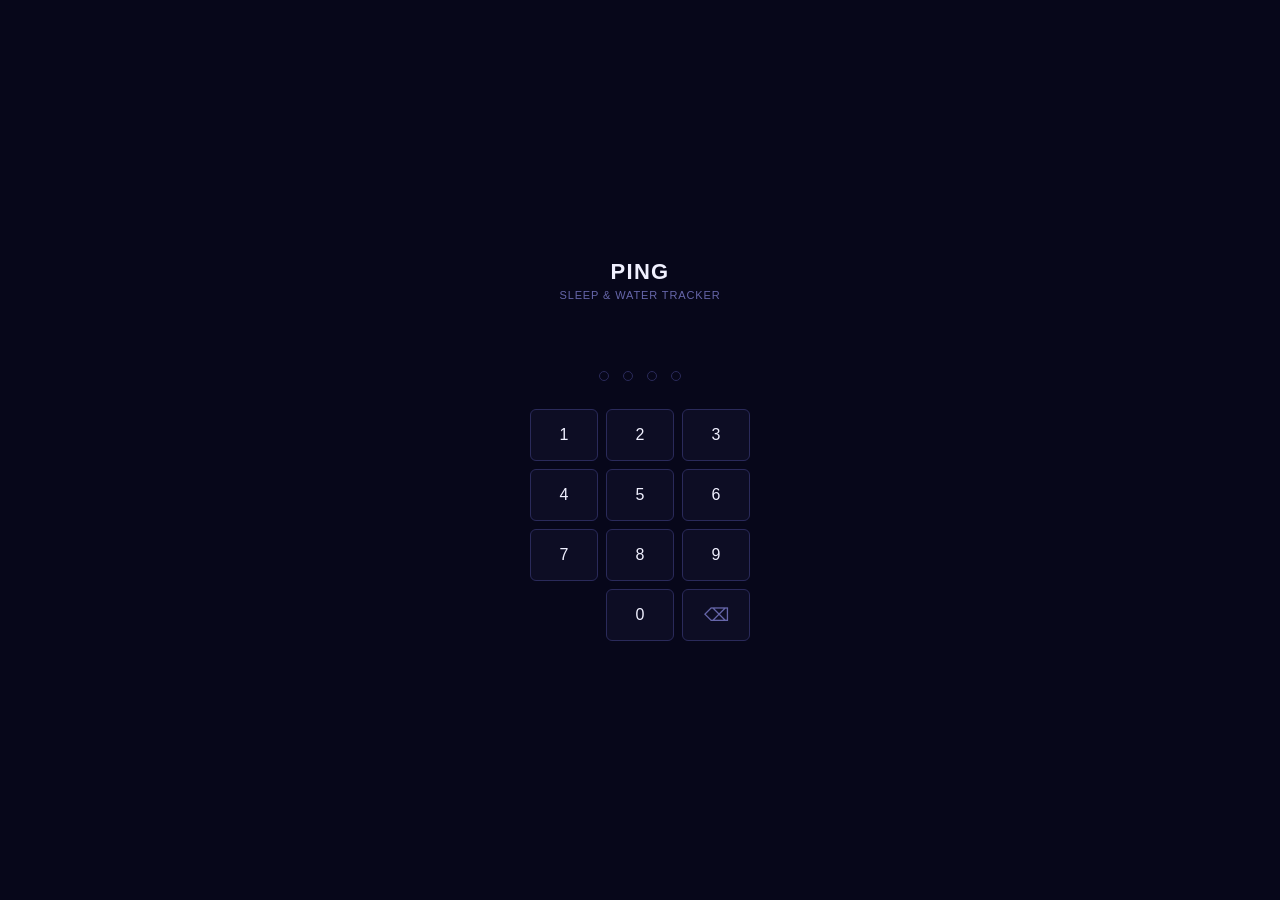
<file: index.html>
<!DOCTYPE html>
<html lang="en">
<head>
    <meta charset="UTF-8">
    <meta name="viewport" content="width=device-width, initial-scale=1.0, maximum-scale=1.0, user-scalable=no">
    <title>PING — Sleep & Water</title>
    <link rel="stylesheet"  href="style.css">
    <link rel="manifest"    href="manifest.json">
    <link rel="icon"        href="icon.svg" type="image/svg+xml">
    <meta name="theme-color"             content="#9d4edd">
    <meta name="apple-mobile-web-app-capable"          content="yes">
    <meta name="apple-mobile-web-app-status-bar-style" content="black-translucent">
    <meta name="apple-mobile-web-app-title"            content="PING">
</head>
<body>

<!-- ══ PIN SCREEN ══ -->
<div id="pin-screen">
    <div class="pin-brand">
        <div class="pin-title">PING</div>
        <div class="pin-sub">SLEEP &amp; WATER TRACKER</div>
    </div>
    <div class="pin-status" id="pin-status">&nbsp;</div>
    <div class="pin-dots">
        <div class="pin-dot" id="pd0"></div>
        <div class="pin-dot" id="pd1"></div>
        <div class="pin-dot" id="pd2"></div>
        <div class="pin-dot" id="pd3"></div>
    </div>
    <div class="pin-pad">
        <button class="pin-key" data-v="1">1</button>
        <button class="pin-key" data-v="2">2</button>
        <button class="pin-key" data-v="3">3</button>
        <button class="pin-key" data-v="4">4</button>
        <button class="pin-key" data-v="5">5</button>
        <button class="pin-key" data-v="6">6</button>
        <button class="pin-key" data-v="7">7</button>
        <button class="pin-key" data-v="8">8</button>
        <button class="pin-key" data-v="9">9</button>
        <button class="pin-key pin-empty" aria-hidden="true"></button>
        <button class="pin-key" data-v="0">0</button>
        <button class="pin-key pin-del" id="pin-del">⌫</button>
    </div>
</div>

<!-- ══ MAIN APP ══ -->
<div id="app">

    <!-- Mobile sidebar helpers -->
    <div id="sidebar-backdrop" class="sidebar-backdrop"></div>
    <button id="menu-toggle" class="menu-toggle" aria-label="Open menu">☰</button>

    <!-- ── SIDEBAR ── -->
    <aside class="sidebar">
        <div class="sidebar-brand">
            <div class="sidebar-logo">PING</div>
            <span class="sync-dot" id="sync-dot"></span>
        </div>

        <nav class="sidebar-nav">
            <button class="nav-btn active" data-tab="dashboard">
                <span class="nav-icon">
                    <svg width="17" height="17" viewBox="0 0 24 24" fill="none" stroke="currentColor" stroke-width="1.6" stroke-linecap="round" stroke-linejoin="round">
                        <rect x="3" y="3" width="7" height="7" rx="1.2"/><rect x="14" y="3" width="7" height="7" rx="1.2"/>
                        <rect x="3" y="14" width="7" height="7" rx="1.2"/><rect x="14" y="14" width="7" height="7" rx="1.2"/>
                    </svg>
                </span>
                <span class="nav-label">Dashboard</span>
            </button>
            <button class="nav-btn" data-tab="water">
                <span class="nav-icon">
                    <!-- drop -->
                    <svg width="17" height="17" viewBox="0 0 24 24" fill="none" stroke="currentColor" stroke-width="1.6" stroke-linecap="round" stroke-linejoin="round">
                        <path d="M12 2L5.5 13A7 7 0 1 0 18.5 13L12 2z"/>
                    </svg>
                </span>
                <span class="nav-label">Water</span>
            </button>
            <button class="nav-btn" data-tab="sleep">
                <span class="nav-icon">
                    <!-- crescent -->
                    <svg width="17" height="17" viewBox="0 0 24 24" fill="none" stroke="currentColor" stroke-width="1.6" stroke-linecap="round">
                        <path d="M21 12.79A9 9 0 1 1 11.21 3 7 7 0 0 0 21 12.79z"/>
                    </svg>
                </span>
                <span class="nav-label">Sleep</span>
            </button>
        </nav>

        <button class="nav-btn" id="settings-btn">
            <span class="nav-icon">
                <!-- sliders -->
                <svg width="17" height="17" viewBox="0 0 24 24" fill="none" stroke="currentColor" stroke-width="1.6" stroke-linecap="round">
                    <line x1="4" y1="6" x2="20" y2="6"/>
                    <line x1="4" y1="12" x2="20" y2="12"/>
                    <line x1="4" y1="18" x2="20" y2="18"/>
                    <circle cx="8"  cy="6"  r="2.2" fill="currentColor" stroke="none"/>
                    <circle cx="16" cy="12" r="2.2" fill="currentColor" stroke="none"/>
                    <circle cx="10" cy="18" r="2.2" fill="currentColor" stroke="none"/>
                </svg>
            </span>
            <span class="nav-label">Settings</span>
        </button>
    </aside>

    <!-- ── MAIN CONTENT ── -->
    <div class="main-content">

        <!-- DASHBOARD PAGE -->
        <div class="page active" id="dashboard-page">
            <div class="page-header">
                <div class="page-title">Today</div>
                <div class="app-date" id="dash-date"></div>
            </div>

            <!-- Dual rings -->
            <div class="dash-rings-row">
                <div class="dash-ring-col">
                    <div class="dash-ring-wrap-sm">
                        <svg class="water-ring-svg" viewBox="0 0 200 200">
                            <circle class="ring-bg"   cx="100" cy="100" r="82"/>
                            <circle class="ring-fill" id="dash-water-fill" cx="100" cy="100" r="82"
                                stroke-dasharray="515.22" stroke-dashoffset="515.22"/>
                        </svg>
                        <div class="ring-center">
                            <div class="ring-ml"   id="dash-water-ml">0</div>
                            <div class="ring-unit">bottles</div>
                            <div class="ring-pct"  id="dash-water-pct">0%</div>
                        </div>
                    </div>
                    <div class="dash-ring-lbl">💧 Water</div>
                </div>
                <div class="dash-ring-col">
                    <div class="dash-ring-wrap-sm">
                        <svg class="water-ring-svg" viewBox="0 0 200 200">
                            <circle class="ring-bg" cx="100" cy="100" r="82"/>
                            <circle class="ring-fill ring-fill-sleep" id="dash-sleep-fill" cx="100" cy="100" r="82"
                                stroke-dasharray="515.22" stroke-dashoffset="515.22"/>
                        </svg>
                        <div class="ring-center">
                            <div class="ring-ml"   id="dash-sleep-hours">—</div>
                            <div class="ring-unit">last night</div>
                            <div class="ring-pct"  id="dash-sleep-pct">0%</div>
                        </div>
                    </div>
                    <div class="dash-ring-lbl">🌙 Sleep</div>
                </div>
            </div>

            <!-- Quick add water -->
            <div class="dash-quick" id="dash-quick-add"></div>

            <!-- Stats strip -->
            <div class="stats-strip" id="dash-stats-strip">
                <div class="strip-stat">
                    <div class="strip-val green" id="ds-wstreak">—</div>
                    <div class="strip-lbl">Water Streak</div>
                </div>
                <div class="strip-stat">
                    <div class="strip-val accent" id="ds-sstreak">—</div>
                    <div class="strip-lbl">Sleep Streak</div>
                </div>
                <div class="strip-stat">
                    <div class="strip-val yellow" id="ds-debt">—</div>
                    <div class="strip-lbl">Sleep Debt</div>
                </div>
                <div class="strip-stat">
                    <div class="strip-val" id="ds-score">—</div>
                    <div class="strip-lbl">Sleep Score</div>
                </div>
                <div class="strip-stat">
                    <div class="strip-val pink" id="ds-caff">0mg</div>
                    <div class="strip-lbl">Caffeine</div>
                </div>
            </div>

            <!-- Insight card (populated by JS) -->
            <div class="insight-card" id="insight-card" style="display:none">
                <div class="insight-header">💡 Insight</div>
                <div class="insight-text" id="insight-text"></div>
                <div class="insight-sub"  id="insight-sub"></div>
            </div>

            <!-- Recent activity -->
            <div class="recent-card">
                <div class="recent-title">Recent Activity</div>
                <div id="recent-list"></div>
            </div>
        </div>

        <!-- WATER PAGE -->
        <div class="page" id="water-page">
            <div class="page-header">
                <div class="page-title">Water</div>
                <div class="app-date" id="app-date"></div>
            </div>

            <!-- Ring -->
            <div class="ring-wrapper">
                <svg class="water-ring-svg" viewBox="0 0 200 200">
                    <circle class="ring-bg"   cx="100" cy="100" r="82"/>
                    <circle class="ring-fill" id="ring-fill" cx="100" cy="100" r="82"
                        stroke-dasharray="515.22" stroke-dashoffset="515.22"/>
                </svg>
                <div class="ring-center">
                    <div class="ring-ml"   id="ring-ml">0</div>
                    <div class="ring-unit" id="ring-unit">bottles</div>
                    <div class="ring-pct"  id="ring-pct">0%</div>
                    <div class="ring-goal" id="ring-goal">/ 4 bottles</div>
                </div>
            </div>

            <!-- Stats -->
            <div class="stats-row stats-row-3">
                <div class="stat-card">
                    <div class="stat-label">STREAK</div>
                    <div class="stat-value accent" id="stat-water-streak">0 days</div>
                </div>
                <div class="stat-card">
                    <div class="stat-label">GOAL MET</div>
                    <div class="stat-value" id="stat-water-month">0 days</div>
                </div>
                <div class="stat-card">
                    <div class="stat-label">BEST STREAK</div>
                    <div class="stat-value green" id="stat-water-best">0 days</div>
                </div>
            </div>

            <!-- Weekly summary -->
            <div class="week-card" id="water-week-card">
                <div class="week-card-title">This Week</div>
                <div class="week-grid">
                    <div class="week-stat">
                        <div class="week-stat-val green" id="wk-water-avg">—</div>
                        <div class="week-stat-lbl">Avg / day</div>
                    </div>
                    <div class="week-stat">
                        <div class="week-stat-val" id="wk-water-best-day">—</div>
                        <div class="week-stat-lbl">Best day</div>
                    </div>
                    <div class="week-stat">
                        <div class="week-stat-val accent" id="wk-water-days-met">—</div>
                        <div class="week-stat-lbl">Goal days</div>
                    </div>
                    <div class="week-stat">
                        <div class="week-stat-val yellow" id="wk-water-total">—</div>
                        <div class="week-stat-lbl">Total (L)</div>
                    </div>
                </div>
            </div>

            <!-- Monthly chart -->
            <div class="chart-card">
                <div class="chart-top-row">
                    <div class="month-nav-row">
                        <button class="month-nav-btn" id="water-prev">‹</button>
                        <span class="month-nav-title" id="water-month-label"></span>
                        <button class="month-nav-btn" id="water-next">›</button>
                    </div>
                    <div class="view-toggle">
                        <button class="view-btn active" id="water-bars-btn">Bars</button>
                        <button class="view-btn"        id="water-heat-btn">Heat</button>
                    </div>
                </div>
                <canvas id="waterChart"></canvas>
                <canvas id="waterHeatmap"></canvas>
            </div>

            <div class="neon-divider"></div>

            <div class="section-label">Quick Add</div>
            <button class="edit-quick-btn" id="edit-quick-btn">✎ Customise Buttons</button>
            <div class="quick-add-edit" id="quick-add-edit">
                <div class="qe-field"><span class="qe-label">Btn 1</span><input class="qe-input" id="qe0" type="number" step="0.25" min="0.25" max="10" value="0.5"></div>
                <div class="qe-field"><span class="qe-label">Btn 2</span><input class="qe-input" id="qe1" type="number" step="0.25" min="0.25" max="10" value="1"></div>
                <div class="qe-field"><span class="qe-label">Btn 3</span><input class="qe-input" id="qe2" type="number" step="0.25" min="0.25" max="10" value="1.5"></div>
                <div class="qe-field"><span class="qe-label">Btn 4</span><input class="qe-input" id="qe3" type="number" step="0.25" min="0.25" max="10" value="2"></div>
            </div>
            <div class="quick-add" id="quick-add-grid">
                <button class="add-btn" data-bottles="0.5">
                    <span>+½</span>
                    <small class="add-ml" data-for="0.5">250ml</small>
                </button>
                <button class="add-btn" data-bottles="1">
                    <span>+1</span>
                    <small class="add-ml" data-for="1">500ml</small>
                </button>
                <button class="add-btn" data-bottles="1.5">
                    <span>+1.5</span>
                    <small class="add-ml" data-for="1.5">750ml</small>
                </button>
                <button class="add-btn" data-bottles="2">
                    <span>+2</span>
                    <small class="add-ml" data-for="2">1000ml</small>
                </button>
            </div>

            <button class="undo-btn" id="undo-water">− Undo last entry</button>

            <div class="section-label" style="margin-top:14px">Custom Amount</div>
            <div class="custom-row">
                <input class="cyber-input" id="custom-ml" type="number" min="1" max="5000" placeholder="Enter ml...">
                <button class="cyber-btn" id="custom-add">ADD</button>
            </div>

            <div class="neon-divider"></div>

            <div class="section-label">☕ Caffeine</div>
            <div class="caff-quick">
                <button class="caff-btn" data-mg="63"  data-name="Espresso"><span>☕</span><small>63mg</small></button>
                <button class="caff-btn" data-mg="100" data-name="Coffee">  <span>☕</span><small>100mg</small></button>
                <button class="caff-btn" data-mg="50"  data-name="Tea">     <span>🍵</span><small>50mg</small></button>
                <button class="caff-btn" data-mg="80"  data-name="Energy">  <span>⚡</span><small>80mg</small></button>
            </div>
            <div class="custom-row" style="margin-bottom:8px">
                <input class="cyber-input" id="caff-custom-mg" type="number" min="1" max="1000" placeholder="Custom mg…">
                <button class="cyber-btn" id="caff-custom-add">ADD</button>
            </div>
            <div class="caff-total-row">
                <span class="caff-total-lbl">TODAY'S CAFFEINE</span>
                <span>
                    <span class="caff-total-val" id="caff-total">0mg</span>
                    <span class="caff-goal-label" id="caff-goal-label"></span>
                </span>
            </div>
            <div class="caff-progress-bar"><div id="caff-progress-fill"></div></div>
            <div class="caff-warning" id="caff-limit-warning">🚫 You've hit your daily caffeine limit — switch to water!</div>
            <div class="caff-warning" id="caff-warning">⚠️ Caffeine logged within 6h of your target bedtime — may affect sleep quality.</div>
            <div class="caff-log" id="caff-log"></div>

            <div class="neon-divider"></div>

            <div class="section-label">Today's Log</div>
            <div class="log-list" id="water-log"></div>
        </div>

        <!-- SLEEP PAGE -->
        <div class="page" id="sleep-page">
            <div class="page-header">
                <div class="page-title">Sleep</div>
            </div>

            <!-- Sleep Ring -->
            <div class="ring-wrapper">
                <svg class="water-ring-svg" viewBox="0 0 200 200">
                    <circle class="ring-bg" cx="100" cy="100" r="82"/>
                    <circle class="ring-fill ring-fill-sleep" id="sleep-ring-fill" cx="100" cy="100" r="82"
                        stroke-dasharray="515.22" stroke-dashoffset="515.22"/>
                </svg>
                <div class="ring-center">
                    <div class="ring-ml"   id="sleep-ring-hours">—</div>
                    <div class="ring-unit">last night</div>
                    <div class="ring-pct"  id="sleep-ring-pct">0%</div>
                    <div class="ring-goal">/ 8h goal</div>
                </div>
            </div>

            <!-- Stats -->
            <div class="stats-row stats-row-3">
                <div class="stat-card">
                    <div class="stat-label">STREAK</div>
                    <div class="stat-value green" id="stat-sleep-streak">0 days</div>
                </div>
                <div class="stat-card">
                    <div class="stat-label">AVG QUALITY</div>
                    <div class="stat-value" id="stat-sleep-quality">—</div>
                </div>
                <div class="stat-card">
                    <div class="stat-label">BEST STREAK</div>
                    <div class="stat-value accent" id="stat-sleep-best">0 days</div>
                </div>
            </div>

            <!-- Weekly sleep summary -->
            <div class="week-card" id="sleep-week-card">
                <div class="week-card-title">This Week</div>
                <div class="week-grid">
                    <div class="week-stat">
                        <div class="week-stat-val accent" id="wk-sleep-avg">—</div>
                        <div class="week-stat-lbl">Avg sleep</div>
                    </div>
                    <div class="week-stat">
                        <div class="week-stat-val" id="wk-sleep-score">—</div>
                        <div class="week-stat-lbl">Sleep score</div>
                    </div>
                    <div class="week-stat">
                        <div class="week-stat-val yellow" id="wk-sleep-debt">—</div>
                        <div class="week-stat-lbl">Sleep debt</div>
                    </div>
                    <div class="week-stat">
                        <div class="week-stat-val green" id="wk-sleep-consistency">—</div>
                        <div class="week-stat-lbl">Consistency</div>
                    </div>
                </div>
            </div>

            <div class="neon-divider"></div>

            <!-- Log form -->
            <div class="sleep-form">
                <div class="sleep-form-title">LOG SLEEP SESSION</div>

                <!-- Nap timer -->
                <div class="nap-row">
                    <button id="nap-timer-btn">▶ START NAP</button>
                    <span id="nap-display"></span>
                </div>

                <div class="sleep-form-top-row">
                    <div class="time-field" style="flex:1">
                        <label>DATE</label>
                        <input class="cyber-input" type="date" id="sleep-date">
                    </div>
                    <div class="time-field" style="flex:1">
                        <label>TYPE</label>
                        <select class="cyber-input cyber-select" id="sleep-type">
                            <option value="night">Night Sleep</option>
                            <option value="nap">Nap</option>
                        </select>
                    </div>
                </div>

                <div class="time-row">
                    <div class="time-field">
                        <label>BEDTIME</label>
                        <input class="cyber-input" type="time" id="bedtime" value="23:00">
                    </div>
                    <div class="time-field">
                        <label>WAKE TIME</label>
                        <input class="cyber-input" type="time" id="waketime" value="07:00">
                    </div>
                </div>

                <div class="sleep-duration" id="sleep-dur">8h 0m</div>

                <div class="quality-label">QUALITY</div>
                <div class="q-dots" id="q-dots">
                    <button class="q-dot active" data-v="1"></button>
                    <button class="q-dot active" data-v="2"></button>
                    <button class="q-dot active" data-v="3"></button>
                    <button class="q-dot active" data-v="4"></button>
                    <button class="q-dot active" data-v="5"></button>
                </div>

                <div class="quality-label" style="margin-top:10px">NOTES</div>
                <textarea class="cyber-input" id="sleep-notes" rows="2" placeholder="How did you sleep?"></textarea>

                <button class="cyber-btn purple" id="log-sleep" style="width:100%;padding:13px;font-size:13px;margin-top:12px;">
                    LOG SLEEP
                </button>
            </div>

            <div class="section-label">Recent Entries</div>
            <div class="log-list" id="sleep-log"></div>

            <!-- Sleep chart -->
            <div class="chart-card" style="margin-top:16px">
                <div class="chart-top-row">
                    <div class="month-nav-row">
                        <button class="month-nav-btn" id="sleep-prev">‹</button>
                        <span class="month-nav-title" id="sleep-month-label"></span>
                        <button class="month-nav-btn" id="sleep-next">›</button>
                    </div>
                    <div class="view-toggle">
                        <button class="view-btn active" id="sleep-bars-btn">Bars</button>
                        <button class="view-btn"        id="sleep-heat-btn">Heat</button>
                    </div>
                </div>
                <canvas id="sleepChart"></canvas>
                <canvas id="sleepHeatmap"></canvas>
            </div>

        </div>

    </div><!-- /main-content -->
</div><!-- /app -->

<!-- SETTINGS MODAL -->
<div class="overlay" id="settings-overlay">
    <div class="modal">
        <div class="modal-title">Settings</div>
        <button class="modal-close" id="modal-close">✕</button>

        <div class="setting-row">
            <label>BOTTLE SIZE</label>
            <div class="preset-row" id="bsize-presets">
                <button class="preset-btn" data-bsize="330">330ml</button>
                <button class="preset-btn" data-bsize="500">500ml</button>
                <button class="preset-btn" data-bsize="600">600ml</button>
                <button class="preset-btn" data-bsize="750">750ml</button>
                <button class="preset-btn" data-bsize="1000">1L</button>
            </div>
        </div>

        <div class="setting-row" style="margin-top:14px">
            <label>DAILY GOAL (BOTTLES)</label>
            <div class="preset-row" id="wgoal-presets">
                <button class="preset-btn" data-wgoal="2">2</button>
                <button class="preset-btn" data-wgoal="3">3</button>
                <button class="preset-btn" data-wgoal="4">4</button>
                <button class="preset-btn" data-wgoal="5">5</button>
                <button class="preset-btn" data-wgoal="6">6</button>
                <button class="preset-btn" data-wgoal="8">8</button>
            </div>
        </div>

        <div class="setting-row" style="margin-top:14px">
            <label>SLEEP GOAL (HOURS)</label>
            <div class="preset-row" id="sgoal-presets">
                <button class="preset-btn" data-sgoal="6">6h</button>
                <button class="preset-btn" data-sgoal="7">7h</button>
                <button class="preset-btn" data-sgoal="7.5">7.5h</button>
                <button class="preset-btn" data-sgoal="8">8h</button>
                <button class="preset-btn" data-sgoal="9">9h</button>
            </div>
        </div>

        <div class="neon-divider"></div>

        <div class="setting-row">
            <label>CHANGE PIN</label>
            <div style="display:flex;gap:8px">
                <input class="cyber-input" id="new-pin" type="password" maxlength="4" inputmode="numeric" placeholder="New 4-digit PIN">
                <button class="cyber-btn pink" id="save-pin">SET</button>
            </div>
        </div>

        <div class="neon-divider"></div>

        <div class="setting-row">
            <label>AIRTABLE TOKEN</label>
            <input class="cyber-input" id="at-token" type="password" placeholder="pat…" autocomplete="off">
        </div>
        <div class="setting-row" style="margin-top:8px">
            <label>AIRTABLE BASE ID</label>
            <input class="cyber-input" id="at-base" placeholder="app…" autocomplete="off">
        </div>
        <div style="display:flex;gap:8px;margin-top:4px">
            <button class="cyber-btn" id="save-airtable" style="flex:1;padding:10px">SAVE CONFIG</button>
            <button class="cyber-btn" id="test-airtable" style="padding:10px 14px">TEST ▶</button>
        </div>

        <div class="neon-divider"></div>

        <div class="setting-row">
            <label>SLEEP SCHEDULE</label>
            <div class="time-grid">
                <div>
                    <div style="font-size:10px;color:var(--text-dim);margin-bottom:4px">TARGET BEDTIME</div>
                    <input class="cyber-input" type="time" id="target-bed" value="23:00">
                </div>
                <div>
                    <div style="font-size:10px;color:var(--text-dim);margin-bottom:4px">TARGET WAKE</div>
                    <input class="cyber-input" type="time" id="target-wake" value="07:00">
                </div>
            </div>
            <button class="cyber-btn" id="save-schedule" style="width:100%;padding:8px;margin-top:8px;font-size:12px">SAVE SCHEDULE</button>
        </div>

        <div class="neon-divider"></div>

        <div class="setting-row">
            <label>HYDRATION REMINDERS</label>
            <div class="reminder-row">
                <label>Remind me every</label>
                <select class="reminder-select cyber-select" id="reminder-interval">
                    <option value="0">Off</option>
                    <option value="1">1 hour</option>
                    <option value="1.5">1.5 hours</option>
                    <option value="2">2 hours</option>
                    <option value="3">3 hours</option>
                </select>
            </div>
        </div>

        <div class="neon-divider"></div>

        <div class="setting-row">
            <label>DAILY CAFFEINE LIMIT</label>
            <div class="preset-row" id="caffgoal-presets">
                <button class="preset-btn" data-caffgoal="150">150mg</button>
                <button class="preset-btn" data-caffgoal="200">200mg</button>
                <button class="preset-btn" data-caffgoal="300">300mg</button>
                <button class="preset-btn" data-caffgoal="400">400mg</button>
            </div>
        </div>

        <div class="neon-divider"></div>

        <button class="cyber-btn" id="open-report" style="width:100%;padding:12px;margin-bottom:8px;">
            📊 MONTHLY REPORT
        </button>

        <button class="cyber-btn" id="export-csv" style="width:100%;padding:12px;margin-bottom:8px;">
            EXPORT DATA AS CSV
        </button>

        <button class="cyber-btn pink" id="clear-water" style="width:100%;padding:12px;">
            CLEAR TODAY'S WATER
        </button>
    </div>
</div>

<!-- REPORT MODAL -->
<div class="overlay" id="report-overlay">
    <div class="modal">
        <div class="modal-title">Monthly Report</div>
        <button class="modal-close" id="report-close">✕</button>
        <div class="report-canvas-wrap">
            <canvas id="report-canvas"></canvas>
        </div>
        <button class="cyber-btn green" id="download-report" style="width:100%;padding:12px;margin-top:12px">
            ↓ DOWNLOAD AS PNG
        </button>
    </div>
</div>

<div id="toasts"></div>
<script src="app.js"></script>
</body>
</html>
</file>
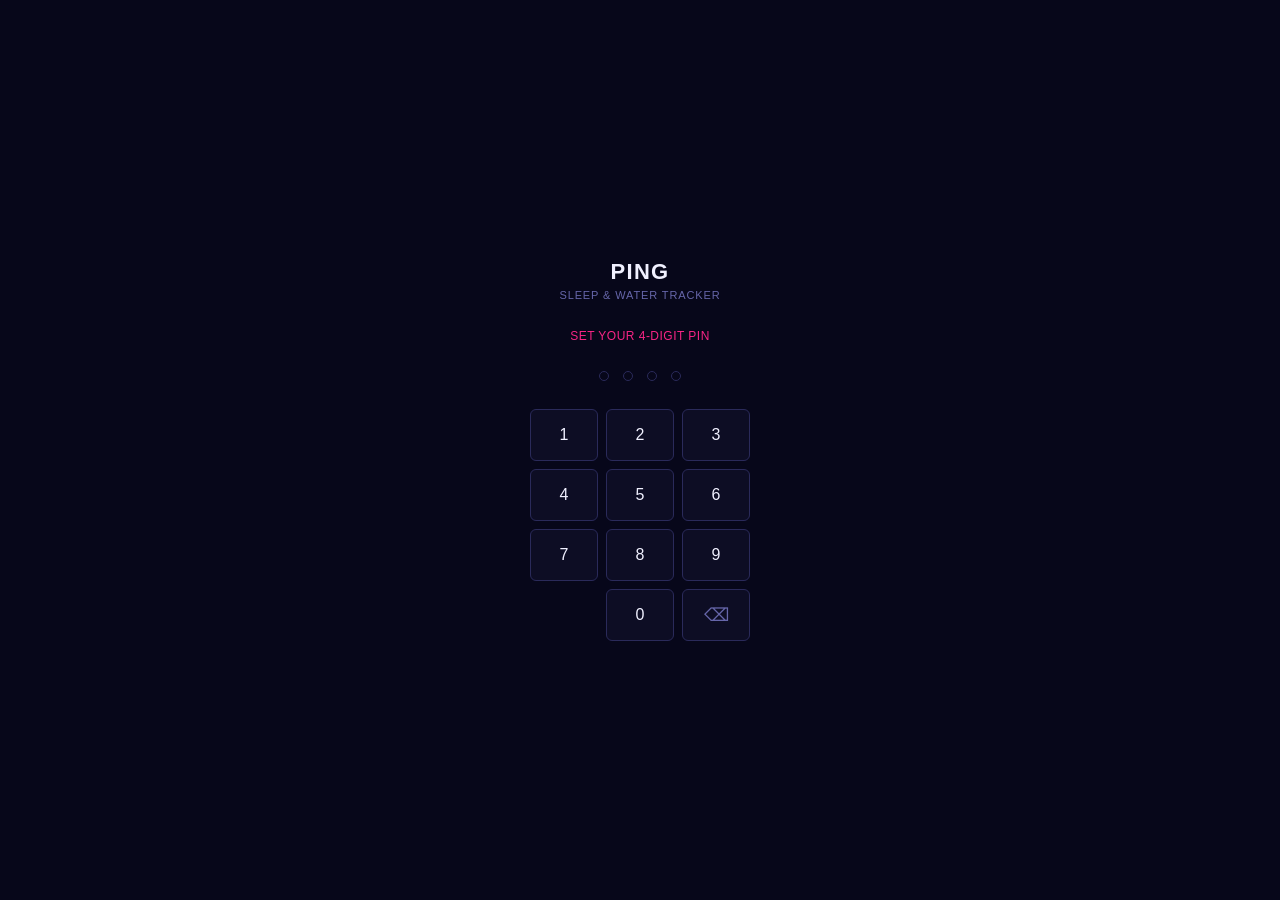
<file: versions/v1.1-bug-fixes/index.html>
<!DOCTYPE html>
<html lang="en">
<head>
    <meta charset="UTF-8">
    <meta name="viewport" content="width=device-width, initial-scale=1.0, maximum-scale=1.0, user-scalable=no">
    <title>PING — Sleep & Water</title>
    <link rel="stylesheet" href="style.css">
</head>
<body>

<!-- ══ PIN SCREEN ══ -->
<div id="pin-screen">
    <div class="pin-brand">
        <div class="pin-title">PING</div>
        <div class="pin-sub">SLEEP &amp; WATER TRACKER</div>
    </div>
    <div class="pin-status" id="pin-status">&nbsp;</div>
    <div class="pin-dots">
        <div class="pin-dot" id="pd0"></div>
        <div class="pin-dot" id="pd1"></div>
        <div class="pin-dot" id="pd2"></div>
        <div class="pin-dot" id="pd3"></div>
    </div>
    <div class="pin-pad">
        <button class="pin-key" data-v="1">1</button>
        <button class="pin-key" data-v="2">2</button>
        <button class="pin-key" data-v="3">3</button>
        <button class="pin-key" data-v="4">4</button>
        <button class="pin-key" data-v="5">5</button>
        <button class="pin-key" data-v="6">6</button>
        <button class="pin-key" data-v="7">7</button>
        <button class="pin-key" data-v="8">8</button>
        <button class="pin-key" data-v="9">9</button>
        <button class="pin-key pin-empty" aria-hidden="true"></button>
        <button class="pin-key" data-v="0">0</button>
        <button class="pin-key pin-del" id="pin-del">⌫</button>
    </div>
</div>

<!-- ══ MAIN APP ══ -->
<div id="app">

    <!-- ── SIDEBAR ── -->
    <aside class="sidebar">
        <div class="sidebar-brand">
            <div class="sidebar-logo">PING</div>
            <span class="sync-dot" id="sync-dot"></span>
        </div>

        <nav class="sidebar-nav">
            <button class="nav-btn active" data-tab="water">
                <span class="nav-icon">
                    <!-- drop -->
                    <svg width="17" height="17" viewBox="0 0 24 24" fill="none" stroke="currentColor" stroke-width="1.6" stroke-linecap="round" stroke-linejoin="round">
                        <path d="M12 2L5.5 13A7 7 0 1 0 18.5 13L12 2z"/>
                    </svg>
                </span>
                <span class="nav-label">Water</span>
            </button>
            <button class="nav-btn" data-tab="sleep">
                <span class="nav-icon">
                    <!-- crescent -->
                    <svg width="17" height="17" viewBox="0 0 24 24" fill="none" stroke="currentColor" stroke-width="1.6" stroke-linecap="round">
                        <path d="M21 12.79A9 9 0 1 1 11.21 3 7 7 0 0 0 21 12.79z"/>
                    </svg>
                </span>
                <span class="nav-label">Sleep</span>
            </button>
        </nav>

        <button class="nav-btn" id="settings-btn">
            <span class="nav-icon">
                <!-- sliders -->
                <svg width="17" height="17" viewBox="0 0 24 24" fill="none" stroke="currentColor" stroke-width="1.6" stroke-linecap="round">
                    <line x1="4" y1="6" x2="20" y2="6"/>
                    <line x1="4" y1="12" x2="20" y2="12"/>
                    <line x1="4" y1="18" x2="20" y2="18"/>
                    <circle cx="8"  cy="6"  r="2.2" fill="currentColor" stroke="none"/>
                    <circle cx="16" cy="12" r="2.2" fill="currentColor" stroke="none"/>
                    <circle cx="10" cy="18" r="2.2" fill="currentColor" stroke="none"/>
                </svg>
            </span>
            <span class="nav-label">Settings</span>
        </button>
    </aside>

    <!-- ── MAIN CONTENT ── -->
    <div class="main-content">

        <!-- WATER PAGE -->
        <div class="page active" id="water-page">
            <div class="page-header">
                <div class="page-title">Water</div>
                <div class="app-date" id="app-date"></div>
            </div>

            <!-- Ring -->
            <div class="ring-wrapper">
                <svg class="water-ring-svg" viewBox="0 0 200 200">
                    <circle class="ring-bg"   cx="100" cy="100" r="82"/>
                    <circle class="ring-fill" id="ring-fill" cx="100" cy="100" r="82"
                        stroke-dasharray="515.22" stroke-dashoffset="515.22"/>
                </svg>
                <div class="ring-center">
                    <div class="ring-ml"   id="ring-ml">0</div>
                    <div class="ring-unit" id="ring-unit">bottles</div>
                    <div class="ring-pct"  id="ring-pct">0%</div>
                    <div class="ring-goal" id="ring-goal">/ 4 bottles</div>
                </div>
            </div>

            <!-- Stats -->
            <div class="stats-row">
                <div class="stat-card">
                    <div class="stat-label">STREAK</div>
                    <div class="stat-value accent" id="stat-water-streak">0 days</div>
                </div>
                <div class="stat-card">
                    <div class="stat-label">GOAL MET</div>
                    <div class="stat-value" id="stat-water-month">0 days</div>
                </div>
            </div>

            <!-- Monthly chart -->
            <div class="chart-card">
                <div class="month-nav-row">
                    <button class="month-nav-btn" id="water-prev">‹</button>
                    <span class="month-nav-title" id="water-month-label"></span>
                    <button class="month-nav-btn" id="water-next">›</button>
                </div>
                <canvas id="waterChart"></canvas>
            </div>

            <div class="neon-divider"></div>

            <div class="section-label">Quick Add</div>
            <div class="quick-add" id="quick-add-grid">
                <button class="add-btn" data-bottles="0.5">
                    <span>+½</span>
                    <small class="add-ml" data-for="0.5">250ml</small>
                </button>
                <button class="add-btn" data-bottles="1">
                    <span>+1</span>
                    <small class="add-ml" data-for="1">500ml</small>
                </button>
                <button class="add-btn" data-bottles="1.5">
                    <span>+1.5</span>
                    <small class="add-ml" data-for="1.5">750ml</small>
                </button>
                <button class="add-btn" data-bottles="2">
                    <span>+2</span>
                    <small class="add-ml" data-for="2">1000ml</small>
                </button>
            </div>

            <button class="undo-btn" id="undo-water">− Undo last entry</button>

            <div class="section-label" style="margin-top:14px">Custom Amount</div>
            <div class="custom-row">
                <input class="cyber-input" id="custom-ml" type="number" min="1" max="5000" placeholder="Enter ml...">
                <button class="cyber-btn" id="custom-add">ADD</button>
            </div>

            <div class="neon-divider"></div>

            <div class="section-label">Today's Log</div>
            <div class="log-list" id="water-log"></div>
        </div>

        <!-- SLEEP PAGE -->
        <div class="page" id="sleep-page">
            <div class="page-header">
                <div class="page-title">Sleep</div>
            </div>

            <!-- Sleep Ring -->
            <div class="ring-wrapper">
                <svg class="water-ring-svg" viewBox="0 0 200 200">
                    <circle class="ring-bg" cx="100" cy="100" r="82"/>
                    <circle class="ring-fill ring-fill-sleep" id="sleep-ring-fill" cx="100" cy="100" r="82"
                        stroke-dasharray="515.22" stroke-dashoffset="515.22"/>
                </svg>
                <div class="ring-center">
                    <div class="ring-ml"   id="sleep-ring-hours">—</div>
                    <div class="ring-unit">last night</div>
                    <div class="ring-pct"  id="sleep-ring-pct">0%</div>
                    <div class="ring-goal">/ 8h goal</div>
                </div>
            </div>

            <!-- Stats -->
            <div class="stats-row">
                <div class="stat-card">
                    <div class="stat-label">STREAK</div>
                    <div class="stat-value green" id="stat-sleep-streak">0 days</div>
                </div>
                <div class="stat-card">
                    <div class="stat-label">AVG QUALITY</div>
                    <div class="stat-value" id="stat-sleep-quality">—</div>
                </div>
            </div>

            <div class="neon-divider"></div>

            <!-- Log form -->
            <div class="sleep-form">
                <div class="sleep-form-title">LOG SLEEP SESSION</div>

                <div class="sleep-form-top-row">
                    <div class="time-field" style="flex:1">
                        <label>DATE</label>
                        <input class="cyber-input" type="date" id="sleep-date">
                    </div>
                    <div class="time-field" style="flex:1">
                        <label>TYPE</label>
                        <select class="cyber-input cyber-select" id="sleep-type">
                            <option value="night">Night Sleep</option>
                            <option value="nap">Nap</option>
                        </select>
                    </div>
                </div>

                <div class="time-row">
                    <div class="time-field">
                        <label>BEDTIME</label>
                        <input class="cyber-input" type="time" id="bedtime" value="23:00">
                    </div>
                    <div class="time-field">
                        <label>WAKE TIME</label>
                        <input class="cyber-input" type="time" id="waketime" value="07:00">
                    </div>
                </div>

                <div class="sleep-duration" id="sleep-dur">8h 0m</div>

                <div class="quality-label">QUALITY</div>
                <div class="q-dots" id="q-dots">
                    <button class="q-dot active" data-v="1"></button>
                    <button class="q-dot active" data-v="2"></button>
                    <button class="q-dot active" data-v="3"></button>
                    <button class="q-dot active" data-v="4"></button>
                    <button class="q-dot active" data-v="5"></button>
                </div>

                <div class="quality-label" style="margin-top:10px">NOTES</div>
                <textarea class="cyber-input" id="sleep-notes" rows="2" placeholder="How did you sleep?"></textarea>

                <button class="cyber-btn purple" id="log-sleep" style="width:100%;padding:13px;font-size:13px;margin-top:12px;">
                    LOG SLEEP
                </button>
            </div>

            <div class="section-label">Recent Entries</div>
            <div class="log-list" id="sleep-log"></div>

            <!-- Sleep chart -->
            <div class="chart-card" style="margin-top:16px">
                <div class="month-nav-row">
                    <button class="month-nav-btn" id="sleep-prev">‹</button>
                    <span class="month-nav-title" id="sleep-month-label"></span>
                    <button class="month-nav-btn" id="sleep-next">›</button>
                </div>
                <canvas id="sleepChart"></canvas>
            </div>

        </div>

    </div><!-- /main-content -->
</div><!-- /app -->

<!-- SETTINGS MODAL -->
<div class="overlay" id="settings-overlay">
    <div class="modal">
        <div class="modal-title">Settings</div>
        <button class="modal-close" id="modal-close">✕</button>

        <div class="setting-row">
            <label>BOTTLE SIZE</label>
            <div class="preset-row" id="bsize-presets">
                <button class="preset-btn" data-bsize="330">330ml</button>
                <button class="preset-btn" data-bsize="500">500ml</button>
                <button class="preset-btn" data-bsize="600">600ml</button>
                <button class="preset-btn" data-bsize="750">750ml</button>
                <button class="preset-btn" data-bsize="1000">1L</button>
            </div>
        </div>

        <div class="setting-row" style="margin-top:14px">
            <label>DAILY GOAL (BOTTLES)</label>
            <div class="preset-row" id="wgoal-presets">
                <button class="preset-btn" data-wgoal="2">2</button>
                <button class="preset-btn" data-wgoal="3">3</button>
                <button class="preset-btn" data-wgoal="4">4</button>
                <button class="preset-btn" data-wgoal="5">5</button>
                <button class="preset-btn" data-wgoal="6">6</button>
                <button class="preset-btn" data-wgoal="8">8</button>
            </div>
        </div>

        <div class="neon-divider"></div>

        <div class="setting-row">
            <label>CHANGE PIN</label>
            <div style="display:flex;gap:8px">
                <input class="cyber-input" id="new-pin" type="password" maxlength="4" inputmode="numeric" placeholder="New 4-digit PIN">
                <button class="cyber-btn pink" id="save-pin">SET</button>
            </div>
        </div>

        <div class="neon-divider"></div>

        <div class="setting-row">
            <label>AIRTABLE TOKEN</label>
            <input class="cyber-input" id="at-token" type="password" placeholder="pat…" autocomplete="off">
        </div>
        <div class="setting-row" style="margin-top:8px">
            <label>AIRTABLE BASE ID</label>
            <input class="cyber-input" id="at-base" placeholder="app…" autocomplete="off">
        </div>
        <button class="cyber-btn" id="save-airtable" style="width:100%;padding:10px;margin-top:4px">SAVE AIRTABLE CONFIG</button>

        <div class="neon-divider"></div>

        <button class="cyber-btn pink" id="clear-water" style="width:100%;padding:12px;">
            CLEAR TODAY'S WATER
        </button>
    </div>
</div>

<div id="toasts"></div>
<script src="app.js"></script>
</body>
</html>
</file>
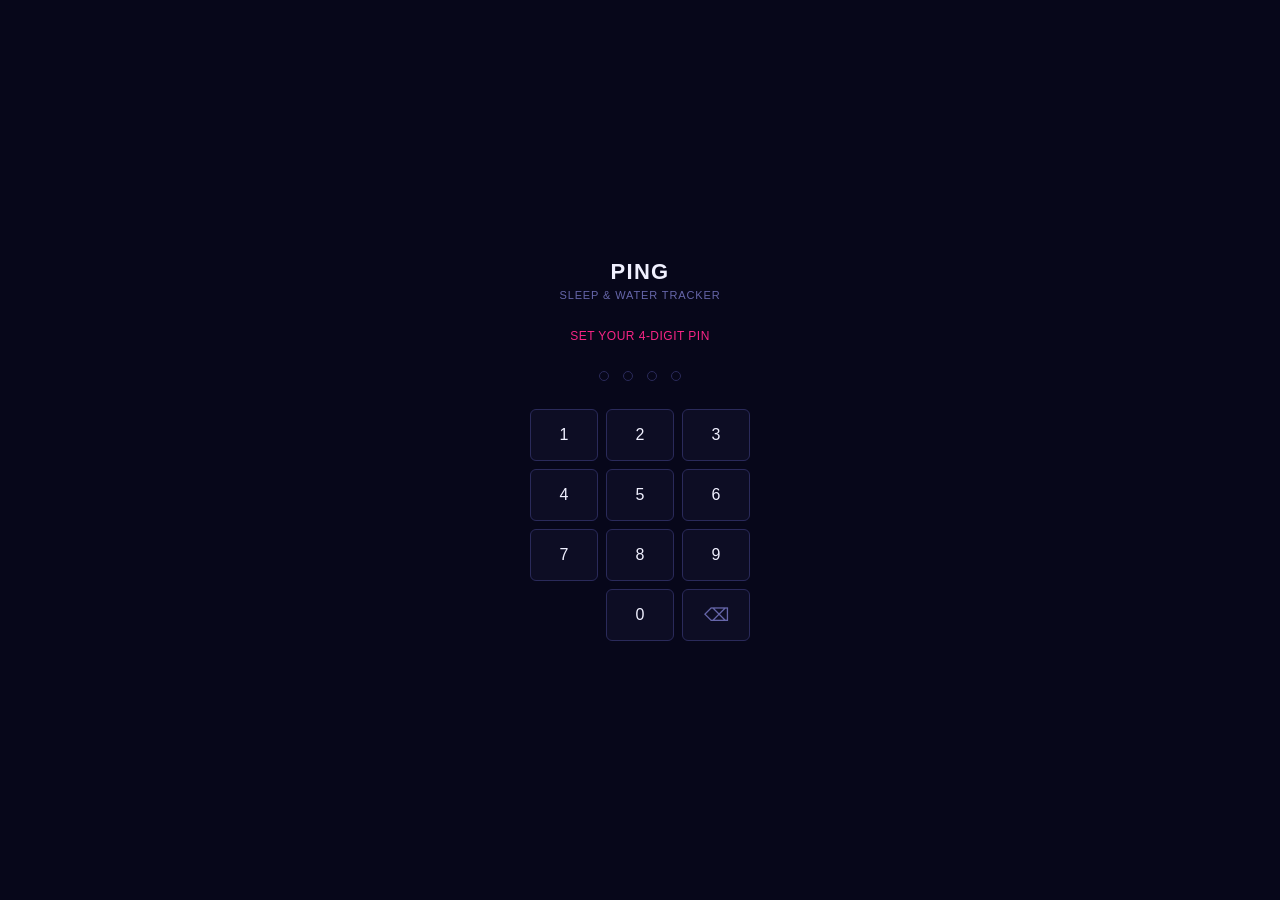
<file: versions/v2.1-heatmap/index.html>
<!DOCTYPE html>
<html lang="en">
<head>
    <meta charset="UTF-8">
    <meta name="viewport" content="width=device-width, initial-scale=1.0, maximum-scale=1.0, user-scalable=no">
    <title>PING — Sleep & Water</title>
    <link rel="stylesheet" href="style.css">
</head>
<body>

<!-- ══ PIN SCREEN ══ -->
<div id="pin-screen">
    <div class="pin-brand">
        <div class="pin-title">PING</div>
        <div class="pin-sub">SLEEP &amp; WATER TRACKER</div>
    </div>
    <div class="pin-status" id="pin-status">&nbsp;</div>
    <div class="pin-dots">
        <div class="pin-dot" id="pd0"></div>
        <div class="pin-dot" id="pd1"></div>
        <div class="pin-dot" id="pd2"></div>
        <div class="pin-dot" id="pd3"></div>
    </div>
    <div class="pin-pad">
        <button class="pin-key" data-v="1">1</button>
        <button class="pin-key" data-v="2">2</button>
        <button class="pin-key" data-v="3">3</button>
        <button class="pin-key" data-v="4">4</button>
        <button class="pin-key" data-v="5">5</button>
        <button class="pin-key" data-v="6">6</button>
        <button class="pin-key" data-v="7">7</button>
        <button class="pin-key" data-v="8">8</button>
        <button class="pin-key" data-v="9">9</button>
        <button class="pin-key pin-empty" aria-hidden="true"></button>
        <button class="pin-key" data-v="0">0</button>
        <button class="pin-key pin-del" id="pin-del">⌫</button>
    </div>
</div>

<!-- ══ MAIN APP ══ -->
<div id="app">

    <!-- ── SIDEBAR ── -->
    <aside class="sidebar">
        <div class="sidebar-brand">
            <div class="sidebar-logo">PING</div>
            <span class="sync-dot" id="sync-dot"></span>
        </div>

        <nav class="sidebar-nav">
            <button class="nav-btn active" data-tab="water">
                <span class="nav-icon">
                    <!-- drop -->
                    <svg width="17" height="17" viewBox="0 0 24 24" fill="none" stroke="currentColor" stroke-width="1.6" stroke-linecap="round" stroke-linejoin="round">
                        <path d="M12 2L5.5 13A7 7 0 1 0 18.5 13L12 2z"/>
                    </svg>
                </span>
                <span class="nav-label">Water</span>
            </button>
            <button class="nav-btn" data-tab="sleep">
                <span class="nav-icon">
                    <!-- crescent -->
                    <svg width="17" height="17" viewBox="0 0 24 24" fill="none" stroke="currentColor" stroke-width="1.6" stroke-linecap="round">
                        <path d="M21 12.79A9 9 0 1 1 11.21 3 7 7 0 0 0 21 12.79z"/>
                    </svg>
                </span>
                <span class="nav-label">Sleep</span>
            </button>
        </nav>

        <button class="nav-btn" id="settings-btn">
            <span class="nav-icon">
                <!-- sliders -->
                <svg width="17" height="17" viewBox="0 0 24 24" fill="none" stroke="currentColor" stroke-width="1.6" stroke-linecap="round">
                    <line x1="4" y1="6" x2="20" y2="6"/>
                    <line x1="4" y1="12" x2="20" y2="12"/>
                    <line x1="4" y1="18" x2="20" y2="18"/>
                    <circle cx="8"  cy="6"  r="2.2" fill="currentColor" stroke="none"/>
                    <circle cx="16" cy="12" r="2.2" fill="currentColor" stroke="none"/>
                    <circle cx="10" cy="18" r="2.2" fill="currentColor" stroke="none"/>
                </svg>
            </span>
            <span class="nav-label">Settings</span>
        </button>
    </aside>

    <!-- ── MAIN CONTENT ── -->
    <div class="main-content">

        <!-- WATER PAGE -->
        <div class="page active" id="water-page">
            <div class="page-header">
                <div class="page-title">Water</div>
                <div class="app-date" id="app-date"></div>
            </div>

            <!-- Ring -->
            <div class="ring-wrapper">
                <svg class="water-ring-svg" viewBox="0 0 200 200">
                    <circle class="ring-bg"   cx="100" cy="100" r="82"/>
                    <circle class="ring-fill" id="ring-fill" cx="100" cy="100" r="82"
                        stroke-dasharray="515.22" stroke-dashoffset="515.22"/>
                </svg>
                <div class="ring-center">
                    <div class="ring-ml"   id="ring-ml">0</div>
                    <div class="ring-unit" id="ring-unit">bottles</div>
                    <div class="ring-pct"  id="ring-pct">0%</div>
                    <div class="ring-goal" id="ring-goal">/ 4 bottles</div>
                </div>
            </div>

            <!-- Stats -->
            <div class="stats-row">
                <div class="stat-card">
                    <div class="stat-label">STREAK</div>
                    <div class="stat-value accent" id="stat-water-streak">0 days</div>
                </div>
                <div class="stat-card">
                    <div class="stat-label">GOAL MET</div>
                    <div class="stat-value" id="stat-water-month">0 days</div>
                </div>
            </div>

            <!-- Monthly chart -->
            <div class="chart-card">
                <div class="chart-top-row">
                    <div class="month-nav-row">
                        <button class="month-nav-btn" id="water-prev">‹</button>
                        <span class="month-nav-title" id="water-month-label"></span>
                        <button class="month-nav-btn" id="water-next">›</button>
                    </div>
                    <div class="view-toggle">
                        <button class="view-btn active" id="water-bars-btn">Bars</button>
                        <button class="view-btn"        id="water-heat-btn">Heat</button>
                    </div>
                </div>
                <canvas id="waterChart"></canvas>
                <canvas id="waterHeatmap"></canvas>
            </div>

            <div class="neon-divider"></div>

            <div class="section-label">Quick Add</div>
            <div class="quick-add" id="quick-add-grid">
                <button class="add-btn" data-bottles="0.5">
                    <span>+½</span>
                    <small class="add-ml" data-for="0.5">250ml</small>
                </button>
                <button class="add-btn" data-bottles="1">
                    <span>+1</span>
                    <small class="add-ml" data-for="1">500ml</small>
                </button>
                <button class="add-btn" data-bottles="1.5">
                    <span>+1.5</span>
                    <small class="add-ml" data-for="1.5">750ml</small>
                </button>
                <button class="add-btn" data-bottles="2">
                    <span>+2</span>
                    <small class="add-ml" data-for="2">1000ml</small>
                </button>
            </div>

            <button class="undo-btn" id="undo-water">− Undo last entry</button>

            <div class="section-label" style="margin-top:14px">Custom Amount</div>
            <div class="custom-row">
                <input class="cyber-input" id="custom-ml" type="number" min="1" max="5000" placeholder="Enter ml...">
                <button class="cyber-btn" id="custom-add">ADD</button>
            </div>

            <div class="neon-divider"></div>

            <div class="section-label">Today's Log</div>
            <div class="log-list" id="water-log"></div>
        </div>

        <!-- SLEEP PAGE -->
        <div class="page" id="sleep-page">
            <div class="page-header">
                <div class="page-title">Sleep</div>
            </div>

            <!-- Sleep Ring -->
            <div class="ring-wrapper">
                <svg class="water-ring-svg" viewBox="0 0 200 200">
                    <circle class="ring-bg" cx="100" cy="100" r="82"/>
                    <circle class="ring-fill ring-fill-sleep" id="sleep-ring-fill" cx="100" cy="100" r="82"
                        stroke-dasharray="515.22" stroke-dashoffset="515.22"/>
                </svg>
                <div class="ring-center">
                    <div class="ring-ml"   id="sleep-ring-hours">—</div>
                    <div class="ring-unit">last night</div>
                    <div class="ring-pct"  id="sleep-ring-pct">0%</div>
                    <div class="ring-goal">/ 8h goal</div>
                </div>
            </div>

            <!-- Stats -->
            <div class="stats-row">
                <div class="stat-card">
                    <div class="stat-label">STREAK</div>
                    <div class="stat-value green" id="stat-sleep-streak">0 days</div>
                </div>
                <div class="stat-card">
                    <div class="stat-label">AVG QUALITY</div>
                    <div class="stat-value" id="stat-sleep-quality">—</div>
                </div>
            </div>

            <div class="neon-divider"></div>

            <!-- Log form -->
            <div class="sleep-form">
                <div class="sleep-form-title">LOG SLEEP SESSION</div>

                <div class="sleep-form-top-row">
                    <div class="time-field" style="flex:1">
                        <label>DATE</label>
                        <input class="cyber-input" type="date" id="sleep-date">
                    </div>
                    <div class="time-field" style="flex:1">
                        <label>TYPE</label>
                        <select class="cyber-input cyber-select" id="sleep-type">
                            <option value="night">Night Sleep</option>
                            <option value="nap">Nap</option>
                        </select>
                    </div>
                </div>

                <div class="time-row">
                    <div class="time-field">
                        <label>BEDTIME</label>
                        <input class="cyber-input" type="time" id="bedtime" value="23:00">
                    </div>
                    <div class="time-field">
                        <label>WAKE TIME</label>
                        <input class="cyber-input" type="time" id="waketime" value="07:00">
                    </div>
                </div>

                <div class="sleep-duration" id="sleep-dur">8h 0m</div>

                <div class="quality-label">QUALITY</div>
                <div class="q-dots" id="q-dots">
                    <button class="q-dot active" data-v="1"></button>
                    <button class="q-dot active" data-v="2"></button>
                    <button class="q-dot active" data-v="3"></button>
                    <button class="q-dot active" data-v="4"></button>
                    <button class="q-dot active" data-v="5"></button>
                </div>

                <div class="quality-label" style="margin-top:10px">NOTES</div>
                <textarea class="cyber-input" id="sleep-notes" rows="2" placeholder="How did you sleep?"></textarea>

                <button class="cyber-btn purple" id="log-sleep" style="width:100%;padding:13px;font-size:13px;margin-top:12px;">
                    LOG SLEEP
                </button>
            </div>

            <div class="section-label">Recent Entries</div>
            <div class="log-list" id="sleep-log"></div>

            <!-- Sleep chart -->
            <div class="chart-card" style="margin-top:16px">
                <div class="chart-top-row">
                    <div class="month-nav-row">
                        <button class="month-nav-btn" id="sleep-prev">‹</button>
                        <span class="month-nav-title" id="sleep-month-label"></span>
                        <button class="month-nav-btn" id="sleep-next">›</button>
                    </div>
                    <div class="view-toggle">
                        <button class="view-btn active" id="sleep-bars-btn">Bars</button>
                        <button class="view-btn"        id="sleep-heat-btn">Heat</button>
                    </div>
                </div>
                <canvas id="sleepChart"></canvas>
                <canvas id="sleepHeatmap"></canvas>
            </div>

        </div>

    </div><!-- /main-content -->
</div><!-- /app -->

<!-- SETTINGS MODAL -->
<div class="overlay" id="settings-overlay">
    <div class="modal">
        <div class="modal-title">Settings</div>
        <button class="modal-close" id="modal-close">✕</button>

        <div class="setting-row">
            <label>BOTTLE SIZE</label>
            <div class="preset-row" id="bsize-presets">
                <button class="preset-btn" data-bsize="330">330ml</button>
                <button class="preset-btn" data-bsize="500">500ml</button>
                <button class="preset-btn" data-bsize="600">600ml</button>
                <button class="preset-btn" data-bsize="750">750ml</button>
                <button class="preset-btn" data-bsize="1000">1L</button>
            </div>
        </div>

        <div class="setting-row" style="margin-top:14px">
            <label>DAILY GOAL (BOTTLES)</label>
            <div class="preset-row" id="wgoal-presets">
                <button class="preset-btn" data-wgoal="2">2</button>
                <button class="preset-btn" data-wgoal="3">3</button>
                <button class="preset-btn" data-wgoal="4">4</button>
                <button class="preset-btn" data-wgoal="5">5</button>
                <button class="preset-btn" data-wgoal="6">6</button>
                <button class="preset-btn" data-wgoal="8">8</button>
            </div>
        </div>

        <div class="neon-divider"></div>

        <div class="setting-row">
            <label>CHANGE PIN</label>
            <div style="display:flex;gap:8px">
                <input class="cyber-input" id="new-pin" type="password" maxlength="4" inputmode="numeric" placeholder="New 4-digit PIN">
                <button class="cyber-btn pink" id="save-pin">SET</button>
            </div>
        </div>

        <div class="neon-divider"></div>

        <div class="setting-row">
            <label>AIRTABLE TOKEN</label>
            <input class="cyber-input" id="at-token" type="password" placeholder="pat…" autocomplete="off">
        </div>
        <div class="setting-row" style="margin-top:8px">
            <label>AIRTABLE BASE ID</label>
            <input class="cyber-input" id="at-base" placeholder="app…" autocomplete="off">
        </div>
        <button class="cyber-btn" id="save-airtable" style="width:100%;padding:10px;margin-top:4px">SAVE AIRTABLE CONFIG</button>

        <div class="neon-divider"></div>

        <button class="cyber-btn pink" id="clear-water" style="width:100%;padding:12px;">
            CLEAR TODAY'S WATER
        </button>
    </div>
</div>

<div id="toasts"></div>
<script src="app.js"></script>
</body>
</html>
</file>
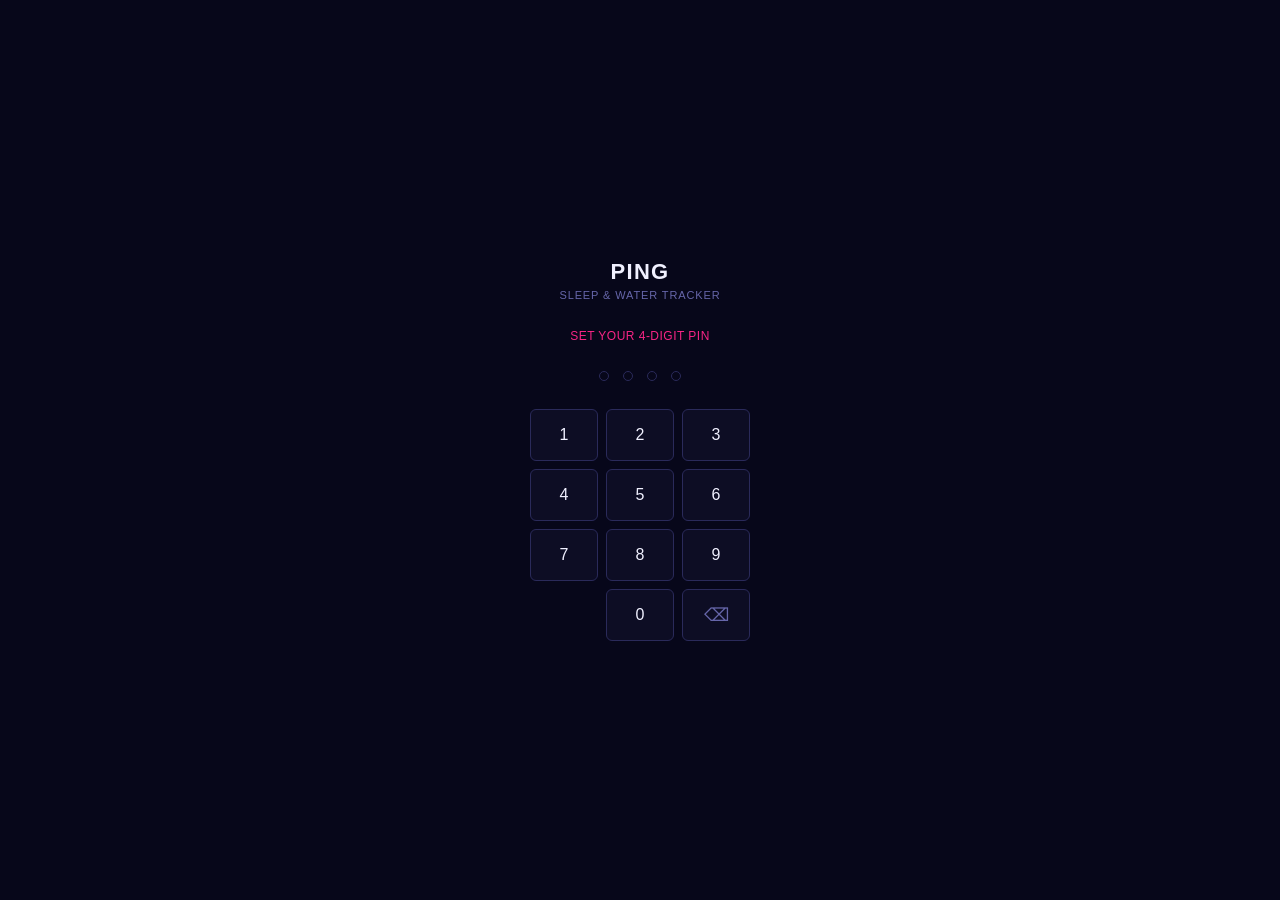
<file: versions/v3.0-sleep-features/index.html>
<!DOCTYPE html>
<html lang="en">
<head>
    <meta charset="UTF-8">
    <meta name="viewport" content="width=device-width, initial-scale=1.0, maximum-scale=1.0, user-scalable=no">
    <title>PING — Sleep & Water</title>
    <link rel="stylesheet" href="style.css">
</head>
<body>

<!-- ══ PIN SCREEN ══ -->
<div id="pin-screen">
    <div class="pin-brand">
        <div class="pin-title">PING</div>
        <div class="pin-sub">SLEEP &amp; WATER TRACKER</div>
    </div>
    <div class="pin-status" id="pin-status">&nbsp;</div>
    <div class="pin-dots">
        <div class="pin-dot" id="pd0"></div>
        <div class="pin-dot" id="pd1"></div>
        <div class="pin-dot" id="pd2"></div>
        <div class="pin-dot" id="pd3"></div>
    </div>
    <div class="pin-pad">
        <button class="pin-key" data-v="1">1</button>
        <button class="pin-key" data-v="2">2</button>
        <button class="pin-key" data-v="3">3</button>
        <button class="pin-key" data-v="4">4</button>
        <button class="pin-key" data-v="5">5</button>
        <button class="pin-key" data-v="6">6</button>
        <button class="pin-key" data-v="7">7</button>
        <button class="pin-key" data-v="8">8</button>
        <button class="pin-key" data-v="9">9</button>
        <button class="pin-key pin-empty" aria-hidden="true"></button>
        <button class="pin-key" data-v="0">0</button>
        <button class="pin-key pin-del" id="pin-del">⌫</button>
    </div>
</div>

<!-- ══ MAIN APP ══ -->
<div id="app">

    <!-- ── SIDEBAR ── -->
    <aside class="sidebar">
        <div class="sidebar-brand">
            <div class="sidebar-logo">PING</div>
            <span class="sync-dot" id="sync-dot"></span>
        </div>

        <nav class="sidebar-nav">
            <button class="nav-btn active" data-tab="water">
                <span class="nav-icon">
                    <!-- drop -->
                    <svg width="17" height="17" viewBox="0 0 24 24" fill="none" stroke="currentColor" stroke-width="1.6" stroke-linecap="round" stroke-linejoin="round">
                        <path d="M12 2L5.5 13A7 7 0 1 0 18.5 13L12 2z"/>
                    </svg>
                </span>
                <span class="nav-label">Water</span>
            </button>
            <button class="nav-btn" data-tab="sleep">
                <span class="nav-icon">
                    <!-- crescent -->
                    <svg width="17" height="17" viewBox="0 0 24 24" fill="none" stroke="currentColor" stroke-width="1.6" stroke-linecap="round">
                        <path d="M21 12.79A9 9 0 1 1 11.21 3 7 7 0 0 0 21 12.79z"/>
                    </svg>
                </span>
                <span class="nav-label">Sleep</span>
            </button>
        </nav>

        <button class="nav-btn" id="settings-btn">
            <span class="nav-icon">
                <!-- sliders -->
                <svg width="17" height="17" viewBox="0 0 24 24" fill="none" stroke="currentColor" stroke-width="1.6" stroke-linecap="round">
                    <line x1="4" y1="6" x2="20" y2="6"/>
                    <line x1="4" y1="12" x2="20" y2="12"/>
                    <line x1="4" y1="18" x2="20" y2="18"/>
                    <circle cx="8"  cy="6"  r="2.2" fill="currentColor" stroke="none"/>
                    <circle cx="16" cy="12" r="2.2" fill="currentColor" stroke="none"/>
                    <circle cx="10" cy="18" r="2.2" fill="currentColor" stroke="none"/>
                </svg>
            </span>
            <span class="nav-label">Settings</span>
        </button>
    </aside>

    <!-- ── MAIN CONTENT ── -->
    <div class="main-content">

        <!-- WATER PAGE -->
        <div class="page active" id="water-page">
            <div class="page-header">
                <div class="page-title">Water</div>
                <div class="app-date" id="app-date"></div>
            </div>

            <!-- Ring -->
            <div class="ring-wrapper">
                <svg class="water-ring-svg" viewBox="0 0 200 200">
                    <circle class="ring-bg"   cx="100" cy="100" r="82"/>
                    <circle class="ring-fill" id="ring-fill" cx="100" cy="100" r="82"
                        stroke-dasharray="515.22" stroke-dashoffset="515.22"/>
                </svg>
                <div class="ring-center">
                    <div class="ring-ml"   id="ring-ml">0</div>
                    <div class="ring-unit" id="ring-unit">bottles</div>
                    <div class="ring-pct"  id="ring-pct">0%</div>
                    <div class="ring-goal" id="ring-goal">/ 4 bottles</div>
                </div>
            </div>

            <!-- Stats -->
            <div class="stats-row stats-row-3">
                <div class="stat-card">
                    <div class="stat-label">STREAK</div>
                    <div class="stat-value accent" id="stat-water-streak">0 days</div>
                </div>
                <div class="stat-card">
                    <div class="stat-label">GOAL MET</div>
                    <div class="stat-value" id="stat-water-month">0 days</div>
                </div>
                <div class="stat-card">
                    <div class="stat-label">BEST STREAK</div>
                    <div class="stat-value green" id="stat-water-best">0 days</div>
                </div>
            </div>

            <!-- Weekly summary -->
            <div class="week-card" id="water-week-card">
                <div class="week-card-title">This Week</div>
                <div class="week-grid">
                    <div class="week-stat">
                        <div class="week-stat-val green" id="wk-water-avg">—</div>
                        <div class="week-stat-lbl">Avg / day</div>
                    </div>
                    <div class="week-stat">
                        <div class="week-stat-val" id="wk-water-best-day">—</div>
                        <div class="week-stat-lbl">Best day</div>
                    </div>
                    <div class="week-stat">
                        <div class="week-stat-val accent" id="wk-water-days-met">—</div>
                        <div class="week-stat-lbl">Goal days</div>
                    </div>
                    <div class="week-stat">
                        <div class="week-stat-val yellow" id="wk-water-total">—</div>
                        <div class="week-stat-lbl">Total (L)</div>
                    </div>
                </div>
            </div>

            <!-- Monthly chart -->
            <div class="chart-card">
                <div class="chart-top-row">
                    <div class="month-nav-row">
                        <button class="month-nav-btn" id="water-prev">‹</button>
                        <span class="month-nav-title" id="water-month-label"></span>
                        <button class="month-nav-btn" id="water-next">›</button>
                    </div>
                    <div class="view-toggle">
                        <button class="view-btn active" id="water-bars-btn">Bars</button>
                        <button class="view-btn"        id="water-heat-btn">Heat</button>
                    </div>
                </div>
                <canvas id="waterChart"></canvas>
                <canvas id="waterHeatmap"></canvas>
            </div>

            <div class="neon-divider"></div>

            <div class="section-label">Quick Add</div>
            <div class="quick-add" id="quick-add-grid">
                <button class="add-btn" data-bottles="0.5">
                    <span>+½</span>
                    <small class="add-ml" data-for="0.5">250ml</small>
                </button>
                <button class="add-btn" data-bottles="1">
                    <span>+1</span>
                    <small class="add-ml" data-for="1">500ml</small>
                </button>
                <button class="add-btn" data-bottles="1.5">
                    <span>+1.5</span>
                    <small class="add-ml" data-for="1.5">750ml</small>
                </button>
                <button class="add-btn" data-bottles="2">
                    <span>+2</span>
                    <small class="add-ml" data-for="2">1000ml</small>
                </button>
            </div>

            <button class="undo-btn" id="undo-water">− Undo last entry</button>

            <div class="section-label" style="margin-top:14px">Custom Amount</div>
            <div class="custom-row">
                <input class="cyber-input" id="custom-ml" type="number" min="1" max="5000" placeholder="Enter ml...">
                <button class="cyber-btn" id="custom-add">ADD</button>
            </div>

            <div class="neon-divider"></div>

            <div class="section-label">Today's Log</div>
            <div class="log-list" id="water-log"></div>
        </div>

        <!-- SLEEP PAGE -->
        <div class="page" id="sleep-page">
            <div class="page-header">
                <div class="page-title">Sleep</div>
            </div>

            <!-- Sleep Ring -->
            <div class="ring-wrapper">
                <svg class="water-ring-svg" viewBox="0 0 200 200">
                    <circle class="ring-bg" cx="100" cy="100" r="82"/>
                    <circle class="ring-fill ring-fill-sleep" id="sleep-ring-fill" cx="100" cy="100" r="82"
                        stroke-dasharray="515.22" stroke-dashoffset="515.22"/>
                </svg>
                <div class="ring-center">
                    <div class="ring-ml"   id="sleep-ring-hours">—</div>
                    <div class="ring-unit">last night</div>
                    <div class="ring-pct"  id="sleep-ring-pct">0%</div>
                    <div class="ring-goal">/ 8h goal</div>
                </div>
            </div>

            <!-- Stats -->
            <div class="stats-row stats-row-3">
                <div class="stat-card">
                    <div class="stat-label">STREAK</div>
                    <div class="stat-value green" id="stat-sleep-streak">0 days</div>
                </div>
                <div class="stat-card">
                    <div class="stat-label">AVG QUALITY</div>
                    <div class="stat-value" id="stat-sleep-quality">—</div>
                </div>
                <div class="stat-card">
                    <div class="stat-label">BEST STREAK</div>
                    <div class="stat-value accent" id="stat-sleep-best">0 days</div>
                </div>
            </div>

            <!-- Weekly sleep summary -->
            <div class="week-card" id="sleep-week-card">
                <div class="week-card-title">This Week</div>
                <div class="week-grid">
                    <div class="week-stat">
                        <div class="week-stat-val accent" id="wk-sleep-avg">—</div>
                        <div class="week-stat-lbl">Avg sleep</div>
                    </div>
                    <div class="week-stat">
                        <div class="week-stat-val" id="wk-sleep-score">—</div>
                        <div class="week-stat-lbl">Sleep score</div>
                    </div>
                    <div class="week-stat">
                        <div class="week-stat-val yellow" id="wk-sleep-debt">—</div>
                        <div class="week-stat-lbl">Sleep debt</div>
                    </div>
                    <div class="week-stat">
                        <div class="week-stat-val green" id="wk-sleep-consistency">—</div>
                        <div class="week-stat-lbl">Consistency</div>
                    </div>
                </div>
            </div>

            <div class="neon-divider"></div>

            <!-- Log form -->
            <div class="sleep-form">
                <div class="sleep-form-title">LOG SLEEP SESSION</div>

                <div class="sleep-form-top-row">
                    <div class="time-field" style="flex:1">
                        <label>DATE</label>
                        <input class="cyber-input" type="date" id="sleep-date">
                    </div>
                    <div class="time-field" style="flex:1">
                        <label>TYPE</label>
                        <select class="cyber-input cyber-select" id="sleep-type">
                            <option value="night">Night Sleep</option>
                            <option value="nap">Nap</option>
                        </select>
                    </div>
                </div>

                <div class="time-row">
                    <div class="time-field">
                        <label>BEDTIME</label>
                        <input class="cyber-input" type="time" id="bedtime" value="23:00">
                    </div>
                    <div class="time-field">
                        <label>WAKE TIME</label>
                        <input class="cyber-input" type="time" id="waketime" value="07:00">
                    </div>
                </div>

                <div class="sleep-duration" id="sleep-dur">8h 0m</div>

                <div class="quality-label">QUALITY</div>
                <div class="q-dots" id="q-dots">
                    <button class="q-dot active" data-v="1"></button>
                    <button class="q-dot active" data-v="2"></button>
                    <button class="q-dot active" data-v="3"></button>
                    <button class="q-dot active" data-v="4"></button>
                    <button class="q-dot active" data-v="5"></button>
                </div>

                <div class="quality-label" style="margin-top:10px">NOTES</div>
                <textarea class="cyber-input" id="sleep-notes" rows="2" placeholder="How did you sleep?"></textarea>

                <button class="cyber-btn purple" id="log-sleep" style="width:100%;padding:13px;font-size:13px;margin-top:12px;">
                    LOG SLEEP
                </button>
            </div>

            <div class="section-label">Recent Entries</div>
            <div class="log-list" id="sleep-log"></div>

            <!-- Sleep chart -->
            <div class="chart-card" style="margin-top:16px">
                <div class="chart-top-row">
                    <div class="month-nav-row">
                        <button class="month-nav-btn" id="sleep-prev">‹</button>
                        <span class="month-nav-title" id="sleep-month-label"></span>
                        <button class="month-nav-btn" id="sleep-next">›</button>
                    </div>
                    <div class="view-toggle">
                        <button class="view-btn active" id="sleep-bars-btn">Bars</button>
                        <button class="view-btn"        id="sleep-heat-btn">Heat</button>
                    </div>
                </div>
                <canvas id="sleepChart"></canvas>
                <canvas id="sleepHeatmap"></canvas>
            </div>

        </div>

    </div><!-- /main-content -->
</div><!-- /app -->

<!-- SETTINGS MODAL -->
<div class="overlay" id="settings-overlay">
    <div class="modal">
        <div class="modal-title">Settings</div>
        <button class="modal-close" id="modal-close">✕</button>

        <div class="setting-row">
            <label>BOTTLE SIZE</label>
            <div class="preset-row" id="bsize-presets">
                <button class="preset-btn" data-bsize="330">330ml</button>
                <button class="preset-btn" data-bsize="500">500ml</button>
                <button class="preset-btn" data-bsize="600">600ml</button>
                <button class="preset-btn" data-bsize="750">750ml</button>
                <button class="preset-btn" data-bsize="1000">1L</button>
            </div>
        </div>

        <div class="setting-row" style="margin-top:14px">
            <label>DAILY GOAL (BOTTLES)</label>
            <div class="preset-row" id="wgoal-presets">
                <button class="preset-btn" data-wgoal="2">2</button>
                <button class="preset-btn" data-wgoal="3">3</button>
                <button class="preset-btn" data-wgoal="4">4</button>
                <button class="preset-btn" data-wgoal="5">5</button>
                <button class="preset-btn" data-wgoal="6">6</button>
                <button class="preset-btn" data-wgoal="8">8</button>
            </div>
        </div>

        <div class="neon-divider"></div>

        <div class="setting-row">
            <label>CHANGE PIN</label>
            <div style="display:flex;gap:8px">
                <input class="cyber-input" id="new-pin" type="password" maxlength="4" inputmode="numeric" placeholder="New 4-digit PIN">
                <button class="cyber-btn pink" id="save-pin">SET</button>
            </div>
        </div>

        <div class="neon-divider"></div>

        <div class="setting-row">
            <label>AIRTABLE TOKEN</label>
            <input class="cyber-input" id="at-token" type="password" placeholder="pat…" autocomplete="off">
        </div>
        <div class="setting-row" style="margin-top:8px">
            <label>AIRTABLE BASE ID</label>
            <input class="cyber-input" id="at-base" placeholder="app…" autocomplete="off">
        </div>
        <button class="cyber-btn" id="save-airtable" style="width:100%;padding:10px;margin-top:4px">SAVE AIRTABLE CONFIG</button>

        <div class="neon-divider"></div>

        <button class="cyber-btn pink" id="clear-water" style="width:100%;padding:12px;">
            CLEAR TODAY'S WATER
        </button>
    </div>
</div>

<div id="toasts"></div>
<script src="app.js"></script>
</body>
</html>
</file>
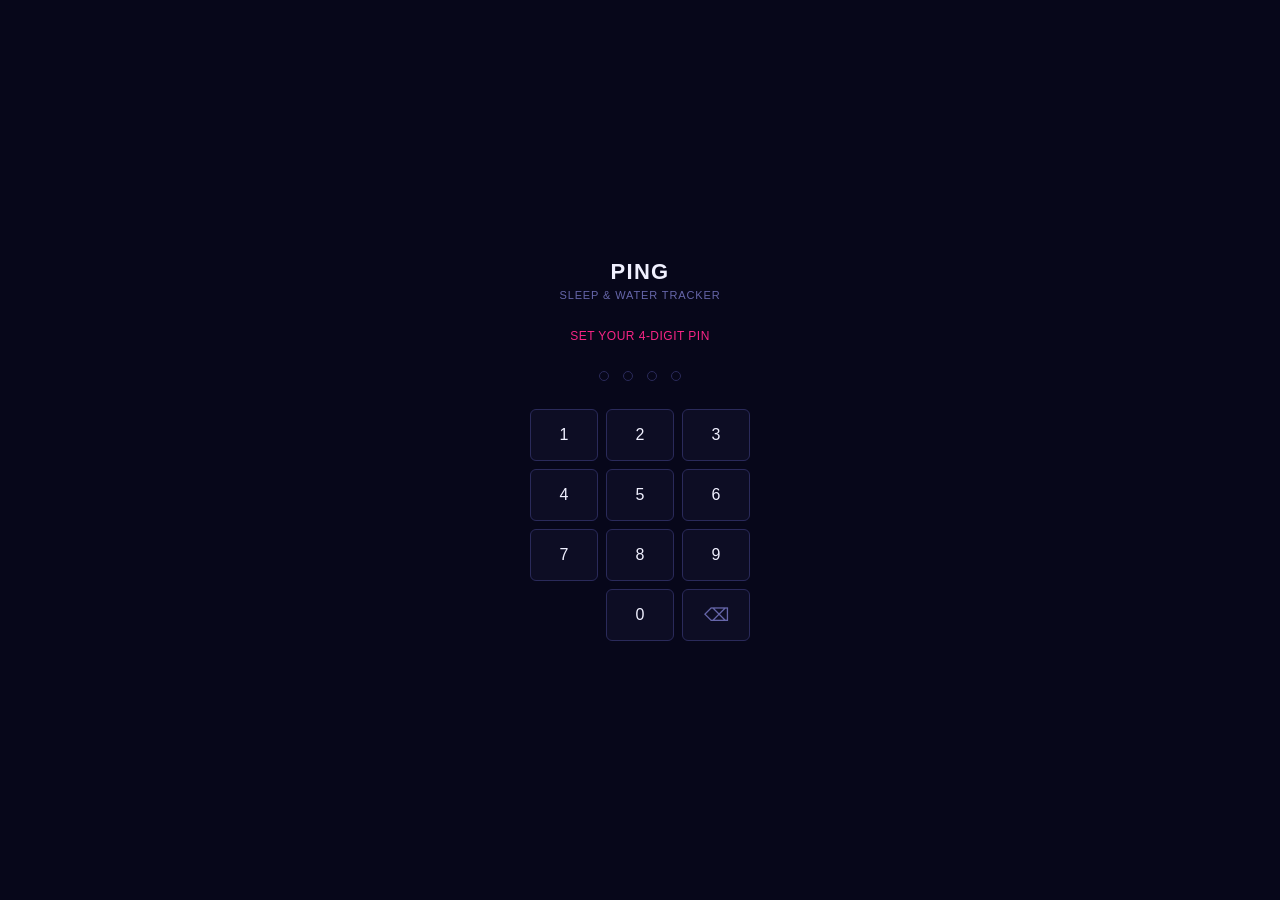
<file: versions/v3.1-water-features/index.html>
<!DOCTYPE html>
<html lang="en">
<head>
    <meta charset="UTF-8">
    <meta name="viewport" content="width=device-width, initial-scale=1.0, maximum-scale=1.0, user-scalable=no">
    <title>PING — Sleep & Water</title>
    <link rel="stylesheet" href="style.css">
</head>
<body>

<!-- ══ PIN SCREEN ══ -->
<div id="pin-screen">
    <div class="pin-brand">
        <div class="pin-title">PING</div>
        <div class="pin-sub">SLEEP &amp; WATER TRACKER</div>
    </div>
    <div class="pin-status" id="pin-status">&nbsp;</div>
    <div class="pin-dots">
        <div class="pin-dot" id="pd0"></div>
        <div class="pin-dot" id="pd1"></div>
        <div class="pin-dot" id="pd2"></div>
        <div class="pin-dot" id="pd3"></div>
    </div>
    <div class="pin-pad">
        <button class="pin-key" data-v="1">1</button>
        <button class="pin-key" data-v="2">2</button>
        <button class="pin-key" data-v="3">3</button>
        <button class="pin-key" data-v="4">4</button>
        <button class="pin-key" data-v="5">5</button>
        <button class="pin-key" data-v="6">6</button>
        <button class="pin-key" data-v="7">7</button>
        <button class="pin-key" data-v="8">8</button>
        <button class="pin-key" data-v="9">9</button>
        <button class="pin-key pin-empty" aria-hidden="true"></button>
        <button class="pin-key" data-v="0">0</button>
        <button class="pin-key pin-del" id="pin-del">⌫</button>
    </div>
</div>

<!-- ══ MAIN APP ══ -->
<div id="app">

    <!-- ── SIDEBAR ── -->
    <aside class="sidebar">
        <div class="sidebar-brand">
            <div class="sidebar-logo">PING</div>
            <span class="sync-dot" id="sync-dot"></span>
        </div>

        <nav class="sidebar-nav">
            <button class="nav-btn active" data-tab="water">
                <span class="nav-icon">
                    <!-- drop -->
                    <svg width="17" height="17" viewBox="0 0 24 24" fill="none" stroke="currentColor" stroke-width="1.6" stroke-linecap="round" stroke-linejoin="round">
                        <path d="M12 2L5.5 13A7 7 0 1 0 18.5 13L12 2z"/>
                    </svg>
                </span>
                <span class="nav-label">Water</span>
            </button>
            <button class="nav-btn" data-tab="sleep">
                <span class="nav-icon">
                    <!-- crescent -->
                    <svg width="17" height="17" viewBox="0 0 24 24" fill="none" stroke="currentColor" stroke-width="1.6" stroke-linecap="round">
                        <path d="M21 12.79A9 9 0 1 1 11.21 3 7 7 0 0 0 21 12.79z"/>
                    </svg>
                </span>
                <span class="nav-label">Sleep</span>
            </button>
        </nav>

        <button class="nav-btn" id="settings-btn">
            <span class="nav-icon">
                <!-- sliders -->
                <svg width="17" height="17" viewBox="0 0 24 24" fill="none" stroke="currentColor" stroke-width="1.6" stroke-linecap="round">
                    <line x1="4" y1="6" x2="20" y2="6"/>
                    <line x1="4" y1="12" x2="20" y2="12"/>
                    <line x1="4" y1="18" x2="20" y2="18"/>
                    <circle cx="8"  cy="6"  r="2.2" fill="currentColor" stroke="none"/>
                    <circle cx="16" cy="12" r="2.2" fill="currentColor" stroke="none"/>
                    <circle cx="10" cy="18" r="2.2" fill="currentColor" stroke="none"/>
                </svg>
            </span>
            <span class="nav-label">Settings</span>
        </button>
    </aside>

    <!-- ── MAIN CONTENT ── -->
    <div class="main-content">

        <!-- WATER PAGE -->
        <div class="page active" id="water-page">
            <div class="page-header">
                <div class="page-title">Water</div>
                <div class="app-date" id="app-date"></div>
            </div>

            <!-- Ring -->
            <div class="ring-wrapper">
                <svg class="water-ring-svg" viewBox="0 0 200 200">
                    <circle class="ring-bg"   cx="100" cy="100" r="82"/>
                    <circle class="ring-fill" id="ring-fill" cx="100" cy="100" r="82"
                        stroke-dasharray="515.22" stroke-dashoffset="515.22"/>
                </svg>
                <div class="ring-center">
                    <div class="ring-ml"   id="ring-ml">0</div>
                    <div class="ring-unit" id="ring-unit">bottles</div>
                    <div class="ring-pct"  id="ring-pct">0%</div>
                    <div class="ring-goal" id="ring-goal">/ 4 bottles</div>
                </div>
            </div>

            <!-- Stats -->
            <div class="stats-row stats-row-3">
                <div class="stat-card">
                    <div class="stat-label">STREAK</div>
                    <div class="stat-value accent" id="stat-water-streak">0 days</div>
                </div>
                <div class="stat-card">
                    <div class="stat-label">GOAL MET</div>
                    <div class="stat-value" id="stat-water-month">0 days</div>
                </div>
                <div class="stat-card">
                    <div class="stat-label">BEST STREAK</div>
                    <div class="stat-value green" id="stat-water-best">0 days</div>
                </div>
            </div>

            <!-- Weekly summary -->
            <div class="week-card" id="water-week-card">
                <div class="week-card-title">This Week</div>
                <div class="week-grid">
                    <div class="week-stat">
                        <div class="week-stat-val green" id="wk-water-avg">—</div>
                        <div class="week-stat-lbl">Avg / day</div>
                    </div>
                    <div class="week-stat">
                        <div class="week-stat-val" id="wk-water-best-day">—</div>
                        <div class="week-stat-lbl">Best day</div>
                    </div>
                    <div class="week-stat">
                        <div class="week-stat-val accent" id="wk-water-days-met">—</div>
                        <div class="week-stat-lbl">Goal days</div>
                    </div>
                    <div class="week-stat">
                        <div class="week-stat-val yellow" id="wk-water-total">—</div>
                        <div class="week-stat-lbl">Total (L)</div>
                    </div>
                </div>
            </div>

            <!-- Monthly chart -->
            <div class="chart-card">
                <div class="chart-top-row">
                    <div class="month-nav-row">
                        <button class="month-nav-btn" id="water-prev">‹</button>
                        <span class="month-nav-title" id="water-month-label"></span>
                        <button class="month-nav-btn" id="water-next">›</button>
                    </div>
                    <div class="view-toggle">
                        <button class="view-btn active" id="water-bars-btn">Bars</button>
                        <button class="view-btn"        id="water-heat-btn">Heat</button>
                    </div>
                </div>
                <canvas id="waterChart"></canvas>
                <canvas id="waterHeatmap"></canvas>
            </div>

            <div class="neon-divider"></div>

            <div class="section-label">Quick Add</div>
            <button class="edit-quick-btn" id="edit-quick-btn">✎ Customise Buttons</button>
            <div class="quick-add-edit" id="quick-add-edit">
                <div class="qe-field"><span class="qe-label">Btn 1</span><input class="qe-input" id="qe0" type="number" step="0.25" min="0.25" max="10" value="0.5"></div>
                <div class="qe-field"><span class="qe-label">Btn 2</span><input class="qe-input" id="qe1" type="number" step="0.25" min="0.25" max="10" value="1"></div>
                <div class="qe-field"><span class="qe-label">Btn 3</span><input class="qe-input" id="qe2" type="number" step="0.25" min="0.25" max="10" value="1.5"></div>
                <div class="qe-field"><span class="qe-label">Btn 4</span><input class="qe-input" id="qe3" type="number" step="0.25" min="0.25" max="10" value="2"></div>
            </div>
            <div class="quick-add" id="quick-add-grid">
                <button class="add-btn" data-bottles="0.5">
                    <span>+½</span>
                    <small class="add-ml" data-for="0.5">250ml</small>
                </button>
                <button class="add-btn" data-bottles="1">
                    <span>+1</span>
                    <small class="add-ml" data-for="1">500ml</small>
                </button>
                <button class="add-btn" data-bottles="1.5">
                    <span>+1.5</span>
                    <small class="add-ml" data-for="1.5">750ml</small>
                </button>
                <button class="add-btn" data-bottles="2">
                    <span>+2</span>
                    <small class="add-ml" data-for="2">1000ml</small>
                </button>
            </div>

            <button class="undo-btn" id="undo-water">− Undo last entry</button>

            <div class="section-label" style="margin-top:14px">Custom Amount</div>
            <div class="custom-row">
                <input class="cyber-input" id="custom-ml" type="number" min="1" max="5000" placeholder="Enter ml...">
                <button class="cyber-btn" id="custom-add">ADD</button>
            </div>

            <div class="neon-divider"></div>

            <div class="section-label">Today's Log</div>
            <div class="log-list" id="water-log"></div>
        </div>

        <!-- SLEEP PAGE -->
        <div class="page" id="sleep-page">
            <div class="page-header">
                <div class="page-title">Sleep</div>
            </div>

            <!-- Sleep Ring -->
            <div class="ring-wrapper">
                <svg class="water-ring-svg" viewBox="0 0 200 200">
                    <circle class="ring-bg" cx="100" cy="100" r="82"/>
                    <circle class="ring-fill ring-fill-sleep" id="sleep-ring-fill" cx="100" cy="100" r="82"
                        stroke-dasharray="515.22" stroke-dashoffset="515.22"/>
                </svg>
                <div class="ring-center">
                    <div class="ring-ml"   id="sleep-ring-hours">—</div>
                    <div class="ring-unit">last night</div>
                    <div class="ring-pct"  id="sleep-ring-pct">0%</div>
                    <div class="ring-goal">/ 8h goal</div>
                </div>
            </div>

            <!-- Stats -->
            <div class="stats-row stats-row-3">
                <div class="stat-card">
                    <div class="stat-label">STREAK</div>
                    <div class="stat-value green" id="stat-sleep-streak">0 days</div>
                </div>
                <div class="stat-card">
                    <div class="stat-label">AVG QUALITY</div>
                    <div class="stat-value" id="stat-sleep-quality">—</div>
                </div>
                <div class="stat-card">
                    <div class="stat-label">BEST STREAK</div>
                    <div class="stat-value accent" id="stat-sleep-best">0 days</div>
                </div>
            </div>

            <!-- Weekly sleep summary -->
            <div class="week-card" id="sleep-week-card">
                <div class="week-card-title">This Week</div>
                <div class="week-grid">
                    <div class="week-stat">
                        <div class="week-stat-val accent" id="wk-sleep-avg">—</div>
                        <div class="week-stat-lbl">Avg sleep</div>
                    </div>
                    <div class="week-stat">
                        <div class="week-stat-val" id="wk-sleep-score">—</div>
                        <div class="week-stat-lbl">Sleep score</div>
                    </div>
                    <div class="week-stat">
                        <div class="week-stat-val yellow" id="wk-sleep-debt">—</div>
                        <div class="week-stat-lbl">Sleep debt</div>
                    </div>
                    <div class="week-stat">
                        <div class="week-stat-val green" id="wk-sleep-consistency">—</div>
                        <div class="week-stat-lbl">Consistency</div>
                    </div>
                </div>
            </div>

            <div class="neon-divider"></div>

            <!-- Log form -->
            <div class="sleep-form">
                <div class="sleep-form-title">LOG SLEEP SESSION</div>

                <div class="sleep-form-top-row">
                    <div class="time-field" style="flex:1">
                        <label>DATE</label>
                        <input class="cyber-input" type="date" id="sleep-date">
                    </div>
                    <div class="time-field" style="flex:1">
                        <label>TYPE</label>
                        <select class="cyber-input cyber-select" id="sleep-type">
                            <option value="night">Night Sleep</option>
                            <option value="nap">Nap</option>
                        </select>
                    </div>
                </div>

                <div class="time-row">
                    <div class="time-field">
                        <label>BEDTIME</label>
                        <input class="cyber-input" type="time" id="bedtime" value="23:00">
                    </div>
                    <div class="time-field">
                        <label>WAKE TIME</label>
                        <input class="cyber-input" type="time" id="waketime" value="07:00">
                    </div>
                </div>

                <div class="sleep-duration" id="sleep-dur">8h 0m</div>

                <div class="quality-label">QUALITY</div>
                <div class="q-dots" id="q-dots">
                    <button class="q-dot active" data-v="1"></button>
                    <button class="q-dot active" data-v="2"></button>
                    <button class="q-dot active" data-v="3"></button>
                    <button class="q-dot active" data-v="4"></button>
                    <button class="q-dot active" data-v="5"></button>
                </div>

                <div class="quality-label" style="margin-top:10px">NOTES</div>
                <textarea class="cyber-input" id="sleep-notes" rows="2" placeholder="How did you sleep?"></textarea>

                <button class="cyber-btn purple" id="log-sleep" style="width:100%;padding:13px;font-size:13px;margin-top:12px;">
                    LOG SLEEP
                </button>
            </div>

            <div class="section-label">Recent Entries</div>
            <div class="log-list" id="sleep-log"></div>

            <!-- Sleep chart -->
            <div class="chart-card" style="margin-top:16px">
                <div class="chart-top-row">
                    <div class="month-nav-row">
                        <button class="month-nav-btn" id="sleep-prev">‹</button>
                        <span class="month-nav-title" id="sleep-month-label"></span>
                        <button class="month-nav-btn" id="sleep-next">›</button>
                    </div>
                    <div class="view-toggle">
                        <button class="view-btn active" id="sleep-bars-btn">Bars</button>
                        <button class="view-btn"        id="sleep-heat-btn">Heat</button>
                    </div>
                </div>
                <canvas id="sleepChart"></canvas>
                <canvas id="sleepHeatmap"></canvas>
            </div>

        </div>

    </div><!-- /main-content -->
</div><!-- /app -->

<!-- SETTINGS MODAL -->
<div class="overlay" id="settings-overlay">
    <div class="modal">
        <div class="modal-title">Settings</div>
        <button class="modal-close" id="modal-close">✕</button>

        <div class="setting-row">
            <label>BOTTLE SIZE</label>
            <div class="preset-row" id="bsize-presets">
                <button class="preset-btn" data-bsize="330">330ml</button>
                <button class="preset-btn" data-bsize="500">500ml</button>
                <button class="preset-btn" data-bsize="600">600ml</button>
                <button class="preset-btn" data-bsize="750">750ml</button>
                <button class="preset-btn" data-bsize="1000">1L</button>
            </div>
        </div>

        <div class="setting-row" style="margin-top:14px">
            <label>DAILY GOAL (BOTTLES)</label>
            <div class="preset-row" id="wgoal-presets">
                <button class="preset-btn" data-wgoal="2">2</button>
                <button class="preset-btn" data-wgoal="3">3</button>
                <button class="preset-btn" data-wgoal="4">4</button>
                <button class="preset-btn" data-wgoal="5">5</button>
                <button class="preset-btn" data-wgoal="6">6</button>
                <button class="preset-btn" data-wgoal="8">8</button>
            </div>
        </div>

        <div class="neon-divider"></div>

        <div class="setting-row">
            <label>CHANGE PIN</label>
            <div style="display:flex;gap:8px">
                <input class="cyber-input" id="new-pin" type="password" maxlength="4" inputmode="numeric" placeholder="New 4-digit PIN">
                <button class="cyber-btn pink" id="save-pin">SET</button>
            </div>
        </div>

        <div class="neon-divider"></div>

        <div class="setting-row">
            <label>AIRTABLE TOKEN</label>
            <input class="cyber-input" id="at-token" type="password" placeholder="pat…" autocomplete="off">
        </div>
        <div class="setting-row" style="margin-top:8px">
            <label>AIRTABLE BASE ID</label>
            <input class="cyber-input" id="at-base" placeholder="app…" autocomplete="off">
        </div>
        <button class="cyber-btn" id="save-airtable" style="width:100%;padding:10px;margin-top:4px">SAVE AIRTABLE CONFIG</button>

        <div class="neon-divider"></div>

        <div class="setting-row">
            <label>HYDRATION REMINDERS</label>
            <div class="reminder-row">
                <label>Remind me every</label>
                <select class="reminder-select cyber-select" id="reminder-interval">
                    <option value="0">Off</option>
                    <option value="1">1 hour</option>
                    <option value="1.5">1.5 hours</option>
                    <option value="2">2 hours</option>
                    <option value="3">3 hours</option>
                </select>
            </div>
        </div>

        <div class="neon-divider"></div>

        <button class="cyber-btn pink" id="clear-water" style="width:100%;padding:12px;">
            CLEAR TODAY'S WATER
        </button>
    </div>
</div>

<div id="toasts"></div>
<script src="app.js"></script>
</body>
</html>
</file>
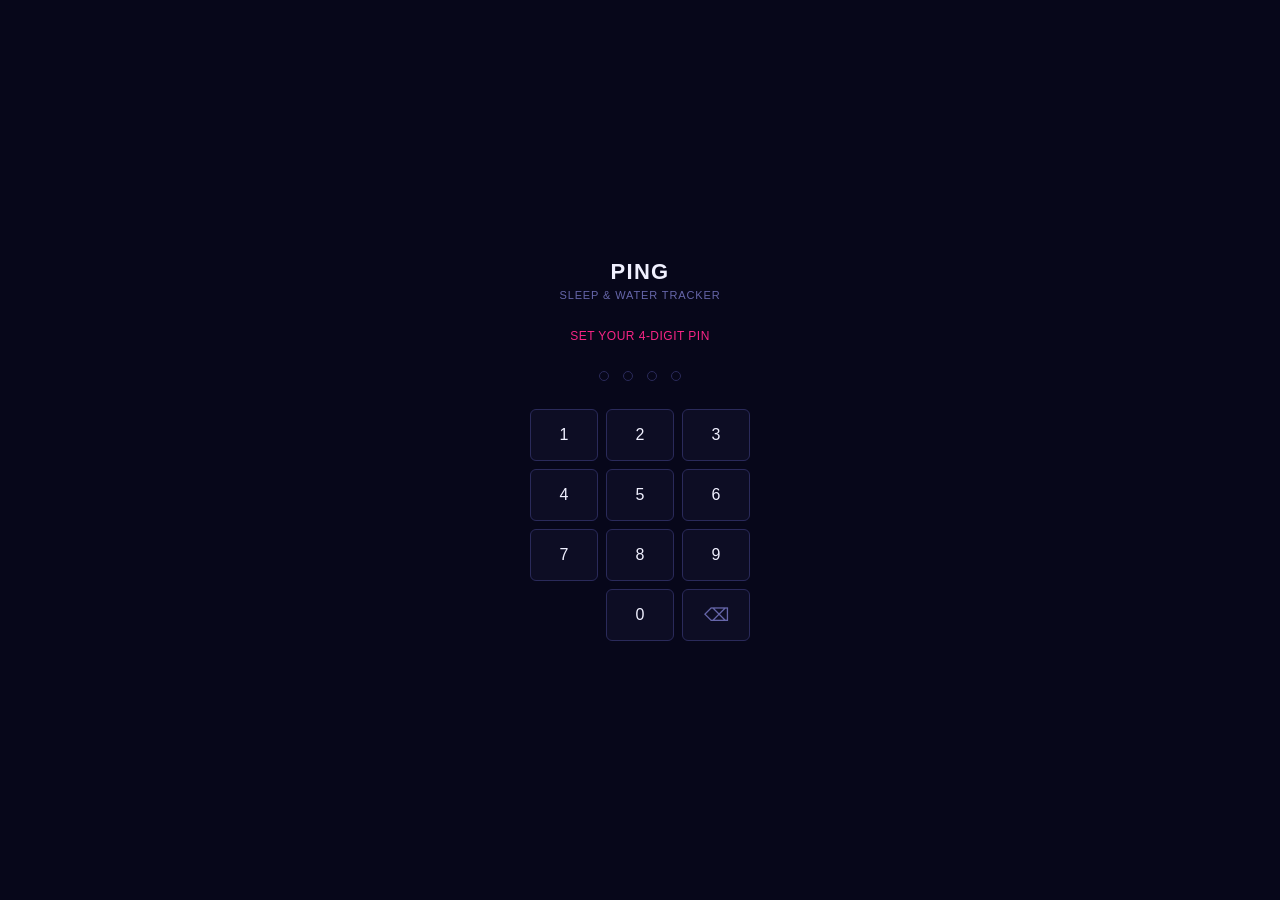
<file: versions/v4.0-tools/index.html>
<!DOCTYPE html>
<html lang="en">
<head>
    <meta charset="UTF-8">
    <meta name="viewport" content="width=device-width, initial-scale=1.0, maximum-scale=1.0, user-scalable=no">
    <title>PING — Sleep & Water</title>
    <link rel="stylesheet" href="style.css">
</head>
<body>

<!-- ══ PIN SCREEN ══ -->
<div id="pin-screen">
    <div class="pin-brand">
        <div class="pin-title">PING</div>
        <div class="pin-sub">SLEEP &amp; WATER TRACKER</div>
    </div>
    <div class="pin-status" id="pin-status">&nbsp;</div>
    <div class="pin-dots">
        <div class="pin-dot" id="pd0"></div>
        <div class="pin-dot" id="pd1"></div>
        <div class="pin-dot" id="pd2"></div>
        <div class="pin-dot" id="pd3"></div>
    </div>
    <div class="pin-pad">
        <button class="pin-key" data-v="1">1</button>
        <button class="pin-key" data-v="2">2</button>
        <button class="pin-key" data-v="3">3</button>
        <button class="pin-key" data-v="4">4</button>
        <button class="pin-key" data-v="5">5</button>
        <button class="pin-key" data-v="6">6</button>
        <button class="pin-key" data-v="7">7</button>
        <button class="pin-key" data-v="8">8</button>
        <button class="pin-key" data-v="9">9</button>
        <button class="pin-key pin-empty" aria-hidden="true"></button>
        <button class="pin-key" data-v="0">0</button>
        <button class="pin-key pin-del" id="pin-del">⌫</button>
    </div>
</div>

<!-- ══ MAIN APP ══ -->
<div id="app">

    <!-- ── SIDEBAR ── -->
    <aside class="sidebar">
        <div class="sidebar-brand">
            <div class="sidebar-logo">PING</div>
            <span class="sync-dot" id="sync-dot"></span>
        </div>

        <nav class="sidebar-nav">
            <button class="nav-btn active" data-tab="water">
                <span class="nav-icon">
                    <!-- drop -->
                    <svg width="17" height="17" viewBox="0 0 24 24" fill="none" stroke="currentColor" stroke-width="1.6" stroke-linecap="round" stroke-linejoin="round">
                        <path d="M12 2L5.5 13A7 7 0 1 0 18.5 13L12 2z"/>
                    </svg>
                </span>
                <span class="nav-label">Water</span>
            </button>
            <button class="nav-btn" data-tab="sleep">
                <span class="nav-icon">
                    <!-- crescent -->
                    <svg width="17" height="17" viewBox="0 0 24 24" fill="none" stroke="currentColor" stroke-width="1.6" stroke-linecap="round">
                        <path d="M21 12.79A9 9 0 1 1 11.21 3 7 7 0 0 0 21 12.79z"/>
                    </svg>
                </span>
                <span class="nav-label">Sleep</span>
            </button>
        </nav>

        <button class="nav-btn" id="settings-btn">
            <span class="nav-icon">
                <!-- sliders -->
                <svg width="17" height="17" viewBox="0 0 24 24" fill="none" stroke="currentColor" stroke-width="1.6" stroke-linecap="round">
                    <line x1="4" y1="6" x2="20" y2="6"/>
                    <line x1="4" y1="12" x2="20" y2="12"/>
                    <line x1="4" y1="18" x2="20" y2="18"/>
                    <circle cx="8"  cy="6"  r="2.2" fill="currentColor" stroke="none"/>
                    <circle cx="16" cy="12" r="2.2" fill="currentColor" stroke="none"/>
                    <circle cx="10" cy="18" r="2.2" fill="currentColor" stroke="none"/>
                </svg>
            </span>
            <span class="nav-label">Settings</span>
        </button>
    </aside>

    <!-- ── MAIN CONTENT ── -->
    <div class="main-content">

        <!-- WATER PAGE -->
        <div class="page active" id="water-page">
            <div class="page-header">
                <div class="page-title">Water</div>
                <div class="app-date" id="app-date"></div>
            </div>

            <!-- Ring -->
            <div class="ring-wrapper">
                <svg class="water-ring-svg" viewBox="0 0 200 200">
                    <circle class="ring-bg"   cx="100" cy="100" r="82"/>
                    <circle class="ring-fill" id="ring-fill" cx="100" cy="100" r="82"
                        stroke-dasharray="515.22" stroke-dashoffset="515.22"/>
                </svg>
                <div class="ring-center">
                    <div class="ring-ml"   id="ring-ml">0</div>
                    <div class="ring-unit" id="ring-unit">bottles</div>
                    <div class="ring-pct"  id="ring-pct">0%</div>
                    <div class="ring-goal" id="ring-goal">/ 4 bottles</div>
                </div>
            </div>

            <!-- Stats -->
            <div class="stats-row stats-row-3">
                <div class="stat-card">
                    <div class="stat-label">STREAK</div>
                    <div class="stat-value accent" id="stat-water-streak">0 days</div>
                </div>
                <div class="stat-card">
                    <div class="stat-label">GOAL MET</div>
                    <div class="stat-value" id="stat-water-month">0 days</div>
                </div>
                <div class="stat-card">
                    <div class="stat-label">BEST STREAK</div>
                    <div class="stat-value green" id="stat-water-best">0 days</div>
                </div>
            </div>

            <!-- Weekly summary -->
            <div class="week-card" id="water-week-card">
                <div class="week-card-title">This Week</div>
                <div class="week-grid">
                    <div class="week-stat">
                        <div class="week-stat-val green" id="wk-water-avg">—</div>
                        <div class="week-stat-lbl">Avg / day</div>
                    </div>
                    <div class="week-stat">
                        <div class="week-stat-val" id="wk-water-best-day">—</div>
                        <div class="week-stat-lbl">Best day</div>
                    </div>
                    <div class="week-stat">
                        <div class="week-stat-val accent" id="wk-water-days-met">—</div>
                        <div class="week-stat-lbl">Goal days</div>
                    </div>
                    <div class="week-stat">
                        <div class="week-stat-val yellow" id="wk-water-total">—</div>
                        <div class="week-stat-lbl">Total (L)</div>
                    </div>
                </div>
            </div>

            <!-- Monthly chart -->
            <div class="chart-card">
                <div class="chart-top-row">
                    <div class="month-nav-row">
                        <button class="month-nav-btn" id="water-prev">‹</button>
                        <span class="month-nav-title" id="water-month-label"></span>
                        <button class="month-nav-btn" id="water-next">›</button>
                    </div>
                    <div class="view-toggle">
                        <button class="view-btn active" id="water-bars-btn">Bars</button>
                        <button class="view-btn"        id="water-heat-btn">Heat</button>
                    </div>
                </div>
                <canvas id="waterChart"></canvas>
                <canvas id="waterHeatmap"></canvas>
            </div>

            <div class="neon-divider"></div>

            <div class="section-label">Quick Add</div>
            <button class="edit-quick-btn" id="edit-quick-btn">✎ Customise Buttons</button>
            <div class="quick-add-edit" id="quick-add-edit">
                <div class="qe-field"><span class="qe-label">Btn 1</span><input class="qe-input" id="qe0" type="number" step="0.25" min="0.25" max="10" value="0.5"></div>
                <div class="qe-field"><span class="qe-label">Btn 2</span><input class="qe-input" id="qe1" type="number" step="0.25" min="0.25" max="10" value="1"></div>
                <div class="qe-field"><span class="qe-label">Btn 3</span><input class="qe-input" id="qe2" type="number" step="0.25" min="0.25" max="10" value="1.5"></div>
                <div class="qe-field"><span class="qe-label">Btn 4</span><input class="qe-input" id="qe3" type="number" step="0.25" min="0.25" max="10" value="2"></div>
            </div>
            <div class="quick-add" id="quick-add-grid">
                <button class="add-btn" data-bottles="0.5">
                    <span>+½</span>
                    <small class="add-ml" data-for="0.5">250ml</small>
                </button>
                <button class="add-btn" data-bottles="1">
                    <span>+1</span>
                    <small class="add-ml" data-for="1">500ml</small>
                </button>
                <button class="add-btn" data-bottles="1.5">
                    <span>+1.5</span>
                    <small class="add-ml" data-for="1.5">750ml</small>
                </button>
                <button class="add-btn" data-bottles="2">
                    <span>+2</span>
                    <small class="add-ml" data-for="2">1000ml</small>
                </button>
            </div>

            <button class="undo-btn" id="undo-water">− Undo last entry</button>

            <div class="section-label" style="margin-top:14px">Custom Amount</div>
            <div class="custom-row">
                <input class="cyber-input" id="custom-ml" type="number" min="1" max="5000" placeholder="Enter ml...">
                <button class="cyber-btn" id="custom-add">ADD</button>
            </div>

            <div class="neon-divider"></div>

            <div class="section-label">Today's Log</div>
            <div class="log-list" id="water-log"></div>
        </div>

        <!-- SLEEP PAGE -->
        <div class="page" id="sleep-page">
            <div class="page-header">
                <div class="page-title">Sleep</div>
            </div>

            <!-- Sleep Ring -->
            <div class="ring-wrapper">
                <svg class="water-ring-svg" viewBox="0 0 200 200">
                    <circle class="ring-bg" cx="100" cy="100" r="82"/>
                    <circle class="ring-fill ring-fill-sleep" id="sleep-ring-fill" cx="100" cy="100" r="82"
                        stroke-dasharray="515.22" stroke-dashoffset="515.22"/>
                </svg>
                <div class="ring-center">
                    <div class="ring-ml"   id="sleep-ring-hours">—</div>
                    <div class="ring-unit">last night</div>
                    <div class="ring-pct"  id="sleep-ring-pct">0%</div>
                    <div class="ring-goal">/ 8h goal</div>
                </div>
            </div>

            <!-- Stats -->
            <div class="stats-row stats-row-3">
                <div class="stat-card">
                    <div class="stat-label">STREAK</div>
                    <div class="stat-value green" id="stat-sleep-streak">0 days</div>
                </div>
                <div class="stat-card">
                    <div class="stat-label">AVG QUALITY</div>
                    <div class="stat-value" id="stat-sleep-quality">—</div>
                </div>
                <div class="stat-card">
                    <div class="stat-label">BEST STREAK</div>
                    <div class="stat-value accent" id="stat-sleep-best">0 days</div>
                </div>
            </div>

            <!-- Weekly sleep summary -->
            <div class="week-card" id="sleep-week-card">
                <div class="week-card-title">This Week</div>
                <div class="week-grid">
                    <div class="week-stat">
                        <div class="week-stat-val accent" id="wk-sleep-avg">—</div>
                        <div class="week-stat-lbl">Avg sleep</div>
                    </div>
                    <div class="week-stat">
                        <div class="week-stat-val" id="wk-sleep-score">—</div>
                        <div class="week-stat-lbl">Sleep score</div>
                    </div>
                    <div class="week-stat">
                        <div class="week-stat-val yellow" id="wk-sleep-debt">—</div>
                        <div class="week-stat-lbl">Sleep debt</div>
                    </div>
                    <div class="week-stat">
                        <div class="week-stat-val green" id="wk-sleep-consistency">—</div>
                        <div class="week-stat-lbl">Consistency</div>
                    </div>
                </div>
            </div>

            <div class="neon-divider"></div>

            <!-- Log form -->
            <div class="sleep-form">
                <div class="sleep-form-title">LOG SLEEP SESSION</div>

                <!-- Nap timer -->
                <div class="nap-row">
                    <button id="nap-timer-btn">▶ START NAP</button>
                    <span id="nap-display"></span>
                </div>

                <div class="sleep-form-top-row">
                    <div class="time-field" style="flex:1">
                        <label>DATE</label>
                        <input class="cyber-input" type="date" id="sleep-date">
                    </div>
                    <div class="time-field" style="flex:1">
                        <label>TYPE</label>
                        <select class="cyber-input cyber-select" id="sleep-type">
                            <option value="night">Night Sleep</option>
                            <option value="nap">Nap</option>
                        </select>
                    </div>
                </div>

                <div class="time-row">
                    <div class="time-field">
                        <label>BEDTIME</label>
                        <input class="cyber-input" type="time" id="bedtime" value="23:00">
                    </div>
                    <div class="time-field">
                        <label>WAKE TIME</label>
                        <input class="cyber-input" type="time" id="waketime" value="07:00">
                    </div>
                </div>

                <div class="sleep-duration" id="sleep-dur">8h 0m</div>

                <div class="quality-label">QUALITY</div>
                <div class="q-dots" id="q-dots">
                    <button class="q-dot active" data-v="1"></button>
                    <button class="q-dot active" data-v="2"></button>
                    <button class="q-dot active" data-v="3"></button>
                    <button class="q-dot active" data-v="4"></button>
                    <button class="q-dot active" data-v="5"></button>
                </div>

                <div class="quality-label" style="margin-top:10px">NOTES</div>
                <textarea class="cyber-input" id="sleep-notes" rows="2" placeholder="How did you sleep?"></textarea>

                <button class="cyber-btn purple" id="log-sleep" style="width:100%;padding:13px;font-size:13px;margin-top:12px;">
                    LOG SLEEP
                </button>
            </div>

            <div class="section-label">Recent Entries</div>
            <div class="log-list" id="sleep-log"></div>

            <!-- Sleep chart -->
            <div class="chart-card" style="margin-top:16px">
                <div class="chart-top-row">
                    <div class="month-nav-row">
                        <button class="month-nav-btn" id="sleep-prev">‹</button>
                        <span class="month-nav-title" id="sleep-month-label"></span>
                        <button class="month-nav-btn" id="sleep-next">›</button>
                    </div>
                    <div class="view-toggle">
                        <button class="view-btn active" id="sleep-bars-btn">Bars</button>
                        <button class="view-btn"        id="sleep-heat-btn">Heat</button>
                    </div>
                </div>
                <canvas id="sleepChart"></canvas>
                <canvas id="sleepHeatmap"></canvas>
            </div>

        </div>

    </div><!-- /main-content -->
</div><!-- /app -->

<!-- SETTINGS MODAL -->
<div class="overlay" id="settings-overlay">
    <div class="modal">
        <div class="modal-title">Settings</div>
        <button class="modal-close" id="modal-close">✕</button>

        <div class="setting-row">
            <label>BOTTLE SIZE</label>
            <div class="preset-row" id="bsize-presets">
                <button class="preset-btn" data-bsize="330">330ml</button>
                <button class="preset-btn" data-bsize="500">500ml</button>
                <button class="preset-btn" data-bsize="600">600ml</button>
                <button class="preset-btn" data-bsize="750">750ml</button>
                <button class="preset-btn" data-bsize="1000">1L</button>
            </div>
        </div>

        <div class="setting-row" style="margin-top:14px">
            <label>DAILY GOAL (BOTTLES)</label>
            <div class="preset-row" id="wgoal-presets">
                <button class="preset-btn" data-wgoal="2">2</button>
                <button class="preset-btn" data-wgoal="3">3</button>
                <button class="preset-btn" data-wgoal="4">4</button>
                <button class="preset-btn" data-wgoal="5">5</button>
                <button class="preset-btn" data-wgoal="6">6</button>
                <button class="preset-btn" data-wgoal="8">8</button>
            </div>
        </div>

        <div class="neon-divider"></div>

        <div class="setting-row">
            <label>CHANGE PIN</label>
            <div style="display:flex;gap:8px">
                <input class="cyber-input" id="new-pin" type="password" maxlength="4" inputmode="numeric" placeholder="New 4-digit PIN">
                <button class="cyber-btn pink" id="save-pin">SET</button>
            </div>
        </div>

        <div class="neon-divider"></div>

        <div class="setting-row">
            <label>AIRTABLE TOKEN</label>
            <input class="cyber-input" id="at-token" type="password" placeholder="pat…" autocomplete="off">
        </div>
        <div class="setting-row" style="margin-top:8px">
            <label>AIRTABLE BASE ID</label>
            <input class="cyber-input" id="at-base" placeholder="app…" autocomplete="off">
        </div>
        <button class="cyber-btn" id="save-airtable" style="width:100%;padding:10px;margin-top:4px">SAVE AIRTABLE CONFIG</button>

        <div class="neon-divider"></div>

        <div class="setting-row">
            <label>HYDRATION REMINDERS</label>
            <div class="reminder-row">
                <label>Remind me every</label>
                <select class="reminder-select cyber-select" id="reminder-interval">
                    <option value="0">Off</option>
                    <option value="1">1 hour</option>
                    <option value="1.5">1.5 hours</option>
                    <option value="2">2 hours</option>
                    <option value="3">3 hours</option>
                </select>
            </div>
        </div>

        <div class="neon-divider"></div>

        <button class="cyber-btn" id="export-csv" style="width:100%;padding:12px;margin-bottom:8px;">
            EXPORT DATA AS CSV
        </button>

        <button class="cyber-btn pink" id="clear-water" style="width:100%;padding:12px;">
            CLEAR TODAY'S WATER
        </button>
    </div>
</div>

<div id="toasts"></div>
<script src="app.js"></script>
</body>
</html>
</file>
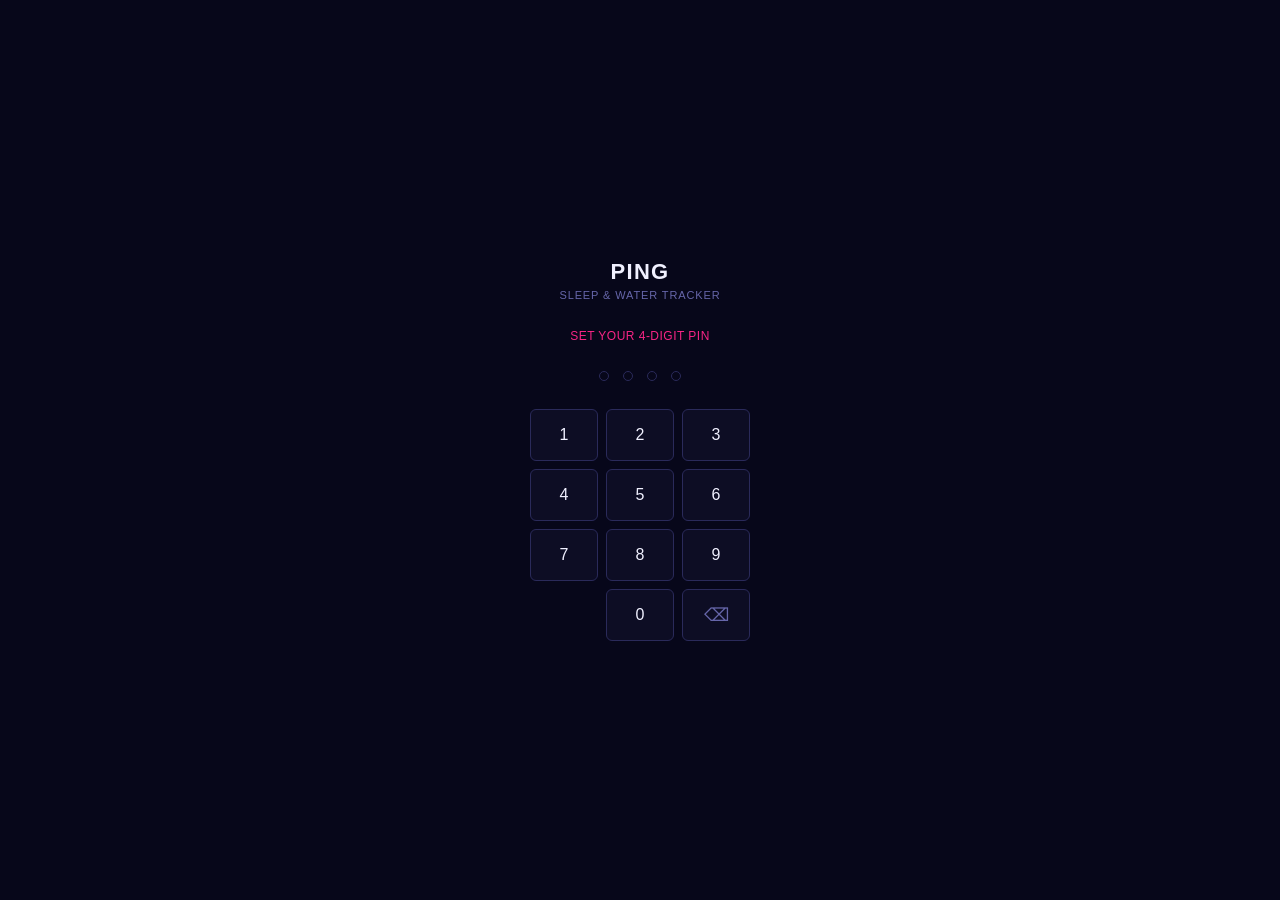
<file: versions/v5.0-pwa/index.html>
<!DOCTYPE html>
<html lang="en">
<head>
    <meta charset="UTF-8">
    <meta name="viewport" content="width=device-width, initial-scale=1.0, maximum-scale=1.0, user-scalable=no">
    <title>PING — Sleep & Water</title>
    <link rel="stylesheet"  href="style.css">
    <link rel="manifest"    href="manifest.json">
    <link rel="icon"        href="icon.svg" type="image/svg+xml">
    <meta name="theme-color"             content="#9d4edd">
    <meta name="apple-mobile-web-app-capable"          content="yes">
    <meta name="apple-mobile-web-app-status-bar-style" content="black-translucent">
    <meta name="apple-mobile-web-app-title"            content="PING">
</head>
<body>

<!-- ══ PIN SCREEN ══ -->
<div id="pin-screen">
    <div class="pin-brand">
        <div class="pin-title">PING</div>
        <div class="pin-sub">SLEEP &amp; WATER TRACKER</div>
    </div>
    <div class="pin-status" id="pin-status">&nbsp;</div>
    <div class="pin-dots">
        <div class="pin-dot" id="pd0"></div>
        <div class="pin-dot" id="pd1"></div>
        <div class="pin-dot" id="pd2"></div>
        <div class="pin-dot" id="pd3"></div>
    </div>
    <div class="pin-pad">
        <button class="pin-key" data-v="1">1</button>
        <button class="pin-key" data-v="2">2</button>
        <button class="pin-key" data-v="3">3</button>
        <button class="pin-key" data-v="4">4</button>
        <button class="pin-key" data-v="5">5</button>
        <button class="pin-key" data-v="6">6</button>
        <button class="pin-key" data-v="7">7</button>
        <button class="pin-key" data-v="8">8</button>
        <button class="pin-key" data-v="9">9</button>
        <button class="pin-key pin-empty" aria-hidden="true"></button>
        <button class="pin-key" data-v="0">0</button>
        <button class="pin-key pin-del" id="pin-del">⌫</button>
    </div>
</div>

<!-- ══ MAIN APP ══ -->
<div id="app">

    <!-- ── SIDEBAR ── -->
    <aside class="sidebar">
        <div class="sidebar-brand">
            <div class="sidebar-logo">PING</div>
            <span class="sync-dot" id="sync-dot"></span>
        </div>

        <nav class="sidebar-nav">
            <button class="nav-btn active" data-tab="water">
                <span class="nav-icon">
                    <!-- drop -->
                    <svg width="17" height="17" viewBox="0 0 24 24" fill="none" stroke="currentColor" stroke-width="1.6" stroke-linecap="round" stroke-linejoin="round">
                        <path d="M12 2L5.5 13A7 7 0 1 0 18.5 13L12 2z"/>
                    </svg>
                </span>
                <span class="nav-label">Water</span>
            </button>
            <button class="nav-btn" data-tab="sleep">
                <span class="nav-icon">
                    <!-- crescent -->
                    <svg width="17" height="17" viewBox="0 0 24 24" fill="none" stroke="currentColor" stroke-width="1.6" stroke-linecap="round">
                        <path d="M21 12.79A9 9 0 1 1 11.21 3 7 7 0 0 0 21 12.79z"/>
                    </svg>
                </span>
                <span class="nav-label">Sleep</span>
            </button>
        </nav>

        <button class="nav-btn" id="settings-btn">
            <span class="nav-icon">
                <!-- sliders -->
                <svg width="17" height="17" viewBox="0 0 24 24" fill="none" stroke="currentColor" stroke-width="1.6" stroke-linecap="round">
                    <line x1="4" y1="6" x2="20" y2="6"/>
                    <line x1="4" y1="12" x2="20" y2="12"/>
                    <line x1="4" y1="18" x2="20" y2="18"/>
                    <circle cx="8"  cy="6"  r="2.2" fill="currentColor" stroke="none"/>
                    <circle cx="16" cy="12" r="2.2" fill="currentColor" stroke="none"/>
                    <circle cx="10" cy="18" r="2.2" fill="currentColor" stroke="none"/>
                </svg>
            </span>
            <span class="nav-label">Settings</span>
        </button>
    </aside>

    <!-- ── MAIN CONTENT ── -->
    <div class="main-content">

        <!-- WATER PAGE -->
        <div class="page active" id="water-page">
            <div class="page-header">
                <div class="page-title">Water</div>
                <div class="app-date" id="app-date"></div>
            </div>

            <!-- Ring -->
            <div class="ring-wrapper">
                <svg class="water-ring-svg" viewBox="0 0 200 200">
                    <circle class="ring-bg"   cx="100" cy="100" r="82"/>
                    <circle class="ring-fill" id="ring-fill" cx="100" cy="100" r="82"
                        stroke-dasharray="515.22" stroke-dashoffset="515.22"/>
                </svg>
                <div class="ring-center">
                    <div class="ring-ml"   id="ring-ml">0</div>
                    <div class="ring-unit" id="ring-unit">bottles</div>
                    <div class="ring-pct"  id="ring-pct">0%</div>
                    <div class="ring-goal" id="ring-goal">/ 4 bottles</div>
                </div>
            </div>

            <!-- Stats -->
            <div class="stats-row stats-row-3">
                <div class="stat-card">
                    <div class="stat-label">STREAK</div>
                    <div class="stat-value accent" id="stat-water-streak">0 days</div>
                </div>
                <div class="stat-card">
                    <div class="stat-label">GOAL MET</div>
                    <div class="stat-value" id="stat-water-month">0 days</div>
                </div>
                <div class="stat-card">
                    <div class="stat-label">BEST STREAK</div>
                    <div class="stat-value green" id="stat-water-best">0 days</div>
                </div>
            </div>

            <!-- Weekly summary -->
            <div class="week-card" id="water-week-card">
                <div class="week-card-title">This Week</div>
                <div class="week-grid">
                    <div class="week-stat">
                        <div class="week-stat-val green" id="wk-water-avg">—</div>
                        <div class="week-stat-lbl">Avg / day</div>
                    </div>
                    <div class="week-stat">
                        <div class="week-stat-val" id="wk-water-best-day">—</div>
                        <div class="week-stat-lbl">Best day</div>
                    </div>
                    <div class="week-stat">
                        <div class="week-stat-val accent" id="wk-water-days-met">—</div>
                        <div class="week-stat-lbl">Goal days</div>
                    </div>
                    <div class="week-stat">
                        <div class="week-stat-val yellow" id="wk-water-total">—</div>
                        <div class="week-stat-lbl">Total (L)</div>
                    </div>
                </div>
            </div>

            <!-- Monthly chart -->
            <div class="chart-card">
                <div class="chart-top-row">
                    <div class="month-nav-row">
                        <button class="month-nav-btn" id="water-prev">‹</button>
                        <span class="month-nav-title" id="water-month-label"></span>
                        <button class="month-nav-btn" id="water-next">›</button>
                    </div>
                    <div class="view-toggle">
                        <button class="view-btn active" id="water-bars-btn">Bars</button>
                        <button class="view-btn"        id="water-heat-btn">Heat</button>
                    </div>
                </div>
                <canvas id="waterChart"></canvas>
                <canvas id="waterHeatmap"></canvas>
            </div>

            <div class="neon-divider"></div>

            <div class="section-label">Quick Add</div>
            <button class="edit-quick-btn" id="edit-quick-btn">✎ Customise Buttons</button>
            <div class="quick-add-edit" id="quick-add-edit">
                <div class="qe-field"><span class="qe-label">Btn 1</span><input class="qe-input" id="qe0" type="number" step="0.25" min="0.25" max="10" value="0.5"></div>
                <div class="qe-field"><span class="qe-label">Btn 2</span><input class="qe-input" id="qe1" type="number" step="0.25" min="0.25" max="10" value="1"></div>
                <div class="qe-field"><span class="qe-label">Btn 3</span><input class="qe-input" id="qe2" type="number" step="0.25" min="0.25" max="10" value="1.5"></div>
                <div class="qe-field"><span class="qe-label">Btn 4</span><input class="qe-input" id="qe3" type="number" step="0.25" min="0.25" max="10" value="2"></div>
            </div>
            <div class="quick-add" id="quick-add-grid">
                <button class="add-btn" data-bottles="0.5">
                    <span>+½</span>
                    <small class="add-ml" data-for="0.5">250ml</small>
                </button>
                <button class="add-btn" data-bottles="1">
                    <span>+1</span>
                    <small class="add-ml" data-for="1">500ml</small>
                </button>
                <button class="add-btn" data-bottles="1.5">
                    <span>+1.5</span>
                    <small class="add-ml" data-for="1.5">750ml</small>
                </button>
                <button class="add-btn" data-bottles="2">
                    <span>+2</span>
                    <small class="add-ml" data-for="2">1000ml</small>
                </button>
            </div>

            <button class="undo-btn" id="undo-water">− Undo last entry</button>

            <div class="section-label" style="margin-top:14px">Custom Amount</div>
            <div class="custom-row">
                <input class="cyber-input" id="custom-ml" type="number" min="1" max="5000" placeholder="Enter ml...">
                <button class="cyber-btn" id="custom-add">ADD</button>
            </div>

            <div class="neon-divider"></div>

            <div class="section-label">Today's Log</div>
            <div class="log-list" id="water-log"></div>
        </div>

        <!-- SLEEP PAGE -->
        <div class="page" id="sleep-page">
            <div class="page-header">
                <div class="page-title">Sleep</div>
            </div>

            <!-- Sleep Ring -->
            <div class="ring-wrapper">
                <svg class="water-ring-svg" viewBox="0 0 200 200">
                    <circle class="ring-bg" cx="100" cy="100" r="82"/>
                    <circle class="ring-fill ring-fill-sleep" id="sleep-ring-fill" cx="100" cy="100" r="82"
                        stroke-dasharray="515.22" stroke-dashoffset="515.22"/>
                </svg>
                <div class="ring-center">
                    <div class="ring-ml"   id="sleep-ring-hours">—</div>
                    <div class="ring-unit">last night</div>
                    <div class="ring-pct"  id="sleep-ring-pct">0%</div>
                    <div class="ring-goal">/ 8h goal</div>
                </div>
            </div>

            <!-- Stats -->
            <div class="stats-row stats-row-3">
                <div class="stat-card">
                    <div class="stat-label">STREAK</div>
                    <div class="stat-value green" id="stat-sleep-streak">0 days</div>
                </div>
                <div class="stat-card">
                    <div class="stat-label">AVG QUALITY</div>
                    <div class="stat-value" id="stat-sleep-quality">—</div>
                </div>
                <div class="stat-card">
                    <div class="stat-label">BEST STREAK</div>
                    <div class="stat-value accent" id="stat-sleep-best">0 days</div>
                </div>
            </div>

            <!-- Weekly sleep summary -->
            <div class="week-card" id="sleep-week-card">
                <div class="week-card-title">This Week</div>
                <div class="week-grid">
                    <div class="week-stat">
                        <div class="week-stat-val accent" id="wk-sleep-avg">—</div>
                        <div class="week-stat-lbl">Avg sleep</div>
                    </div>
                    <div class="week-stat">
                        <div class="week-stat-val" id="wk-sleep-score">—</div>
                        <div class="week-stat-lbl">Sleep score</div>
                    </div>
                    <div class="week-stat">
                        <div class="week-stat-val yellow" id="wk-sleep-debt">—</div>
                        <div class="week-stat-lbl">Sleep debt</div>
                    </div>
                    <div class="week-stat">
                        <div class="week-stat-val green" id="wk-sleep-consistency">—</div>
                        <div class="week-stat-lbl">Consistency</div>
                    </div>
                </div>
            </div>

            <div class="neon-divider"></div>

            <!-- Log form -->
            <div class="sleep-form">
                <div class="sleep-form-title">LOG SLEEP SESSION</div>

                <!-- Nap timer -->
                <div class="nap-row">
                    <button id="nap-timer-btn">▶ START NAP</button>
                    <span id="nap-display"></span>
                </div>

                <div class="sleep-form-top-row">
                    <div class="time-field" style="flex:1">
                        <label>DATE</label>
                        <input class="cyber-input" type="date" id="sleep-date">
                    </div>
                    <div class="time-field" style="flex:1">
                        <label>TYPE</label>
                        <select class="cyber-input cyber-select" id="sleep-type">
                            <option value="night">Night Sleep</option>
                            <option value="nap">Nap</option>
                        </select>
                    </div>
                </div>

                <div class="time-row">
                    <div class="time-field">
                        <label>BEDTIME</label>
                        <input class="cyber-input" type="time" id="bedtime" value="23:00">
                    </div>
                    <div class="time-field">
                        <label>WAKE TIME</label>
                        <input class="cyber-input" type="time" id="waketime" value="07:00">
                    </div>
                </div>

                <div class="sleep-duration" id="sleep-dur">8h 0m</div>

                <div class="quality-label">QUALITY</div>
                <div class="q-dots" id="q-dots">
                    <button class="q-dot active" data-v="1"></button>
                    <button class="q-dot active" data-v="2"></button>
                    <button class="q-dot active" data-v="3"></button>
                    <button class="q-dot active" data-v="4"></button>
                    <button class="q-dot active" data-v="5"></button>
                </div>

                <div class="quality-label" style="margin-top:10px">NOTES</div>
                <textarea class="cyber-input" id="sleep-notes" rows="2" placeholder="How did you sleep?"></textarea>

                <button class="cyber-btn purple" id="log-sleep" style="width:100%;padding:13px;font-size:13px;margin-top:12px;">
                    LOG SLEEP
                </button>
            </div>

            <div class="section-label">Recent Entries</div>
            <div class="log-list" id="sleep-log"></div>

            <!-- Sleep chart -->
            <div class="chart-card" style="margin-top:16px">
                <div class="chart-top-row">
                    <div class="month-nav-row">
                        <button class="month-nav-btn" id="sleep-prev">‹</button>
                        <span class="month-nav-title" id="sleep-month-label"></span>
                        <button class="month-nav-btn" id="sleep-next">›</button>
                    </div>
                    <div class="view-toggle">
                        <button class="view-btn active" id="sleep-bars-btn">Bars</button>
                        <button class="view-btn"        id="sleep-heat-btn">Heat</button>
                    </div>
                </div>
                <canvas id="sleepChart"></canvas>
                <canvas id="sleepHeatmap"></canvas>
            </div>

        </div>

    </div><!-- /main-content -->
</div><!-- /app -->

<!-- SETTINGS MODAL -->
<div class="overlay" id="settings-overlay">
    <div class="modal">
        <div class="modal-title">Settings</div>
        <button class="modal-close" id="modal-close">✕</button>

        <div class="setting-row">
            <label>BOTTLE SIZE</label>
            <div class="preset-row" id="bsize-presets">
                <button class="preset-btn" data-bsize="330">330ml</button>
                <button class="preset-btn" data-bsize="500">500ml</button>
                <button class="preset-btn" data-bsize="600">600ml</button>
                <button class="preset-btn" data-bsize="750">750ml</button>
                <button class="preset-btn" data-bsize="1000">1L</button>
            </div>
        </div>

        <div class="setting-row" style="margin-top:14px">
            <label>DAILY GOAL (BOTTLES)</label>
            <div class="preset-row" id="wgoal-presets">
                <button class="preset-btn" data-wgoal="2">2</button>
                <button class="preset-btn" data-wgoal="3">3</button>
                <button class="preset-btn" data-wgoal="4">4</button>
                <button class="preset-btn" data-wgoal="5">5</button>
                <button class="preset-btn" data-wgoal="6">6</button>
                <button class="preset-btn" data-wgoal="8">8</button>
            </div>
        </div>

        <div class="neon-divider"></div>

        <div class="setting-row">
            <label>CHANGE PIN</label>
            <div style="display:flex;gap:8px">
                <input class="cyber-input" id="new-pin" type="password" maxlength="4" inputmode="numeric" placeholder="New 4-digit PIN">
                <button class="cyber-btn pink" id="save-pin">SET</button>
            </div>
        </div>

        <div class="neon-divider"></div>

        <div class="setting-row">
            <label>AIRTABLE TOKEN</label>
            <input class="cyber-input" id="at-token" type="password" placeholder="pat…" autocomplete="off">
        </div>
        <div class="setting-row" style="margin-top:8px">
            <label>AIRTABLE BASE ID</label>
            <input class="cyber-input" id="at-base" placeholder="app…" autocomplete="off">
        </div>
        <button class="cyber-btn" id="save-airtable" style="width:100%;padding:10px;margin-top:4px">SAVE AIRTABLE CONFIG</button>

        <div class="neon-divider"></div>

        <div class="setting-row">
            <label>HYDRATION REMINDERS</label>
            <div class="reminder-row">
                <label>Remind me every</label>
                <select class="reminder-select cyber-select" id="reminder-interval">
                    <option value="0">Off</option>
                    <option value="1">1 hour</option>
                    <option value="1.5">1.5 hours</option>
                    <option value="2">2 hours</option>
                    <option value="3">3 hours</option>
                </select>
            </div>
        </div>

        <div class="neon-divider"></div>

        <button class="cyber-btn" id="export-csv" style="width:100%;padding:12px;margin-bottom:8px;">
            EXPORT DATA AS CSV
        </button>

        <button class="cyber-btn pink" id="clear-water" style="width:100%;padding:12px;">
            CLEAR TODAY'S WATER
        </button>
    </div>
</div>

<div id="toasts"></div>
<script src="app.js"></script>
</body>
</html>
</file>
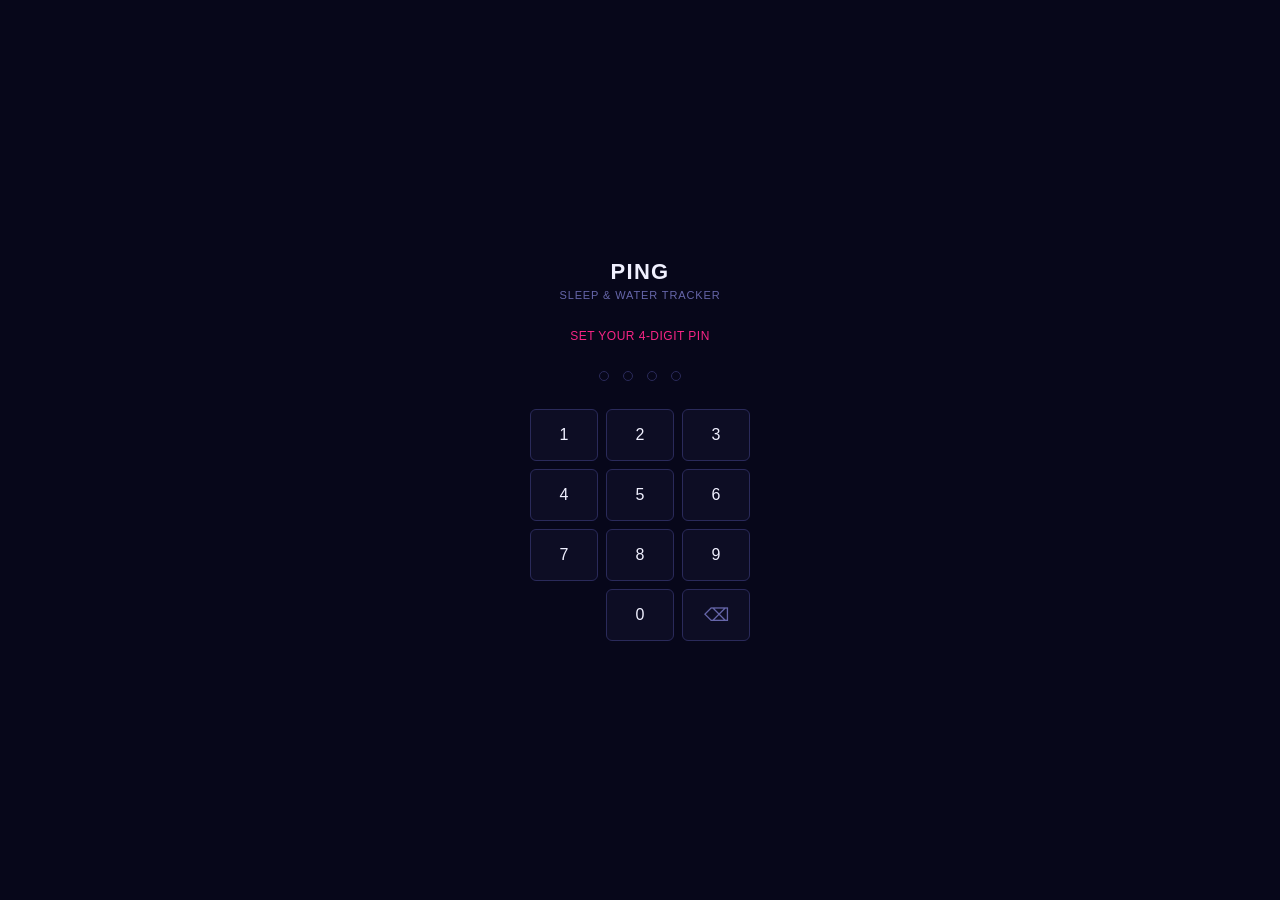
<file: versions/v5.1-dashboard/index.html>
<!DOCTYPE html>
<html lang="en">
<head>
    <meta charset="UTF-8">
    <meta name="viewport" content="width=device-width, initial-scale=1.0, maximum-scale=1.0, user-scalable=no">
    <title>PING — Sleep & Water</title>
    <link rel="stylesheet"  href="style.css">
    <link rel="manifest"    href="manifest.json">
    <link rel="icon"        href="icon.svg" type="image/svg+xml">
    <meta name="theme-color"             content="#9d4edd">
    <meta name="apple-mobile-web-app-capable"          content="yes">
    <meta name="apple-mobile-web-app-status-bar-style" content="black-translucent">
    <meta name="apple-mobile-web-app-title"            content="PING">
</head>
<body>

<!-- ══ PIN SCREEN ══ -->
<div id="pin-screen">
    <div class="pin-brand">
        <div class="pin-title">PING</div>
        <div class="pin-sub">SLEEP &amp; WATER TRACKER</div>
    </div>
    <div class="pin-status" id="pin-status">&nbsp;</div>
    <div class="pin-dots">
        <div class="pin-dot" id="pd0"></div>
        <div class="pin-dot" id="pd1"></div>
        <div class="pin-dot" id="pd2"></div>
        <div class="pin-dot" id="pd3"></div>
    </div>
    <div class="pin-pad">
        <button class="pin-key" data-v="1">1</button>
        <button class="pin-key" data-v="2">2</button>
        <button class="pin-key" data-v="3">3</button>
        <button class="pin-key" data-v="4">4</button>
        <button class="pin-key" data-v="5">5</button>
        <button class="pin-key" data-v="6">6</button>
        <button class="pin-key" data-v="7">7</button>
        <button class="pin-key" data-v="8">8</button>
        <button class="pin-key" data-v="9">9</button>
        <button class="pin-key pin-empty" aria-hidden="true"></button>
        <button class="pin-key" data-v="0">0</button>
        <button class="pin-key pin-del" id="pin-del">⌫</button>
    </div>
</div>

<!-- ══ MAIN APP ══ -->
<div id="app">

    <!-- ── SIDEBAR ── -->
    <aside class="sidebar">
        <div class="sidebar-brand">
            <div class="sidebar-logo">PING</div>
            <span class="sync-dot" id="sync-dot"></span>
        </div>

        <nav class="sidebar-nav">
            <button class="nav-btn active" data-tab="dashboard">
                <span class="nav-icon">
                    <svg width="17" height="17" viewBox="0 0 24 24" fill="none" stroke="currentColor" stroke-width="1.6" stroke-linecap="round" stroke-linejoin="round">
                        <rect x="3" y="3" width="7" height="7" rx="1.2"/><rect x="14" y="3" width="7" height="7" rx="1.2"/>
                        <rect x="3" y="14" width="7" height="7" rx="1.2"/><rect x="14" y="14" width="7" height="7" rx="1.2"/>
                    </svg>
                </span>
                <span class="nav-label">Dashboard</span>
            </button>
            <button class="nav-btn" data-tab="water">
                <span class="nav-icon">
                    <!-- drop -->
                    <svg width="17" height="17" viewBox="0 0 24 24" fill="none" stroke="currentColor" stroke-width="1.6" stroke-linecap="round" stroke-linejoin="round">
                        <path d="M12 2L5.5 13A7 7 0 1 0 18.5 13L12 2z"/>
                    </svg>
                </span>
                <span class="nav-label">Water</span>
            </button>
            <button class="nav-btn" data-tab="sleep">
                <span class="nav-icon">
                    <!-- crescent -->
                    <svg width="17" height="17" viewBox="0 0 24 24" fill="none" stroke="currentColor" stroke-width="1.6" stroke-linecap="round">
                        <path d="M21 12.79A9 9 0 1 1 11.21 3 7 7 0 0 0 21 12.79z"/>
                    </svg>
                </span>
                <span class="nav-label">Sleep</span>
            </button>
        </nav>

        <button class="nav-btn" id="settings-btn">
            <span class="nav-icon">
                <!-- sliders -->
                <svg width="17" height="17" viewBox="0 0 24 24" fill="none" stroke="currentColor" stroke-width="1.6" stroke-linecap="round">
                    <line x1="4" y1="6" x2="20" y2="6"/>
                    <line x1="4" y1="12" x2="20" y2="12"/>
                    <line x1="4" y1="18" x2="20" y2="18"/>
                    <circle cx="8"  cy="6"  r="2.2" fill="currentColor" stroke="none"/>
                    <circle cx="16" cy="12" r="2.2" fill="currentColor" stroke="none"/>
                    <circle cx="10" cy="18" r="2.2" fill="currentColor" stroke="none"/>
                </svg>
            </span>
            <span class="nav-label">Settings</span>
        </button>
    </aside>

    <!-- ── MAIN CONTENT ── -->
    <div class="main-content">

        <!-- DASHBOARD PAGE -->
        <div class="page active" id="dashboard-page">
            <div class="page-header">
                <div class="page-title">Today</div>
                <div class="app-date" id="dash-date"></div>
            </div>

            <!-- Dual rings -->
            <div class="dash-rings-row">
                <div class="dash-ring-col">
                    <div class="dash-ring-wrap-sm">
                        <svg class="water-ring-svg" viewBox="0 0 200 200">
                            <circle class="ring-bg"   cx="100" cy="100" r="82"/>
                            <circle class="ring-fill" id="dash-water-fill" cx="100" cy="100" r="82"
                                stroke-dasharray="515.22" stroke-dashoffset="515.22"/>
                        </svg>
                        <div class="ring-center">
                            <div class="ring-ml"   id="dash-water-ml">0</div>
                            <div class="ring-unit">bottles</div>
                            <div class="ring-pct"  id="dash-water-pct">0%</div>
                        </div>
                    </div>
                    <div class="dash-ring-lbl">💧 Water</div>
                </div>
                <div class="dash-ring-col">
                    <div class="dash-ring-wrap-sm">
                        <svg class="water-ring-svg" viewBox="0 0 200 200">
                            <circle class="ring-bg" cx="100" cy="100" r="82"/>
                            <circle class="ring-fill ring-fill-sleep" id="dash-sleep-fill" cx="100" cy="100" r="82"
                                stroke-dasharray="515.22" stroke-dashoffset="515.22"/>
                        </svg>
                        <div class="ring-center">
                            <div class="ring-ml"   id="dash-sleep-hours">—</div>
                            <div class="ring-unit">last night</div>
                            <div class="ring-pct"  id="dash-sleep-pct">0%</div>
                        </div>
                    </div>
                    <div class="dash-ring-lbl">🌙 Sleep</div>
                </div>
            </div>

            <!-- Quick add water -->
            <div class="dash-quick" id="dash-quick-add"></div>

            <!-- Stats strip -->
            <div class="stats-strip" id="dash-stats-strip">
                <div class="strip-stat">
                    <div class="strip-val green" id="ds-wstreak">—</div>
                    <div class="strip-lbl">Water Streak</div>
                </div>
                <div class="strip-stat">
                    <div class="strip-val accent" id="ds-sstreak">—</div>
                    <div class="strip-lbl">Sleep Streak</div>
                </div>
                <div class="strip-stat">
                    <div class="strip-val yellow" id="ds-debt">—</div>
                    <div class="strip-lbl">Sleep Debt</div>
                </div>
                <div class="strip-stat">
                    <div class="strip-val" id="ds-score">—</div>
                    <div class="strip-lbl">Sleep Score</div>
                </div>
                <div class="strip-stat">
                    <div class="strip-val pink" id="ds-caff">0mg</div>
                    <div class="strip-lbl">Caffeine</div>
                </div>
            </div>

            <!-- Insight card (populated by JS) -->
            <div class="insight-card" id="insight-card" style="display:none">
                <div class="insight-header">💡 Insight</div>
                <div class="insight-text" id="insight-text"></div>
                <div class="insight-sub"  id="insight-sub"></div>
            </div>

            <!-- Recent activity -->
            <div class="recent-card">
                <div class="recent-title">Recent Activity</div>
                <div id="recent-list"></div>
            </div>
        </div>

        <!-- WATER PAGE -->
        <div class="page" id="water-page">
            <div class="page-header">
                <div class="page-title">Water</div>
                <div class="app-date" id="app-date"></div>
            </div>

            <!-- Ring -->
            <div class="ring-wrapper">
                <svg class="water-ring-svg" viewBox="0 0 200 200">
                    <circle class="ring-bg"   cx="100" cy="100" r="82"/>
                    <circle class="ring-fill" id="ring-fill" cx="100" cy="100" r="82"
                        stroke-dasharray="515.22" stroke-dashoffset="515.22"/>
                </svg>
                <div class="ring-center">
                    <div class="ring-ml"   id="ring-ml">0</div>
                    <div class="ring-unit" id="ring-unit">bottles</div>
                    <div class="ring-pct"  id="ring-pct">0%</div>
                    <div class="ring-goal" id="ring-goal">/ 4 bottles</div>
                </div>
            </div>

            <!-- Stats -->
            <div class="stats-row stats-row-3">
                <div class="stat-card">
                    <div class="stat-label">STREAK</div>
                    <div class="stat-value accent" id="stat-water-streak">0 days</div>
                </div>
                <div class="stat-card">
                    <div class="stat-label">GOAL MET</div>
                    <div class="stat-value" id="stat-water-month">0 days</div>
                </div>
                <div class="stat-card">
                    <div class="stat-label">BEST STREAK</div>
                    <div class="stat-value green" id="stat-water-best">0 days</div>
                </div>
            </div>

            <!-- Weekly summary -->
            <div class="week-card" id="water-week-card">
                <div class="week-card-title">This Week</div>
                <div class="week-grid">
                    <div class="week-stat">
                        <div class="week-stat-val green" id="wk-water-avg">—</div>
                        <div class="week-stat-lbl">Avg / day</div>
                    </div>
                    <div class="week-stat">
                        <div class="week-stat-val" id="wk-water-best-day">—</div>
                        <div class="week-stat-lbl">Best day</div>
                    </div>
                    <div class="week-stat">
                        <div class="week-stat-val accent" id="wk-water-days-met">—</div>
                        <div class="week-stat-lbl">Goal days</div>
                    </div>
                    <div class="week-stat">
                        <div class="week-stat-val yellow" id="wk-water-total">—</div>
                        <div class="week-stat-lbl">Total (L)</div>
                    </div>
                </div>
            </div>

            <!-- Monthly chart -->
            <div class="chart-card">
                <div class="chart-top-row">
                    <div class="month-nav-row">
                        <button class="month-nav-btn" id="water-prev">‹</button>
                        <span class="month-nav-title" id="water-month-label"></span>
                        <button class="month-nav-btn" id="water-next">›</button>
                    </div>
                    <div class="view-toggle">
                        <button class="view-btn active" id="water-bars-btn">Bars</button>
                        <button class="view-btn"        id="water-heat-btn">Heat</button>
                    </div>
                </div>
                <canvas id="waterChart"></canvas>
                <canvas id="waterHeatmap"></canvas>
            </div>

            <div class="neon-divider"></div>

            <div class="section-label">Quick Add</div>
            <button class="edit-quick-btn" id="edit-quick-btn">✎ Customise Buttons</button>
            <div class="quick-add-edit" id="quick-add-edit">
                <div class="qe-field"><span class="qe-label">Btn 1</span><input class="qe-input" id="qe0" type="number" step="0.25" min="0.25" max="10" value="0.5"></div>
                <div class="qe-field"><span class="qe-label">Btn 2</span><input class="qe-input" id="qe1" type="number" step="0.25" min="0.25" max="10" value="1"></div>
                <div class="qe-field"><span class="qe-label">Btn 3</span><input class="qe-input" id="qe2" type="number" step="0.25" min="0.25" max="10" value="1.5"></div>
                <div class="qe-field"><span class="qe-label">Btn 4</span><input class="qe-input" id="qe3" type="number" step="0.25" min="0.25" max="10" value="2"></div>
            </div>
            <div class="quick-add" id="quick-add-grid">
                <button class="add-btn" data-bottles="0.5">
                    <span>+½</span>
                    <small class="add-ml" data-for="0.5">250ml</small>
                </button>
                <button class="add-btn" data-bottles="1">
                    <span>+1</span>
                    <small class="add-ml" data-for="1">500ml</small>
                </button>
                <button class="add-btn" data-bottles="1.5">
                    <span>+1.5</span>
                    <small class="add-ml" data-for="1.5">750ml</small>
                </button>
                <button class="add-btn" data-bottles="2">
                    <span>+2</span>
                    <small class="add-ml" data-for="2">1000ml</small>
                </button>
            </div>

            <button class="undo-btn" id="undo-water">− Undo last entry</button>

            <div class="section-label" style="margin-top:14px">Custom Amount</div>
            <div class="custom-row">
                <input class="cyber-input" id="custom-ml" type="number" min="1" max="5000" placeholder="Enter ml...">
                <button class="cyber-btn" id="custom-add">ADD</button>
            </div>

            <div class="neon-divider"></div>

            <div class="section-label">Today's Log</div>
            <div class="log-list" id="water-log"></div>
        </div>

        <!-- SLEEP PAGE -->
        <div class="page" id="sleep-page">
            <div class="page-header">
                <div class="page-title">Sleep</div>
            </div>

            <!-- Sleep Ring -->
            <div class="ring-wrapper">
                <svg class="water-ring-svg" viewBox="0 0 200 200">
                    <circle class="ring-bg" cx="100" cy="100" r="82"/>
                    <circle class="ring-fill ring-fill-sleep" id="sleep-ring-fill" cx="100" cy="100" r="82"
                        stroke-dasharray="515.22" stroke-dashoffset="515.22"/>
                </svg>
                <div class="ring-center">
                    <div class="ring-ml"   id="sleep-ring-hours">—</div>
                    <div class="ring-unit">last night</div>
                    <div class="ring-pct"  id="sleep-ring-pct">0%</div>
                    <div class="ring-goal">/ 8h goal</div>
                </div>
            </div>

            <!-- Stats -->
            <div class="stats-row stats-row-3">
                <div class="stat-card">
                    <div class="stat-label">STREAK</div>
                    <div class="stat-value green" id="stat-sleep-streak">0 days</div>
                </div>
                <div class="stat-card">
                    <div class="stat-label">AVG QUALITY</div>
                    <div class="stat-value" id="stat-sleep-quality">—</div>
                </div>
                <div class="stat-card">
                    <div class="stat-label">BEST STREAK</div>
                    <div class="stat-value accent" id="stat-sleep-best">0 days</div>
                </div>
            </div>

            <!-- Weekly sleep summary -->
            <div class="week-card" id="sleep-week-card">
                <div class="week-card-title">This Week</div>
                <div class="week-grid">
                    <div class="week-stat">
                        <div class="week-stat-val accent" id="wk-sleep-avg">—</div>
                        <div class="week-stat-lbl">Avg sleep</div>
                    </div>
                    <div class="week-stat">
                        <div class="week-stat-val" id="wk-sleep-score">—</div>
                        <div class="week-stat-lbl">Sleep score</div>
                    </div>
                    <div class="week-stat">
                        <div class="week-stat-val yellow" id="wk-sleep-debt">—</div>
                        <div class="week-stat-lbl">Sleep debt</div>
                    </div>
                    <div class="week-stat">
                        <div class="week-stat-val green" id="wk-sleep-consistency">—</div>
                        <div class="week-stat-lbl">Consistency</div>
                    </div>
                </div>
            </div>

            <div class="neon-divider"></div>

            <!-- Log form -->
            <div class="sleep-form">
                <div class="sleep-form-title">LOG SLEEP SESSION</div>

                <!-- Nap timer -->
                <div class="nap-row">
                    <button id="nap-timer-btn">▶ START NAP</button>
                    <span id="nap-display"></span>
                </div>

                <div class="sleep-form-top-row">
                    <div class="time-field" style="flex:1">
                        <label>DATE</label>
                        <input class="cyber-input" type="date" id="sleep-date">
                    </div>
                    <div class="time-field" style="flex:1">
                        <label>TYPE</label>
                        <select class="cyber-input cyber-select" id="sleep-type">
                            <option value="night">Night Sleep</option>
                            <option value="nap">Nap</option>
                        </select>
                    </div>
                </div>

                <div class="time-row">
                    <div class="time-field">
                        <label>BEDTIME</label>
                        <input class="cyber-input" type="time" id="bedtime" value="23:00">
                    </div>
                    <div class="time-field">
                        <label>WAKE TIME</label>
                        <input class="cyber-input" type="time" id="waketime" value="07:00">
                    </div>
                </div>

                <div class="sleep-duration" id="sleep-dur">8h 0m</div>

                <div class="quality-label">QUALITY</div>
                <div class="q-dots" id="q-dots">
                    <button class="q-dot active" data-v="1"></button>
                    <button class="q-dot active" data-v="2"></button>
                    <button class="q-dot active" data-v="3"></button>
                    <button class="q-dot active" data-v="4"></button>
                    <button class="q-dot active" data-v="5"></button>
                </div>

                <div class="quality-label" style="margin-top:10px">NOTES</div>
                <textarea class="cyber-input" id="sleep-notes" rows="2" placeholder="How did you sleep?"></textarea>

                <button class="cyber-btn purple" id="log-sleep" style="width:100%;padding:13px;font-size:13px;margin-top:12px;">
                    LOG SLEEP
                </button>
            </div>

            <div class="section-label">Recent Entries</div>
            <div class="log-list" id="sleep-log"></div>

            <!-- Sleep chart -->
            <div class="chart-card" style="margin-top:16px">
                <div class="chart-top-row">
                    <div class="month-nav-row">
                        <button class="month-nav-btn" id="sleep-prev">‹</button>
                        <span class="month-nav-title" id="sleep-month-label"></span>
                        <button class="month-nav-btn" id="sleep-next">›</button>
                    </div>
                    <div class="view-toggle">
                        <button class="view-btn active" id="sleep-bars-btn">Bars</button>
                        <button class="view-btn"        id="sleep-heat-btn">Heat</button>
                    </div>
                </div>
                <canvas id="sleepChart"></canvas>
                <canvas id="sleepHeatmap"></canvas>
            </div>

        </div>

    </div><!-- /main-content -->
</div><!-- /app -->

<!-- SETTINGS MODAL -->
<div class="overlay" id="settings-overlay">
    <div class="modal">
        <div class="modal-title">Settings</div>
        <button class="modal-close" id="modal-close">✕</button>

        <div class="setting-row">
            <label>BOTTLE SIZE</label>
            <div class="preset-row" id="bsize-presets">
                <button class="preset-btn" data-bsize="330">330ml</button>
                <button class="preset-btn" data-bsize="500">500ml</button>
                <button class="preset-btn" data-bsize="600">600ml</button>
                <button class="preset-btn" data-bsize="750">750ml</button>
                <button class="preset-btn" data-bsize="1000">1L</button>
            </div>
        </div>

        <div class="setting-row" style="margin-top:14px">
            <label>DAILY GOAL (BOTTLES)</label>
            <div class="preset-row" id="wgoal-presets">
                <button class="preset-btn" data-wgoal="2">2</button>
                <button class="preset-btn" data-wgoal="3">3</button>
                <button class="preset-btn" data-wgoal="4">4</button>
                <button class="preset-btn" data-wgoal="5">5</button>
                <button class="preset-btn" data-wgoal="6">6</button>
                <button class="preset-btn" data-wgoal="8">8</button>
            </div>
        </div>

        <div class="neon-divider"></div>

        <div class="setting-row">
            <label>CHANGE PIN</label>
            <div style="display:flex;gap:8px">
                <input class="cyber-input" id="new-pin" type="password" maxlength="4" inputmode="numeric" placeholder="New 4-digit PIN">
                <button class="cyber-btn pink" id="save-pin">SET</button>
            </div>
        </div>

        <div class="neon-divider"></div>

        <div class="setting-row">
            <label>AIRTABLE TOKEN</label>
            <input class="cyber-input" id="at-token" type="password" placeholder="pat…" autocomplete="off">
        </div>
        <div class="setting-row" style="margin-top:8px">
            <label>AIRTABLE BASE ID</label>
            <input class="cyber-input" id="at-base" placeholder="app…" autocomplete="off">
        </div>
        <button class="cyber-btn" id="save-airtable" style="width:100%;padding:10px;margin-top:4px">SAVE AIRTABLE CONFIG</button>

        <div class="neon-divider"></div>

        <div class="setting-row">
            <label>HYDRATION REMINDERS</label>
            <div class="reminder-row">
                <label>Remind me every</label>
                <select class="reminder-select cyber-select" id="reminder-interval">
                    <option value="0">Off</option>
                    <option value="1">1 hour</option>
                    <option value="1.5">1.5 hours</option>
                    <option value="2">2 hours</option>
                    <option value="3">3 hours</option>
                </select>
            </div>
        </div>

        <div class="neon-divider"></div>

        <button class="cyber-btn" id="export-csv" style="width:100%;padding:12px;margin-bottom:8px;">
            EXPORT DATA AS CSV
        </button>

        <button class="cyber-btn pink" id="clear-water" style="width:100%;padding:12px;">
            CLEAR TODAY'S WATER
        </button>
    </div>
</div>

<div id="toasts"></div>
<script src="app.js"></script>
</body>
</html>
</file>
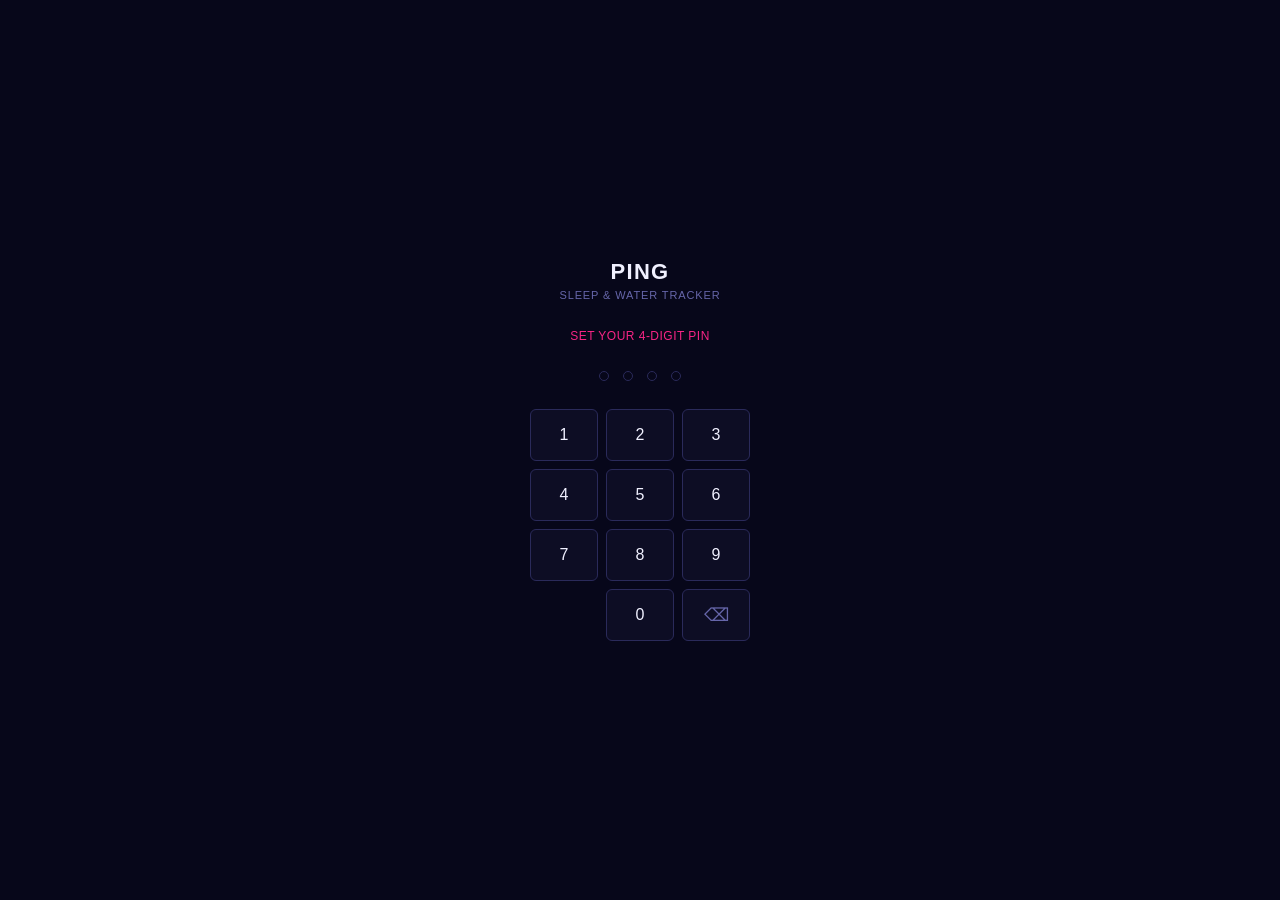
<file: versions/v5.2-trend-and-schedule/index.html>
<!DOCTYPE html>
<html lang="en">
<head>
    <meta charset="UTF-8">
    <meta name="viewport" content="width=device-width, initial-scale=1.0, maximum-scale=1.0, user-scalable=no">
    <title>PING — Sleep & Water</title>
    <link rel="stylesheet"  href="style.css">
    <link rel="manifest"    href="manifest.json">
    <link rel="icon"        href="icon.svg" type="image/svg+xml">
    <meta name="theme-color"             content="#9d4edd">
    <meta name="apple-mobile-web-app-capable"          content="yes">
    <meta name="apple-mobile-web-app-status-bar-style" content="black-translucent">
    <meta name="apple-mobile-web-app-title"            content="PING">
</head>
<body>

<!-- ══ PIN SCREEN ══ -->
<div id="pin-screen">
    <div class="pin-brand">
        <div class="pin-title">PING</div>
        <div class="pin-sub">SLEEP &amp; WATER TRACKER</div>
    </div>
    <div class="pin-status" id="pin-status">&nbsp;</div>
    <div class="pin-dots">
        <div class="pin-dot" id="pd0"></div>
        <div class="pin-dot" id="pd1"></div>
        <div class="pin-dot" id="pd2"></div>
        <div class="pin-dot" id="pd3"></div>
    </div>
    <div class="pin-pad">
        <button class="pin-key" data-v="1">1</button>
        <button class="pin-key" data-v="2">2</button>
        <button class="pin-key" data-v="3">3</button>
        <button class="pin-key" data-v="4">4</button>
        <button class="pin-key" data-v="5">5</button>
        <button class="pin-key" data-v="6">6</button>
        <button class="pin-key" data-v="7">7</button>
        <button class="pin-key" data-v="8">8</button>
        <button class="pin-key" data-v="9">9</button>
        <button class="pin-key pin-empty" aria-hidden="true"></button>
        <button class="pin-key" data-v="0">0</button>
        <button class="pin-key pin-del" id="pin-del">⌫</button>
    </div>
</div>

<!-- ══ MAIN APP ══ -->
<div id="app">

    <!-- ── SIDEBAR ── -->
    <aside class="sidebar">
        <div class="sidebar-brand">
            <div class="sidebar-logo">PING</div>
            <span class="sync-dot" id="sync-dot"></span>
        </div>

        <nav class="sidebar-nav">
            <button class="nav-btn active" data-tab="dashboard">
                <span class="nav-icon">
                    <svg width="17" height="17" viewBox="0 0 24 24" fill="none" stroke="currentColor" stroke-width="1.6" stroke-linecap="round" stroke-linejoin="round">
                        <rect x="3" y="3" width="7" height="7" rx="1.2"/><rect x="14" y="3" width="7" height="7" rx="1.2"/>
                        <rect x="3" y="14" width="7" height="7" rx="1.2"/><rect x="14" y="14" width="7" height="7" rx="1.2"/>
                    </svg>
                </span>
                <span class="nav-label">Dashboard</span>
            </button>
            <button class="nav-btn" data-tab="water">
                <span class="nav-icon">
                    <!-- drop -->
                    <svg width="17" height="17" viewBox="0 0 24 24" fill="none" stroke="currentColor" stroke-width="1.6" stroke-linecap="round" stroke-linejoin="round">
                        <path d="M12 2L5.5 13A7 7 0 1 0 18.5 13L12 2z"/>
                    </svg>
                </span>
                <span class="nav-label">Water</span>
            </button>
            <button class="nav-btn" data-tab="sleep">
                <span class="nav-icon">
                    <!-- crescent -->
                    <svg width="17" height="17" viewBox="0 0 24 24" fill="none" stroke="currentColor" stroke-width="1.6" stroke-linecap="round">
                        <path d="M21 12.79A9 9 0 1 1 11.21 3 7 7 0 0 0 21 12.79z"/>
                    </svg>
                </span>
                <span class="nav-label">Sleep</span>
            </button>
        </nav>

        <button class="nav-btn" id="settings-btn">
            <span class="nav-icon">
                <!-- sliders -->
                <svg width="17" height="17" viewBox="0 0 24 24" fill="none" stroke="currentColor" stroke-width="1.6" stroke-linecap="round">
                    <line x1="4" y1="6" x2="20" y2="6"/>
                    <line x1="4" y1="12" x2="20" y2="12"/>
                    <line x1="4" y1="18" x2="20" y2="18"/>
                    <circle cx="8"  cy="6"  r="2.2" fill="currentColor" stroke="none"/>
                    <circle cx="16" cy="12" r="2.2" fill="currentColor" stroke="none"/>
                    <circle cx="10" cy="18" r="2.2" fill="currentColor" stroke="none"/>
                </svg>
            </span>
            <span class="nav-label">Settings</span>
        </button>
    </aside>

    <!-- ── MAIN CONTENT ── -->
    <div class="main-content">

        <!-- DASHBOARD PAGE -->
        <div class="page active" id="dashboard-page">
            <div class="page-header">
                <div class="page-title">Today</div>
                <div class="app-date" id="dash-date"></div>
            </div>

            <!-- Dual rings -->
            <div class="dash-rings-row">
                <div class="dash-ring-col">
                    <div class="dash-ring-wrap-sm">
                        <svg class="water-ring-svg" viewBox="0 0 200 200">
                            <circle class="ring-bg"   cx="100" cy="100" r="82"/>
                            <circle class="ring-fill" id="dash-water-fill" cx="100" cy="100" r="82"
                                stroke-dasharray="515.22" stroke-dashoffset="515.22"/>
                        </svg>
                        <div class="ring-center">
                            <div class="ring-ml"   id="dash-water-ml">0</div>
                            <div class="ring-unit">bottles</div>
                            <div class="ring-pct"  id="dash-water-pct">0%</div>
                        </div>
                    </div>
                    <div class="dash-ring-lbl">💧 Water</div>
                </div>
                <div class="dash-ring-col">
                    <div class="dash-ring-wrap-sm">
                        <svg class="water-ring-svg" viewBox="0 0 200 200">
                            <circle class="ring-bg" cx="100" cy="100" r="82"/>
                            <circle class="ring-fill ring-fill-sleep" id="dash-sleep-fill" cx="100" cy="100" r="82"
                                stroke-dasharray="515.22" stroke-dashoffset="515.22"/>
                        </svg>
                        <div class="ring-center">
                            <div class="ring-ml"   id="dash-sleep-hours">—</div>
                            <div class="ring-unit">last night</div>
                            <div class="ring-pct"  id="dash-sleep-pct">0%</div>
                        </div>
                    </div>
                    <div class="dash-ring-lbl">🌙 Sleep</div>
                </div>
            </div>

            <!-- Quick add water -->
            <div class="dash-quick" id="dash-quick-add"></div>

            <!-- Stats strip -->
            <div class="stats-strip" id="dash-stats-strip">
                <div class="strip-stat">
                    <div class="strip-val green" id="ds-wstreak">—</div>
                    <div class="strip-lbl">Water Streak</div>
                </div>
                <div class="strip-stat">
                    <div class="strip-val accent" id="ds-sstreak">—</div>
                    <div class="strip-lbl">Sleep Streak</div>
                </div>
                <div class="strip-stat">
                    <div class="strip-val yellow" id="ds-debt">—</div>
                    <div class="strip-lbl">Sleep Debt</div>
                </div>
                <div class="strip-stat">
                    <div class="strip-val" id="ds-score">—</div>
                    <div class="strip-lbl">Sleep Score</div>
                </div>
                <div class="strip-stat">
                    <div class="strip-val pink" id="ds-caff">0mg</div>
                    <div class="strip-lbl">Caffeine</div>
                </div>
            </div>

            <!-- Insight card (populated by JS) -->
            <div class="insight-card" id="insight-card" style="display:none">
                <div class="insight-header">💡 Insight</div>
                <div class="insight-text" id="insight-text"></div>
                <div class="insight-sub"  id="insight-sub"></div>
            </div>

            <!-- Recent activity -->
            <div class="recent-card">
                <div class="recent-title">Recent Activity</div>
                <div id="recent-list"></div>
            </div>
        </div>

        <!-- WATER PAGE -->
        <div class="page" id="water-page">
            <div class="page-header">
                <div class="page-title">Water</div>
                <div class="app-date" id="app-date"></div>
            </div>

            <!-- Ring -->
            <div class="ring-wrapper">
                <svg class="water-ring-svg" viewBox="0 0 200 200">
                    <circle class="ring-bg"   cx="100" cy="100" r="82"/>
                    <circle class="ring-fill" id="ring-fill" cx="100" cy="100" r="82"
                        stroke-dasharray="515.22" stroke-dashoffset="515.22"/>
                </svg>
                <div class="ring-center">
                    <div class="ring-ml"   id="ring-ml">0</div>
                    <div class="ring-unit" id="ring-unit">bottles</div>
                    <div class="ring-pct"  id="ring-pct">0%</div>
                    <div class="ring-goal" id="ring-goal">/ 4 bottles</div>
                </div>
            </div>

            <!-- Stats -->
            <div class="stats-row stats-row-3">
                <div class="stat-card">
                    <div class="stat-label">STREAK</div>
                    <div class="stat-value accent" id="stat-water-streak">0 days</div>
                </div>
                <div class="stat-card">
                    <div class="stat-label">GOAL MET</div>
                    <div class="stat-value" id="stat-water-month">0 days</div>
                </div>
                <div class="stat-card">
                    <div class="stat-label">BEST STREAK</div>
                    <div class="stat-value green" id="stat-water-best">0 days</div>
                </div>
            </div>

            <!-- Weekly summary -->
            <div class="week-card" id="water-week-card">
                <div class="week-card-title">This Week</div>
                <div class="week-grid">
                    <div class="week-stat">
                        <div class="week-stat-val green" id="wk-water-avg">—</div>
                        <div class="week-stat-lbl">Avg / day</div>
                    </div>
                    <div class="week-stat">
                        <div class="week-stat-val" id="wk-water-best-day">—</div>
                        <div class="week-stat-lbl">Best day</div>
                    </div>
                    <div class="week-stat">
                        <div class="week-stat-val accent" id="wk-water-days-met">—</div>
                        <div class="week-stat-lbl">Goal days</div>
                    </div>
                    <div class="week-stat">
                        <div class="week-stat-val yellow" id="wk-water-total">—</div>
                        <div class="week-stat-lbl">Total (L)</div>
                    </div>
                </div>
            </div>

            <!-- Monthly chart -->
            <div class="chart-card">
                <div class="chart-top-row">
                    <div class="month-nav-row">
                        <button class="month-nav-btn" id="water-prev">‹</button>
                        <span class="month-nav-title" id="water-month-label"></span>
                        <button class="month-nav-btn" id="water-next">›</button>
                    </div>
                    <div class="view-toggle">
                        <button class="view-btn active" id="water-bars-btn">Bars</button>
                        <button class="view-btn"        id="water-heat-btn">Heat</button>
                    </div>
                </div>
                <canvas id="waterChart"></canvas>
                <canvas id="waterHeatmap"></canvas>
            </div>

            <div class="neon-divider"></div>

            <div class="section-label">Quick Add</div>
            <button class="edit-quick-btn" id="edit-quick-btn">✎ Customise Buttons</button>
            <div class="quick-add-edit" id="quick-add-edit">
                <div class="qe-field"><span class="qe-label">Btn 1</span><input class="qe-input" id="qe0" type="number" step="0.25" min="0.25" max="10" value="0.5"></div>
                <div class="qe-field"><span class="qe-label">Btn 2</span><input class="qe-input" id="qe1" type="number" step="0.25" min="0.25" max="10" value="1"></div>
                <div class="qe-field"><span class="qe-label">Btn 3</span><input class="qe-input" id="qe2" type="number" step="0.25" min="0.25" max="10" value="1.5"></div>
                <div class="qe-field"><span class="qe-label">Btn 4</span><input class="qe-input" id="qe3" type="number" step="0.25" min="0.25" max="10" value="2"></div>
            </div>
            <div class="quick-add" id="quick-add-grid">
                <button class="add-btn" data-bottles="0.5">
                    <span>+½</span>
                    <small class="add-ml" data-for="0.5">250ml</small>
                </button>
                <button class="add-btn" data-bottles="1">
                    <span>+1</span>
                    <small class="add-ml" data-for="1">500ml</small>
                </button>
                <button class="add-btn" data-bottles="1.5">
                    <span>+1.5</span>
                    <small class="add-ml" data-for="1.5">750ml</small>
                </button>
                <button class="add-btn" data-bottles="2">
                    <span>+2</span>
                    <small class="add-ml" data-for="2">1000ml</small>
                </button>
            </div>

            <button class="undo-btn" id="undo-water">− Undo last entry</button>

            <div class="section-label" style="margin-top:14px">Custom Amount</div>
            <div class="custom-row">
                <input class="cyber-input" id="custom-ml" type="number" min="1" max="5000" placeholder="Enter ml...">
                <button class="cyber-btn" id="custom-add">ADD</button>
            </div>

            <div class="neon-divider"></div>

            <div class="section-label">Today's Log</div>
            <div class="log-list" id="water-log"></div>
        </div>

        <!-- SLEEP PAGE -->
        <div class="page" id="sleep-page">
            <div class="page-header">
                <div class="page-title">Sleep</div>
            </div>

            <!-- Sleep Ring -->
            <div class="ring-wrapper">
                <svg class="water-ring-svg" viewBox="0 0 200 200">
                    <circle class="ring-bg" cx="100" cy="100" r="82"/>
                    <circle class="ring-fill ring-fill-sleep" id="sleep-ring-fill" cx="100" cy="100" r="82"
                        stroke-dasharray="515.22" stroke-dashoffset="515.22"/>
                </svg>
                <div class="ring-center">
                    <div class="ring-ml"   id="sleep-ring-hours">—</div>
                    <div class="ring-unit">last night</div>
                    <div class="ring-pct"  id="sleep-ring-pct">0%</div>
                    <div class="ring-goal">/ 8h goal</div>
                </div>
            </div>

            <!-- Stats -->
            <div class="stats-row stats-row-3">
                <div class="stat-card">
                    <div class="stat-label">STREAK</div>
                    <div class="stat-value green" id="stat-sleep-streak">0 days</div>
                </div>
                <div class="stat-card">
                    <div class="stat-label">AVG QUALITY</div>
                    <div class="stat-value" id="stat-sleep-quality">—</div>
                </div>
                <div class="stat-card">
                    <div class="stat-label">BEST STREAK</div>
                    <div class="stat-value accent" id="stat-sleep-best">0 days</div>
                </div>
            </div>

            <!-- Weekly sleep summary -->
            <div class="week-card" id="sleep-week-card">
                <div class="week-card-title">This Week</div>
                <div class="week-grid">
                    <div class="week-stat">
                        <div class="week-stat-val accent" id="wk-sleep-avg">—</div>
                        <div class="week-stat-lbl">Avg sleep</div>
                    </div>
                    <div class="week-stat">
                        <div class="week-stat-val" id="wk-sleep-score">—</div>
                        <div class="week-stat-lbl">Sleep score</div>
                    </div>
                    <div class="week-stat">
                        <div class="week-stat-val yellow" id="wk-sleep-debt">—</div>
                        <div class="week-stat-lbl">Sleep debt</div>
                    </div>
                    <div class="week-stat">
                        <div class="week-stat-val green" id="wk-sleep-consistency">—</div>
                        <div class="week-stat-lbl">Consistency</div>
                    </div>
                </div>
            </div>

            <div class="neon-divider"></div>

            <!-- Log form -->
            <div class="sleep-form">
                <div class="sleep-form-title">LOG SLEEP SESSION</div>

                <!-- Nap timer -->
                <div class="nap-row">
                    <button id="nap-timer-btn">▶ START NAP</button>
                    <span id="nap-display"></span>
                </div>

                <div class="sleep-form-top-row">
                    <div class="time-field" style="flex:1">
                        <label>DATE</label>
                        <input class="cyber-input" type="date" id="sleep-date">
                    </div>
                    <div class="time-field" style="flex:1">
                        <label>TYPE</label>
                        <select class="cyber-input cyber-select" id="sleep-type">
                            <option value="night">Night Sleep</option>
                            <option value="nap">Nap</option>
                        </select>
                    </div>
                </div>

                <div class="time-row">
                    <div class="time-field">
                        <label>BEDTIME</label>
                        <input class="cyber-input" type="time" id="bedtime" value="23:00">
                    </div>
                    <div class="time-field">
                        <label>WAKE TIME</label>
                        <input class="cyber-input" type="time" id="waketime" value="07:00">
                    </div>
                </div>

                <div class="sleep-duration" id="sleep-dur">8h 0m</div>

                <div class="quality-label">QUALITY</div>
                <div class="q-dots" id="q-dots">
                    <button class="q-dot active" data-v="1"></button>
                    <button class="q-dot active" data-v="2"></button>
                    <button class="q-dot active" data-v="3"></button>
                    <button class="q-dot active" data-v="4"></button>
                    <button class="q-dot active" data-v="5"></button>
                </div>

                <div class="quality-label" style="margin-top:10px">NOTES</div>
                <textarea class="cyber-input" id="sleep-notes" rows="2" placeholder="How did you sleep?"></textarea>

                <button class="cyber-btn purple" id="log-sleep" style="width:100%;padding:13px;font-size:13px;margin-top:12px;">
                    LOG SLEEP
                </button>
            </div>

            <div class="section-label">Recent Entries</div>
            <div class="log-list" id="sleep-log"></div>

            <!-- Sleep chart -->
            <div class="chart-card" style="margin-top:16px">
                <div class="chart-top-row">
                    <div class="month-nav-row">
                        <button class="month-nav-btn" id="sleep-prev">‹</button>
                        <span class="month-nav-title" id="sleep-month-label"></span>
                        <button class="month-nav-btn" id="sleep-next">›</button>
                    </div>
                    <div class="view-toggle">
                        <button class="view-btn active" id="sleep-bars-btn">Bars</button>
                        <button class="view-btn"        id="sleep-heat-btn">Heat</button>
                    </div>
                </div>
                <canvas id="sleepChart"></canvas>
                <canvas id="sleepHeatmap"></canvas>
            </div>

        </div>

    </div><!-- /main-content -->
</div><!-- /app -->

<!-- SETTINGS MODAL -->
<div class="overlay" id="settings-overlay">
    <div class="modal">
        <div class="modal-title">Settings</div>
        <button class="modal-close" id="modal-close">✕</button>

        <div class="setting-row">
            <label>BOTTLE SIZE</label>
            <div class="preset-row" id="bsize-presets">
                <button class="preset-btn" data-bsize="330">330ml</button>
                <button class="preset-btn" data-bsize="500">500ml</button>
                <button class="preset-btn" data-bsize="600">600ml</button>
                <button class="preset-btn" data-bsize="750">750ml</button>
                <button class="preset-btn" data-bsize="1000">1L</button>
            </div>
        </div>

        <div class="setting-row" style="margin-top:14px">
            <label>DAILY GOAL (BOTTLES)</label>
            <div class="preset-row" id="wgoal-presets">
                <button class="preset-btn" data-wgoal="2">2</button>
                <button class="preset-btn" data-wgoal="3">3</button>
                <button class="preset-btn" data-wgoal="4">4</button>
                <button class="preset-btn" data-wgoal="5">5</button>
                <button class="preset-btn" data-wgoal="6">6</button>
                <button class="preset-btn" data-wgoal="8">8</button>
            </div>
        </div>

        <div class="neon-divider"></div>

        <div class="setting-row">
            <label>CHANGE PIN</label>
            <div style="display:flex;gap:8px">
                <input class="cyber-input" id="new-pin" type="password" maxlength="4" inputmode="numeric" placeholder="New 4-digit PIN">
                <button class="cyber-btn pink" id="save-pin">SET</button>
            </div>
        </div>

        <div class="neon-divider"></div>

        <div class="setting-row">
            <label>AIRTABLE TOKEN</label>
            <input class="cyber-input" id="at-token" type="password" placeholder="pat…" autocomplete="off">
        </div>
        <div class="setting-row" style="margin-top:8px">
            <label>AIRTABLE BASE ID</label>
            <input class="cyber-input" id="at-base" placeholder="app…" autocomplete="off">
        </div>
        <button class="cyber-btn" id="save-airtable" style="width:100%;padding:10px;margin-top:4px">SAVE AIRTABLE CONFIG</button>

        <div class="neon-divider"></div>

        <div class="setting-row">
            <label>SLEEP SCHEDULE</label>
            <div class="time-grid">
                <div>
                    <div style="font-size:10px;color:var(--text-dim);margin-bottom:4px">TARGET BEDTIME</div>
                    <input class="cyber-input" type="time" id="target-bed" value="23:00">
                </div>
                <div>
                    <div style="font-size:10px;color:var(--text-dim);margin-bottom:4px">TARGET WAKE</div>
                    <input class="cyber-input" type="time" id="target-wake" value="07:00">
                </div>
            </div>
            <button class="cyber-btn" id="save-schedule" style="width:100%;padding:8px;margin-top:8px;font-size:12px">SAVE SCHEDULE</button>
        </div>

        <div class="neon-divider"></div>

        <div class="setting-row">
            <label>HYDRATION REMINDERS</label>
            <div class="reminder-row">
                <label>Remind me every</label>
                <select class="reminder-select cyber-select" id="reminder-interval">
                    <option value="0">Off</option>
                    <option value="1">1 hour</option>
                    <option value="1.5">1.5 hours</option>
                    <option value="2">2 hours</option>
                    <option value="3">3 hours</option>
                </select>
            </div>
        </div>

        <div class="neon-divider"></div>

        <button class="cyber-btn" id="export-csv" style="width:100%;padding:12px;margin-bottom:8px;">
            EXPORT DATA AS CSV
        </button>

        <button class="cyber-btn pink" id="clear-water" style="width:100%;padding:12px;">
            CLEAR TODAY'S WATER
        </button>
    </div>
</div>

<div id="toasts"></div>
<script src="app.js"></script>
</body>
</html>
</file>
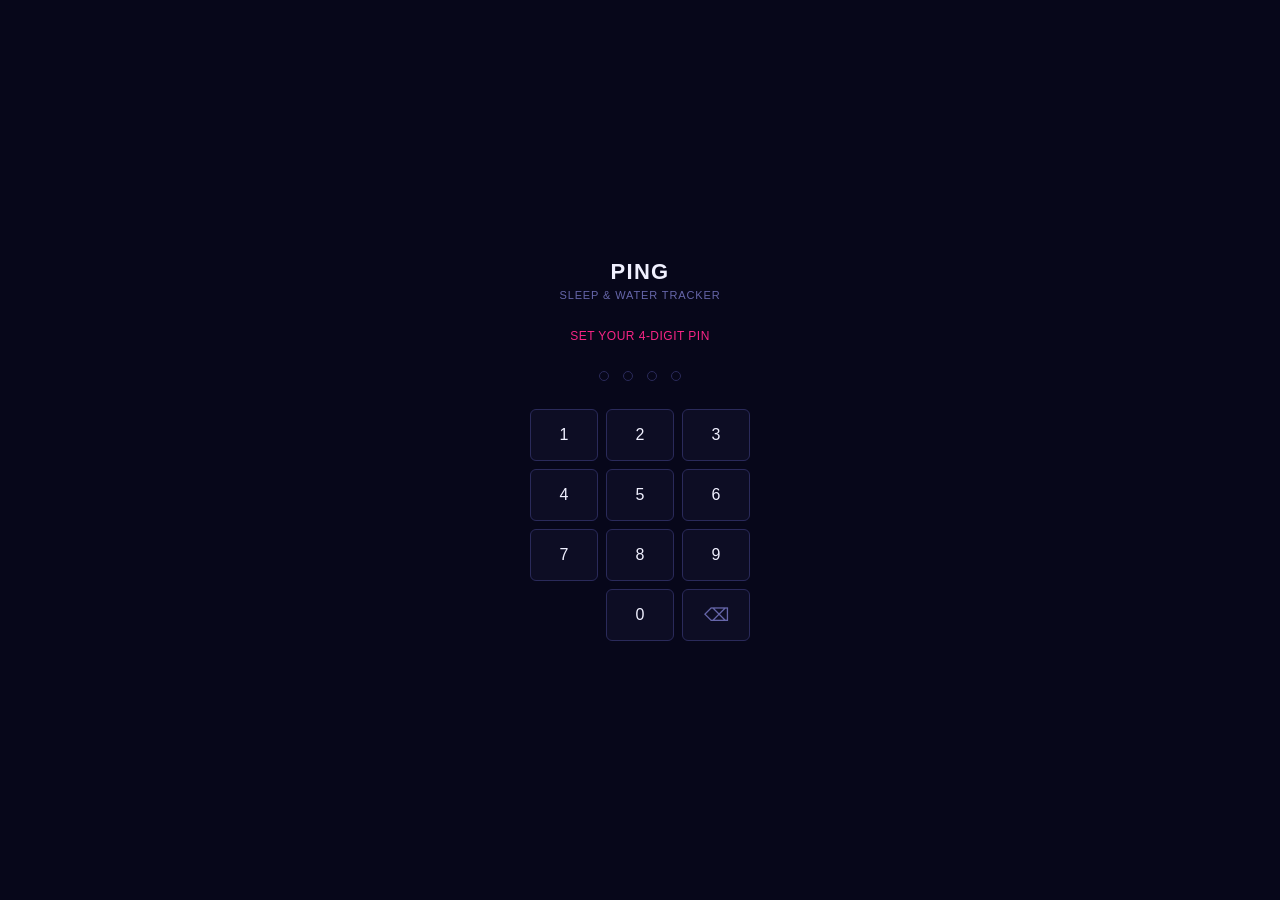
<file: versions/v5.3-caffeine/index.html>
<!DOCTYPE html>
<html lang="en">
<head>
    <meta charset="UTF-8">
    <meta name="viewport" content="width=device-width, initial-scale=1.0, maximum-scale=1.0, user-scalable=no">
    <title>PING — Sleep & Water</title>
    <link rel="stylesheet"  href="style.css">
    <link rel="manifest"    href="manifest.json">
    <link rel="icon"        href="icon.svg" type="image/svg+xml">
    <meta name="theme-color"             content="#9d4edd">
    <meta name="apple-mobile-web-app-capable"          content="yes">
    <meta name="apple-mobile-web-app-status-bar-style" content="black-translucent">
    <meta name="apple-mobile-web-app-title"            content="PING">
</head>
<body>

<!-- ══ PIN SCREEN ══ -->
<div id="pin-screen">
    <div class="pin-brand">
        <div class="pin-title">PING</div>
        <div class="pin-sub">SLEEP &amp; WATER TRACKER</div>
    </div>
    <div class="pin-status" id="pin-status">&nbsp;</div>
    <div class="pin-dots">
        <div class="pin-dot" id="pd0"></div>
        <div class="pin-dot" id="pd1"></div>
        <div class="pin-dot" id="pd2"></div>
        <div class="pin-dot" id="pd3"></div>
    </div>
    <div class="pin-pad">
        <button class="pin-key" data-v="1">1</button>
        <button class="pin-key" data-v="2">2</button>
        <button class="pin-key" data-v="3">3</button>
        <button class="pin-key" data-v="4">4</button>
        <button class="pin-key" data-v="5">5</button>
        <button class="pin-key" data-v="6">6</button>
        <button class="pin-key" data-v="7">7</button>
        <button class="pin-key" data-v="8">8</button>
        <button class="pin-key" data-v="9">9</button>
        <button class="pin-key pin-empty" aria-hidden="true"></button>
        <button class="pin-key" data-v="0">0</button>
        <button class="pin-key pin-del" id="pin-del">⌫</button>
    </div>
</div>

<!-- ══ MAIN APP ══ -->
<div id="app">

    <!-- ── SIDEBAR ── -->
    <aside class="sidebar">
        <div class="sidebar-brand">
            <div class="sidebar-logo">PING</div>
            <span class="sync-dot" id="sync-dot"></span>
        </div>

        <nav class="sidebar-nav">
            <button class="nav-btn active" data-tab="dashboard">
                <span class="nav-icon">
                    <svg width="17" height="17" viewBox="0 0 24 24" fill="none" stroke="currentColor" stroke-width="1.6" stroke-linecap="round" stroke-linejoin="round">
                        <rect x="3" y="3" width="7" height="7" rx="1.2"/><rect x="14" y="3" width="7" height="7" rx="1.2"/>
                        <rect x="3" y="14" width="7" height="7" rx="1.2"/><rect x="14" y="14" width="7" height="7" rx="1.2"/>
                    </svg>
                </span>
                <span class="nav-label">Dashboard</span>
            </button>
            <button class="nav-btn" data-tab="water">
                <span class="nav-icon">
                    <!-- drop -->
                    <svg width="17" height="17" viewBox="0 0 24 24" fill="none" stroke="currentColor" stroke-width="1.6" stroke-linecap="round" stroke-linejoin="round">
                        <path d="M12 2L5.5 13A7 7 0 1 0 18.5 13L12 2z"/>
                    </svg>
                </span>
                <span class="nav-label">Water</span>
            </button>
            <button class="nav-btn" data-tab="sleep">
                <span class="nav-icon">
                    <!-- crescent -->
                    <svg width="17" height="17" viewBox="0 0 24 24" fill="none" stroke="currentColor" stroke-width="1.6" stroke-linecap="round">
                        <path d="M21 12.79A9 9 0 1 1 11.21 3 7 7 0 0 0 21 12.79z"/>
                    </svg>
                </span>
                <span class="nav-label">Sleep</span>
            </button>
        </nav>

        <button class="nav-btn" id="settings-btn">
            <span class="nav-icon">
                <!-- sliders -->
                <svg width="17" height="17" viewBox="0 0 24 24" fill="none" stroke="currentColor" stroke-width="1.6" stroke-linecap="round">
                    <line x1="4" y1="6" x2="20" y2="6"/>
                    <line x1="4" y1="12" x2="20" y2="12"/>
                    <line x1="4" y1="18" x2="20" y2="18"/>
                    <circle cx="8"  cy="6"  r="2.2" fill="currentColor" stroke="none"/>
                    <circle cx="16" cy="12" r="2.2" fill="currentColor" stroke="none"/>
                    <circle cx="10" cy="18" r="2.2" fill="currentColor" stroke="none"/>
                </svg>
            </span>
            <span class="nav-label">Settings</span>
        </button>
    </aside>

    <!-- ── MAIN CONTENT ── -->
    <div class="main-content">

        <!-- DASHBOARD PAGE -->
        <div class="page active" id="dashboard-page">
            <div class="page-header">
                <div class="page-title">Today</div>
                <div class="app-date" id="dash-date"></div>
            </div>

            <!-- Dual rings -->
            <div class="dash-rings-row">
                <div class="dash-ring-col">
                    <div class="dash-ring-wrap-sm">
                        <svg class="water-ring-svg" viewBox="0 0 200 200">
                            <circle class="ring-bg"   cx="100" cy="100" r="82"/>
                            <circle class="ring-fill" id="dash-water-fill" cx="100" cy="100" r="82"
                                stroke-dasharray="515.22" stroke-dashoffset="515.22"/>
                        </svg>
                        <div class="ring-center">
                            <div class="ring-ml"   id="dash-water-ml">0</div>
                            <div class="ring-unit">bottles</div>
                            <div class="ring-pct"  id="dash-water-pct">0%</div>
                        </div>
                    </div>
                    <div class="dash-ring-lbl">💧 Water</div>
                </div>
                <div class="dash-ring-col">
                    <div class="dash-ring-wrap-sm">
                        <svg class="water-ring-svg" viewBox="0 0 200 200">
                            <circle class="ring-bg" cx="100" cy="100" r="82"/>
                            <circle class="ring-fill ring-fill-sleep" id="dash-sleep-fill" cx="100" cy="100" r="82"
                                stroke-dasharray="515.22" stroke-dashoffset="515.22"/>
                        </svg>
                        <div class="ring-center">
                            <div class="ring-ml"   id="dash-sleep-hours">—</div>
                            <div class="ring-unit">last night</div>
                            <div class="ring-pct"  id="dash-sleep-pct">0%</div>
                        </div>
                    </div>
                    <div class="dash-ring-lbl">🌙 Sleep</div>
                </div>
            </div>

            <!-- Quick add water -->
            <div class="dash-quick" id="dash-quick-add"></div>

            <!-- Stats strip -->
            <div class="stats-strip" id="dash-stats-strip">
                <div class="strip-stat">
                    <div class="strip-val green" id="ds-wstreak">—</div>
                    <div class="strip-lbl">Water Streak</div>
                </div>
                <div class="strip-stat">
                    <div class="strip-val accent" id="ds-sstreak">—</div>
                    <div class="strip-lbl">Sleep Streak</div>
                </div>
                <div class="strip-stat">
                    <div class="strip-val yellow" id="ds-debt">—</div>
                    <div class="strip-lbl">Sleep Debt</div>
                </div>
                <div class="strip-stat">
                    <div class="strip-val" id="ds-score">—</div>
                    <div class="strip-lbl">Sleep Score</div>
                </div>
                <div class="strip-stat">
                    <div class="strip-val pink" id="ds-caff">0mg</div>
                    <div class="strip-lbl">Caffeine</div>
                </div>
            </div>

            <!-- Insight card (populated by JS) -->
            <div class="insight-card" id="insight-card" style="display:none">
                <div class="insight-header">💡 Insight</div>
                <div class="insight-text" id="insight-text"></div>
                <div class="insight-sub"  id="insight-sub"></div>
            </div>

            <!-- Recent activity -->
            <div class="recent-card">
                <div class="recent-title">Recent Activity</div>
                <div id="recent-list"></div>
            </div>
        </div>

        <!-- WATER PAGE -->
        <div class="page" id="water-page">
            <div class="page-header">
                <div class="page-title">Water</div>
                <div class="app-date" id="app-date"></div>
            </div>

            <!-- Ring -->
            <div class="ring-wrapper">
                <svg class="water-ring-svg" viewBox="0 0 200 200">
                    <circle class="ring-bg"   cx="100" cy="100" r="82"/>
                    <circle class="ring-fill" id="ring-fill" cx="100" cy="100" r="82"
                        stroke-dasharray="515.22" stroke-dashoffset="515.22"/>
                </svg>
                <div class="ring-center">
                    <div class="ring-ml"   id="ring-ml">0</div>
                    <div class="ring-unit" id="ring-unit">bottles</div>
                    <div class="ring-pct"  id="ring-pct">0%</div>
                    <div class="ring-goal" id="ring-goal">/ 4 bottles</div>
                </div>
            </div>

            <!-- Stats -->
            <div class="stats-row stats-row-3">
                <div class="stat-card">
                    <div class="stat-label">STREAK</div>
                    <div class="stat-value accent" id="stat-water-streak">0 days</div>
                </div>
                <div class="stat-card">
                    <div class="stat-label">GOAL MET</div>
                    <div class="stat-value" id="stat-water-month">0 days</div>
                </div>
                <div class="stat-card">
                    <div class="stat-label">BEST STREAK</div>
                    <div class="stat-value green" id="stat-water-best">0 days</div>
                </div>
            </div>

            <!-- Weekly summary -->
            <div class="week-card" id="water-week-card">
                <div class="week-card-title">This Week</div>
                <div class="week-grid">
                    <div class="week-stat">
                        <div class="week-stat-val green" id="wk-water-avg">—</div>
                        <div class="week-stat-lbl">Avg / day</div>
                    </div>
                    <div class="week-stat">
                        <div class="week-stat-val" id="wk-water-best-day">—</div>
                        <div class="week-stat-lbl">Best day</div>
                    </div>
                    <div class="week-stat">
                        <div class="week-stat-val accent" id="wk-water-days-met">—</div>
                        <div class="week-stat-lbl">Goal days</div>
                    </div>
                    <div class="week-stat">
                        <div class="week-stat-val yellow" id="wk-water-total">—</div>
                        <div class="week-stat-lbl">Total (L)</div>
                    </div>
                </div>
            </div>

            <!-- Monthly chart -->
            <div class="chart-card">
                <div class="chart-top-row">
                    <div class="month-nav-row">
                        <button class="month-nav-btn" id="water-prev">‹</button>
                        <span class="month-nav-title" id="water-month-label"></span>
                        <button class="month-nav-btn" id="water-next">›</button>
                    </div>
                    <div class="view-toggle">
                        <button class="view-btn active" id="water-bars-btn">Bars</button>
                        <button class="view-btn"        id="water-heat-btn">Heat</button>
                    </div>
                </div>
                <canvas id="waterChart"></canvas>
                <canvas id="waterHeatmap"></canvas>
            </div>

            <div class="neon-divider"></div>

            <div class="section-label">Quick Add</div>
            <button class="edit-quick-btn" id="edit-quick-btn">✎ Customise Buttons</button>
            <div class="quick-add-edit" id="quick-add-edit">
                <div class="qe-field"><span class="qe-label">Btn 1</span><input class="qe-input" id="qe0" type="number" step="0.25" min="0.25" max="10" value="0.5"></div>
                <div class="qe-field"><span class="qe-label">Btn 2</span><input class="qe-input" id="qe1" type="number" step="0.25" min="0.25" max="10" value="1"></div>
                <div class="qe-field"><span class="qe-label">Btn 3</span><input class="qe-input" id="qe2" type="number" step="0.25" min="0.25" max="10" value="1.5"></div>
                <div class="qe-field"><span class="qe-label">Btn 4</span><input class="qe-input" id="qe3" type="number" step="0.25" min="0.25" max="10" value="2"></div>
            </div>
            <div class="quick-add" id="quick-add-grid">
                <button class="add-btn" data-bottles="0.5">
                    <span>+½</span>
                    <small class="add-ml" data-for="0.5">250ml</small>
                </button>
                <button class="add-btn" data-bottles="1">
                    <span>+1</span>
                    <small class="add-ml" data-for="1">500ml</small>
                </button>
                <button class="add-btn" data-bottles="1.5">
                    <span>+1.5</span>
                    <small class="add-ml" data-for="1.5">750ml</small>
                </button>
                <button class="add-btn" data-bottles="2">
                    <span>+2</span>
                    <small class="add-ml" data-for="2">1000ml</small>
                </button>
            </div>

            <button class="undo-btn" id="undo-water">− Undo last entry</button>

            <div class="section-label" style="margin-top:14px">Custom Amount</div>
            <div class="custom-row">
                <input class="cyber-input" id="custom-ml" type="number" min="1" max="5000" placeholder="Enter ml...">
                <button class="cyber-btn" id="custom-add">ADD</button>
            </div>

            <div class="neon-divider"></div>

            <div class="section-label">☕ Caffeine</div>
            <div class="caff-quick">
                <button class="caff-btn" data-mg="63"  data-name="Espresso"><span>☕</span><small>63mg</small></button>
                <button class="caff-btn" data-mg="100" data-name="Coffee">  <span>☕</span><small>100mg</small></button>
                <button class="caff-btn" data-mg="50"  data-name="Tea">     <span>🍵</span><small>50mg</small></button>
                <button class="caff-btn" data-mg="80"  data-name="Energy">  <span>⚡</span><small>80mg</small></button>
            </div>
            <div class="custom-row" style="margin-bottom:8px">
                <input class="cyber-input" id="caff-custom-mg" type="number" min="1" max="1000" placeholder="Custom mg…">
                <button class="cyber-btn" id="caff-custom-add">ADD</button>
            </div>
            <div class="caff-total-row">
                <span class="caff-total-lbl">TODAY'S CAFFEINE</span>
                <span class="caff-total-val" id="caff-total">0mg</span>
            </div>
            <div class="caff-warning" id="caff-warning">⚠️ You've had caffeine within 6 hours of your target bedtime — this may affect sleep quality.</div>
            <div class="caff-log" id="caff-log"></div>

            <div class="neon-divider"></div>

            <div class="section-label">Today's Log</div>
            <div class="log-list" id="water-log"></div>
        </div>

        <!-- SLEEP PAGE -->
        <div class="page" id="sleep-page">
            <div class="page-header">
                <div class="page-title">Sleep</div>
            </div>

            <!-- Sleep Ring -->
            <div class="ring-wrapper">
                <svg class="water-ring-svg" viewBox="0 0 200 200">
                    <circle class="ring-bg" cx="100" cy="100" r="82"/>
                    <circle class="ring-fill ring-fill-sleep" id="sleep-ring-fill" cx="100" cy="100" r="82"
                        stroke-dasharray="515.22" stroke-dashoffset="515.22"/>
                </svg>
                <div class="ring-center">
                    <div class="ring-ml"   id="sleep-ring-hours">—</div>
                    <div class="ring-unit">last night</div>
                    <div class="ring-pct"  id="sleep-ring-pct">0%</div>
                    <div class="ring-goal">/ 8h goal</div>
                </div>
            </div>

            <!-- Stats -->
            <div class="stats-row stats-row-3">
                <div class="stat-card">
                    <div class="stat-label">STREAK</div>
                    <div class="stat-value green" id="stat-sleep-streak">0 days</div>
                </div>
                <div class="stat-card">
                    <div class="stat-label">AVG QUALITY</div>
                    <div class="stat-value" id="stat-sleep-quality">—</div>
                </div>
                <div class="stat-card">
                    <div class="stat-label">BEST STREAK</div>
                    <div class="stat-value accent" id="stat-sleep-best">0 days</div>
                </div>
            </div>

            <!-- Weekly sleep summary -->
            <div class="week-card" id="sleep-week-card">
                <div class="week-card-title">This Week</div>
                <div class="week-grid">
                    <div class="week-stat">
                        <div class="week-stat-val accent" id="wk-sleep-avg">—</div>
                        <div class="week-stat-lbl">Avg sleep</div>
                    </div>
                    <div class="week-stat">
                        <div class="week-stat-val" id="wk-sleep-score">—</div>
                        <div class="week-stat-lbl">Sleep score</div>
                    </div>
                    <div class="week-stat">
                        <div class="week-stat-val yellow" id="wk-sleep-debt">—</div>
                        <div class="week-stat-lbl">Sleep debt</div>
                    </div>
                    <div class="week-stat">
                        <div class="week-stat-val green" id="wk-sleep-consistency">—</div>
                        <div class="week-stat-lbl">Consistency</div>
                    </div>
                </div>
            </div>

            <div class="neon-divider"></div>

            <!-- Log form -->
            <div class="sleep-form">
                <div class="sleep-form-title">LOG SLEEP SESSION</div>

                <!-- Nap timer -->
                <div class="nap-row">
                    <button id="nap-timer-btn">▶ START NAP</button>
                    <span id="nap-display"></span>
                </div>

                <div class="sleep-form-top-row">
                    <div class="time-field" style="flex:1">
                        <label>DATE</label>
                        <input class="cyber-input" type="date" id="sleep-date">
                    </div>
                    <div class="time-field" style="flex:1">
                        <label>TYPE</label>
                        <select class="cyber-input cyber-select" id="sleep-type">
                            <option value="night">Night Sleep</option>
                            <option value="nap">Nap</option>
                        </select>
                    </div>
                </div>

                <div class="time-row">
                    <div class="time-field">
                        <label>BEDTIME</label>
                        <input class="cyber-input" type="time" id="bedtime" value="23:00">
                    </div>
                    <div class="time-field">
                        <label>WAKE TIME</label>
                        <input class="cyber-input" type="time" id="waketime" value="07:00">
                    </div>
                </div>

                <div class="sleep-duration" id="sleep-dur">8h 0m</div>

                <div class="quality-label">QUALITY</div>
                <div class="q-dots" id="q-dots">
                    <button class="q-dot active" data-v="1"></button>
                    <button class="q-dot active" data-v="2"></button>
                    <button class="q-dot active" data-v="3"></button>
                    <button class="q-dot active" data-v="4"></button>
                    <button class="q-dot active" data-v="5"></button>
                </div>

                <div class="quality-label" style="margin-top:10px">NOTES</div>
                <textarea class="cyber-input" id="sleep-notes" rows="2" placeholder="How did you sleep?"></textarea>

                <button class="cyber-btn purple" id="log-sleep" style="width:100%;padding:13px;font-size:13px;margin-top:12px;">
                    LOG SLEEP
                </button>
            </div>

            <div class="section-label">Recent Entries</div>
            <div class="log-list" id="sleep-log"></div>

            <!-- Sleep chart -->
            <div class="chart-card" style="margin-top:16px">
                <div class="chart-top-row">
                    <div class="month-nav-row">
                        <button class="month-nav-btn" id="sleep-prev">‹</button>
                        <span class="month-nav-title" id="sleep-month-label"></span>
                        <button class="month-nav-btn" id="sleep-next">›</button>
                    </div>
                    <div class="view-toggle">
                        <button class="view-btn active" id="sleep-bars-btn">Bars</button>
                        <button class="view-btn"        id="sleep-heat-btn">Heat</button>
                    </div>
                </div>
                <canvas id="sleepChart"></canvas>
                <canvas id="sleepHeatmap"></canvas>
            </div>

        </div>

    </div><!-- /main-content -->
</div><!-- /app -->

<!-- SETTINGS MODAL -->
<div class="overlay" id="settings-overlay">
    <div class="modal">
        <div class="modal-title">Settings</div>
        <button class="modal-close" id="modal-close">✕</button>

        <div class="setting-row">
            <label>BOTTLE SIZE</label>
            <div class="preset-row" id="bsize-presets">
                <button class="preset-btn" data-bsize="330">330ml</button>
                <button class="preset-btn" data-bsize="500">500ml</button>
                <button class="preset-btn" data-bsize="600">600ml</button>
                <button class="preset-btn" data-bsize="750">750ml</button>
                <button class="preset-btn" data-bsize="1000">1L</button>
            </div>
        </div>

        <div class="setting-row" style="margin-top:14px">
            <label>DAILY GOAL (BOTTLES)</label>
            <div class="preset-row" id="wgoal-presets">
                <button class="preset-btn" data-wgoal="2">2</button>
                <button class="preset-btn" data-wgoal="3">3</button>
                <button class="preset-btn" data-wgoal="4">4</button>
                <button class="preset-btn" data-wgoal="5">5</button>
                <button class="preset-btn" data-wgoal="6">6</button>
                <button class="preset-btn" data-wgoal="8">8</button>
            </div>
        </div>

        <div class="neon-divider"></div>

        <div class="setting-row">
            <label>CHANGE PIN</label>
            <div style="display:flex;gap:8px">
                <input class="cyber-input" id="new-pin" type="password" maxlength="4" inputmode="numeric" placeholder="New 4-digit PIN">
                <button class="cyber-btn pink" id="save-pin">SET</button>
            </div>
        </div>

        <div class="neon-divider"></div>

        <div class="setting-row">
            <label>AIRTABLE TOKEN</label>
            <input class="cyber-input" id="at-token" type="password" placeholder="pat…" autocomplete="off">
        </div>
        <div class="setting-row" style="margin-top:8px">
            <label>AIRTABLE BASE ID</label>
            <input class="cyber-input" id="at-base" placeholder="app…" autocomplete="off">
        </div>
        <button class="cyber-btn" id="save-airtable" style="width:100%;padding:10px;margin-top:4px">SAVE AIRTABLE CONFIG</button>

        <div class="neon-divider"></div>

        <div class="setting-row">
            <label>SLEEP SCHEDULE</label>
            <div class="time-grid">
                <div>
                    <div style="font-size:10px;color:var(--text-dim);margin-bottom:4px">TARGET BEDTIME</div>
                    <input class="cyber-input" type="time" id="target-bed" value="23:00">
                </div>
                <div>
                    <div style="font-size:10px;color:var(--text-dim);margin-bottom:4px">TARGET WAKE</div>
                    <input class="cyber-input" type="time" id="target-wake" value="07:00">
                </div>
            </div>
            <button class="cyber-btn" id="save-schedule" style="width:100%;padding:8px;margin-top:8px;font-size:12px">SAVE SCHEDULE</button>
        </div>

        <div class="neon-divider"></div>

        <div class="setting-row">
            <label>HYDRATION REMINDERS</label>
            <div class="reminder-row">
                <label>Remind me every</label>
                <select class="reminder-select cyber-select" id="reminder-interval">
                    <option value="0">Off</option>
                    <option value="1">1 hour</option>
                    <option value="1.5">1.5 hours</option>
                    <option value="2">2 hours</option>
                    <option value="3">3 hours</option>
                </select>
            </div>
        </div>

        <div class="neon-divider"></div>

        <button class="cyber-btn" id="open-report" style="width:100%;padding:12px;margin-bottom:8px;">
            📊 MONTHLY REPORT
        </button>

        <button class="cyber-btn" id="export-csv" style="width:100%;padding:12px;margin-bottom:8px;">
            EXPORT DATA AS CSV
        </button>

        <button class="cyber-btn pink" id="clear-water" style="width:100%;padding:12px;">
            CLEAR TODAY'S WATER
        </button>
    </div>
</div>

<!-- REPORT MODAL -->
<div class="overlay" id="report-overlay">
    <div class="modal">
        <div class="modal-title">Monthly Report</div>
        <button class="modal-close" id="report-close">✕</button>
        <div class="report-canvas-wrap">
            <canvas id="report-canvas"></canvas>
        </div>
        <button class="cyber-btn green" id="download-report" style="width:100%;padding:12px;margin-top:12px">
            ↓ DOWNLOAD AS PNG
        </button>
    </div>
</div>

<div id="toasts"></div>
<script src="app.js"></script>
</body>
</html>
</file>
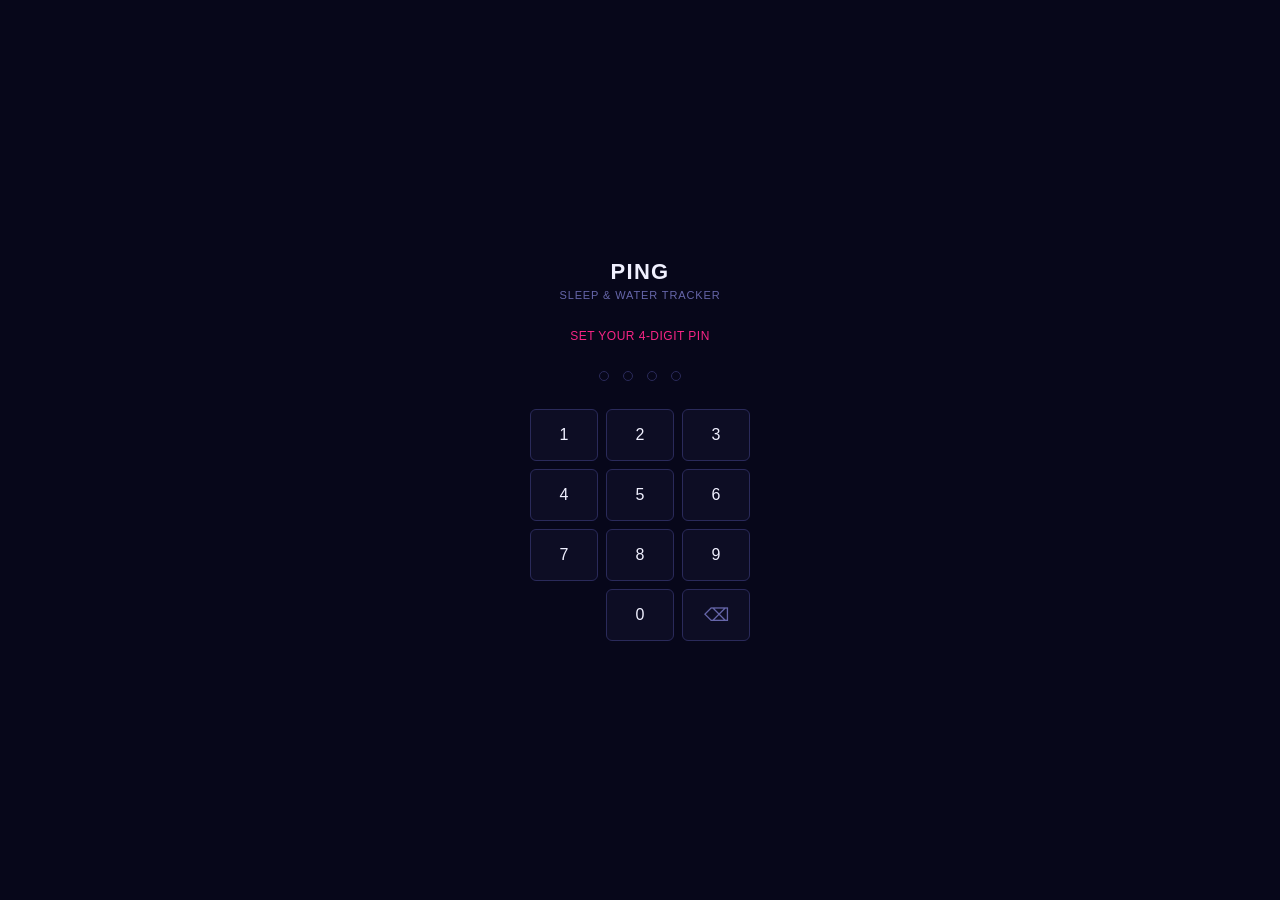
<file: versions/v6.0-bedtime-pace/index.html>
<!DOCTYPE html>
<html lang="en">
<head>
    <meta charset="UTF-8">
    <meta name="viewport" content="width=device-width, initial-scale=1.0, maximum-scale=1.0, user-scalable=no">
    <title>PING — Sleep & Water</title>
    <link rel="stylesheet"  href="style.css">
    <link rel="manifest"    href="manifest.json">
    <link rel="icon"        href="icon.svg" type="image/svg+xml">
    <meta name="theme-color"             content="#9d4edd">
    <meta name="apple-mobile-web-app-capable"          content="yes">
    <meta name="apple-mobile-web-app-status-bar-style" content="black-translucent">
    <meta name="apple-mobile-web-app-title"            content="PING">
</head>
<body>

<!-- ══ PIN SCREEN ══ -->
<div id="pin-screen">
    <div class="pin-brand">
        <div class="pin-title">PING</div>
        <div class="pin-sub">SLEEP &amp; WATER TRACKER</div>
    </div>
    <div class="pin-status" id="pin-status">&nbsp;</div>
    <div class="pin-dots">
        <div class="pin-dot" id="pd0"></div>
        <div class="pin-dot" id="pd1"></div>
        <div class="pin-dot" id="pd2"></div>
        <div class="pin-dot" id="pd3"></div>
    </div>
    <div class="pin-pad">
        <button class="pin-key" data-v="1">1</button>
        <button class="pin-key" data-v="2">2</button>
        <button class="pin-key" data-v="3">3</button>
        <button class="pin-key" data-v="4">4</button>
        <button class="pin-key" data-v="5">5</button>
        <button class="pin-key" data-v="6">6</button>
        <button class="pin-key" data-v="7">7</button>
        <button class="pin-key" data-v="8">8</button>
        <button class="pin-key" data-v="9">9</button>
        <button class="pin-key pin-empty" aria-hidden="true"></button>
        <button class="pin-key" data-v="0">0</button>
        <button class="pin-key pin-del" id="pin-del">⌫</button>
    </div>
</div>

<!-- ══ MAIN APP ══ -->
<div id="app">

    <!-- Mobile sidebar helpers -->
    <div id="sidebar-backdrop" class="sidebar-backdrop"></div>
    <button id="menu-toggle" class="menu-toggle" aria-label="Open menu">☰</button>

    <!-- ── SIDEBAR ── -->
    <aside class="sidebar">
        <div class="sidebar-brand">
            <div class="sidebar-logo">PING</div>
            <span class="sync-dot" id="sync-dot"></span>
        </div>

        <nav class="sidebar-nav">
            <button class="nav-btn active" data-tab="dashboard">
                <span class="nav-icon">
                    <svg width="17" height="17" viewBox="0 0 24 24" fill="none" stroke="currentColor" stroke-width="1.6" stroke-linecap="round" stroke-linejoin="round">
                        <rect x="3" y="3" width="7" height="7" rx="1.2"/><rect x="14" y="3" width="7" height="7" rx="1.2"/>
                        <rect x="3" y="14" width="7" height="7" rx="1.2"/><rect x="14" y="14" width="7" height="7" rx="1.2"/>
                    </svg>
                </span>
                <span class="nav-label">Dashboard</span>
            </button>
            <button class="nav-btn" data-tab="water">
                <span class="nav-icon">
                    <!-- drop -->
                    <svg width="17" height="17" viewBox="0 0 24 24" fill="none" stroke="currentColor" stroke-width="1.6" stroke-linecap="round" stroke-linejoin="round">
                        <path d="M12 2L5.5 13A7 7 0 1 0 18.5 13L12 2z"/>
                    </svg>
                </span>
                <span class="nav-label">Water</span>
            </button>
            <button class="nav-btn" data-tab="sleep">
                <span class="nav-icon">
                    <!-- crescent -->
                    <svg width="17" height="17" viewBox="0 0 24 24" fill="none" stroke="currentColor" stroke-width="1.6" stroke-linecap="round">
                        <path d="M21 12.79A9 9 0 1 1 11.21 3 7 7 0 0 0 21 12.79z"/>
                    </svg>
                </span>
                <span class="nav-label">Sleep</span>
            </button>
        </nav>

        <button class="nav-btn" id="settings-btn">
            <span class="nav-icon">
                <!-- sliders -->
                <svg width="17" height="17" viewBox="0 0 24 24" fill="none" stroke="currentColor" stroke-width="1.6" stroke-linecap="round">
                    <line x1="4" y1="6" x2="20" y2="6"/>
                    <line x1="4" y1="12" x2="20" y2="12"/>
                    <line x1="4" y1="18" x2="20" y2="18"/>
                    <circle cx="8"  cy="6"  r="2.2" fill="currentColor" stroke="none"/>
                    <circle cx="16" cy="12" r="2.2" fill="currentColor" stroke="none"/>
                    <circle cx="10" cy="18" r="2.2" fill="currentColor" stroke="none"/>
                </svg>
            </span>
            <span class="nav-label">Settings</span>
        </button>
    </aside>

    <!-- ── MAIN CONTENT ── -->
    <div class="main-content">

        <!-- DASHBOARD PAGE -->
        <div class="page active" id="dashboard-page">
            <div class="page-header">
                <div class="page-title">Today</div>
                <div class="app-date" id="dash-date"></div>
            </div>

            <!-- Dual rings -->
            <div class="dash-rings-row">
                <div class="dash-ring-col">
                    <div class="dash-ring-wrap-sm">
                        <svg class="water-ring-svg" viewBox="0 0 200 200">
                            <circle class="ring-bg"   cx="100" cy="100" r="82"/>
                            <circle class="ring-fill" id="dash-water-fill" cx="100" cy="100" r="82"
                                stroke-dasharray="515.22" stroke-dashoffset="515.22"/>
                        </svg>
                        <div class="ring-center">
                            <div class="ring-ml"   id="dash-water-ml">0</div>
                            <div class="ring-unit">bottles</div>
                            <div class="ring-pct"  id="dash-water-pct">0%</div>
                        </div>
                    </div>
                    <div class="dash-ring-lbl">💧 Water</div>
                </div>
                <div class="dash-ring-col">
                    <div class="dash-ring-wrap-sm">
                        <svg class="water-ring-svg" viewBox="0 0 200 200">
                            <circle class="ring-bg" cx="100" cy="100" r="82"/>
                            <circle class="ring-fill ring-fill-sleep" id="dash-sleep-fill" cx="100" cy="100" r="82"
                                stroke-dasharray="515.22" stroke-dashoffset="515.22"/>
                        </svg>
                        <div class="ring-center">
                            <div class="ring-ml"   id="dash-sleep-hours">—</div>
                            <div class="ring-unit">last night</div>
                            <div class="ring-pct"  id="dash-sleep-pct">0%</div>
                        </div>
                    </div>
                    <div class="dash-ring-lbl">🌙 Sleep</div>
                </div>
            </div>

            <!-- Quick add water -->
            <div class="dash-quick" id="dash-quick-add"></div>

            <!-- Stats strip -->
            <div class="stats-strip" id="dash-stats-strip">
                <div class="strip-stat">
                    <div class="strip-val green" id="ds-wstreak">—</div>
                    <div class="strip-lbl">Water Streak</div>
                </div>
                <div class="strip-stat">
                    <div class="strip-val accent" id="ds-sstreak">—</div>
                    <div class="strip-lbl">Sleep Streak</div>
                </div>
                <div class="strip-stat">
                    <div class="strip-val yellow" id="ds-debt">—</div>
                    <div class="strip-lbl">Sleep Debt</div>
                </div>
                <div class="strip-stat">
                    <div class="strip-val" id="ds-score">—</div>
                    <div class="strip-lbl">Sleep Score</div>
                </div>
                <div class="strip-stat">
                    <div class="strip-val pink" id="ds-caff">0mg</div>
                    <div class="strip-lbl">Caffeine</div>
                </div>
            </div>

            <!-- Bedtime countdown -->
            <div class="countdown-card" id="bedtime-countdown" style="display:none">
                <span class="countdown-icon">🌙</span>
                <span class="countdown-text" id="countdown-text">Bedtime soon</span>
            </div>

            <!-- Mood log -->
            <div class="mood-card">
                <div class="mood-label">TODAY'S MOOD</div>
                <div class="mood-picker" id="mood-picker">
                    <button class="mood-btn" data-score="1" title="Rough">😴</button>
                    <button class="mood-btn" data-score="2" title="Meh">😐</button>
                    <button class="mood-btn" data-score="3" title="OK">🙂</button>
                    <button class="mood-btn" data-score="4" title="Good">😊</button>
                    <button class="mood-btn" data-score="5" title="Great">🌟</button>
                </div>
                <div class="mood-saved" id="mood-saved" style="display:none"></div>
            </div>

            <!-- Insight card (populated by JS) -->
            <div class="insight-card" id="insight-card" style="display:none">
                <div class="insight-header">💡 Insight</div>
                <div class="insight-text" id="insight-text"></div>
                <div class="insight-sub"  id="insight-sub"></div>
            </div>

            <!-- Sleep coaching tips -->
            <div class="coaching-card" id="coaching-card" style="display:none">
                <div class="coaching-header">🎯 Coaching Tips</div>
                <div class="coaching-list" id="coaching-list"></div>
            </div>

            <!-- Weekly summary button -->
            <button class="cyber-btn" id="open-weekly" style="width:100%;padding:10px;margin-bottom:4px;font-size:12px;letter-spacing:.05em">📊 WEEKLY SUMMARY</button>

            <!-- Recent activity -->
            <div class="recent-card">
                <div class="recent-title">Recent Activity</div>
                <div id="recent-list"></div>
            </div>
        </div>

        <!-- WATER PAGE -->
        <div class="page" id="water-page">
            <div class="page-header">
                <div class="page-title">Water</div>
                <div class="app-date" id="app-date"></div>
            </div>

            <!-- Ring -->
            <div class="ring-wrapper">
                <svg class="water-ring-svg" viewBox="0 0 200 200">
                    <circle class="ring-bg"   cx="100" cy="100" r="82"/>
                    <circle class="ring-fill" id="ring-fill" cx="100" cy="100" r="82"
                        stroke-dasharray="515.22" stroke-dashoffset="515.22"/>
                </svg>
                <div class="ring-center">
                    <div class="ring-ml"   id="ring-ml">0</div>
                    <div class="ring-unit" id="ring-unit">bottles</div>
                    <div class="ring-pct"  id="ring-pct">0%</div>
                    <div class="ring-goal" id="ring-goal">/ 4 bottles</div>
                </div>
            </div>

            <!-- Hydration pacing -->
            <div class="pace-card" id="pace-card">
                <span class="pace-icon">💧</span>
                <span id="pace-text">Calculating pace…</span>
            </div>

            <!-- Stats -->
            <div class="stats-row stats-row-3">
                <div class="stat-card">
                    <div class="stat-label">STREAK</div>
                    <div class="stat-value accent" id="stat-water-streak">0 days</div>
                </div>
                <div class="stat-card">
                    <div class="stat-label">GOAL MET</div>
                    <div class="stat-value" id="stat-water-month">0 days</div>
                </div>
                <div class="stat-card">
                    <div class="stat-label">BEST STREAK</div>
                    <div class="stat-value green" id="stat-water-best">0 days</div>
                </div>
            </div>

            <!-- Weekly summary -->
            <div class="week-card" id="water-week-card">
                <div class="week-card-title">This Week</div>
                <div class="week-grid">
                    <div class="week-stat">
                        <div class="week-stat-val green" id="wk-water-avg">—</div>
                        <div class="week-stat-lbl">Avg / day</div>
                    </div>
                    <div class="week-stat">
                        <div class="week-stat-val" id="wk-water-best-day">—</div>
                        <div class="week-stat-lbl">Best day</div>
                    </div>
                    <div class="week-stat">
                        <div class="week-stat-val accent" id="wk-water-days-met">—</div>
                        <div class="week-stat-lbl">Goal days</div>
                    </div>
                    <div class="week-stat">
                        <div class="week-stat-val yellow" id="wk-water-total">—</div>
                        <div class="week-stat-lbl">Total (L)</div>
                    </div>
                </div>
            </div>

            <!-- Monthly chart -->
            <div class="chart-card">
                <div class="chart-top-row">
                    <div class="month-nav-row">
                        <button class="month-nav-btn" id="water-prev">‹</button>
                        <span class="month-nav-title" id="water-month-label"></span>
                        <button class="month-nav-btn" id="water-next">›</button>
                    </div>
                    <div class="view-toggle">
                        <button class="view-btn active" id="water-bars-btn">Bars</button>
                        <button class="view-btn"        id="water-heat-btn">Heat</button>
                    </div>
                </div>
                <canvas id="waterChart"></canvas>
                <canvas id="waterHeatmap"></canvas>
            </div>

            <div class="neon-divider"></div>

            <div class="section-label">Quick Add</div>
            <button class="edit-quick-btn" id="edit-quick-btn">✎ Customise Buttons</button>
            <div class="quick-add-edit" id="quick-add-edit">
                <div class="qe-field"><span class="qe-label">Btn 1</span><input class="qe-input" id="qe0" type="number" step="0.25" min="0.25" max="10" value="0.5"></div>
                <div class="qe-field"><span class="qe-label">Btn 2</span><input class="qe-input" id="qe1" type="number" step="0.25" min="0.25" max="10" value="1"></div>
                <div class="qe-field"><span class="qe-label">Btn 3</span><input class="qe-input" id="qe2" type="number" step="0.25" min="0.25" max="10" value="1.5"></div>
                <div class="qe-field"><span class="qe-label">Btn 4</span><input class="qe-input" id="qe3" type="number" step="0.25" min="0.25" max="10" value="2"></div>
            </div>
            <div class="quick-add" id="quick-add-grid">
                <button class="add-btn" data-bottles="0.5">
                    <span>+½</span>
                    <small class="add-ml" data-for="0.5">250ml</small>
                </button>
                <button class="add-btn" data-bottles="1">
                    <span>+1</span>
                    <small class="add-ml" data-for="1">500ml</small>
                </button>
                <button class="add-btn" data-bottles="1.5">
                    <span>+1.5</span>
                    <small class="add-ml" data-for="1.5">750ml</small>
                </button>
                <button class="add-btn" data-bottles="2">
                    <span>+2</span>
                    <small class="add-ml" data-for="2">1000ml</small>
                </button>
            </div>

            <button class="undo-btn" id="undo-water">− Undo last entry</button>

            <div class="section-label" style="margin-top:14px">Custom Amount</div>
            <div class="custom-row">
                <input class="cyber-input" id="custom-ml" type="number" min="1" max="5000" placeholder="Enter ml...">
                <button class="cyber-btn" id="custom-add">ADD</button>
            </div>

            <div class="neon-divider"></div>

            <div class="section-label">☕ Caffeine</div>
            <div class="caff-quick">
                <button class="caff-btn" data-mg="63"  data-name="Espresso"><span>☕</span><small>63mg</small></button>
                <button class="caff-btn" data-mg="100" data-name="Coffee">  <span>☕</span><small>100mg</small></button>
                <button class="caff-btn" data-mg="50"  data-name="Tea">     <span>🍵</span><small>50mg</small></button>
                <button class="caff-btn" data-mg="80"  data-name="Energy">  <span>⚡</span><small>80mg</small></button>
            </div>
            <!-- Custom drink presets (populated by JS) -->
            <div class="caff-quick" id="caff-custom-presets"></div>
            <div class="custom-row" style="margin-bottom:8px">
                <input class="cyber-input" id="caff-custom-mg" type="number" min="1" max="1000" placeholder="Custom mg…">
                <button class="cyber-btn" id="caff-custom-add">ADD</button>
            </div>
            <div class="caff-total-row">
                <span class="caff-total-lbl">TODAY'S CAFFEINE</span>
                <span>
                    <span class="caff-total-val" id="caff-total">0mg</span>
                    <span class="caff-goal-label" id="caff-goal-label"></span>
                </span>
            </div>
            <div class="caff-progress-bar"><div id="caff-progress-fill"></div></div>
            <div class="caff-warning" id="caff-limit-warning">🚫 You've hit your daily caffeine limit — switch to water!</div>
            <div class="caff-warning" id="caff-warning">⚠️ Caffeine logged within 6h of your target bedtime — may affect sleep quality.</div>
            <div class="caff-log" id="caff-log"></div>

            <div class="neon-divider"></div>

            <div class="section-label">Today's Log</div>
            <div class="log-list" id="water-log"></div>
        </div>

        <!-- SLEEP PAGE -->
        <div class="page" id="sleep-page">
            <div class="page-header">
                <div class="page-title">Sleep</div>
            </div>

            <!-- Sleep Ring -->
            <div class="ring-wrapper">
                <svg class="water-ring-svg" viewBox="0 0 200 200">
                    <circle class="ring-bg" cx="100" cy="100" r="82"/>
                    <circle class="ring-fill ring-fill-sleep" id="sleep-ring-fill" cx="100" cy="100" r="82"
                        stroke-dasharray="515.22" stroke-dashoffset="515.22"/>
                </svg>
                <div class="ring-center">
                    <div class="ring-ml"   id="sleep-ring-hours">—</div>
                    <div class="ring-unit">last night</div>
                    <div class="ring-pct"  id="sleep-ring-pct">0%</div>
                    <div class="ring-goal">/ 8h goal</div>
                </div>
            </div>

            <!-- Stats -->
            <div class="stats-row stats-row-3">
                <div class="stat-card">
                    <div class="stat-label">STREAK</div>
                    <div class="stat-value green" id="stat-sleep-streak">0 days</div>
                </div>
                <div class="stat-card">
                    <div class="stat-label">AVG QUALITY</div>
                    <div class="stat-value" id="stat-sleep-quality">—</div>
                </div>
                <div class="stat-card">
                    <div class="stat-label">BEST STREAK</div>
                    <div class="stat-value accent" id="stat-sleep-best">0 days</div>
                </div>
            </div>

            <!-- Weekly sleep summary -->
            <div class="week-card" id="sleep-week-card">
                <div class="week-card-title">This Week</div>
                <div class="week-grid">
                    <div class="week-stat">
                        <div class="week-stat-val accent" id="wk-sleep-avg">—</div>
                        <div class="week-stat-lbl">Avg sleep</div>
                    </div>
                    <div class="week-stat">
                        <div class="week-stat-val" id="wk-sleep-score">—</div>
                        <div class="week-stat-lbl">Sleep score</div>
                    </div>
                    <div class="week-stat">
                        <div class="week-stat-val yellow" id="wk-sleep-debt">—</div>
                        <div class="week-stat-lbl">Sleep debt</div>
                    </div>
                    <div class="week-stat">
                        <div class="week-stat-val green" id="wk-sleep-consistency">—</div>
                        <div class="week-stat-lbl">Consistency</div>
                    </div>
                </div>
            </div>

            <div class="neon-divider"></div>

            <!-- Log form -->
            <div class="sleep-form">
                <div class="sleep-form-title">LOG SLEEP SESSION</div>

                <!-- Nap timer -->
                <div class="nap-row">
                    <button id="nap-timer-btn">▶ START NAP</button>
                    <span id="nap-display"></span>
                </div>

                <div class="sleep-form-top-row">
                    <div class="time-field" style="flex:1">
                        <label>DATE</label>
                        <input class="cyber-input" type="date" id="sleep-date">
                    </div>
                    <div class="time-field" style="flex:1">
                        <label>TYPE</label>
                        <select class="cyber-input cyber-select" id="sleep-type">
                            <option value="night">Night Sleep</option>
                            <option value="nap">Nap</option>
                        </select>
                    </div>
                </div>

                <div class="time-row">
                    <div class="time-field">
                        <label>BEDTIME</label>
                        <input class="cyber-input" type="time" id="bedtime" value="23:00">
                    </div>
                    <div class="time-field">
                        <label>WAKE TIME</label>
                        <input class="cyber-input" type="time" id="waketime" value="07:00">
                    </div>
                </div>

                <div class="sleep-duration" id="sleep-dur">8h 0m</div>

                <div class="quality-label">QUALITY</div>
                <div class="q-dots" id="q-dots">
                    <button class="q-dot active" data-v="1"></button>
                    <button class="q-dot active" data-v="2"></button>
                    <button class="q-dot active" data-v="3"></button>
                    <button class="q-dot active" data-v="4"></button>
                    <button class="q-dot active" data-v="5"></button>
                </div>

                <div class="quality-label" style="margin-top:10px">NOTES</div>
                <textarea class="cyber-input" id="sleep-notes" rows="2" placeholder="How did you sleep?"></textarea>

                <div class="quality-label" style="margin-top:10px">TAGS</div>
                <div class="sleep-tag-row" id="sleep-tag-row">
                    <button class="tag-chip" data-tag="stressed">😰 Stressed</button>
                    <button class="tag-chip" data-tag="alcohol">🍺 Alcohol</button>
                    <button class="tag-chip" data-tag="exercise">🏃 Exercise</button>
                    <button class="tag-chip" data-tag="hot-room">🌡️ Hot</button>
                    <button class="tag-chip" data-tag="sick">🤒 Sick</button>
                    <button class="tag-chip" data-tag="good-day">😊 Good day</button>
                    <button class="tag-chip" data-tag="travel">✈️ Travel</button>
                    <button class="tag-chip" data-tag="late-screen">📱 Late screen</button>
                </div>

                <button class="cyber-btn purple" id="log-sleep" style="width:100%;padding:13px;font-size:13px;margin-top:12px;">
                    LOG SLEEP
                </button>
            </div>

            <div class="section-label">Recent Entries</div>
            <div class="log-list" id="sleep-log"></div>

            <!-- Sleep chart -->
            <div class="chart-card" style="margin-top:16px">
                <div class="chart-top-row">
                    <div class="month-nav-row">
                        <button class="month-nav-btn" id="sleep-prev">‹</button>
                        <span class="month-nav-title" id="sleep-month-label"></span>
                        <button class="month-nav-btn" id="sleep-next">›</button>
                    </div>
                    <div class="view-toggle">
                        <button class="view-btn active" id="sleep-bars-btn">Bars</button>
                        <button class="view-btn"        id="sleep-heat-btn">Heat</button>
                    </div>
                </div>
                <canvas id="sleepChart"></canvas>
                <canvas id="sleepHeatmap"></canvas>
            </div>

        </div>

    </div><!-- /main-content -->
</div><!-- /app -->

<!-- SETTINGS MODAL -->
<div class="overlay" id="settings-overlay">
    <div class="modal">
        <div class="modal-title">Settings</div>
        <button class="modal-close" id="modal-close">✕</button>

        <div class="setting-row">
            <label>BOTTLE SIZE</label>
            <div class="preset-row" id="bsize-presets">
                <button class="preset-btn" data-bsize="330">330ml</button>
                <button class="preset-btn" data-bsize="500">500ml</button>
                <button class="preset-btn" data-bsize="600">600ml</button>
                <button class="preset-btn" data-bsize="750">750ml</button>
                <button class="preset-btn" data-bsize="1000">1L</button>
            </div>
        </div>

        <div class="setting-row" style="margin-top:14px">
            <label>DAILY GOAL (BOTTLES)</label>
            <div class="preset-row" id="wgoal-presets">
                <button class="preset-btn" data-wgoal="2">2</button>
                <button class="preset-btn" data-wgoal="3">3</button>
                <button class="preset-btn" data-wgoal="4">4</button>
                <button class="preset-btn" data-wgoal="5">5</button>
                <button class="preset-btn" data-wgoal="6">6</button>
                <button class="preset-btn" data-wgoal="8">8</button>
            </div>
        </div>

        <div class="setting-row" style="margin-top:14px">
            <label>SLEEP GOAL (HOURS)</label>
            <div class="preset-row" id="sgoal-presets">
                <button class="preset-btn" data-sgoal="6">6h</button>
                <button class="preset-btn" data-sgoal="7">7h</button>
                <button class="preset-btn" data-sgoal="7.5">7.5h</button>
                <button class="preset-btn" data-sgoal="8">8h</button>
                <button class="preset-btn" data-sgoal="9">9h</button>
            </div>
        </div>

        <div class="neon-divider"></div>

        <div class="setting-row">
            <label>CHANGE PIN</label>
            <div style="display:flex;gap:8px">
                <input class="cyber-input" id="new-pin" type="password" maxlength="4" inputmode="numeric" placeholder="New 4-digit PIN">
                <button class="cyber-btn pink" id="save-pin">SET</button>
            </div>
        </div>

        <div class="neon-divider"></div>

        <div class="setting-row">
            <label>AIRTABLE TOKEN</label>
            <input class="cyber-input" id="at-token" type="password" placeholder="pat…" autocomplete="off">
        </div>
        <div class="setting-row" style="margin-top:8px">
            <label>AIRTABLE BASE ID</label>
            <input class="cyber-input" id="at-base" placeholder="app…" autocomplete="off">
        </div>
        <div style="display:flex;gap:8px;margin-top:4px">
            <button class="cyber-btn" id="save-airtable" style="flex:1;padding:10px">SAVE CONFIG</button>
            <button class="cyber-btn" id="test-airtable" style="padding:10px 14px">TEST ▶</button>
        </div>

        <div class="neon-divider"></div>

        <div class="setting-row">
            <label>SLEEP SCHEDULE</label>
            <div class="time-grid">
                <div>
                    <div style="font-size:10px;color:var(--text-dim);margin-bottom:4px">TARGET BEDTIME</div>
                    <input class="cyber-input" type="time" id="target-bed" value="23:00">
                </div>
                <div>
                    <div style="font-size:10px;color:var(--text-dim);margin-bottom:4px">TARGET WAKE</div>
                    <input class="cyber-input" type="time" id="target-wake" value="07:00">
                </div>
            </div>
            <button class="cyber-btn" id="save-schedule" style="width:100%;padding:8px;margin-top:8px;font-size:12px">SAVE SCHEDULE</button>
        </div>

        <div class="neon-divider"></div>

        <div class="setting-row">
            <label>HYDRATION REMINDERS</label>
            <div class="reminder-row">
                <label>Remind me every</label>
                <select class="reminder-select cyber-select" id="reminder-interval">
                    <option value="0">Off</option>
                    <option value="1">1 hour</option>
                    <option value="1.5">1.5 hours</option>
                    <option value="2">2 hours</option>
                    <option value="3">3 hours</option>
                </select>
            </div>
        </div>

        <div class="neon-divider"></div>

        <div class="setting-row">
            <label>DAILY CAFFEINE LIMIT</label>
            <div class="preset-row" id="caffgoal-presets">
                <button class="preset-btn" data-caffgoal="150">150mg</button>
                <button class="preset-btn" data-caffgoal="200">200mg</button>
                <button class="preset-btn" data-caffgoal="300">300mg</button>
                <button class="preset-btn" data-caffgoal="400">400mg</button>
            </div>
        </div>

        <div class="setting-row" style="margin-top:14px">
            <label>CUSTOM DRINKS</label>
            <div id="custom-drinks-list" style="margin-bottom:6px"></div>
            <div style="display:flex;gap:6px">
                <input class="cyber-input" id="cd-name" placeholder="Name (e.g. My Coffee)" style="flex:2;padding:8px">
                <input class="cyber-input" id="cd-mg" type="number" min="1" max="2000" placeholder="mg" style="flex:1;padding:8px">
                <button class="cyber-btn" id="cd-add" style="padding:8px 12px">+</button>
            </div>
        </div>

        <div class="neon-divider"></div>

        <button class="cyber-btn" id="open-report" style="width:100%;padding:12px;margin-bottom:8px;">
            📊 MONTHLY REPORT
        </button>

        <button class="cyber-btn" id="export-csv" style="width:100%;padding:12px;margin-bottom:8px;">
            ↓ EXPORT SLEEP CSV
        </button>

        <div class="neon-divider"></div>

        <div class="setting-row">
            <label>BACKUP &amp; RESTORE</label>
            <button class="cyber-btn" id="export-backup" style="width:100%;padding:10px;margin-bottom:8px">↓ EXPORT BACKUP (.json)</button>
            <label class="cyber-btn restore-label" style="width:100%;padding:10px;text-align:center;cursor:pointer;display:block;margin-bottom:0">
                ↑ RESTORE BACKUP
                <input type="file" id="import-backup" accept=".json" style="display:none">
            </label>
        </div>

        <div class="neon-divider"></div>

        <button class="cyber-btn pink" id="clear-water" style="width:100%;padding:12px;">
            CLEAR TODAY'S WATER
        </button>
    </div>
</div>

<!-- REPORT MODAL -->
<div class="overlay" id="report-overlay">
    <div class="modal">
        <div class="modal-title">Monthly Report</div>
        <button class="modal-close" id="report-close">✕</button>
        <div class="report-canvas-wrap">
            <canvas id="report-canvas"></canvas>
        </div>
        <button class="cyber-btn green" id="download-report" style="width:100%;padding:12px;margin-top:12px">
            ↓ DOWNLOAD AS PNG
        </button>
    </div>
</div>

<!-- WEEKLY SUMMARY MODAL -->
<div class="overlay" id="weekly-overlay">
    <div class="modal">
        <div class="modal-title">Weekly Summary</div>
        <button class="modal-close" id="weekly-close">✕</button>
        <div class="report-canvas-wrap">
            <canvas id="weekly-canvas"></canvas>
        </div>
        <button class="cyber-btn green" id="download-weekly" style="width:100%;padding:12px;margin-top:12px">
            ↓ DOWNLOAD AS PNG
        </button>
    </div>
</div>

<div id="toasts"></div>
<script src="app.js"></script>
</body>
</html>
</file>
<file: style.css>
:root {
    --bg-deep:       #07071a;
    --bg-card:       #0d0d24;
    --bg-elevated:   #12122e;
    --bg-input:      #0a0a20;
    --text-bright:   #f0f0ff;
    --text-dim:      #6666aa;
    --border-subtle: #1c1c3e;
    --border-mid:    #2a2a5a;
    --accent:        #9d4edd;
    --accent-dim:    rgba(157,78,221,0.18);
    --accent-glow:   rgba(157,78,221,0.35);
    --green:         #06d6a0;
    --green-dim:     rgba(6,214,160,0.15);
    --pink:          #f72585;
    --pink-dim:      rgba(247,37,133,0.15);
    --yellow:        #ffbe0b;
    --radius-lg:     10px;
    --radius-md:     6px;
    --sidebar-w:     52px;
}

*, *::before, *::after { box-sizing: border-box; margin: 0; padding: 0; }

html, body {
    height: 100%;
    background: var(--bg-deep);
    color: var(--text-bright);
    font-family: -apple-system, BlinkMacSystemFont, 'Segoe UI', sans-serif;
    overflow: hidden;
    font-size: 14px;
}

/* ─── PIN SCREEN ─── */
#pin-screen {
    position: fixed; inset: 0;
    background: var(--bg-deep);
    display: flex; flex-direction: column;
    align-items: center; justify-content: center;
    gap: 28px; z-index: 100;
}

.pin-brand { text-align: center; }

.pin-title {
    font-size: 22px; font-weight: 700;
    color: var(--text-bright); letter-spacing: 0.06em;
}

.pin-sub {
    font-size: 11px; color: var(--text-dim);
    letter-spacing: 0.08em; margin-top: 4px;
    text-transform: uppercase;
}

.pin-status {
    font-size: 12px; color: var(--pink);
    letter-spacing: 0.04em; min-height: 1.2em;
    text-align: center;
}

.pin-dots { display: flex; gap: 14px; }

.pin-dot {
    width: 10px; height: 10px; border-radius: 50%;
    border: 1.5px solid var(--border-mid); transition: all .15s;
}

.pin-dot.filled { background: var(--accent); border-color: var(--accent); }
.pin-dot.error  { background: var(--pink);   border-color: var(--pink); }

.pin-pad {
    display: grid;
    grid-template-columns: repeat(3, 68px);
    grid-template-rows: repeat(4, 52px);
    gap: 8px;
}

.pin-key {
    background: var(--bg-card);
    border: 0.5px solid var(--border-mid);
    color: var(--text-bright);
    font-size: 16px; font-weight: 500;
    border-radius: var(--radius-md); cursor: pointer;
    transition: all .1s; user-select: none;
    -webkit-tap-highlight-color: transparent;
    display: flex; align-items: center; justify-content: center;
}

.pin-key:active,
.pin-key.active      { background: var(--accent-dim); border-color: var(--accent); }
.pin-key.pin-del     { color: var(--text-dim); font-size: 18px; }
.pin-key.pin-empty   { visibility: hidden; pointer-events: none; }

/* ─── APP SHELL ─── */
#app {
    display: none;
    height: 100%;
    flex-direction: row;
}
#app.visible { display: flex; }

/* ─── SIDEBAR ─── */
.sidebar {
    width: var(--sidebar-w);
    flex-shrink: 0;
    background: var(--bg-card);
    border-right: 0.5px solid var(--border-subtle);
    display: flex;
    flex-direction: column;
    align-items: center;
    padding: 14px 0 12px;
    gap: 2px;
    overflow: hidden;
    transition: width .2s ease;
}

.sidebar-brand {
    display: flex;
    flex-direction: column;
    align-items: center;
    gap: 6px;
    padding-bottom: 16px;
    border-bottom: 0.5px solid var(--border-subtle);
    width: 100%;
    padding-left: 0; padding-right: 0;
}

.sidebar-logo {
    font-size: 11px; font-weight: 700;
    letter-spacing: 0.1em; color: var(--text-bright);
    text-align: center;
}

.sidebar-nav {
    display: flex;
    flex-direction: column;
    gap: 2px;
    flex: 1;
    width: 100%;
    padding: 8px 6px 0;
}

/* nav button — shared by sidebar nav + settings */
.nav-btn {
    display: flex;
    flex-direction: column;
    align-items: center;
    justify-content: center;
    gap: 3px;
    width: 100%;
    background: none;
    border: none;
    color: var(--text-dim);
    cursor: pointer;
    padding: 10px 6px;
    border-radius: var(--radius-md);
    transition: background .15s, color .15s;
    user-select: none;
    font-family: inherit;
    -webkit-tap-highlight-color: transparent;
}

.nav-btn:hover  { background: var(--accent-dim); color: var(--text-bright); }
.nav-btn.active { background: var(--accent-dim); color: var(--accent); }

#settings-btn { margin: 0 6px 0; width: calc(100% - 12px); }

.nav-icon  { display: flex; align-items: center; justify-content: center; width: 20px; height: 20px; flex-shrink: 0; }
.nav-icon svg { width: 100%; height: 100%; }
.nav-label { display: none; font-size: 10px; font-weight: 500; letter-spacing: 0.05em; text-transform: uppercase; }

/* ─── MAIN CONTENT ─── */
.main-content {
    flex: 1;
    min-width: 0;
    overflow-y: auto;
    overflow-x: hidden;
    background: var(--bg-deep);
    padding: 20px 16px 40px;
    scrollbar-width: thin;
    scrollbar-color: var(--border-mid) transparent;
}

.main-content::-webkit-scrollbar { width: 3px; }
.main-content::-webkit-scrollbar-thumb { background: var(--border-mid); border-radius: 2px; }

/* ─── PAGES ─── */
.page { display: none; }
.page.active { display: block; }

.page-header {
    margin-bottom: 20px;
}

.page-title {
    font-size: 20px; font-weight: 700;
    color: var(--text-bright); letter-spacing: 0.02em;
}

.app-date {
    font-size: 10px; color: var(--text-dim);
    letter-spacing: 0.05em; margin-top: 3px;
    text-transform: uppercase;
}

/* ─── SYNC DOT ─── */
.sync-dot {
    width: 6px; height: 6px; border-radius: 50%;
    background: var(--border-mid); display: inline-block;
    transition: all .3s;
}

.sync-dot.ok   { background: var(--green); }
.sync-dot.err  { background: var(--pink); }
.sync-dot.busy { background: var(--yellow); animation: pulse .8s infinite; }

@keyframes pulse { 0%,100%{opacity:1} 50%{opacity:.3} }

/* ─── WATER RING ─── */
.ring-wrapper {
    position: relative;
    width: 180px; height: 180px;
    display: flex; align-items: center; justify-content: center;
    margin: 0 auto 24px;
}

.water-ring-svg {
    position: absolute; inset: 0; width: 100%; height: 100%;
    transform: rotate(-90deg);
}

.ring-bg   { fill: none; stroke: var(--bg-elevated); stroke-width: 10; }
.ring-fill {
    fill: none; stroke: var(--green); stroke-width: 10; stroke-linecap: round;
    transition: stroke-dashoffset .6s ease, stroke .4s;
}
.ring-fill-sleep { stroke: var(--accent); }

.ring-center {
    position: relative; display: flex; flex-direction: column;
    align-items: center; gap: 1px; text-align: center;
}

.ring-ml   { font-size: 26px; font-weight: 700; color: var(--text-bright); line-height: 1; }
.ring-unit { font-size: 10px; color: var(--text-dim); letter-spacing: 0.04em; }
.ring-pct  { font-size: 12px; color: var(--text-dim); margin-top: 2px; }
.ring-goal { font-size: 10px; color: var(--text-dim); }

/* ─── STATS ROW ─── */
.stats-row {
    display: grid; grid-template-columns: repeat(2, 1fr);
    gap: 8px; margin-bottom: 16px;
}

.stat-card {
    background: var(--bg-card);
    border: 0.5px solid var(--border-subtle);
    border-radius: var(--radius-md);
    padding: 12px 10px; text-align: center;
}

.stat-label {
    font-size: 9px; font-weight: 500; color: var(--text-dim);
    letter-spacing: 0.06em; text-transform: uppercase; margin-bottom: 6px;
}

.stat-value {
    font-size: 16px; font-weight: 700;
    color: var(--text-bright); line-height: 1.2;
}

.stat-value.green  { color: var(--green); }
.stat-value.accent { color: var(--accent); }

/* ─── MONTH NAV ─── */
.chart-card {
    background: var(--bg-card);
    border: 0.5px solid var(--border-subtle);
    border-radius: var(--radius-lg); padding: 14px; margin-bottom: 16px;
}

.month-nav-row {
    display: flex; align-items: center;
    justify-content: space-between; margin-bottom: 12px;
}

.month-nav-title {
    font-size: 11px; font-weight: 500; color: var(--text-bright);
    letter-spacing: 0.04em;
}

.month-nav-btn {
    background: none; border: 0.5px solid var(--border-mid);
    color: var(--text-dim); width: 26px; height: 26px;
    border-radius: var(--radius-md); cursor: pointer;
    font-size: 16px; display: flex; align-items: center; justify-content: center;
    transition: all .15s; line-height: 1; user-select: none;
}

.month-nav-btn:hover { background: var(--accent-dim); border-color: var(--accent); color: var(--text-bright); }

/* ─── WATER CHART ─── */
#waterChart { width: 100%; height: 140px; display: block; }

/* ─── SHARED ─── */
.section-label {
    font-size: 11px; font-weight: 500; color: var(--text-dim);
    letter-spacing: 0.06em; text-transform: uppercase; margin-bottom: 10px;
}

.neon-divider { height: 0.5px; background: var(--border-subtle); margin: 16px 0; }

.cyber-input {
    background: var(--bg-input);
    border: 0.5px solid var(--border-mid);
    color: var(--text-bright);
    font-size: 13px; padding: 8px 12px; border-radius: var(--radius-md);
    outline: none; transition: border-color .15s, box-shadow .15s; width: 100%;
    font-family: inherit;
}

.cyber-input:focus { border-color: var(--accent); box-shadow: 0 0 0 2px var(--accent-dim); }
.cyber-input::placeholder { color: var(--text-dim); }
.cyber-input[type="time"] { color-scheme: dark; }

.cyber-btn {
    background: transparent;
    border: 0.5px solid var(--border-mid);
    color: var(--text-bright);
    font-size: 13px; padding: 8px 16px;
    border-radius: var(--radius-md); cursor: pointer; transition: all .15s;
    white-space: nowrap; user-select: none; -webkit-tap-highlight-color: transparent;
    font-family: inherit; font-weight: 500;
}

.cyber-btn:hover, .cyber-btn:active { background: var(--accent-dim); border-color: var(--accent); }
.cyber-btn.pink   { border-color: var(--pink); color: var(--pink); background: var(--pink-dim); }
.cyber-btn.pink:hover, .cyber-btn.pink:active { background: rgba(247,37,133,.28); }
.cyber-btn.purple { border: none; background: var(--accent); color: #fff; font-weight: 600; }
.cyber-btn.purple:hover, .cyber-btn.purple:active { background: #8a3cc7; }

.empty-state { text-align: center; color: var(--text-dim); font-size: 13px; padding: 28px 0; }

/* ─── QUICK ADD ─── */
.quick-add { display: grid; grid-template-columns: repeat(4,1fr); gap: 8px; margin-bottom: 10px; }

.add-btn {
    background: var(--bg-card);
    border: 0.5px solid var(--border-mid);
    color: var(--text-bright);
    font-size: 13px; font-weight: 600; padding: 12px 4px 10px;
    border-radius: var(--radius-md);
    cursor: pointer; text-align: center; transition: all .15s;
    user-select: none; -webkit-tap-highlight-color: transparent;
    line-height: 1.4; font-family: inherit;
    display: flex; flex-direction: column; align-items: center; gap: 3px;
}

.add-btn span { color: var(--green); }
.add-btn .add-ml { font-size: 10px; font-weight: 400; color: var(--text-dim); }
.add-btn:hover, .add-btn:active { background: rgba(6,214,160,.1); border-color: rgba(6,214,160,.4); }

/* ─── UNDO BUTTON ─── */
.undo-btn {
    width: 100%; margin-bottom: 4px;
    padding: 9px; border-radius: var(--radius-md);
    border: 0.5px solid rgba(247,37,133,.3);
    background: transparent; color: var(--text-dim);
    font-size: 13px; font-weight: 500; cursor: pointer;
    transition: all .15s; font-family: inherit;
    user-select: none;
}
.undo-btn:hover:not(:disabled) { border-color: var(--pink); color: var(--pink); }
.undo-btn:disabled { opacity: 0.3; cursor: not-allowed; }

.custom-row { display: flex; gap: 8px; }
.custom-row .cyber-input { flex: 1; }

/* ─── PRESET BUTTONS (settings) ─── */
.preset-row { display: flex; flex-wrap: wrap; gap: 6px; margin-top: 7px; }

.preset-btn {
    background: transparent;
    border: 0.5px solid var(--border-mid);
    color: var(--text-dim);
    font-size: 12px; font-weight: 500;
    padding: 5px 12px; border-radius: var(--radius-md);
    cursor: pointer; transition: all .15s; font-family: inherit;
}

.preset-btn.active,
.preset-btn:hover { background: var(--accent-dim); border-color: var(--accent); color: var(--text-bright); }

/* ─── LOG LIST ─── */
.log-list { display: flex; flex-direction: column; gap: 0; }

.log-item {
    background: var(--bg-card);
    border-bottom: 0.5px solid var(--border-subtle);
    padding: 10px 12px; display: flex;
    align-items: center; justify-content: space-between; gap: 8px;
}

.log-item:first-child { border-radius: var(--radius-md) var(--radius-md) 0 0; }
.log-item:last-child  { border-radius: 0 0 var(--radius-md) var(--radius-md); border-bottom: none; }
.log-item:only-child  { border-radius: var(--radius-md); border-bottom: none; }

.log-time   { font-size: 11px; color: var(--text-dim); flex-shrink: 0; }
.log-amount { font-size: 13px; font-weight: 600; color: var(--green); }

.log-del {
    background: none; border: none; color: var(--text-dim);
    cursor: pointer; font-size: 13px; padding: 2px 6px;
    border-radius: 4px; transition: color .15s; flex-shrink: 0; line-height: 1;
}
.log-del:hover { color: var(--pink); }

/* ─── SLEEP FORM ─── */
.sleep-form {
    background: var(--bg-card);
    border: 0.5px solid var(--border-subtle);
    border-radius: var(--radius-lg); padding: 16px; margin-bottom: 16px;
}

.sleep-form-title {
    font-size: 11px; font-weight: 500; color: var(--text-dim);
    letter-spacing: 0.06em; text-transform: uppercase; margin-bottom: 14px;
}

.time-row { display: grid; grid-template-columns: 1fr 1fr; gap: 10px; margin-bottom: 12px; }

.time-field > label {
    display: block; font-size: 11px; color: var(--text-dim);
    letter-spacing: 0.04em; margin-bottom: 5px; text-transform: uppercase;
}

.sleep-duration {
    font-size: 20px; font-weight: 700; color: var(--text-bright);
    text-align: center; margin-bottom: 14px; min-height: 1.4em;
}

.quality-label {
    font-size: 11px; color: var(--text-dim);
    letter-spacing: 0.04em; margin-bottom: 8px; text-transform: uppercase;
    margin-top: 4px;
}

textarea.cyber-input { resize: none; line-height: 1.5; margin-bottom: 4px; }

/* ─── SLEEP FORM ROWS ─── */
.sleep-form-top-row { display: flex; gap: 10px; margin-bottom: 12px; }

/* dropdown */
.cyber-select {
    -webkit-appearance: none; appearance: none; cursor: pointer;
    background-image: url("data:image/svg+xml,%3Csvg xmlns='http://www.w3.org/2000/svg' width='11' height='11' viewBox='0 0 24 24' fill='none' stroke='%236666aa' stroke-width='2.5' stroke-linecap='round'%3E%3Cpolyline points='6 9 12 15 18 9'/%3E%3C/svg%3E");
    background-repeat: no-repeat; background-position: right 10px center;
    padding-right: 28px; color-scheme: dark;
}

/* ─── QUALITY DOTS ─── */
.q-dots { display: flex; gap: 10px; margin-bottom: 4px; align-items: center; }

.q-dot {
    width: 12px; height: 12px; border-radius: 50%;
    border: 1.5px solid var(--border-mid);
    background: transparent; cursor: pointer;
    transition: background .12s, border-color .12s;
    padding: 0; flex-shrink: 0;
    -webkit-tap-highlight-color: transparent;
}

.q-dot.active { background: var(--accent); border-color: var(--accent); }

/* ─── SLEEP CHART ─── */
#sleepChart { width: 100%; height: 140px; display: block; }

.chart-card-title {
    font-size: 11px; font-weight: 500; color: var(--text-dim);
    letter-spacing: 0.06em; text-transform: uppercase; margin-bottom: 12px;
}

/* ─── SLEEP TYPE BADGE (log) ─── */
.sleep-type-badge {
    font-size: 10px; font-weight: 500; letter-spacing: 0.04em;
    padding: 2px 7px; border-radius: 20px;
    border: 0.5px solid var(--border-mid); color: var(--text-dim);
    text-transform: uppercase;
}

.sleep-type-badge.nap { border-color: var(--green); color: var(--green); }

.stars { display: flex; gap: 6px; margin-bottom: 14px; }

.star {
    font-size: 1.6rem; line-height: 1; cursor: pointer;
    color: var(--border-mid); transition: all .12s;
    user-select: none; -webkit-tap-highlight-color: transparent;
}
.star.active { color: var(--yellow); }

/* ─── SLEEP LOG ITEMS ─── */
.sleep-log-item {
    background: var(--bg-card);
    border-bottom: 0.5px solid var(--border-subtle);
    padding: 10px 12px; display: flex; flex-direction: column; gap: 4px;
}

.sleep-log-item:first-child { border-radius: var(--radius-md) var(--radius-md) 0 0; }
.sleep-log-item:last-child  { border-radius: 0 0 var(--radius-md) var(--radius-md); border-bottom: none; }
.sleep-log-item:only-child  { border-radius: var(--radius-md); border-bottom: none; }

.sleep-log-row   { display: flex; justify-content: space-between; align-items: center; }
.sleep-log-date  { font-size: 13px; font-weight: 500; color: var(--text-bright); }
.sleep-log-stars { font-size: 11px; color: var(--yellow); }
.sleep-log-detail { font-size: 11px; color: var(--text-dim); }

/* ─── PIXEL GRID ─── */
.pixel-scroll {
    overflow-x: auto; margin-bottom: 10px;
    scrollbar-width: thin; scrollbar-color: var(--border-mid) transparent;
}

.pixel-grid {
    display: grid; grid-template-columns: repeat(7, 1fr);
    gap: 3px;
}

.pixel-cell {
    aspect-ratio: 1; border-radius: 3px;
    background: var(--border-subtle);
}

.pixel-cell.today-cell { outline: 1.5px solid rgba(240,240,255,.45); outline-offset: 1px; }

.pixel-legend { display: flex; flex-wrap: wrap; gap: 6px 10px; margin-top: 8px; }

.legend-item { display: flex; align-items: center; gap: 5px; font-size: 10px; color: var(--text-dim); }
.legend-dot  { width: 9px; height: 9px; border-radius: 2px; flex-shrink: 0; }

/* ─── MODAL ─── */
.overlay {
    display: none; position: fixed; inset: 0;
    background: rgba(0,0,10,.75); z-index: 50;
    align-items: center; justify-content: center;
}
.overlay.visible { display: flex; }

.modal {
    background: var(--bg-card);
    border: 0.5px solid var(--border-mid);
    box-shadow: 0 0 40px rgba(157,78,221,.15);
    border-radius: var(--radius-lg); padding: 20px;
    width: min(340px, calc(100vw - 32px)); position: relative;
    max-height: calc(100vh - 48px);
    overflow-y: auto;
    scrollbar-width: thin;
    scrollbar-color: var(--border-mid) transparent;
}
.modal::-webkit-scrollbar { width: 3px; }
.modal::-webkit-scrollbar-thumb { background: var(--border-mid); border-radius: 2px; }

.modal-title { font-size: 15px; font-weight: 600; color: var(--text-bright); margin-bottom: 18px; }

.modal-close {
    position: absolute; top: 14px; right: 14px; background: none; border: none;
    color: var(--text-dim); font-size: 16px; cursor: pointer; transition: color .15s; line-height: 1;
}
.modal-close:hover { color: var(--text-bright); }

.setting-row { margin-bottom: 16px; }
.setting-row > label {
    display: block; font-size: 11px; color: var(--text-dim);
    letter-spacing: 0.04em; text-transform: uppercase; margin-bottom: 7px;
}

/* ─── TOAST ─── */
#toasts {
    position: fixed; bottom: 24px; left: 50%; transform: translateX(-50%);
    z-index: 300; display: flex; flex-direction: column; gap: 8px;
    align-items: center; pointer-events: none;
}

.toast {
    background: var(--bg-elevated);
    border: 0.5px solid var(--border-mid);
    color: var(--text-bright);
    font-size: 13px; padding: 9px 18px;
    border-radius: var(--radius-md);
    box-shadow: 0 4px 20px rgba(0,0,0,.4);
    white-space: nowrap;
    animation: tIn .2s ease, tOut .25s ease 2.1s forwards;
}

.toast.err { border-color: var(--pink); color: var(--pink); }

@keyframes tIn  { from { opacity:0; transform:translateY(6px); } to { opacity:1; transform:none; } }
@keyframes tOut { to   { opacity:0; transform:translateY(-6px); } }

/* ─── NAP TIMER ─── */
.nap-row { display: flex; gap: 8px; align-items: center; margin-bottom: 12px; }
#nap-timer-btn {
    flex-shrink: 0; padding: 9px 14px;
    background: none; border: 0.5px solid var(--green);
    color: var(--green); font-size: 12px; font-weight: 600;
    border-radius: var(--radius-md); cursor: pointer;
    font-family: inherit; transition: all .15s; white-space: nowrap;
    letter-spacing: .04em;
}
#nap-timer-btn.running {
    background: rgba(6,214,160,.12);
    animation: pulse .9s infinite;
}
#nap-display {
    font-size: 18px; font-weight: 700; color: var(--green);
    letter-spacing: .04em; min-width: 60px;
}

/* ─── CAFFEINE TRACKER ─── */
.caff-quick { display: grid; grid-template-columns: repeat(4,1fr); gap: 6px; margin-bottom: 8px; }
.caff-btn {
    background: var(--bg-card); border: 0.5px solid var(--border-mid);
    color: var(--text-bright); font-size: 11px; font-weight: 600;
    padding: 9px 4px 7px; border-radius: var(--radius-md); cursor: pointer;
    text-align: center; font-family: inherit; transition: all .15s;
    display: flex; flex-direction: column; align-items: center; gap: 2px;
}
.caff-btn span  { color: var(--yellow); font-size: 13px; }
.caff-btn small { font-size: 9px; color: var(--text-dim); font-weight: 400; }
.caff-btn:hover,
.caff-btn:active { background: rgba(255,190,11,.08); border-color: rgba(255,190,11,.35); }
.caff-total-row {
    display: flex; align-items: center; justify-content: space-between;
    margin: 6px 0 8px;
}
.caff-total-val { font-size: 18px; font-weight: 700; color: var(--yellow); }
.caff-total-lbl { font-size: 11px; color: var(--text-dim); letter-spacing: .04em; }
.caff-warning {
    display: none; font-size: 11px; color: var(--yellow);
    padding: 7px 10px; background: rgba(255,190,11,.07);
    border: 0.5px solid rgba(255,190,11,.3);
    border-radius: var(--radius-md); margin-bottom: 8px; line-height: 1.4;
}
.caff-warning.visible { display: block; }
.caff-log { display: flex; flex-direction: column; gap: 0; margin-top: 4px; }
.caff-item {
    display: flex; align-items: center; justify-content: space-between;
    padding: 7px 10px; background: var(--bg-card);
    border-bottom: 0.5px solid var(--border-subtle); font-size: 12px;
}
.caff-item:first-child { border-radius: var(--radius-md) var(--radius-md) 0 0; }
.caff-item:last-child  { border-radius: 0 0 var(--radius-md) var(--radius-md); border-bottom: none; }
.caff-item:only-child  { border-radius: var(--radius-md); border-bottom: none; }
.caff-item-name { color: var(--text-bright); }
.caff-item-mg   { color: var(--yellow); font-weight: 600; }
.caff-item-time { color: var(--text-dim); font-size: 10px; }

/* ─── SLEEP SCHEDULE ─── */
.offset-tag { font-size: 9px; font-weight: 600; padding: 1px 7px; border-radius: 10px; flex-shrink: 0; letter-spacing: .03em; }
.offset-late  { color: var(--pink);     background: var(--pink-dim); }
.offset-early { color: var(--green);    background: var(--green-dim); }
.offset-on    { color: var(--text-dim); background: transparent; }
.time-grid    { display: grid; grid-template-columns: 1fr 1fr; gap: 8px; margin-top: 7px; }

/* ─── REMINDER ROW ─── */
.reminder-row {
    display: flex; align-items: center;
    justify-content: space-between; gap: 10px; margin-top: 10px;
}
.reminder-row label { font-size: 11px; color: var(--text-dim); letter-spacing: .04em; text-transform: uppercase; }
.reminder-select {
    background: var(--bg-input); border: 0.5px solid var(--border-mid);
    color: var(--text-bright); font-size: 12px; padding: 6px 10px;
    border-radius: var(--radius-md); font-family: inherit; cursor: pointer;
    -webkit-appearance: none; appearance: none;
}

/* ─── CUSTOM QUICK-ADD ─── */
.quick-add-edit { display: none; grid-template-columns: repeat(4,1fr); gap: 8px; margin-bottom: 10px; }
.quick-add-edit.visible { display: grid; }
.qe-field { display: flex; flex-direction: column; gap: 4px; }
.qe-label { font-size: 9px; color: var(--text-dim); text-transform: uppercase; letter-spacing: .05em; text-align: center; }
.qe-input {
    background: var(--bg-input); border: 0.5px solid var(--accent);
    color: var(--text-bright); font-size: 12px; padding: 6px 4px;
    border-radius: var(--radius-md); text-align: center; width: 100%;
    font-family: inherit; outline: none;
}
.edit-quick-btn {
    width: 100%; padding: 7px; margin-bottom: 8px;
    background: none; border: 0.5px solid var(--border-mid);
    color: var(--text-dim); font-size: 11px; font-weight: 500;
    border-radius: var(--radius-md); cursor: pointer; font-family: inherit;
    transition: all .15s; letter-spacing: .04em;
}
.edit-quick-btn:hover { border-color: var(--accent); color: var(--accent); }

/* ─── 3-COL STAT ROW ─── */
.stats-row-3 { grid-template-columns: repeat(3, 1fr); }

/* ─── WEEKLY SUMMARY ─── */
.week-card {
    background: var(--bg-card);
    border: 0.5px solid var(--border-subtle);
    border-radius: var(--radius-lg);
    padding: 14px; margin-bottom: 16px;
}
.week-card-title {
    font-size: 11px; font-weight: 500; color: var(--text-dim);
    letter-spacing: .06em; text-transform: uppercase; margin-bottom: 12px;
}
.week-grid {
    display: grid; grid-template-columns: repeat(2, 1fr); gap: 8px;
}
.week-stat { text-align: center; }
.week-stat-val  { font-size: 16px; font-weight: 700; color: var(--text-bright); line-height: 1.1; }
.week-stat-lbl  { font-size: 10px; color: var(--text-dim); letter-spacing: .04em; text-transform: uppercase; margin-top: 3px; }
.week-stat-val.green  { color: var(--green); }
.week-stat-val.accent { color: var(--accent); }
.week-stat-val.yellow { color: var(--yellow); }

/* ─── SLEEP SCORE BADGE ─── */
.score-badge {
    display: inline-block; font-size: 10px; font-weight: 600;
    padding: 2px 8px; border-radius: 20px; letter-spacing: .04em;
    border: 0.5px solid var(--accent); color: var(--accent);
    background: var(--accent-dim); margin-top: 2px;
}

/* ─── CHART VIEW TOGGLE ─── */
.chart-top-row {
    display: flex; align-items: center;
    justify-content: space-between; margin-bottom: 12px;
}
.chart-top-row .month-nav-row { flex: 1; margin-bottom: 0; }
.view-toggle { display: flex; gap: 4px; margin-left: 8px; flex-shrink: 0; }
.view-btn {
    font-size: 10px; font-weight: 500; font-family: inherit;
    padding: 3px 10px; border-radius: var(--radius-md);
    border: 0.5px solid var(--border-mid);
    background: none; color: var(--text-dim);
    cursor: pointer; transition: all .15s;
    letter-spacing: .03em;
}
.view-btn.active { background: var(--accent-dim); border-color: var(--accent); color: var(--text-bright); }

/* ─── HEATMAP ─── */
#waterHeatmap, #sleepHeatmap { width: 100%; height: 112px; display: none; }
#waterHeatmap.visible, #sleepHeatmap.visible { display: block; }

/* ─── DASHBOARD ─── */
.dash-rings-row {
    display: flex; gap: 20px; justify-content: center;
    margin-bottom: 18px;
}
.dash-ring-col  { display: flex; flex-direction: column; align-items: center; }
.dash-ring-wrap-sm {
    position: relative; width: 140px; height: 140px;
    display: flex; align-items: center; justify-content: center;
}
.dash-ring-lbl  {
    font-size: 10px; color: var(--text-dim); text-transform: uppercase;
    letter-spacing: .05em; margin-top: 6px;
}
.dash-quick {
    display: grid; grid-template-columns: repeat(4,1fr);
    gap: 6px; margin-bottom: 14px;
}
.dash-add-btn {
    background: var(--bg-card); border: 0.5px solid var(--border-mid);
    color: var(--text-bright); font-size: 12px; font-weight: 600;
    padding: 10px 4px 8px; border-radius: var(--radius-md);
    cursor: pointer; text-align: center; transition: all .15s;
    display: flex; flex-direction: column; align-items: center; gap: 2px;
    font-family: inherit; user-select: none;
}
.dash-add-btn span  { color: var(--green); }
.dash-add-btn small { font-size: 9px; color: var(--text-dim); font-weight: 400; }
.dash-add-btn:hover,
.dash-add-btn:active { background: rgba(6,214,160,.1); border-color: rgba(6,214,160,.4); }

.stats-strip {
    display: flex; gap: 6px; overflow-x: auto;
    margin-bottom: 14px; scrollbar-width: none;
}
.stats-strip::-webkit-scrollbar { display: none; }
.strip-stat {
    flex-shrink: 0; background: var(--bg-card);
    border: 0.5px solid var(--border-subtle);
    border-radius: var(--radius-md); padding: 8px 14px; text-align: center;
}
.strip-val { font-size: 15px; font-weight: 700; color: var(--text-bright); }
.strip-val.green  { color: var(--green); }
.strip-val.accent { color: var(--accent); }
.strip-val.yellow { color: var(--yellow); }
.strip-val.pink   { color: var(--pink); }
.strip-lbl { font-size: 9px; color: var(--text-dim); letter-spacing: .05em; text-transform: uppercase; margin-top: 2px; }

.insight-card {
    background: var(--bg-card); border: 0.5px solid var(--border-subtle);
    border-left: 2.5px solid var(--accent);
    border-radius: var(--radius-lg); padding: 14px; margin-bottom: 14px;
}
.insight-header {
    font-size: 10px; color: var(--accent); letter-spacing: .06em;
    text-transform: uppercase; margin-bottom: 7px; font-weight: 600;
}
.insight-text { font-size: 13px; color: var(--text-bright); line-height: 1.55; }
.insight-sub  { font-size: 11px; color: var(--text-dim); margin-top: 5px; }

.recent-card {
    background: var(--bg-card); border: 0.5px solid var(--border-subtle);
    border-radius: var(--radius-lg); padding: 14px;
}
.recent-title {
    font-size: 10px; color: var(--text-dim); letter-spacing: .06em;
    text-transform: uppercase; margin-bottom: 10px; font-weight: 500;
}
.recent-item {
    display: flex; align-items: center; gap: 10px;
    padding: 7px 0; border-bottom: 0.5px solid var(--border-subtle);
}
.recent-item:last-child { border-bottom: none; padding-bottom: 0; }
.recent-icon { font-size: 15px; flex-shrink: 0; width: 20px; text-align: center; }
.recent-text { flex: 1; font-size: 12px; color: var(--text-bright); }
.recent-meta { font-size: 10px; color: var(--text-dim); flex-shrink: 0; }

/* ring-center overrides for small dashboard rings */
.dash-ring-wrap-sm .ring-ml   { font-size: 20px; }
.dash-ring-wrap-sm .ring-unit { font-size: 9px; }
.dash-ring-wrap-sm .ring-pct  { font-size: 10px; }
.dash-ring-wrap-sm .ring-goal { font-size: 9px; }

/* ─── PAGE TRANSITION ─── */
@keyframes pageIn {
    from { opacity: 0; transform: translateY(8px); }
    to   { opacity: 1; transform: translateY(0); }
}
.page.active { display: block; animation: pageIn .18s ease; }

/* ─── RING CELEBRATE ─── */
@keyframes celebratePulse {
    0%,100% { transform: scale(1); }
    30%     { transform: scale(1.08); }
    65%     { transform: scale(.96); }
}
.ring-wrapper.celebrate { animation: celebratePulse .65s ease forwards; }

/* ─── CONFETTI ─── */
.confetti-piece {
    position: fixed; pointer-events: none; z-index: 999;
    border-radius: 2px; opacity: 0;
    animation: confettiFall 1.3s ease forwards;
}
@keyframes confettiFall {
    0%   { opacity: 1; transform: translateY(0)      rotate(0deg)   scale(1); }
    100% { opacity: 0; transform: translateY(240px)  rotate(560deg) scale(.3); }
}

/* ─── BETTER EMPTY STATES ─── */
.empty-state {
    display: flex; flex-direction: column;
    align-items: center; justify-content: center;
    gap: 8px; padding: 32px 0;
}
.empty-icon  { opacity: .28; }
.empty-label { font-size: 12px; font-weight: 500; color: var(--text-dim); letter-spacing: .04em; }
.empty-hint  { font-size: 11px; color: var(--text-dim); opacity: .6; }

/* ─── MOBILE NAV ─── */
.sidebar-backdrop {
    display: none;
    position: fixed; inset: 0;
    background: rgba(0,0,10,.6);
    z-index: 40;
}
.sidebar-backdrop.visible { display: block; }

.menu-toggle {
    display: none;
    position: fixed; top: 13px; left: 13px; z-index: 42;
    width: 36px; height: 36px;
    background: var(--bg-card); border: 0.5px solid var(--border-mid);
    color: var(--text-dim); font-size: 15px;
    border-radius: var(--radius-md); cursor: pointer;
    align-items: center; justify-content: center;
    transition: border-color .15s, color .15s;
    -webkit-tap-highlight-color: transparent;
}
.menu-toggle:hover { border-color: var(--accent); color: var(--accent); }

@media (max-width: 559px) {
    .menu-toggle { display: flex; }

    .sidebar {
        position: fixed;
        left: 0; top: 0; bottom: 0;
        width: 200px;
        transform: translateX(-100%);
        transition: transform .24s cubic-bezier(.4,0,.2,1);
        z-index: 41;
        overflow-y: auto;
        overflow-x: hidden;
        padding: 18px 0 14px;
        align-items: flex-start;
    }
    .sidebar.mobile-open {
        transform: translateX(0);
        box-shadow: 8px 0 40px rgba(0,0,0,.65);
    }
    /* Full-width nav with labels on mobile slide-in */
    .sidebar .nav-btn {
        flex-direction: row;
        justify-content: flex-start;
        gap: 10px; padding: 11px 14px;
    }
    .sidebar .nav-label  { display: block; }
    .sidebar .nav-icon   { width: 18px; height: 18px; }
    .sidebar .sidebar-brand {
        flex-direction: row; gap: 8px;
        padding: 0 14px 16px; align-items: center;
    }
    .sidebar .sidebar-logo { font-size: 13px; }
    .sidebar .sidebar-nav  { padding: 8px 8px 0; }
    #settings-btn { margin: 0 8px; width: calc(100% - 16px); }

    /* Push content below the hamburger button */
    .main-content { padding-top: 54px; }
}

/* ─── CAFFEINE PROGRESS ─── */
.caff-progress-bar {
    height: 4px; background: var(--bg-elevated);
    border-radius: 2px; margin-bottom: 8px; overflow: hidden;
}
#caff-progress-fill {
    height: 100%; width: 0; border-radius: 2px;
    background: var(--yellow);
    transition: width .4s ease, background .3s;
}
.caff-goal-label {
    font-size: 11px; color: var(--text-dim);
    margin-left: 6px; letter-spacing: .03em;
}

/* ─── REPORT MODAL ─── */
.report-canvas-wrap {
    width: 100%; overflow: hidden;
    border-radius: var(--radius-md); margin-top: 6px;
    background: var(--bg-deep);
}
#report-canvas {
    display: block; width: 100%;
    aspect-ratio: 340 / 470;
}

/* green cyber-btn variant */
.cyber-btn.green {
    background: rgba(6,214,160,0.12);
    border-color: rgba(6,214,160,0.5);
    color: var(--green);
}
.cyber-btn.green:hover { background: rgba(6,214,160,0.2); }

/* ─── DESKTOP / WIDE SIDEBAR ─── */
@media (min-width: 560px) {
    :root { --sidebar-w: 168px; }

    .sidebar {
        align-items: flex-start;
        padding: 18px 0 14px;
    }

    .sidebar-brand {
        flex-direction: row;
        align-items: center;
        gap: 8px;
        padding: 0 14px 16px;
    }

    .sidebar-logo { font-size: 13px; }

    .sidebar-nav { padding: 8px 8px 0; }

    .nav-btn {
        flex-direction: row;
        justify-content: flex-start;
        gap: 10px;
        padding: 10px 12px;
    }

    #settings-btn { margin: 0 8px 0; width: calc(100% - 16px); }

    .nav-icon  { width: 18px; height: 18px; }
    .nav-label { display: block; }

    .main-content { padding: 28px 28px 48px; }

    .ring-wrapper { width: 200px; height: 200px; }
    .ring-ml { font-size: 30px; }
}
</file>
<file: versions/v1.1-bug-fixes/style.css>
:root {
    --bg-deep:       #07071a;
    --bg-card:       #0d0d24;
    --bg-elevated:   #12122e;
    --bg-input:      #0a0a20;
    --text-bright:   #f0f0ff;
    --text-dim:      #6666aa;
    --border-subtle: #1c1c3e;
    --border-mid:    #2a2a5a;
    --accent:        #9d4edd;
    --accent-dim:    rgba(157,78,221,0.18);
    --accent-glow:   rgba(157,78,221,0.35);
    --green:         #06d6a0;
    --green-dim:     rgba(6,214,160,0.15);
    --pink:          #f72585;
    --pink-dim:      rgba(247,37,133,0.15);
    --yellow:        #ffbe0b;
    --radius-lg:     10px;
    --radius-md:     6px;
    --sidebar-w:     52px;
}

*, *::before, *::after { box-sizing: border-box; margin: 0; padding: 0; }

html, body {
    height: 100%;
    background: var(--bg-deep);
    color: var(--text-bright);
    font-family: -apple-system, BlinkMacSystemFont, 'Segoe UI', sans-serif;
    overflow: hidden;
    font-size: 14px;
}

/* ─── PIN SCREEN ─── */
#pin-screen {
    position: fixed; inset: 0;
    background: var(--bg-deep);
    display: flex; flex-direction: column;
    align-items: center; justify-content: center;
    gap: 28px; z-index: 100;
}

.pin-brand { text-align: center; }

.pin-title {
    font-size: 22px; font-weight: 700;
    color: var(--text-bright); letter-spacing: 0.06em;
}

.pin-sub {
    font-size: 11px; color: var(--text-dim);
    letter-spacing: 0.08em; margin-top: 4px;
    text-transform: uppercase;
}

.pin-status {
    font-size: 12px; color: var(--pink);
    letter-spacing: 0.04em; min-height: 1.2em;
    text-align: center;
}

.pin-dots { display: flex; gap: 14px; }

.pin-dot {
    width: 10px; height: 10px; border-radius: 50%;
    border: 1.5px solid var(--border-mid); transition: all .15s;
}

.pin-dot.filled { background: var(--accent); border-color: var(--accent); }
.pin-dot.error  { background: var(--pink);   border-color: var(--pink); }

.pin-pad {
    display: grid;
    grid-template-columns: repeat(3, 68px);
    grid-template-rows: repeat(4, 52px);
    gap: 8px;
}

.pin-key {
    background: var(--bg-card);
    border: 0.5px solid var(--border-mid);
    color: var(--text-bright);
    font-size: 16px; font-weight: 500;
    border-radius: var(--radius-md); cursor: pointer;
    transition: all .1s; user-select: none;
    -webkit-tap-highlight-color: transparent;
    display: flex; align-items: center; justify-content: center;
}

.pin-key:active,
.pin-key.active      { background: var(--accent-dim); border-color: var(--accent); }
.pin-key.pin-del     { color: var(--text-dim); font-size: 18px; }
.pin-key.pin-empty   { visibility: hidden; pointer-events: none; }

/* ─── APP SHELL ─── */
#app {
    display: none;
    height: 100%;
    flex-direction: row;
}
#app.visible { display: flex; }

/* ─── SIDEBAR ─── */
.sidebar {
    width: var(--sidebar-w);
    flex-shrink: 0;
    background: var(--bg-card);
    border-right: 0.5px solid var(--border-subtle);
    display: flex;
    flex-direction: column;
    align-items: center;
    padding: 14px 0 12px;
    gap: 2px;
    overflow: hidden;
    transition: width .2s ease;
}

.sidebar-brand {
    display: flex;
    flex-direction: column;
    align-items: center;
    gap: 6px;
    padding-bottom: 16px;
    border-bottom: 0.5px solid var(--border-subtle);
    width: 100%;
    padding-left: 0; padding-right: 0;
}

.sidebar-logo {
    font-size: 11px; font-weight: 700;
    letter-spacing: 0.1em; color: var(--text-bright);
    text-align: center;
}

.sidebar-nav {
    display: flex;
    flex-direction: column;
    gap: 2px;
    flex: 1;
    width: 100%;
    padding: 8px 6px 0;
}

/* nav button — shared by sidebar nav + settings */
.nav-btn {
    display: flex;
    flex-direction: column;
    align-items: center;
    justify-content: center;
    gap: 3px;
    width: 100%;
    background: none;
    border: none;
    color: var(--text-dim);
    cursor: pointer;
    padding: 10px 6px;
    border-radius: var(--radius-md);
    transition: background .15s, color .15s;
    user-select: none;
    font-family: inherit;
    -webkit-tap-highlight-color: transparent;
}

.nav-btn:hover  { background: var(--accent-dim); color: var(--text-bright); }
.nav-btn.active { background: var(--accent-dim); color: var(--accent); }

#settings-btn { margin: 0 6px 0; width: calc(100% - 12px); }

.nav-icon  { display: flex; align-items: center; justify-content: center; width: 20px; height: 20px; flex-shrink: 0; }
.nav-icon svg { width: 100%; height: 100%; }
.nav-label { display: none; font-size: 10px; font-weight: 500; letter-spacing: 0.05em; text-transform: uppercase; }

/* ─── MAIN CONTENT ─── */
.main-content {
    flex: 1;
    min-width: 0;
    overflow-y: auto;
    overflow-x: hidden;
    background: var(--bg-deep);
    padding: 20px 16px 40px;
    scrollbar-width: thin;
    scrollbar-color: var(--border-mid) transparent;
}

.main-content::-webkit-scrollbar { width: 3px; }
.main-content::-webkit-scrollbar-thumb { background: var(--border-mid); border-radius: 2px; }

/* ─── PAGES ─── */
.page { display: none; }
.page.active { display: block; }

.page-header {
    margin-bottom: 20px;
}

.page-title {
    font-size: 20px; font-weight: 700;
    color: var(--text-bright); letter-spacing: 0.02em;
}

.app-date {
    font-size: 10px; color: var(--text-dim);
    letter-spacing: 0.05em; margin-top: 3px;
    text-transform: uppercase;
}

/* ─── SYNC DOT ─── */
.sync-dot {
    width: 6px; height: 6px; border-radius: 50%;
    background: var(--border-mid); display: inline-block;
    transition: all .3s;
}

.sync-dot.ok   { background: var(--green); }
.sync-dot.err  { background: var(--pink); }
.sync-dot.busy { background: var(--yellow); animation: pulse .8s infinite; }

@keyframes pulse { 0%,100%{opacity:1} 50%{opacity:.3} }

/* ─── WATER RING ─── */
.ring-wrapper {
    position: relative;
    width: 180px; height: 180px;
    display: flex; align-items: center; justify-content: center;
    margin: 0 auto 24px;
}

.water-ring-svg {
    position: absolute; inset: 0; width: 100%; height: 100%;
    transform: rotate(-90deg);
}

.ring-bg   { fill: none; stroke: var(--bg-elevated); stroke-width: 10; }
.ring-fill {
    fill: none; stroke: var(--green); stroke-width: 10; stroke-linecap: round;
    transition: stroke-dashoffset .6s ease, stroke .4s;
}
.ring-fill-sleep { stroke: var(--accent); }

.ring-center {
    position: relative; display: flex; flex-direction: column;
    align-items: center; gap: 1px; text-align: center;
}

.ring-ml   { font-size: 26px; font-weight: 700; color: var(--text-bright); line-height: 1; }
.ring-unit { font-size: 10px; color: var(--text-dim); letter-spacing: 0.04em; }
.ring-pct  { font-size: 12px; color: var(--text-dim); margin-top: 2px; }
.ring-goal { font-size: 10px; color: var(--text-dim); }

/* ─── STATS ROW ─── */
.stats-row {
    display: grid; grid-template-columns: repeat(2, 1fr);
    gap: 8px; margin-bottom: 16px;
}

.stat-card {
    background: var(--bg-card);
    border: 0.5px solid var(--border-subtle);
    border-radius: var(--radius-md);
    padding: 12px 10px; text-align: center;
}

.stat-label {
    font-size: 9px; font-weight: 500; color: var(--text-dim);
    letter-spacing: 0.06em; text-transform: uppercase; margin-bottom: 6px;
}

.stat-value {
    font-size: 16px; font-weight: 700;
    color: var(--text-bright); line-height: 1.2;
}

.stat-value.green  { color: var(--green); }
.stat-value.accent { color: var(--accent); }

/* ─── MONTH NAV ─── */
.chart-card {
    background: var(--bg-card);
    border: 0.5px solid var(--border-subtle);
    border-radius: var(--radius-lg); padding: 14px; margin-bottom: 16px;
}

.month-nav-row {
    display: flex; align-items: center;
    justify-content: space-between; margin-bottom: 12px;
}

.month-nav-title {
    font-size: 11px; font-weight: 500; color: var(--text-bright);
    letter-spacing: 0.04em;
}

.month-nav-btn {
    background: none; border: 0.5px solid var(--border-mid);
    color: var(--text-dim); width: 26px; height: 26px;
    border-radius: var(--radius-md); cursor: pointer;
    font-size: 16px; display: flex; align-items: center; justify-content: center;
    transition: all .15s; line-height: 1; user-select: none;
}

.month-nav-btn:hover { background: var(--accent-dim); border-color: var(--accent); color: var(--text-bright); }

/* ─── WATER CHART ─── */
#waterChart { width: 100%; height: 140px; display: block; }

/* ─── SHARED ─── */
.section-label {
    font-size: 11px; font-weight: 500; color: var(--text-dim);
    letter-spacing: 0.06em; text-transform: uppercase; margin-bottom: 10px;
}

.neon-divider { height: 0.5px; background: var(--border-subtle); margin: 16px 0; }

.cyber-input {
    background: var(--bg-input);
    border: 0.5px solid var(--border-mid);
    color: var(--text-bright);
    font-size: 13px; padding: 8px 12px; border-radius: var(--radius-md);
    outline: none; transition: border-color .15s, box-shadow .15s; width: 100%;
    font-family: inherit;
}

.cyber-input:focus { border-color: var(--accent); box-shadow: 0 0 0 2px var(--accent-dim); }
.cyber-input::placeholder { color: var(--text-dim); }
.cyber-input[type="time"] { color-scheme: dark; }

.cyber-btn {
    background: transparent;
    border: 0.5px solid var(--border-mid);
    color: var(--text-bright);
    font-size: 13px; padding: 8px 16px;
    border-radius: var(--radius-md); cursor: pointer; transition: all .15s;
    white-space: nowrap; user-select: none; -webkit-tap-highlight-color: transparent;
    font-family: inherit; font-weight: 500;
}

.cyber-btn:hover, .cyber-btn:active { background: var(--accent-dim); border-color: var(--accent); }
.cyber-btn.pink   { border-color: var(--pink); color: var(--pink); background: var(--pink-dim); }
.cyber-btn.pink:hover, .cyber-btn.pink:active { background: rgba(247,37,133,.28); }
.cyber-btn.purple { border: none; background: var(--accent); color: #fff; font-weight: 600; }
.cyber-btn.purple:hover, .cyber-btn.purple:active { background: #8a3cc7; }

.empty-state { text-align: center; color: var(--text-dim); font-size: 13px; padding: 28px 0; }

/* ─── QUICK ADD ─── */
.quick-add { display: grid; grid-template-columns: repeat(4,1fr); gap: 8px; margin-bottom: 10px; }

.add-btn {
    background: var(--bg-card);
    border: 0.5px solid var(--border-mid);
    color: var(--text-bright);
    font-size: 13px; font-weight: 600; padding: 12px 4px 10px;
    border-radius: var(--radius-md);
    cursor: pointer; text-align: center; transition: all .15s;
    user-select: none; -webkit-tap-highlight-color: transparent;
    line-height: 1.4; font-family: inherit;
    display: flex; flex-direction: column; align-items: center; gap: 3px;
}

.add-btn span { color: var(--green); }
.add-btn .add-ml { font-size: 10px; font-weight: 400; color: var(--text-dim); }
.add-btn:hover, .add-btn:active { background: rgba(6,214,160,.1); border-color: rgba(6,214,160,.4); }

/* ─── UNDO BUTTON ─── */
.undo-btn {
    width: 100%; margin-bottom: 4px;
    padding: 9px; border-radius: var(--radius-md);
    border: 0.5px solid rgba(247,37,133,.3);
    background: transparent; color: var(--text-dim);
    font-size: 13px; font-weight: 500; cursor: pointer;
    transition: all .15s; font-family: inherit;
    user-select: none;
}
.undo-btn:hover:not(:disabled) { border-color: var(--pink); color: var(--pink); }
.undo-btn:disabled { opacity: 0.3; cursor: not-allowed; }

.custom-row { display: flex; gap: 8px; }
.custom-row .cyber-input { flex: 1; }

/* ─── PRESET BUTTONS (settings) ─── */
.preset-row { display: flex; flex-wrap: wrap; gap: 6px; margin-top: 7px; }

.preset-btn {
    background: transparent;
    border: 0.5px solid var(--border-mid);
    color: var(--text-dim);
    font-size: 12px; font-weight: 500;
    padding: 5px 12px; border-radius: var(--radius-md);
    cursor: pointer; transition: all .15s; font-family: inherit;
}

.preset-btn.active,
.preset-btn:hover { background: var(--accent-dim); border-color: var(--accent); color: var(--text-bright); }

/* ─── LOG LIST ─── */
.log-list { display: flex; flex-direction: column; gap: 0; }

.log-item {
    background: var(--bg-card);
    border-bottom: 0.5px solid var(--border-subtle);
    padding: 10px 12px; display: flex;
    align-items: center; justify-content: space-between; gap: 8px;
}

.log-item:first-child { border-radius: var(--radius-md) var(--radius-md) 0 0; }
.log-item:last-child  { border-radius: 0 0 var(--radius-md) var(--radius-md); border-bottom: none; }
.log-item:only-child  { border-radius: var(--radius-md); border-bottom: none; }

.log-time   { font-size: 11px; color: var(--text-dim); flex-shrink: 0; }
.log-amount { font-size: 13px; font-weight: 600; color: var(--green); }

.log-del {
    background: none; border: none; color: var(--text-dim);
    cursor: pointer; font-size: 13px; padding: 2px 6px;
    border-radius: 4px; transition: color .15s; flex-shrink: 0; line-height: 1;
}
.log-del:hover { color: var(--pink); }

/* ─── SLEEP FORM ─── */
.sleep-form {
    background: var(--bg-card);
    border: 0.5px solid var(--border-subtle);
    border-radius: var(--radius-lg); padding: 16px; margin-bottom: 16px;
}

.sleep-form-title {
    font-size: 11px; font-weight: 500; color: var(--text-dim);
    letter-spacing: 0.06em; text-transform: uppercase; margin-bottom: 14px;
}

.time-row { display: grid; grid-template-columns: 1fr 1fr; gap: 10px; margin-bottom: 12px; }

.time-field > label {
    display: block; font-size: 11px; color: var(--text-dim);
    letter-spacing: 0.04em; margin-bottom: 5px; text-transform: uppercase;
}

.sleep-duration {
    font-size: 20px; font-weight: 700; color: var(--text-bright);
    text-align: center; margin-bottom: 14px; min-height: 1.4em;
}

.quality-label {
    font-size: 11px; color: var(--text-dim);
    letter-spacing: 0.04em; margin-bottom: 8px; text-transform: uppercase;
    margin-top: 4px;
}

textarea.cyber-input { resize: none; line-height: 1.5; margin-bottom: 4px; }

/* ─── SLEEP FORM ROWS ─── */
.sleep-form-top-row { display: flex; gap: 10px; margin-bottom: 12px; }

/* dropdown */
.cyber-select {
    -webkit-appearance: none; appearance: none; cursor: pointer;
    background-image: url("data:image/svg+xml,%3Csvg xmlns='http://www.w3.org/2000/svg' width='11' height='11' viewBox='0 0 24 24' fill='none' stroke='%236666aa' stroke-width='2.5' stroke-linecap='round'%3E%3Cpolyline points='6 9 12 15 18 9'/%3E%3C/svg%3E");
    background-repeat: no-repeat; background-position: right 10px center;
    padding-right: 28px; color-scheme: dark;
}

/* ─── QUALITY DOTS ─── */
.q-dots { display: flex; gap: 10px; margin-bottom: 4px; align-items: center; }

.q-dot {
    width: 12px; height: 12px; border-radius: 50%;
    border: 1.5px solid var(--border-mid);
    background: transparent; cursor: pointer;
    transition: background .12s, border-color .12s;
    padding: 0; flex-shrink: 0;
    -webkit-tap-highlight-color: transparent;
}

.q-dot.active { background: var(--accent); border-color: var(--accent); }

/* ─── SLEEP CHART ─── */
#sleepChart { width: 100%; height: 140px; display: block; }

.chart-card-title {
    font-size: 11px; font-weight: 500; color: var(--text-dim);
    letter-spacing: 0.06em; text-transform: uppercase; margin-bottom: 12px;
}

/* ─── SLEEP TYPE BADGE (log) ─── */
.sleep-type-badge {
    font-size: 10px; font-weight: 500; letter-spacing: 0.04em;
    padding: 2px 7px; border-radius: 20px;
    border: 0.5px solid var(--border-mid); color: var(--text-dim);
    text-transform: uppercase;
}

.sleep-type-badge.nap { border-color: var(--green); color: var(--green); }

.stars { display: flex; gap: 6px; margin-bottom: 14px; }

.star {
    font-size: 1.6rem; line-height: 1; cursor: pointer;
    color: var(--border-mid); transition: all .12s;
    user-select: none; -webkit-tap-highlight-color: transparent;
}
.star.active { color: var(--yellow); }

/* ─── SLEEP LOG ITEMS ─── */
.sleep-log-item {
    background: var(--bg-card);
    border-bottom: 0.5px solid var(--border-subtle);
    padding: 10px 12px; display: flex; flex-direction: column; gap: 4px;
}

.sleep-log-item:first-child { border-radius: var(--radius-md) var(--radius-md) 0 0; }
.sleep-log-item:last-child  { border-radius: 0 0 var(--radius-md) var(--radius-md); border-bottom: none; }
.sleep-log-item:only-child  { border-radius: var(--radius-md); border-bottom: none; }

.sleep-log-row   { display: flex; justify-content: space-between; align-items: center; }
.sleep-log-date  { font-size: 13px; font-weight: 500; color: var(--text-bright); }
.sleep-log-stars { font-size: 11px; color: var(--yellow); }
.sleep-log-detail { font-size: 11px; color: var(--text-dim); }

/* ─── PIXEL GRID ─── */
.pixel-scroll {
    overflow-x: auto; margin-bottom: 10px;
    scrollbar-width: thin; scrollbar-color: var(--border-mid) transparent;
}

.pixel-grid {
    display: grid; grid-template-columns: repeat(7, 1fr);
    gap: 3px;
}

.pixel-cell {
    aspect-ratio: 1; border-radius: 3px;
    background: var(--border-subtle);
}

.pixel-cell.today-cell { outline: 1.5px solid rgba(240,240,255,.45); outline-offset: 1px; }

.pixel-legend { display: flex; flex-wrap: wrap; gap: 6px 10px; margin-top: 8px; }

.legend-item { display: flex; align-items: center; gap: 5px; font-size: 10px; color: var(--text-dim); }
.legend-dot  { width: 9px; height: 9px; border-radius: 2px; flex-shrink: 0; }

/* ─── MODAL ─── */
.overlay {
    display: none; position: fixed; inset: 0;
    background: rgba(0,0,10,.75); z-index: 50;
    align-items: center; justify-content: center;
}
.overlay.visible { display: flex; }

.modal {
    background: var(--bg-card);
    border: 0.5px solid var(--border-mid);
    box-shadow: 0 0 40px rgba(157,78,221,.15);
    border-radius: var(--radius-lg); padding: 20px;
    width: min(340px, calc(100vw - 32px)); position: relative;
}

.modal-title { font-size: 15px; font-weight: 600; color: var(--text-bright); margin-bottom: 18px; }

.modal-close {
    position: absolute; top: 14px; right: 14px; background: none; border: none;
    color: var(--text-dim); font-size: 16px; cursor: pointer; transition: color .15s; line-height: 1;
}
.modal-close:hover { color: var(--text-bright); }

.setting-row { margin-bottom: 16px; }
.setting-row > label {
    display: block; font-size: 11px; color: var(--text-dim);
    letter-spacing: 0.04em; text-transform: uppercase; margin-bottom: 7px;
}

/* ─── TOAST ─── */
#toasts {
    position: fixed; bottom: 24px; left: 50%; transform: translateX(-50%);
    z-index: 300; display: flex; flex-direction: column; gap: 8px;
    align-items: center; pointer-events: none;
}

.toast {
    background: var(--bg-elevated);
    border: 0.5px solid var(--border-mid);
    color: var(--text-bright);
    font-size: 13px; padding: 9px 18px;
    border-radius: var(--radius-md);
    box-shadow: 0 4px 20px rgba(0,0,0,.4);
    white-space: nowrap;
    animation: tIn .2s ease, tOut .25s ease 2.1s forwards;
}

.toast.err { border-color: var(--pink); color: var(--pink); }

@keyframes tIn  { from { opacity:0; transform:translateY(6px); } to { opacity:1; transform:none; } }
@keyframes tOut { to   { opacity:0; transform:translateY(-6px); } }

/* ─── DESKTOP / WIDE SIDEBAR ─── */
@media (min-width: 560px) {
    :root { --sidebar-w: 168px; }

    .sidebar {
        align-items: flex-start;
        padding: 18px 0 14px;
    }

    .sidebar-brand {
        flex-direction: row;
        align-items: center;
        gap: 8px;
        padding: 0 14px 16px;
    }

    .sidebar-logo { font-size: 13px; }

    .sidebar-nav { padding: 8px 8px 0; }

    .nav-btn {
        flex-direction: row;
        justify-content: flex-start;
        gap: 10px;
        padding: 10px 12px;
    }

    #settings-btn { margin: 0 8px 0; width: calc(100% - 16px); }

    .nav-icon  { width: 18px; height: 18px; }
    .nav-label { display: block; }

    .main-content { padding: 28px 28px 48px; }

    .ring-wrapper { width: 200px; height: 200px; }
    .ring-ml { font-size: 30px; }
}
</file>
<file: versions/v2.1-heatmap/style.css>
:root {
    --bg-deep:       #07071a;
    --bg-card:       #0d0d24;
    --bg-elevated:   #12122e;
    --bg-input:      #0a0a20;
    --text-bright:   #f0f0ff;
    --text-dim:      #6666aa;
    --border-subtle: #1c1c3e;
    --border-mid:    #2a2a5a;
    --accent:        #9d4edd;
    --accent-dim:    rgba(157,78,221,0.18);
    --accent-glow:   rgba(157,78,221,0.35);
    --green:         #06d6a0;
    --green-dim:     rgba(6,214,160,0.15);
    --pink:          #f72585;
    --pink-dim:      rgba(247,37,133,0.15);
    --yellow:        #ffbe0b;
    --radius-lg:     10px;
    --radius-md:     6px;
    --sidebar-w:     52px;
}

*, *::before, *::after { box-sizing: border-box; margin: 0; padding: 0; }

html, body {
    height: 100%;
    background: var(--bg-deep);
    color: var(--text-bright);
    font-family: -apple-system, BlinkMacSystemFont, 'Segoe UI', sans-serif;
    overflow: hidden;
    font-size: 14px;
}

/* ─── PIN SCREEN ─── */
#pin-screen {
    position: fixed; inset: 0;
    background: var(--bg-deep);
    display: flex; flex-direction: column;
    align-items: center; justify-content: center;
    gap: 28px; z-index: 100;
}

.pin-brand { text-align: center; }

.pin-title {
    font-size: 22px; font-weight: 700;
    color: var(--text-bright); letter-spacing: 0.06em;
}

.pin-sub {
    font-size: 11px; color: var(--text-dim);
    letter-spacing: 0.08em; margin-top: 4px;
    text-transform: uppercase;
}

.pin-status {
    font-size: 12px; color: var(--pink);
    letter-spacing: 0.04em; min-height: 1.2em;
    text-align: center;
}

.pin-dots { display: flex; gap: 14px; }

.pin-dot {
    width: 10px; height: 10px; border-radius: 50%;
    border: 1.5px solid var(--border-mid); transition: all .15s;
}

.pin-dot.filled { background: var(--accent); border-color: var(--accent); }
.pin-dot.error  { background: var(--pink);   border-color: var(--pink); }

.pin-pad {
    display: grid;
    grid-template-columns: repeat(3, 68px);
    grid-template-rows: repeat(4, 52px);
    gap: 8px;
}

.pin-key {
    background: var(--bg-card);
    border: 0.5px solid var(--border-mid);
    color: var(--text-bright);
    font-size: 16px; font-weight: 500;
    border-radius: var(--radius-md); cursor: pointer;
    transition: all .1s; user-select: none;
    -webkit-tap-highlight-color: transparent;
    display: flex; align-items: center; justify-content: center;
}

.pin-key:active,
.pin-key.active      { background: var(--accent-dim); border-color: var(--accent); }
.pin-key.pin-del     { color: var(--text-dim); font-size: 18px; }
.pin-key.pin-empty   { visibility: hidden; pointer-events: none; }

/* ─── APP SHELL ─── */
#app {
    display: none;
    height: 100%;
    flex-direction: row;
}
#app.visible { display: flex; }

/* ─── SIDEBAR ─── */
.sidebar {
    width: var(--sidebar-w);
    flex-shrink: 0;
    background: var(--bg-card);
    border-right: 0.5px solid var(--border-subtle);
    display: flex;
    flex-direction: column;
    align-items: center;
    padding: 14px 0 12px;
    gap: 2px;
    overflow: hidden;
    transition: width .2s ease;
}

.sidebar-brand {
    display: flex;
    flex-direction: column;
    align-items: center;
    gap: 6px;
    padding-bottom: 16px;
    border-bottom: 0.5px solid var(--border-subtle);
    width: 100%;
    padding-left: 0; padding-right: 0;
}

.sidebar-logo {
    font-size: 11px; font-weight: 700;
    letter-spacing: 0.1em; color: var(--text-bright);
    text-align: center;
}

.sidebar-nav {
    display: flex;
    flex-direction: column;
    gap: 2px;
    flex: 1;
    width: 100%;
    padding: 8px 6px 0;
}

/* nav button — shared by sidebar nav + settings */
.nav-btn {
    display: flex;
    flex-direction: column;
    align-items: center;
    justify-content: center;
    gap: 3px;
    width: 100%;
    background: none;
    border: none;
    color: var(--text-dim);
    cursor: pointer;
    padding: 10px 6px;
    border-radius: var(--radius-md);
    transition: background .15s, color .15s;
    user-select: none;
    font-family: inherit;
    -webkit-tap-highlight-color: transparent;
}

.nav-btn:hover  { background: var(--accent-dim); color: var(--text-bright); }
.nav-btn.active { background: var(--accent-dim); color: var(--accent); }

#settings-btn { margin: 0 6px 0; width: calc(100% - 12px); }

.nav-icon  { display: flex; align-items: center; justify-content: center; width: 20px; height: 20px; flex-shrink: 0; }
.nav-icon svg { width: 100%; height: 100%; }
.nav-label { display: none; font-size: 10px; font-weight: 500; letter-spacing: 0.05em; text-transform: uppercase; }

/* ─── MAIN CONTENT ─── */
.main-content {
    flex: 1;
    min-width: 0;
    overflow-y: auto;
    overflow-x: hidden;
    background: var(--bg-deep);
    padding: 20px 16px 40px;
    scrollbar-width: thin;
    scrollbar-color: var(--border-mid) transparent;
}

.main-content::-webkit-scrollbar { width: 3px; }
.main-content::-webkit-scrollbar-thumb { background: var(--border-mid); border-radius: 2px; }

/* ─── PAGES ─── */
.page { display: none; }
.page.active { display: block; }

.page-header {
    margin-bottom: 20px;
}

.page-title {
    font-size: 20px; font-weight: 700;
    color: var(--text-bright); letter-spacing: 0.02em;
}

.app-date {
    font-size: 10px; color: var(--text-dim);
    letter-spacing: 0.05em; margin-top: 3px;
    text-transform: uppercase;
}

/* ─── SYNC DOT ─── */
.sync-dot {
    width: 6px; height: 6px; border-radius: 50%;
    background: var(--border-mid); display: inline-block;
    transition: all .3s;
}

.sync-dot.ok   { background: var(--green); }
.sync-dot.err  { background: var(--pink); }
.sync-dot.busy { background: var(--yellow); animation: pulse .8s infinite; }

@keyframes pulse { 0%,100%{opacity:1} 50%{opacity:.3} }

/* ─── WATER RING ─── */
.ring-wrapper {
    position: relative;
    width: 180px; height: 180px;
    display: flex; align-items: center; justify-content: center;
    margin: 0 auto 24px;
}

.water-ring-svg {
    position: absolute; inset: 0; width: 100%; height: 100%;
    transform: rotate(-90deg);
}

.ring-bg   { fill: none; stroke: var(--bg-elevated); stroke-width: 10; }
.ring-fill {
    fill: none; stroke: var(--green); stroke-width: 10; stroke-linecap: round;
    transition: stroke-dashoffset .6s ease, stroke .4s;
}
.ring-fill-sleep { stroke: var(--accent); }

.ring-center {
    position: relative; display: flex; flex-direction: column;
    align-items: center; gap: 1px; text-align: center;
}

.ring-ml   { font-size: 26px; font-weight: 700; color: var(--text-bright); line-height: 1; }
.ring-unit { font-size: 10px; color: var(--text-dim); letter-spacing: 0.04em; }
.ring-pct  { font-size: 12px; color: var(--text-dim); margin-top: 2px; }
.ring-goal { font-size: 10px; color: var(--text-dim); }

/* ─── STATS ROW ─── */
.stats-row {
    display: grid; grid-template-columns: repeat(2, 1fr);
    gap: 8px; margin-bottom: 16px;
}

.stat-card {
    background: var(--bg-card);
    border: 0.5px solid var(--border-subtle);
    border-radius: var(--radius-md);
    padding: 12px 10px; text-align: center;
}

.stat-label {
    font-size: 9px; font-weight: 500; color: var(--text-dim);
    letter-spacing: 0.06em; text-transform: uppercase; margin-bottom: 6px;
}

.stat-value {
    font-size: 16px; font-weight: 700;
    color: var(--text-bright); line-height: 1.2;
}

.stat-value.green  { color: var(--green); }
.stat-value.accent { color: var(--accent); }

/* ─── MONTH NAV ─── */
.chart-card {
    background: var(--bg-card);
    border: 0.5px solid var(--border-subtle);
    border-radius: var(--radius-lg); padding: 14px; margin-bottom: 16px;
}

.month-nav-row {
    display: flex; align-items: center;
    justify-content: space-between; margin-bottom: 12px;
}

.month-nav-title {
    font-size: 11px; font-weight: 500; color: var(--text-bright);
    letter-spacing: 0.04em;
}

.month-nav-btn {
    background: none; border: 0.5px solid var(--border-mid);
    color: var(--text-dim); width: 26px; height: 26px;
    border-radius: var(--radius-md); cursor: pointer;
    font-size: 16px; display: flex; align-items: center; justify-content: center;
    transition: all .15s; line-height: 1; user-select: none;
}

.month-nav-btn:hover { background: var(--accent-dim); border-color: var(--accent); color: var(--text-bright); }

/* ─── WATER CHART ─── */
#waterChart { width: 100%; height: 140px; display: block; }

/* ─── SHARED ─── */
.section-label {
    font-size: 11px; font-weight: 500; color: var(--text-dim);
    letter-spacing: 0.06em; text-transform: uppercase; margin-bottom: 10px;
}

.neon-divider { height: 0.5px; background: var(--border-subtle); margin: 16px 0; }

.cyber-input {
    background: var(--bg-input);
    border: 0.5px solid var(--border-mid);
    color: var(--text-bright);
    font-size: 13px; padding: 8px 12px; border-radius: var(--radius-md);
    outline: none; transition: border-color .15s, box-shadow .15s; width: 100%;
    font-family: inherit;
}

.cyber-input:focus { border-color: var(--accent); box-shadow: 0 0 0 2px var(--accent-dim); }
.cyber-input::placeholder { color: var(--text-dim); }
.cyber-input[type="time"] { color-scheme: dark; }

.cyber-btn {
    background: transparent;
    border: 0.5px solid var(--border-mid);
    color: var(--text-bright);
    font-size: 13px; padding: 8px 16px;
    border-radius: var(--radius-md); cursor: pointer; transition: all .15s;
    white-space: nowrap; user-select: none; -webkit-tap-highlight-color: transparent;
    font-family: inherit; font-weight: 500;
}

.cyber-btn:hover, .cyber-btn:active { background: var(--accent-dim); border-color: var(--accent); }
.cyber-btn.pink   { border-color: var(--pink); color: var(--pink); background: var(--pink-dim); }
.cyber-btn.pink:hover, .cyber-btn.pink:active { background: rgba(247,37,133,.28); }
.cyber-btn.purple { border: none; background: var(--accent); color: #fff; font-weight: 600; }
.cyber-btn.purple:hover, .cyber-btn.purple:active { background: #8a3cc7; }

.empty-state { text-align: center; color: var(--text-dim); font-size: 13px; padding: 28px 0; }

/* ─── QUICK ADD ─── */
.quick-add { display: grid; grid-template-columns: repeat(4,1fr); gap: 8px; margin-bottom: 10px; }

.add-btn {
    background: var(--bg-card);
    border: 0.5px solid var(--border-mid);
    color: var(--text-bright);
    font-size: 13px; font-weight: 600; padding: 12px 4px 10px;
    border-radius: var(--radius-md);
    cursor: pointer; text-align: center; transition: all .15s;
    user-select: none; -webkit-tap-highlight-color: transparent;
    line-height: 1.4; font-family: inherit;
    display: flex; flex-direction: column; align-items: center; gap: 3px;
}

.add-btn span { color: var(--green); }
.add-btn .add-ml { font-size: 10px; font-weight: 400; color: var(--text-dim); }
.add-btn:hover, .add-btn:active { background: rgba(6,214,160,.1); border-color: rgba(6,214,160,.4); }

/* ─── UNDO BUTTON ─── */
.undo-btn {
    width: 100%; margin-bottom: 4px;
    padding: 9px; border-radius: var(--radius-md);
    border: 0.5px solid rgba(247,37,133,.3);
    background: transparent; color: var(--text-dim);
    font-size: 13px; font-weight: 500; cursor: pointer;
    transition: all .15s; font-family: inherit;
    user-select: none;
}
.undo-btn:hover:not(:disabled) { border-color: var(--pink); color: var(--pink); }
.undo-btn:disabled { opacity: 0.3; cursor: not-allowed; }

.custom-row { display: flex; gap: 8px; }
.custom-row .cyber-input { flex: 1; }

/* ─── PRESET BUTTONS (settings) ─── */
.preset-row { display: flex; flex-wrap: wrap; gap: 6px; margin-top: 7px; }

.preset-btn {
    background: transparent;
    border: 0.5px solid var(--border-mid);
    color: var(--text-dim);
    font-size: 12px; font-weight: 500;
    padding: 5px 12px; border-radius: var(--radius-md);
    cursor: pointer; transition: all .15s; font-family: inherit;
}

.preset-btn.active,
.preset-btn:hover { background: var(--accent-dim); border-color: var(--accent); color: var(--text-bright); }

/* ─── LOG LIST ─── */
.log-list { display: flex; flex-direction: column; gap: 0; }

.log-item {
    background: var(--bg-card);
    border-bottom: 0.5px solid var(--border-subtle);
    padding: 10px 12px; display: flex;
    align-items: center; justify-content: space-between; gap: 8px;
}

.log-item:first-child { border-radius: var(--radius-md) var(--radius-md) 0 0; }
.log-item:last-child  { border-radius: 0 0 var(--radius-md) var(--radius-md); border-bottom: none; }
.log-item:only-child  { border-radius: var(--radius-md); border-bottom: none; }

.log-time   { font-size: 11px; color: var(--text-dim); flex-shrink: 0; }
.log-amount { font-size: 13px; font-weight: 600; color: var(--green); }

.log-del {
    background: none; border: none; color: var(--text-dim);
    cursor: pointer; font-size: 13px; padding: 2px 6px;
    border-radius: 4px; transition: color .15s; flex-shrink: 0; line-height: 1;
}
.log-del:hover { color: var(--pink); }

/* ─── SLEEP FORM ─── */
.sleep-form {
    background: var(--bg-card);
    border: 0.5px solid var(--border-subtle);
    border-radius: var(--radius-lg); padding: 16px; margin-bottom: 16px;
}

.sleep-form-title {
    font-size: 11px; font-weight: 500; color: var(--text-dim);
    letter-spacing: 0.06em; text-transform: uppercase; margin-bottom: 14px;
}

.time-row { display: grid; grid-template-columns: 1fr 1fr; gap: 10px; margin-bottom: 12px; }

.time-field > label {
    display: block; font-size: 11px; color: var(--text-dim);
    letter-spacing: 0.04em; margin-bottom: 5px; text-transform: uppercase;
}

.sleep-duration {
    font-size: 20px; font-weight: 700; color: var(--text-bright);
    text-align: center; margin-bottom: 14px; min-height: 1.4em;
}

.quality-label {
    font-size: 11px; color: var(--text-dim);
    letter-spacing: 0.04em; margin-bottom: 8px; text-transform: uppercase;
    margin-top: 4px;
}

textarea.cyber-input { resize: none; line-height: 1.5; margin-bottom: 4px; }

/* ─── SLEEP FORM ROWS ─── */
.sleep-form-top-row { display: flex; gap: 10px; margin-bottom: 12px; }

/* dropdown */
.cyber-select {
    -webkit-appearance: none; appearance: none; cursor: pointer;
    background-image: url("data:image/svg+xml,%3Csvg xmlns='http://www.w3.org/2000/svg' width='11' height='11' viewBox='0 0 24 24' fill='none' stroke='%236666aa' stroke-width='2.5' stroke-linecap='round'%3E%3Cpolyline points='6 9 12 15 18 9'/%3E%3C/svg%3E");
    background-repeat: no-repeat; background-position: right 10px center;
    padding-right: 28px; color-scheme: dark;
}

/* ─── QUALITY DOTS ─── */
.q-dots { display: flex; gap: 10px; margin-bottom: 4px; align-items: center; }

.q-dot {
    width: 12px; height: 12px; border-radius: 50%;
    border: 1.5px solid var(--border-mid);
    background: transparent; cursor: pointer;
    transition: background .12s, border-color .12s;
    padding: 0; flex-shrink: 0;
    -webkit-tap-highlight-color: transparent;
}

.q-dot.active { background: var(--accent); border-color: var(--accent); }

/* ─── SLEEP CHART ─── */
#sleepChart { width: 100%; height: 140px; display: block; }

.chart-card-title {
    font-size: 11px; font-weight: 500; color: var(--text-dim);
    letter-spacing: 0.06em; text-transform: uppercase; margin-bottom: 12px;
}

/* ─── SLEEP TYPE BADGE (log) ─── */
.sleep-type-badge {
    font-size: 10px; font-weight: 500; letter-spacing: 0.04em;
    padding: 2px 7px; border-radius: 20px;
    border: 0.5px solid var(--border-mid); color: var(--text-dim);
    text-transform: uppercase;
}

.sleep-type-badge.nap { border-color: var(--green); color: var(--green); }

.stars { display: flex; gap: 6px; margin-bottom: 14px; }

.star {
    font-size: 1.6rem; line-height: 1; cursor: pointer;
    color: var(--border-mid); transition: all .12s;
    user-select: none; -webkit-tap-highlight-color: transparent;
}
.star.active { color: var(--yellow); }

/* ─── SLEEP LOG ITEMS ─── */
.sleep-log-item {
    background: var(--bg-card);
    border-bottom: 0.5px solid var(--border-subtle);
    padding: 10px 12px; display: flex; flex-direction: column; gap: 4px;
}

.sleep-log-item:first-child { border-radius: var(--radius-md) var(--radius-md) 0 0; }
.sleep-log-item:last-child  { border-radius: 0 0 var(--radius-md) var(--radius-md); border-bottom: none; }
.sleep-log-item:only-child  { border-radius: var(--radius-md); border-bottom: none; }

.sleep-log-row   { display: flex; justify-content: space-between; align-items: center; }
.sleep-log-date  { font-size: 13px; font-weight: 500; color: var(--text-bright); }
.sleep-log-stars { font-size: 11px; color: var(--yellow); }
.sleep-log-detail { font-size: 11px; color: var(--text-dim); }

/* ─── PIXEL GRID ─── */
.pixel-scroll {
    overflow-x: auto; margin-bottom: 10px;
    scrollbar-width: thin; scrollbar-color: var(--border-mid) transparent;
}

.pixel-grid {
    display: grid; grid-template-columns: repeat(7, 1fr);
    gap: 3px;
}

.pixel-cell {
    aspect-ratio: 1; border-radius: 3px;
    background: var(--border-subtle);
}

.pixel-cell.today-cell { outline: 1.5px solid rgba(240,240,255,.45); outline-offset: 1px; }

.pixel-legend { display: flex; flex-wrap: wrap; gap: 6px 10px; margin-top: 8px; }

.legend-item { display: flex; align-items: center; gap: 5px; font-size: 10px; color: var(--text-dim); }
.legend-dot  { width: 9px; height: 9px; border-radius: 2px; flex-shrink: 0; }

/* ─── MODAL ─── */
.overlay {
    display: none; position: fixed; inset: 0;
    background: rgba(0,0,10,.75); z-index: 50;
    align-items: center; justify-content: center;
}
.overlay.visible { display: flex; }

.modal {
    background: var(--bg-card);
    border: 0.5px solid var(--border-mid);
    box-shadow: 0 0 40px rgba(157,78,221,.15);
    border-radius: var(--radius-lg); padding: 20px;
    width: min(340px, calc(100vw - 32px)); position: relative;
}

.modal-title { font-size: 15px; font-weight: 600; color: var(--text-bright); margin-bottom: 18px; }

.modal-close {
    position: absolute; top: 14px; right: 14px; background: none; border: none;
    color: var(--text-dim); font-size: 16px; cursor: pointer; transition: color .15s; line-height: 1;
}
.modal-close:hover { color: var(--text-bright); }

.setting-row { margin-bottom: 16px; }
.setting-row > label {
    display: block; font-size: 11px; color: var(--text-dim);
    letter-spacing: 0.04em; text-transform: uppercase; margin-bottom: 7px;
}

/* ─── TOAST ─── */
#toasts {
    position: fixed; bottom: 24px; left: 50%; transform: translateX(-50%);
    z-index: 300; display: flex; flex-direction: column; gap: 8px;
    align-items: center; pointer-events: none;
}

.toast {
    background: var(--bg-elevated);
    border: 0.5px solid var(--border-mid);
    color: var(--text-bright);
    font-size: 13px; padding: 9px 18px;
    border-radius: var(--radius-md);
    box-shadow: 0 4px 20px rgba(0,0,0,.4);
    white-space: nowrap;
    animation: tIn .2s ease, tOut .25s ease 2.1s forwards;
}

.toast.err { border-color: var(--pink); color: var(--pink); }

@keyframes tIn  { from { opacity:0; transform:translateY(6px); } to { opacity:1; transform:none; } }
@keyframes tOut { to   { opacity:0; transform:translateY(-6px); } }

/* ─── CHART VIEW TOGGLE ─── */
.chart-top-row {
    display: flex; align-items: center;
    justify-content: space-between; margin-bottom: 12px;
}
.chart-top-row .month-nav-row { flex: 1; margin-bottom: 0; }
.view-toggle { display: flex; gap: 4px; margin-left: 8px; flex-shrink: 0; }
.view-btn {
    font-size: 10px; font-weight: 500; font-family: inherit;
    padding: 3px 10px; border-radius: var(--radius-md);
    border: 0.5px solid var(--border-mid);
    background: none; color: var(--text-dim);
    cursor: pointer; transition: all .15s;
    letter-spacing: .03em;
}
.view-btn.active { background: var(--accent-dim); border-color: var(--accent); color: var(--text-bright); }

/* ─── HEATMAP ─── */
#waterHeatmap, #sleepHeatmap { width: 100%; height: 112px; display: none; }
#waterHeatmap.visible, #sleepHeatmap.visible { display: block; }

/* ─── PAGE TRANSITION ─── */
@keyframes pageIn {
    from { opacity: 0; transform: translateY(8px); }
    to   { opacity: 1; transform: translateY(0); }
}
.page.active { display: block; animation: pageIn .18s ease; }

/* ─── RING CELEBRATE ─── */
@keyframes celebratePulse {
    0%,100% { transform: scale(1); }
    30%     { transform: scale(1.08); }
    65%     { transform: scale(.96); }
}
.ring-wrapper.celebrate { animation: celebratePulse .65s ease forwards; }

/* ─── CONFETTI ─── */
.confetti-piece {
    position: fixed; pointer-events: none; z-index: 999;
    border-radius: 2px; opacity: 0;
    animation: confettiFall 1.3s ease forwards;
}
@keyframes confettiFall {
    0%   { opacity: 1; transform: translateY(0)      rotate(0deg)   scale(1); }
    100% { opacity: 0; transform: translateY(240px)  rotate(560deg) scale(.3); }
}

/* ─── BETTER EMPTY STATES ─── */
.empty-state {
    display: flex; flex-direction: column;
    align-items: center; justify-content: center;
    gap: 8px; padding: 32px 0;
}
.empty-icon  { opacity: .28; }
.empty-label { font-size: 12px; font-weight: 500; color: var(--text-dim); letter-spacing: .04em; }
.empty-hint  { font-size: 11px; color: var(--text-dim); opacity: .6; }

/* ─── DESKTOP / WIDE SIDEBAR ─── */
@media (min-width: 560px) {
    :root { --sidebar-w: 168px; }

    .sidebar {
        align-items: flex-start;
        padding: 18px 0 14px;
    }

    .sidebar-brand {
        flex-direction: row;
        align-items: center;
        gap: 8px;
        padding: 0 14px 16px;
    }

    .sidebar-logo { font-size: 13px; }

    .sidebar-nav { padding: 8px 8px 0; }

    .nav-btn {
        flex-direction: row;
        justify-content: flex-start;
        gap: 10px;
        padding: 10px 12px;
    }

    #settings-btn { margin: 0 8px 0; width: calc(100% - 16px); }

    .nav-icon  { width: 18px; height: 18px; }
    .nav-label { display: block; }

    .main-content { padding: 28px 28px 48px; }

    .ring-wrapper { width: 200px; height: 200px; }
    .ring-ml { font-size: 30px; }
}
</file>
<file: versions/v3.0-sleep-features/style.css>
:root {
    --bg-deep:       #07071a;
    --bg-card:       #0d0d24;
    --bg-elevated:   #12122e;
    --bg-input:      #0a0a20;
    --text-bright:   #f0f0ff;
    --text-dim:      #6666aa;
    --border-subtle: #1c1c3e;
    --border-mid:    #2a2a5a;
    --accent:        #9d4edd;
    --accent-dim:    rgba(157,78,221,0.18);
    --accent-glow:   rgba(157,78,221,0.35);
    --green:         #06d6a0;
    --green-dim:     rgba(6,214,160,0.15);
    --pink:          #f72585;
    --pink-dim:      rgba(247,37,133,0.15);
    --yellow:        #ffbe0b;
    --radius-lg:     10px;
    --radius-md:     6px;
    --sidebar-w:     52px;
}

*, *::before, *::after { box-sizing: border-box; margin: 0; padding: 0; }

html, body {
    height: 100%;
    background: var(--bg-deep);
    color: var(--text-bright);
    font-family: -apple-system, BlinkMacSystemFont, 'Segoe UI', sans-serif;
    overflow: hidden;
    font-size: 14px;
}

/* ─── PIN SCREEN ─── */
#pin-screen {
    position: fixed; inset: 0;
    background: var(--bg-deep);
    display: flex; flex-direction: column;
    align-items: center; justify-content: center;
    gap: 28px; z-index: 100;
}

.pin-brand { text-align: center; }

.pin-title {
    font-size: 22px; font-weight: 700;
    color: var(--text-bright); letter-spacing: 0.06em;
}

.pin-sub {
    font-size: 11px; color: var(--text-dim);
    letter-spacing: 0.08em; margin-top: 4px;
    text-transform: uppercase;
}

.pin-status {
    font-size: 12px; color: var(--pink);
    letter-spacing: 0.04em; min-height: 1.2em;
    text-align: center;
}

.pin-dots { display: flex; gap: 14px; }

.pin-dot {
    width: 10px; height: 10px; border-radius: 50%;
    border: 1.5px solid var(--border-mid); transition: all .15s;
}

.pin-dot.filled { background: var(--accent); border-color: var(--accent); }
.pin-dot.error  { background: var(--pink);   border-color: var(--pink); }

.pin-pad {
    display: grid;
    grid-template-columns: repeat(3, 68px);
    grid-template-rows: repeat(4, 52px);
    gap: 8px;
}

.pin-key {
    background: var(--bg-card);
    border: 0.5px solid var(--border-mid);
    color: var(--text-bright);
    font-size: 16px; font-weight: 500;
    border-radius: var(--radius-md); cursor: pointer;
    transition: all .1s; user-select: none;
    -webkit-tap-highlight-color: transparent;
    display: flex; align-items: center; justify-content: center;
}

.pin-key:active,
.pin-key.active      { background: var(--accent-dim); border-color: var(--accent); }
.pin-key.pin-del     { color: var(--text-dim); font-size: 18px; }
.pin-key.pin-empty   { visibility: hidden; pointer-events: none; }

/* ─── APP SHELL ─── */
#app {
    display: none;
    height: 100%;
    flex-direction: row;
}
#app.visible { display: flex; }

/* ─── SIDEBAR ─── */
.sidebar {
    width: var(--sidebar-w);
    flex-shrink: 0;
    background: var(--bg-card);
    border-right: 0.5px solid var(--border-subtle);
    display: flex;
    flex-direction: column;
    align-items: center;
    padding: 14px 0 12px;
    gap: 2px;
    overflow: hidden;
    transition: width .2s ease;
}

.sidebar-brand {
    display: flex;
    flex-direction: column;
    align-items: center;
    gap: 6px;
    padding-bottom: 16px;
    border-bottom: 0.5px solid var(--border-subtle);
    width: 100%;
    padding-left: 0; padding-right: 0;
}

.sidebar-logo {
    font-size: 11px; font-weight: 700;
    letter-spacing: 0.1em; color: var(--text-bright);
    text-align: center;
}

.sidebar-nav {
    display: flex;
    flex-direction: column;
    gap: 2px;
    flex: 1;
    width: 100%;
    padding: 8px 6px 0;
}

/* nav button — shared by sidebar nav + settings */
.nav-btn {
    display: flex;
    flex-direction: column;
    align-items: center;
    justify-content: center;
    gap: 3px;
    width: 100%;
    background: none;
    border: none;
    color: var(--text-dim);
    cursor: pointer;
    padding: 10px 6px;
    border-radius: var(--radius-md);
    transition: background .15s, color .15s;
    user-select: none;
    font-family: inherit;
    -webkit-tap-highlight-color: transparent;
}

.nav-btn:hover  { background: var(--accent-dim); color: var(--text-bright); }
.nav-btn.active { background: var(--accent-dim); color: var(--accent); }

#settings-btn { margin: 0 6px 0; width: calc(100% - 12px); }

.nav-icon  { display: flex; align-items: center; justify-content: center; width: 20px; height: 20px; flex-shrink: 0; }
.nav-icon svg { width: 100%; height: 100%; }
.nav-label { display: none; font-size: 10px; font-weight: 500; letter-spacing: 0.05em; text-transform: uppercase; }

/* ─── MAIN CONTENT ─── */
.main-content {
    flex: 1;
    min-width: 0;
    overflow-y: auto;
    overflow-x: hidden;
    background: var(--bg-deep);
    padding: 20px 16px 40px;
    scrollbar-width: thin;
    scrollbar-color: var(--border-mid) transparent;
}

.main-content::-webkit-scrollbar { width: 3px; }
.main-content::-webkit-scrollbar-thumb { background: var(--border-mid); border-radius: 2px; }

/* ─── PAGES ─── */
.page { display: none; }
.page.active { display: block; }

.page-header {
    margin-bottom: 20px;
}

.page-title {
    font-size: 20px; font-weight: 700;
    color: var(--text-bright); letter-spacing: 0.02em;
}

.app-date {
    font-size: 10px; color: var(--text-dim);
    letter-spacing: 0.05em; margin-top: 3px;
    text-transform: uppercase;
}

/* ─── SYNC DOT ─── */
.sync-dot {
    width: 6px; height: 6px; border-radius: 50%;
    background: var(--border-mid); display: inline-block;
    transition: all .3s;
}

.sync-dot.ok   { background: var(--green); }
.sync-dot.err  { background: var(--pink); }
.sync-dot.busy { background: var(--yellow); animation: pulse .8s infinite; }

@keyframes pulse { 0%,100%{opacity:1} 50%{opacity:.3} }

/* ─── WATER RING ─── */
.ring-wrapper {
    position: relative;
    width: 180px; height: 180px;
    display: flex; align-items: center; justify-content: center;
    margin: 0 auto 24px;
}

.water-ring-svg {
    position: absolute; inset: 0; width: 100%; height: 100%;
    transform: rotate(-90deg);
}

.ring-bg   { fill: none; stroke: var(--bg-elevated); stroke-width: 10; }
.ring-fill {
    fill: none; stroke: var(--green); stroke-width: 10; stroke-linecap: round;
    transition: stroke-dashoffset .6s ease, stroke .4s;
}
.ring-fill-sleep { stroke: var(--accent); }

.ring-center {
    position: relative; display: flex; flex-direction: column;
    align-items: center; gap: 1px; text-align: center;
}

.ring-ml   { font-size: 26px; font-weight: 700; color: var(--text-bright); line-height: 1; }
.ring-unit { font-size: 10px; color: var(--text-dim); letter-spacing: 0.04em; }
.ring-pct  { font-size: 12px; color: var(--text-dim); margin-top: 2px; }
.ring-goal { font-size: 10px; color: var(--text-dim); }

/* ─── STATS ROW ─── */
.stats-row {
    display: grid; grid-template-columns: repeat(2, 1fr);
    gap: 8px; margin-bottom: 16px;
}

.stat-card {
    background: var(--bg-card);
    border: 0.5px solid var(--border-subtle);
    border-radius: var(--radius-md);
    padding: 12px 10px; text-align: center;
}

.stat-label {
    font-size: 9px; font-weight: 500; color: var(--text-dim);
    letter-spacing: 0.06em; text-transform: uppercase; margin-bottom: 6px;
}

.stat-value {
    font-size: 16px; font-weight: 700;
    color: var(--text-bright); line-height: 1.2;
}

.stat-value.green  { color: var(--green); }
.stat-value.accent { color: var(--accent); }

/* ─── MONTH NAV ─── */
.chart-card {
    background: var(--bg-card);
    border: 0.5px solid var(--border-subtle);
    border-radius: var(--radius-lg); padding: 14px; margin-bottom: 16px;
}

.month-nav-row {
    display: flex; align-items: center;
    justify-content: space-between; margin-bottom: 12px;
}

.month-nav-title {
    font-size: 11px; font-weight: 500; color: var(--text-bright);
    letter-spacing: 0.04em;
}

.month-nav-btn {
    background: none; border: 0.5px solid var(--border-mid);
    color: var(--text-dim); width: 26px; height: 26px;
    border-radius: var(--radius-md); cursor: pointer;
    font-size: 16px; display: flex; align-items: center; justify-content: center;
    transition: all .15s; line-height: 1; user-select: none;
}

.month-nav-btn:hover { background: var(--accent-dim); border-color: var(--accent); color: var(--text-bright); }

/* ─── WATER CHART ─── */
#waterChart { width: 100%; height: 140px; display: block; }

/* ─── SHARED ─── */
.section-label {
    font-size: 11px; font-weight: 500; color: var(--text-dim);
    letter-spacing: 0.06em; text-transform: uppercase; margin-bottom: 10px;
}

.neon-divider { height: 0.5px; background: var(--border-subtle); margin: 16px 0; }

.cyber-input {
    background: var(--bg-input);
    border: 0.5px solid var(--border-mid);
    color: var(--text-bright);
    font-size: 13px; padding: 8px 12px; border-radius: var(--radius-md);
    outline: none; transition: border-color .15s, box-shadow .15s; width: 100%;
    font-family: inherit;
}

.cyber-input:focus { border-color: var(--accent); box-shadow: 0 0 0 2px var(--accent-dim); }
.cyber-input::placeholder { color: var(--text-dim); }
.cyber-input[type="time"] { color-scheme: dark; }

.cyber-btn {
    background: transparent;
    border: 0.5px solid var(--border-mid);
    color: var(--text-bright);
    font-size: 13px; padding: 8px 16px;
    border-radius: var(--radius-md); cursor: pointer; transition: all .15s;
    white-space: nowrap; user-select: none; -webkit-tap-highlight-color: transparent;
    font-family: inherit; font-weight: 500;
}

.cyber-btn:hover, .cyber-btn:active { background: var(--accent-dim); border-color: var(--accent); }
.cyber-btn.pink   { border-color: var(--pink); color: var(--pink); background: var(--pink-dim); }
.cyber-btn.pink:hover, .cyber-btn.pink:active { background: rgba(247,37,133,.28); }
.cyber-btn.purple { border: none; background: var(--accent); color: #fff; font-weight: 600; }
.cyber-btn.purple:hover, .cyber-btn.purple:active { background: #8a3cc7; }

.empty-state { text-align: center; color: var(--text-dim); font-size: 13px; padding: 28px 0; }

/* ─── QUICK ADD ─── */
.quick-add { display: grid; grid-template-columns: repeat(4,1fr); gap: 8px; margin-bottom: 10px; }

.add-btn {
    background: var(--bg-card);
    border: 0.5px solid var(--border-mid);
    color: var(--text-bright);
    font-size: 13px; font-weight: 600; padding: 12px 4px 10px;
    border-radius: var(--radius-md);
    cursor: pointer; text-align: center; transition: all .15s;
    user-select: none; -webkit-tap-highlight-color: transparent;
    line-height: 1.4; font-family: inherit;
    display: flex; flex-direction: column; align-items: center; gap: 3px;
}

.add-btn span { color: var(--green); }
.add-btn .add-ml { font-size: 10px; font-weight: 400; color: var(--text-dim); }
.add-btn:hover, .add-btn:active { background: rgba(6,214,160,.1); border-color: rgba(6,214,160,.4); }

/* ─── UNDO BUTTON ─── */
.undo-btn {
    width: 100%; margin-bottom: 4px;
    padding: 9px; border-radius: var(--radius-md);
    border: 0.5px solid rgba(247,37,133,.3);
    background: transparent; color: var(--text-dim);
    font-size: 13px; font-weight: 500; cursor: pointer;
    transition: all .15s; font-family: inherit;
    user-select: none;
}
.undo-btn:hover:not(:disabled) { border-color: var(--pink); color: var(--pink); }
.undo-btn:disabled { opacity: 0.3; cursor: not-allowed; }

.custom-row { display: flex; gap: 8px; }
.custom-row .cyber-input { flex: 1; }

/* ─── PRESET BUTTONS (settings) ─── */
.preset-row { display: flex; flex-wrap: wrap; gap: 6px; margin-top: 7px; }

.preset-btn {
    background: transparent;
    border: 0.5px solid var(--border-mid);
    color: var(--text-dim);
    font-size: 12px; font-weight: 500;
    padding: 5px 12px; border-radius: var(--radius-md);
    cursor: pointer; transition: all .15s; font-family: inherit;
}

.preset-btn.active,
.preset-btn:hover { background: var(--accent-dim); border-color: var(--accent); color: var(--text-bright); }

/* ─── LOG LIST ─── */
.log-list { display: flex; flex-direction: column; gap: 0; }

.log-item {
    background: var(--bg-card);
    border-bottom: 0.5px solid var(--border-subtle);
    padding: 10px 12px; display: flex;
    align-items: center; justify-content: space-between; gap: 8px;
}

.log-item:first-child { border-radius: var(--radius-md) var(--radius-md) 0 0; }
.log-item:last-child  { border-radius: 0 0 var(--radius-md) var(--radius-md); border-bottom: none; }
.log-item:only-child  { border-radius: var(--radius-md); border-bottom: none; }

.log-time   { font-size: 11px; color: var(--text-dim); flex-shrink: 0; }
.log-amount { font-size: 13px; font-weight: 600; color: var(--green); }

.log-del {
    background: none; border: none; color: var(--text-dim);
    cursor: pointer; font-size: 13px; padding: 2px 6px;
    border-radius: 4px; transition: color .15s; flex-shrink: 0; line-height: 1;
}
.log-del:hover { color: var(--pink); }

/* ─── SLEEP FORM ─── */
.sleep-form {
    background: var(--bg-card);
    border: 0.5px solid var(--border-subtle);
    border-radius: var(--radius-lg); padding: 16px; margin-bottom: 16px;
}

.sleep-form-title {
    font-size: 11px; font-weight: 500; color: var(--text-dim);
    letter-spacing: 0.06em; text-transform: uppercase; margin-bottom: 14px;
}

.time-row { display: grid; grid-template-columns: 1fr 1fr; gap: 10px; margin-bottom: 12px; }

.time-field > label {
    display: block; font-size: 11px; color: var(--text-dim);
    letter-spacing: 0.04em; margin-bottom: 5px; text-transform: uppercase;
}

.sleep-duration {
    font-size: 20px; font-weight: 700; color: var(--text-bright);
    text-align: center; margin-bottom: 14px; min-height: 1.4em;
}

.quality-label {
    font-size: 11px; color: var(--text-dim);
    letter-spacing: 0.04em; margin-bottom: 8px; text-transform: uppercase;
    margin-top: 4px;
}

textarea.cyber-input { resize: none; line-height: 1.5; margin-bottom: 4px; }

/* ─── SLEEP FORM ROWS ─── */
.sleep-form-top-row { display: flex; gap: 10px; margin-bottom: 12px; }

/* dropdown */
.cyber-select {
    -webkit-appearance: none; appearance: none; cursor: pointer;
    background-image: url("data:image/svg+xml,%3Csvg xmlns='http://www.w3.org/2000/svg' width='11' height='11' viewBox='0 0 24 24' fill='none' stroke='%236666aa' stroke-width='2.5' stroke-linecap='round'%3E%3Cpolyline points='6 9 12 15 18 9'/%3E%3C/svg%3E");
    background-repeat: no-repeat; background-position: right 10px center;
    padding-right: 28px; color-scheme: dark;
}

/* ─── QUALITY DOTS ─── */
.q-dots { display: flex; gap: 10px; margin-bottom: 4px; align-items: center; }

.q-dot {
    width: 12px; height: 12px; border-radius: 50%;
    border: 1.5px solid var(--border-mid);
    background: transparent; cursor: pointer;
    transition: background .12s, border-color .12s;
    padding: 0; flex-shrink: 0;
    -webkit-tap-highlight-color: transparent;
}

.q-dot.active { background: var(--accent); border-color: var(--accent); }

/* ─── SLEEP CHART ─── */
#sleepChart { width: 100%; height: 140px; display: block; }

.chart-card-title {
    font-size: 11px; font-weight: 500; color: var(--text-dim);
    letter-spacing: 0.06em; text-transform: uppercase; margin-bottom: 12px;
}

/* ─── SLEEP TYPE BADGE (log) ─── */
.sleep-type-badge {
    font-size: 10px; font-weight: 500; letter-spacing: 0.04em;
    padding: 2px 7px; border-radius: 20px;
    border: 0.5px solid var(--border-mid); color: var(--text-dim);
    text-transform: uppercase;
}

.sleep-type-badge.nap { border-color: var(--green); color: var(--green); }

.stars { display: flex; gap: 6px; margin-bottom: 14px; }

.star {
    font-size: 1.6rem; line-height: 1; cursor: pointer;
    color: var(--border-mid); transition: all .12s;
    user-select: none; -webkit-tap-highlight-color: transparent;
}
.star.active { color: var(--yellow); }

/* ─── SLEEP LOG ITEMS ─── */
.sleep-log-item {
    background: var(--bg-card);
    border-bottom: 0.5px solid var(--border-subtle);
    padding: 10px 12px; display: flex; flex-direction: column; gap: 4px;
}

.sleep-log-item:first-child { border-radius: var(--radius-md) var(--radius-md) 0 0; }
.sleep-log-item:last-child  { border-radius: 0 0 var(--radius-md) var(--radius-md); border-bottom: none; }
.sleep-log-item:only-child  { border-radius: var(--radius-md); border-bottom: none; }

.sleep-log-row   { display: flex; justify-content: space-between; align-items: center; }
.sleep-log-date  { font-size: 13px; font-weight: 500; color: var(--text-bright); }
.sleep-log-stars { font-size: 11px; color: var(--yellow); }
.sleep-log-detail { font-size: 11px; color: var(--text-dim); }

/* ─── PIXEL GRID ─── */
.pixel-scroll {
    overflow-x: auto; margin-bottom: 10px;
    scrollbar-width: thin; scrollbar-color: var(--border-mid) transparent;
}

.pixel-grid {
    display: grid; grid-template-columns: repeat(7, 1fr);
    gap: 3px;
}

.pixel-cell {
    aspect-ratio: 1; border-radius: 3px;
    background: var(--border-subtle);
}

.pixel-cell.today-cell { outline: 1.5px solid rgba(240,240,255,.45); outline-offset: 1px; }

.pixel-legend { display: flex; flex-wrap: wrap; gap: 6px 10px; margin-top: 8px; }

.legend-item { display: flex; align-items: center; gap: 5px; font-size: 10px; color: var(--text-dim); }
.legend-dot  { width: 9px; height: 9px; border-radius: 2px; flex-shrink: 0; }

/* ─── MODAL ─── */
.overlay {
    display: none; position: fixed; inset: 0;
    background: rgba(0,0,10,.75); z-index: 50;
    align-items: center; justify-content: center;
}
.overlay.visible { display: flex; }

.modal {
    background: var(--bg-card);
    border: 0.5px solid var(--border-mid);
    box-shadow: 0 0 40px rgba(157,78,221,.15);
    border-radius: var(--radius-lg); padding: 20px;
    width: min(340px, calc(100vw - 32px)); position: relative;
}

.modal-title { font-size: 15px; font-weight: 600; color: var(--text-bright); margin-bottom: 18px; }

.modal-close {
    position: absolute; top: 14px; right: 14px; background: none; border: none;
    color: var(--text-dim); font-size: 16px; cursor: pointer; transition: color .15s; line-height: 1;
}
.modal-close:hover { color: var(--text-bright); }

.setting-row { margin-bottom: 16px; }
.setting-row > label {
    display: block; font-size: 11px; color: var(--text-dim);
    letter-spacing: 0.04em; text-transform: uppercase; margin-bottom: 7px;
}

/* ─── TOAST ─── */
#toasts {
    position: fixed; bottom: 24px; left: 50%; transform: translateX(-50%);
    z-index: 300; display: flex; flex-direction: column; gap: 8px;
    align-items: center; pointer-events: none;
}

.toast {
    background: var(--bg-elevated);
    border: 0.5px solid var(--border-mid);
    color: var(--text-bright);
    font-size: 13px; padding: 9px 18px;
    border-radius: var(--radius-md);
    box-shadow: 0 4px 20px rgba(0,0,0,.4);
    white-space: nowrap;
    animation: tIn .2s ease, tOut .25s ease 2.1s forwards;
}

.toast.err { border-color: var(--pink); color: var(--pink); }

@keyframes tIn  { from { opacity:0; transform:translateY(6px); } to { opacity:1; transform:none; } }
@keyframes tOut { to   { opacity:0; transform:translateY(-6px); } }

/* ─── 3-COL STAT ROW ─── */
.stats-row-3 { grid-template-columns: repeat(3, 1fr); }

/* ─── WEEKLY SUMMARY ─── */
.week-card {
    background: var(--bg-card);
    border: 0.5px solid var(--border-subtle);
    border-radius: var(--radius-lg);
    padding: 14px; margin-bottom: 16px;
}
.week-card-title {
    font-size: 11px; font-weight: 500; color: var(--text-dim);
    letter-spacing: .06em; text-transform: uppercase; margin-bottom: 12px;
}
.week-grid {
    display: grid; grid-template-columns: repeat(2, 1fr); gap: 8px;
}
.week-stat { text-align: center; }
.week-stat-val  { font-size: 16px; font-weight: 700; color: var(--text-bright); line-height: 1.1; }
.week-stat-lbl  { font-size: 10px; color: var(--text-dim); letter-spacing: .04em; text-transform: uppercase; margin-top: 3px; }
.week-stat-val.green  { color: var(--green); }
.week-stat-val.accent { color: var(--accent); }
.week-stat-val.yellow { color: var(--yellow); }

/* ─── SLEEP SCORE BADGE ─── */
.score-badge {
    display: inline-block; font-size: 10px; font-weight: 600;
    padding: 2px 8px; border-radius: 20px; letter-spacing: .04em;
    border: 0.5px solid var(--accent); color: var(--accent);
    background: var(--accent-dim); margin-top: 2px;
}

/* ─── CHART VIEW TOGGLE ─── */
.chart-top-row {
    display: flex; align-items: center;
    justify-content: space-between; margin-bottom: 12px;
}
.chart-top-row .month-nav-row { flex: 1; margin-bottom: 0; }
.view-toggle { display: flex; gap: 4px; margin-left: 8px; flex-shrink: 0; }
.view-btn {
    font-size: 10px; font-weight: 500; font-family: inherit;
    padding: 3px 10px; border-radius: var(--radius-md);
    border: 0.5px solid var(--border-mid);
    background: none; color: var(--text-dim);
    cursor: pointer; transition: all .15s;
    letter-spacing: .03em;
}
.view-btn.active { background: var(--accent-dim); border-color: var(--accent); color: var(--text-bright); }

/* ─── HEATMAP ─── */
#waterHeatmap, #sleepHeatmap { width: 100%; height: 112px; display: none; }
#waterHeatmap.visible, #sleepHeatmap.visible { display: block; }

/* ─── PAGE TRANSITION ─── */
@keyframes pageIn {
    from { opacity: 0; transform: translateY(8px); }
    to   { opacity: 1; transform: translateY(0); }
}
.page.active { display: block; animation: pageIn .18s ease; }

/* ─── RING CELEBRATE ─── */
@keyframes celebratePulse {
    0%,100% { transform: scale(1); }
    30%     { transform: scale(1.08); }
    65%     { transform: scale(.96); }
}
.ring-wrapper.celebrate { animation: celebratePulse .65s ease forwards; }

/* ─── CONFETTI ─── */
.confetti-piece {
    position: fixed; pointer-events: none; z-index: 999;
    border-radius: 2px; opacity: 0;
    animation: confettiFall 1.3s ease forwards;
}
@keyframes confettiFall {
    0%   { opacity: 1; transform: translateY(0)      rotate(0deg)   scale(1); }
    100% { opacity: 0; transform: translateY(240px)  rotate(560deg) scale(.3); }
}

/* ─── BETTER EMPTY STATES ─── */
.empty-state {
    display: flex; flex-direction: column;
    align-items: center; justify-content: center;
    gap: 8px; padding: 32px 0;
}
.empty-icon  { opacity: .28; }
.empty-label { font-size: 12px; font-weight: 500; color: var(--text-dim); letter-spacing: .04em; }
.empty-hint  { font-size: 11px; color: var(--text-dim); opacity: .6; }

/* ─── DESKTOP / WIDE SIDEBAR ─── */
@media (min-width: 560px) {
    :root { --sidebar-w: 168px; }

    .sidebar {
        align-items: flex-start;
        padding: 18px 0 14px;
    }

    .sidebar-brand {
        flex-direction: row;
        align-items: center;
        gap: 8px;
        padding: 0 14px 16px;
    }

    .sidebar-logo { font-size: 13px; }

    .sidebar-nav { padding: 8px 8px 0; }

    .nav-btn {
        flex-direction: row;
        justify-content: flex-start;
        gap: 10px;
        padding: 10px 12px;
    }

    #settings-btn { margin: 0 8px 0; width: calc(100% - 16px); }

    .nav-icon  { width: 18px; height: 18px; }
    .nav-label { display: block; }

    .main-content { padding: 28px 28px 48px; }

    .ring-wrapper { width: 200px; height: 200px; }
    .ring-ml { font-size: 30px; }
}
</file>
<file: versions/v3.1-water-features/style.css>
:root {
    --bg-deep:       #07071a;
    --bg-card:       #0d0d24;
    --bg-elevated:   #12122e;
    --bg-input:      #0a0a20;
    --text-bright:   #f0f0ff;
    --text-dim:      #6666aa;
    --border-subtle: #1c1c3e;
    --border-mid:    #2a2a5a;
    --accent:        #9d4edd;
    --accent-dim:    rgba(157,78,221,0.18);
    --accent-glow:   rgba(157,78,221,0.35);
    --green:         #06d6a0;
    --green-dim:     rgba(6,214,160,0.15);
    --pink:          #f72585;
    --pink-dim:      rgba(247,37,133,0.15);
    --yellow:        #ffbe0b;
    --radius-lg:     10px;
    --radius-md:     6px;
    --sidebar-w:     52px;
}

*, *::before, *::after { box-sizing: border-box; margin: 0; padding: 0; }

html, body {
    height: 100%;
    background: var(--bg-deep);
    color: var(--text-bright);
    font-family: -apple-system, BlinkMacSystemFont, 'Segoe UI', sans-serif;
    overflow: hidden;
    font-size: 14px;
}

/* ─── PIN SCREEN ─── */
#pin-screen {
    position: fixed; inset: 0;
    background: var(--bg-deep);
    display: flex; flex-direction: column;
    align-items: center; justify-content: center;
    gap: 28px; z-index: 100;
}

.pin-brand { text-align: center; }

.pin-title {
    font-size: 22px; font-weight: 700;
    color: var(--text-bright); letter-spacing: 0.06em;
}

.pin-sub {
    font-size: 11px; color: var(--text-dim);
    letter-spacing: 0.08em; margin-top: 4px;
    text-transform: uppercase;
}

.pin-status {
    font-size: 12px; color: var(--pink);
    letter-spacing: 0.04em; min-height: 1.2em;
    text-align: center;
}

.pin-dots { display: flex; gap: 14px; }

.pin-dot {
    width: 10px; height: 10px; border-radius: 50%;
    border: 1.5px solid var(--border-mid); transition: all .15s;
}

.pin-dot.filled { background: var(--accent); border-color: var(--accent); }
.pin-dot.error  { background: var(--pink);   border-color: var(--pink); }

.pin-pad {
    display: grid;
    grid-template-columns: repeat(3, 68px);
    grid-template-rows: repeat(4, 52px);
    gap: 8px;
}

.pin-key {
    background: var(--bg-card);
    border: 0.5px solid var(--border-mid);
    color: var(--text-bright);
    font-size: 16px; font-weight: 500;
    border-radius: var(--radius-md); cursor: pointer;
    transition: all .1s; user-select: none;
    -webkit-tap-highlight-color: transparent;
    display: flex; align-items: center; justify-content: center;
}

.pin-key:active,
.pin-key.active      { background: var(--accent-dim); border-color: var(--accent); }
.pin-key.pin-del     { color: var(--text-dim); font-size: 18px; }
.pin-key.pin-empty   { visibility: hidden; pointer-events: none; }

/* ─── APP SHELL ─── */
#app {
    display: none;
    height: 100%;
    flex-direction: row;
}
#app.visible { display: flex; }

/* ─── SIDEBAR ─── */
.sidebar {
    width: var(--sidebar-w);
    flex-shrink: 0;
    background: var(--bg-card);
    border-right: 0.5px solid var(--border-subtle);
    display: flex;
    flex-direction: column;
    align-items: center;
    padding: 14px 0 12px;
    gap: 2px;
    overflow: hidden;
    transition: width .2s ease;
}

.sidebar-brand {
    display: flex;
    flex-direction: column;
    align-items: center;
    gap: 6px;
    padding-bottom: 16px;
    border-bottom: 0.5px solid var(--border-subtle);
    width: 100%;
    padding-left: 0; padding-right: 0;
}

.sidebar-logo {
    font-size: 11px; font-weight: 700;
    letter-spacing: 0.1em; color: var(--text-bright);
    text-align: center;
}

.sidebar-nav {
    display: flex;
    flex-direction: column;
    gap: 2px;
    flex: 1;
    width: 100%;
    padding: 8px 6px 0;
}

/* nav button — shared by sidebar nav + settings */
.nav-btn {
    display: flex;
    flex-direction: column;
    align-items: center;
    justify-content: center;
    gap: 3px;
    width: 100%;
    background: none;
    border: none;
    color: var(--text-dim);
    cursor: pointer;
    padding: 10px 6px;
    border-radius: var(--radius-md);
    transition: background .15s, color .15s;
    user-select: none;
    font-family: inherit;
    -webkit-tap-highlight-color: transparent;
}

.nav-btn:hover  { background: var(--accent-dim); color: var(--text-bright); }
.nav-btn.active { background: var(--accent-dim); color: var(--accent); }

#settings-btn { margin: 0 6px 0; width: calc(100% - 12px); }

.nav-icon  { display: flex; align-items: center; justify-content: center; width: 20px; height: 20px; flex-shrink: 0; }
.nav-icon svg { width: 100%; height: 100%; }
.nav-label { display: none; font-size: 10px; font-weight: 500; letter-spacing: 0.05em; text-transform: uppercase; }

/* ─── MAIN CONTENT ─── */
.main-content {
    flex: 1;
    min-width: 0;
    overflow-y: auto;
    overflow-x: hidden;
    background: var(--bg-deep);
    padding: 20px 16px 40px;
    scrollbar-width: thin;
    scrollbar-color: var(--border-mid) transparent;
}

.main-content::-webkit-scrollbar { width: 3px; }
.main-content::-webkit-scrollbar-thumb { background: var(--border-mid); border-radius: 2px; }

/* ─── PAGES ─── */
.page { display: none; }
.page.active { display: block; }

.page-header {
    margin-bottom: 20px;
}

.page-title {
    font-size: 20px; font-weight: 700;
    color: var(--text-bright); letter-spacing: 0.02em;
}

.app-date {
    font-size: 10px; color: var(--text-dim);
    letter-spacing: 0.05em; margin-top: 3px;
    text-transform: uppercase;
}

/* ─── SYNC DOT ─── */
.sync-dot {
    width: 6px; height: 6px; border-radius: 50%;
    background: var(--border-mid); display: inline-block;
    transition: all .3s;
}

.sync-dot.ok   { background: var(--green); }
.sync-dot.err  { background: var(--pink); }
.sync-dot.busy { background: var(--yellow); animation: pulse .8s infinite; }

@keyframes pulse { 0%,100%{opacity:1} 50%{opacity:.3} }

/* ─── WATER RING ─── */
.ring-wrapper {
    position: relative;
    width: 180px; height: 180px;
    display: flex; align-items: center; justify-content: center;
    margin: 0 auto 24px;
}

.water-ring-svg {
    position: absolute; inset: 0; width: 100%; height: 100%;
    transform: rotate(-90deg);
}

.ring-bg   { fill: none; stroke: var(--bg-elevated); stroke-width: 10; }
.ring-fill {
    fill: none; stroke: var(--green); stroke-width: 10; stroke-linecap: round;
    transition: stroke-dashoffset .6s ease, stroke .4s;
}
.ring-fill-sleep { stroke: var(--accent); }

.ring-center {
    position: relative; display: flex; flex-direction: column;
    align-items: center; gap: 1px; text-align: center;
}

.ring-ml   { font-size: 26px; font-weight: 700; color: var(--text-bright); line-height: 1; }
.ring-unit { font-size: 10px; color: var(--text-dim); letter-spacing: 0.04em; }
.ring-pct  { font-size: 12px; color: var(--text-dim); margin-top: 2px; }
.ring-goal { font-size: 10px; color: var(--text-dim); }

/* ─── STATS ROW ─── */
.stats-row {
    display: grid; grid-template-columns: repeat(2, 1fr);
    gap: 8px; margin-bottom: 16px;
}

.stat-card {
    background: var(--bg-card);
    border: 0.5px solid var(--border-subtle);
    border-radius: var(--radius-md);
    padding: 12px 10px; text-align: center;
}

.stat-label {
    font-size: 9px; font-weight: 500; color: var(--text-dim);
    letter-spacing: 0.06em; text-transform: uppercase; margin-bottom: 6px;
}

.stat-value {
    font-size: 16px; font-weight: 700;
    color: var(--text-bright); line-height: 1.2;
}

.stat-value.green  { color: var(--green); }
.stat-value.accent { color: var(--accent); }

/* ─── MONTH NAV ─── */
.chart-card {
    background: var(--bg-card);
    border: 0.5px solid var(--border-subtle);
    border-radius: var(--radius-lg); padding: 14px; margin-bottom: 16px;
}

.month-nav-row {
    display: flex; align-items: center;
    justify-content: space-between; margin-bottom: 12px;
}

.month-nav-title {
    font-size: 11px; font-weight: 500; color: var(--text-bright);
    letter-spacing: 0.04em;
}

.month-nav-btn {
    background: none; border: 0.5px solid var(--border-mid);
    color: var(--text-dim); width: 26px; height: 26px;
    border-radius: var(--radius-md); cursor: pointer;
    font-size: 16px; display: flex; align-items: center; justify-content: center;
    transition: all .15s; line-height: 1; user-select: none;
}

.month-nav-btn:hover { background: var(--accent-dim); border-color: var(--accent); color: var(--text-bright); }

/* ─── WATER CHART ─── */
#waterChart { width: 100%; height: 140px; display: block; }

/* ─── SHARED ─── */
.section-label {
    font-size: 11px; font-weight: 500; color: var(--text-dim);
    letter-spacing: 0.06em; text-transform: uppercase; margin-bottom: 10px;
}

.neon-divider { height: 0.5px; background: var(--border-subtle); margin: 16px 0; }

.cyber-input {
    background: var(--bg-input);
    border: 0.5px solid var(--border-mid);
    color: var(--text-bright);
    font-size: 13px; padding: 8px 12px; border-radius: var(--radius-md);
    outline: none; transition: border-color .15s, box-shadow .15s; width: 100%;
    font-family: inherit;
}

.cyber-input:focus { border-color: var(--accent); box-shadow: 0 0 0 2px var(--accent-dim); }
.cyber-input::placeholder { color: var(--text-dim); }
.cyber-input[type="time"] { color-scheme: dark; }

.cyber-btn {
    background: transparent;
    border: 0.5px solid var(--border-mid);
    color: var(--text-bright);
    font-size: 13px; padding: 8px 16px;
    border-radius: var(--radius-md); cursor: pointer; transition: all .15s;
    white-space: nowrap; user-select: none; -webkit-tap-highlight-color: transparent;
    font-family: inherit; font-weight: 500;
}

.cyber-btn:hover, .cyber-btn:active { background: var(--accent-dim); border-color: var(--accent); }
.cyber-btn.pink   { border-color: var(--pink); color: var(--pink); background: var(--pink-dim); }
.cyber-btn.pink:hover, .cyber-btn.pink:active { background: rgba(247,37,133,.28); }
.cyber-btn.purple { border: none; background: var(--accent); color: #fff; font-weight: 600; }
.cyber-btn.purple:hover, .cyber-btn.purple:active { background: #8a3cc7; }

.empty-state { text-align: center; color: var(--text-dim); font-size: 13px; padding: 28px 0; }

/* ─── QUICK ADD ─── */
.quick-add { display: grid; grid-template-columns: repeat(4,1fr); gap: 8px; margin-bottom: 10px; }

.add-btn {
    background: var(--bg-card);
    border: 0.5px solid var(--border-mid);
    color: var(--text-bright);
    font-size: 13px; font-weight: 600; padding: 12px 4px 10px;
    border-radius: var(--radius-md);
    cursor: pointer; text-align: center; transition: all .15s;
    user-select: none; -webkit-tap-highlight-color: transparent;
    line-height: 1.4; font-family: inherit;
    display: flex; flex-direction: column; align-items: center; gap: 3px;
}

.add-btn span { color: var(--green); }
.add-btn .add-ml { font-size: 10px; font-weight: 400; color: var(--text-dim); }
.add-btn:hover, .add-btn:active { background: rgba(6,214,160,.1); border-color: rgba(6,214,160,.4); }

/* ─── UNDO BUTTON ─── */
.undo-btn {
    width: 100%; margin-bottom: 4px;
    padding: 9px; border-radius: var(--radius-md);
    border: 0.5px solid rgba(247,37,133,.3);
    background: transparent; color: var(--text-dim);
    font-size: 13px; font-weight: 500; cursor: pointer;
    transition: all .15s; font-family: inherit;
    user-select: none;
}
.undo-btn:hover:not(:disabled) { border-color: var(--pink); color: var(--pink); }
.undo-btn:disabled { opacity: 0.3; cursor: not-allowed; }

.custom-row { display: flex; gap: 8px; }
.custom-row .cyber-input { flex: 1; }

/* ─── PRESET BUTTONS (settings) ─── */
.preset-row { display: flex; flex-wrap: wrap; gap: 6px; margin-top: 7px; }

.preset-btn {
    background: transparent;
    border: 0.5px solid var(--border-mid);
    color: var(--text-dim);
    font-size: 12px; font-weight: 500;
    padding: 5px 12px; border-radius: var(--radius-md);
    cursor: pointer; transition: all .15s; font-family: inherit;
}

.preset-btn.active,
.preset-btn:hover { background: var(--accent-dim); border-color: var(--accent); color: var(--text-bright); }

/* ─── LOG LIST ─── */
.log-list { display: flex; flex-direction: column; gap: 0; }

.log-item {
    background: var(--bg-card);
    border-bottom: 0.5px solid var(--border-subtle);
    padding: 10px 12px; display: flex;
    align-items: center; justify-content: space-between; gap: 8px;
}

.log-item:first-child { border-radius: var(--radius-md) var(--radius-md) 0 0; }
.log-item:last-child  { border-radius: 0 0 var(--radius-md) var(--radius-md); border-bottom: none; }
.log-item:only-child  { border-radius: var(--radius-md); border-bottom: none; }

.log-time   { font-size: 11px; color: var(--text-dim); flex-shrink: 0; }
.log-amount { font-size: 13px; font-weight: 600; color: var(--green); }

.log-del {
    background: none; border: none; color: var(--text-dim);
    cursor: pointer; font-size: 13px; padding: 2px 6px;
    border-radius: 4px; transition: color .15s; flex-shrink: 0; line-height: 1;
}
.log-del:hover { color: var(--pink); }

/* ─── SLEEP FORM ─── */
.sleep-form {
    background: var(--bg-card);
    border: 0.5px solid var(--border-subtle);
    border-radius: var(--radius-lg); padding: 16px; margin-bottom: 16px;
}

.sleep-form-title {
    font-size: 11px; font-weight: 500; color: var(--text-dim);
    letter-spacing: 0.06em; text-transform: uppercase; margin-bottom: 14px;
}

.time-row { display: grid; grid-template-columns: 1fr 1fr; gap: 10px; margin-bottom: 12px; }

.time-field > label {
    display: block; font-size: 11px; color: var(--text-dim);
    letter-spacing: 0.04em; margin-bottom: 5px; text-transform: uppercase;
}

.sleep-duration {
    font-size: 20px; font-weight: 700; color: var(--text-bright);
    text-align: center; margin-bottom: 14px; min-height: 1.4em;
}

.quality-label {
    font-size: 11px; color: var(--text-dim);
    letter-spacing: 0.04em; margin-bottom: 8px; text-transform: uppercase;
    margin-top: 4px;
}

textarea.cyber-input { resize: none; line-height: 1.5; margin-bottom: 4px; }

/* ─── SLEEP FORM ROWS ─── */
.sleep-form-top-row { display: flex; gap: 10px; margin-bottom: 12px; }

/* dropdown */
.cyber-select {
    -webkit-appearance: none; appearance: none; cursor: pointer;
    background-image: url("data:image/svg+xml,%3Csvg xmlns='http://www.w3.org/2000/svg' width='11' height='11' viewBox='0 0 24 24' fill='none' stroke='%236666aa' stroke-width='2.5' stroke-linecap='round'%3E%3Cpolyline points='6 9 12 15 18 9'/%3E%3C/svg%3E");
    background-repeat: no-repeat; background-position: right 10px center;
    padding-right: 28px; color-scheme: dark;
}

/* ─── QUALITY DOTS ─── */
.q-dots { display: flex; gap: 10px; margin-bottom: 4px; align-items: center; }

.q-dot {
    width: 12px; height: 12px; border-radius: 50%;
    border: 1.5px solid var(--border-mid);
    background: transparent; cursor: pointer;
    transition: background .12s, border-color .12s;
    padding: 0; flex-shrink: 0;
    -webkit-tap-highlight-color: transparent;
}

.q-dot.active { background: var(--accent); border-color: var(--accent); }

/* ─── SLEEP CHART ─── */
#sleepChart { width: 100%; height: 140px; display: block; }

.chart-card-title {
    font-size: 11px; font-weight: 500; color: var(--text-dim);
    letter-spacing: 0.06em; text-transform: uppercase; margin-bottom: 12px;
}

/* ─── SLEEP TYPE BADGE (log) ─── */
.sleep-type-badge {
    font-size: 10px; font-weight: 500; letter-spacing: 0.04em;
    padding: 2px 7px; border-radius: 20px;
    border: 0.5px solid var(--border-mid); color: var(--text-dim);
    text-transform: uppercase;
}

.sleep-type-badge.nap { border-color: var(--green); color: var(--green); }

.stars { display: flex; gap: 6px; margin-bottom: 14px; }

.star {
    font-size: 1.6rem; line-height: 1; cursor: pointer;
    color: var(--border-mid); transition: all .12s;
    user-select: none; -webkit-tap-highlight-color: transparent;
}
.star.active { color: var(--yellow); }

/* ─── SLEEP LOG ITEMS ─── */
.sleep-log-item {
    background: var(--bg-card);
    border-bottom: 0.5px solid var(--border-subtle);
    padding: 10px 12px; display: flex; flex-direction: column; gap: 4px;
}

.sleep-log-item:first-child { border-radius: var(--radius-md) var(--radius-md) 0 0; }
.sleep-log-item:last-child  { border-radius: 0 0 var(--radius-md) var(--radius-md); border-bottom: none; }
.sleep-log-item:only-child  { border-radius: var(--radius-md); border-bottom: none; }

.sleep-log-row   { display: flex; justify-content: space-between; align-items: center; }
.sleep-log-date  { font-size: 13px; font-weight: 500; color: var(--text-bright); }
.sleep-log-stars { font-size: 11px; color: var(--yellow); }
.sleep-log-detail { font-size: 11px; color: var(--text-dim); }

/* ─── PIXEL GRID ─── */
.pixel-scroll {
    overflow-x: auto; margin-bottom: 10px;
    scrollbar-width: thin; scrollbar-color: var(--border-mid) transparent;
}

.pixel-grid {
    display: grid; grid-template-columns: repeat(7, 1fr);
    gap: 3px;
}

.pixel-cell {
    aspect-ratio: 1; border-radius: 3px;
    background: var(--border-subtle);
}

.pixel-cell.today-cell { outline: 1.5px solid rgba(240,240,255,.45); outline-offset: 1px; }

.pixel-legend { display: flex; flex-wrap: wrap; gap: 6px 10px; margin-top: 8px; }

.legend-item { display: flex; align-items: center; gap: 5px; font-size: 10px; color: var(--text-dim); }
.legend-dot  { width: 9px; height: 9px; border-radius: 2px; flex-shrink: 0; }

/* ─── MODAL ─── */
.overlay {
    display: none; position: fixed; inset: 0;
    background: rgba(0,0,10,.75); z-index: 50;
    align-items: center; justify-content: center;
}
.overlay.visible { display: flex; }

.modal {
    background: var(--bg-card);
    border: 0.5px solid var(--border-mid);
    box-shadow: 0 0 40px rgba(157,78,221,.15);
    border-radius: var(--radius-lg); padding: 20px;
    width: min(340px, calc(100vw - 32px)); position: relative;
}

.modal-title { font-size: 15px; font-weight: 600; color: var(--text-bright); margin-bottom: 18px; }

.modal-close {
    position: absolute; top: 14px; right: 14px; background: none; border: none;
    color: var(--text-dim); font-size: 16px; cursor: pointer; transition: color .15s; line-height: 1;
}
.modal-close:hover { color: var(--text-bright); }

.setting-row { margin-bottom: 16px; }
.setting-row > label {
    display: block; font-size: 11px; color: var(--text-dim);
    letter-spacing: 0.04em; text-transform: uppercase; margin-bottom: 7px;
}

/* ─── TOAST ─── */
#toasts {
    position: fixed; bottom: 24px; left: 50%; transform: translateX(-50%);
    z-index: 300; display: flex; flex-direction: column; gap: 8px;
    align-items: center; pointer-events: none;
}

.toast {
    background: var(--bg-elevated);
    border: 0.5px solid var(--border-mid);
    color: var(--text-bright);
    font-size: 13px; padding: 9px 18px;
    border-radius: var(--radius-md);
    box-shadow: 0 4px 20px rgba(0,0,0,.4);
    white-space: nowrap;
    animation: tIn .2s ease, tOut .25s ease 2.1s forwards;
}

.toast.err { border-color: var(--pink); color: var(--pink); }

@keyframes tIn  { from { opacity:0; transform:translateY(6px); } to { opacity:1; transform:none; } }
@keyframes tOut { to   { opacity:0; transform:translateY(-6px); } }

/* ─── REMINDER ROW ─── */
.reminder-row {
    display: flex; align-items: center;
    justify-content: space-between; gap: 10px; margin-top: 10px;
}
.reminder-row label { font-size: 11px; color: var(--text-dim); letter-spacing: .04em; text-transform: uppercase; }
.reminder-select {
    background: var(--bg-input); border: 0.5px solid var(--border-mid);
    color: var(--text-bright); font-size: 12px; padding: 6px 10px;
    border-radius: var(--radius-md); font-family: inherit; cursor: pointer;
    -webkit-appearance: none; appearance: none;
}

/* ─── CUSTOM QUICK-ADD ─── */
.quick-add-edit { display: none; grid-template-columns: repeat(4,1fr); gap: 8px; margin-bottom: 10px; }
.quick-add-edit.visible { display: grid; }
.qe-field { display: flex; flex-direction: column; gap: 4px; }
.qe-label { font-size: 9px; color: var(--text-dim); text-transform: uppercase; letter-spacing: .05em; text-align: center; }
.qe-input {
    background: var(--bg-input); border: 0.5px solid var(--accent);
    color: var(--text-bright); font-size: 12px; padding: 6px 4px;
    border-radius: var(--radius-md); text-align: center; width: 100%;
    font-family: inherit; outline: none;
}
.edit-quick-btn {
    width: 100%; padding: 7px; margin-bottom: 8px;
    background: none; border: 0.5px solid var(--border-mid);
    color: var(--text-dim); font-size: 11px; font-weight: 500;
    border-radius: var(--radius-md); cursor: pointer; font-family: inherit;
    transition: all .15s; letter-spacing: .04em;
}
.edit-quick-btn:hover { border-color: var(--accent); color: var(--accent); }

/* ─── 3-COL STAT ROW ─── */
.stats-row-3 { grid-template-columns: repeat(3, 1fr); }

/* ─── WEEKLY SUMMARY ─── */
.week-card {
    background: var(--bg-card);
    border: 0.5px solid var(--border-subtle);
    border-radius: var(--radius-lg);
    padding: 14px; margin-bottom: 16px;
}
.week-card-title {
    font-size: 11px; font-weight: 500; color: var(--text-dim);
    letter-spacing: .06em; text-transform: uppercase; margin-bottom: 12px;
}
.week-grid {
    display: grid; grid-template-columns: repeat(2, 1fr); gap: 8px;
}
.week-stat { text-align: center; }
.week-stat-val  { font-size: 16px; font-weight: 700; color: var(--text-bright); line-height: 1.1; }
.week-stat-lbl  { font-size: 10px; color: var(--text-dim); letter-spacing: .04em; text-transform: uppercase; margin-top: 3px; }
.week-stat-val.green  { color: var(--green); }
.week-stat-val.accent { color: var(--accent); }
.week-stat-val.yellow { color: var(--yellow); }

/* ─── SLEEP SCORE BADGE ─── */
.score-badge {
    display: inline-block; font-size: 10px; font-weight: 600;
    padding: 2px 8px; border-radius: 20px; letter-spacing: .04em;
    border: 0.5px solid var(--accent); color: var(--accent);
    background: var(--accent-dim); margin-top: 2px;
}

/* ─── CHART VIEW TOGGLE ─── */
.chart-top-row {
    display: flex; align-items: center;
    justify-content: space-between; margin-bottom: 12px;
}
.chart-top-row .month-nav-row { flex: 1; margin-bottom: 0; }
.view-toggle { display: flex; gap: 4px; margin-left: 8px; flex-shrink: 0; }
.view-btn {
    font-size: 10px; font-weight: 500; font-family: inherit;
    padding: 3px 10px; border-radius: var(--radius-md);
    border: 0.5px solid var(--border-mid);
    background: none; color: var(--text-dim);
    cursor: pointer; transition: all .15s;
    letter-spacing: .03em;
}
.view-btn.active { background: var(--accent-dim); border-color: var(--accent); color: var(--text-bright); }

/* ─── HEATMAP ─── */
#waterHeatmap, #sleepHeatmap { width: 100%; height: 112px; display: none; }
#waterHeatmap.visible, #sleepHeatmap.visible { display: block; }

/* ─── PAGE TRANSITION ─── */
@keyframes pageIn {
    from { opacity: 0; transform: translateY(8px); }
    to   { opacity: 1; transform: translateY(0); }
}
.page.active { display: block; animation: pageIn .18s ease; }

/* ─── RING CELEBRATE ─── */
@keyframes celebratePulse {
    0%,100% { transform: scale(1); }
    30%     { transform: scale(1.08); }
    65%     { transform: scale(.96); }
}
.ring-wrapper.celebrate { animation: celebratePulse .65s ease forwards; }

/* ─── CONFETTI ─── */
.confetti-piece {
    position: fixed; pointer-events: none; z-index: 999;
    border-radius: 2px; opacity: 0;
    animation: confettiFall 1.3s ease forwards;
}
@keyframes confettiFall {
    0%   { opacity: 1; transform: translateY(0)      rotate(0deg)   scale(1); }
    100% { opacity: 0; transform: translateY(240px)  rotate(560deg) scale(.3); }
}

/* ─── BETTER EMPTY STATES ─── */
.empty-state {
    display: flex; flex-direction: column;
    align-items: center; justify-content: center;
    gap: 8px; padding: 32px 0;
}
.empty-icon  { opacity: .28; }
.empty-label { font-size: 12px; font-weight: 500; color: var(--text-dim); letter-spacing: .04em; }
.empty-hint  { font-size: 11px; color: var(--text-dim); opacity: .6; }

/* ─── DESKTOP / WIDE SIDEBAR ─── */
@media (min-width: 560px) {
    :root { --sidebar-w: 168px; }

    .sidebar {
        align-items: flex-start;
        padding: 18px 0 14px;
    }

    .sidebar-brand {
        flex-direction: row;
        align-items: center;
        gap: 8px;
        padding: 0 14px 16px;
    }

    .sidebar-logo { font-size: 13px; }

    .sidebar-nav { padding: 8px 8px 0; }

    .nav-btn {
        flex-direction: row;
        justify-content: flex-start;
        gap: 10px;
        padding: 10px 12px;
    }

    #settings-btn { margin: 0 8px 0; width: calc(100% - 16px); }

    .nav-icon  { width: 18px; height: 18px; }
    .nav-label { display: block; }

    .main-content { padding: 28px 28px 48px; }

    .ring-wrapper { width: 200px; height: 200px; }
    .ring-ml { font-size: 30px; }
}
</file>
<file: versions/v4.0-tools/style.css>
:root {
    --bg-deep:       #07071a;
    --bg-card:       #0d0d24;
    --bg-elevated:   #12122e;
    --bg-input:      #0a0a20;
    --text-bright:   #f0f0ff;
    --text-dim:      #6666aa;
    --border-subtle: #1c1c3e;
    --border-mid:    #2a2a5a;
    --accent:        #9d4edd;
    --accent-dim:    rgba(157,78,221,0.18);
    --accent-glow:   rgba(157,78,221,0.35);
    --green:         #06d6a0;
    --green-dim:     rgba(6,214,160,0.15);
    --pink:          #f72585;
    --pink-dim:      rgba(247,37,133,0.15);
    --yellow:        #ffbe0b;
    --radius-lg:     10px;
    --radius-md:     6px;
    --sidebar-w:     52px;
}

*, *::before, *::after { box-sizing: border-box; margin: 0; padding: 0; }

html, body {
    height: 100%;
    background: var(--bg-deep);
    color: var(--text-bright);
    font-family: -apple-system, BlinkMacSystemFont, 'Segoe UI', sans-serif;
    overflow: hidden;
    font-size: 14px;
}

/* ─── PIN SCREEN ─── */
#pin-screen {
    position: fixed; inset: 0;
    background: var(--bg-deep);
    display: flex; flex-direction: column;
    align-items: center; justify-content: center;
    gap: 28px; z-index: 100;
}

.pin-brand { text-align: center; }

.pin-title {
    font-size: 22px; font-weight: 700;
    color: var(--text-bright); letter-spacing: 0.06em;
}

.pin-sub {
    font-size: 11px; color: var(--text-dim);
    letter-spacing: 0.08em; margin-top: 4px;
    text-transform: uppercase;
}

.pin-status {
    font-size: 12px; color: var(--pink);
    letter-spacing: 0.04em; min-height: 1.2em;
    text-align: center;
}

.pin-dots { display: flex; gap: 14px; }

.pin-dot {
    width: 10px; height: 10px; border-radius: 50%;
    border: 1.5px solid var(--border-mid); transition: all .15s;
}

.pin-dot.filled { background: var(--accent); border-color: var(--accent); }
.pin-dot.error  { background: var(--pink);   border-color: var(--pink); }

.pin-pad {
    display: grid;
    grid-template-columns: repeat(3, 68px);
    grid-template-rows: repeat(4, 52px);
    gap: 8px;
}

.pin-key {
    background: var(--bg-card);
    border: 0.5px solid var(--border-mid);
    color: var(--text-bright);
    font-size: 16px; font-weight: 500;
    border-radius: var(--radius-md); cursor: pointer;
    transition: all .1s; user-select: none;
    -webkit-tap-highlight-color: transparent;
    display: flex; align-items: center; justify-content: center;
}

.pin-key:active,
.pin-key.active      { background: var(--accent-dim); border-color: var(--accent); }
.pin-key.pin-del     { color: var(--text-dim); font-size: 18px; }
.pin-key.pin-empty   { visibility: hidden; pointer-events: none; }

/* ─── APP SHELL ─── */
#app {
    display: none;
    height: 100%;
    flex-direction: row;
}
#app.visible { display: flex; }

/* ─── SIDEBAR ─── */
.sidebar {
    width: var(--sidebar-w);
    flex-shrink: 0;
    background: var(--bg-card);
    border-right: 0.5px solid var(--border-subtle);
    display: flex;
    flex-direction: column;
    align-items: center;
    padding: 14px 0 12px;
    gap: 2px;
    overflow: hidden;
    transition: width .2s ease;
}

.sidebar-brand {
    display: flex;
    flex-direction: column;
    align-items: center;
    gap: 6px;
    padding-bottom: 16px;
    border-bottom: 0.5px solid var(--border-subtle);
    width: 100%;
    padding-left: 0; padding-right: 0;
}

.sidebar-logo {
    font-size: 11px; font-weight: 700;
    letter-spacing: 0.1em; color: var(--text-bright);
    text-align: center;
}

.sidebar-nav {
    display: flex;
    flex-direction: column;
    gap: 2px;
    flex: 1;
    width: 100%;
    padding: 8px 6px 0;
}

/* nav button — shared by sidebar nav + settings */
.nav-btn {
    display: flex;
    flex-direction: column;
    align-items: center;
    justify-content: center;
    gap: 3px;
    width: 100%;
    background: none;
    border: none;
    color: var(--text-dim);
    cursor: pointer;
    padding: 10px 6px;
    border-radius: var(--radius-md);
    transition: background .15s, color .15s;
    user-select: none;
    font-family: inherit;
    -webkit-tap-highlight-color: transparent;
}

.nav-btn:hover  { background: var(--accent-dim); color: var(--text-bright); }
.nav-btn.active { background: var(--accent-dim); color: var(--accent); }

#settings-btn { margin: 0 6px 0; width: calc(100% - 12px); }

.nav-icon  { display: flex; align-items: center; justify-content: center; width: 20px; height: 20px; flex-shrink: 0; }
.nav-icon svg { width: 100%; height: 100%; }
.nav-label { display: none; font-size: 10px; font-weight: 500; letter-spacing: 0.05em; text-transform: uppercase; }

/* ─── MAIN CONTENT ─── */
.main-content {
    flex: 1;
    min-width: 0;
    overflow-y: auto;
    overflow-x: hidden;
    background: var(--bg-deep);
    padding: 20px 16px 40px;
    scrollbar-width: thin;
    scrollbar-color: var(--border-mid) transparent;
}

.main-content::-webkit-scrollbar { width: 3px; }
.main-content::-webkit-scrollbar-thumb { background: var(--border-mid); border-radius: 2px; }

/* ─── PAGES ─── */
.page { display: none; }
.page.active { display: block; }

.page-header {
    margin-bottom: 20px;
}

.page-title {
    font-size: 20px; font-weight: 700;
    color: var(--text-bright); letter-spacing: 0.02em;
}

.app-date {
    font-size: 10px; color: var(--text-dim);
    letter-spacing: 0.05em; margin-top: 3px;
    text-transform: uppercase;
}

/* ─── SYNC DOT ─── */
.sync-dot {
    width: 6px; height: 6px; border-radius: 50%;
    background: var(--border-mid); display: inline-block;
    transition: all .3s;
}

.sync-dot.ok   { background: var(--green); }
.sync-dot.err  { background: var(--pink); }
.sync-dot.busy { background: var(--yellow); animation: pulse .8s infinite; }

@keyframes pulse { 0%,100%{opacity:1} 50%{opacity:.3} }

/* ─── WATER RING ─── */
.ring-wrapper {
    position: relative;
    width: 180px; height: 180px;
    display: flex; align-items: center; justify-content: center;
    margin: 0 auto 24px;
}

.water-ring-svg {
    position: absolute; inset: 0; width: 100%; height: 100%;
    transform: rotate(-90deg);
}

.ring-bg   { fill: none; stroke: var(--bg-elevated); stroke-width: 10; }
.ring-fill {
    fill: none; stroke: var(--green); stroke-width: 10; stroke-linecap: round;
    transition: stroke-dashoffset .6s ease, stroke .4s;
}
.ring-fill-sleep { stroke: var(--accent); }

.ring-center {
    position: relative; display: flex; flex-direction: column;
    align-items: center; gap: 1px; text-align: center;
}

.ring-ml   { font-size: 26px; font-weight: 700; color: var(--text-bright); line-height: 1; }
.ring-unit { font-size: 10px; color: var(--text-dim); letter-spacing: 0.04em; }
.ring-pct  { font-size: 12px; color: var(--text-dim); margin-top: 2px; }
.ring-goal { font-size: 10px; color: var(--text-dim); }

/* ─── STATS ROW ─── */
.stats-row {
    display: grid; grid-template-columns: repeat(2, 1fr);
    gap: 8px; margin-bottom: 16px;
}

.stat-card {
    background: var(--bg-card);
    border: 0.5px solid var(--border-subtle);
    border-radius: var(--radius-md);
    padding: 12px 10px; text-align: center;
}

.stat-label {
    font-size: 9px; font-weight: 500; color: var(--text-dim);
    letter-spacing: 0.06em; text-transform: uppercase; margin-bottom: 6px;
}

.stat-value {
    font-size: 16px; font-weight: 700;
    color: var(--text-bright); line-height: 1.2;
}

.stat-value.green  { color: var(--green); }
.stat-value.accent { color: var(--accent); }

/* ─── MONTH NAV ─── */
.chart-card {
    background: var(--bg-card);
    border: 0.5px solid var(--border-subtle);
    border-radius: var(--radius-lg); padding: 14px; margin-bottom: 16px;
}

.month-nav-row {
    display: flex; align-items: center;
    justify-content: space-between; margin-bottom: 12px;
}

.month-nav-title {
    font-size: 11px; font-weight: 500; color: var(--text-bright);
    letter-spacing: 0.04em;
}

.month-nav-btn {
    background: none; border: 0.5px solid var(--border-mid);
    color: var(--text-dim); width: 26px; height: 26px;
    border-radius: var(--radius-md); cursor: pointer;
    font-size: 16px; display: flex; align-items: center; justify-content: center;
    transition: all .15s; line-height: 1; user-select: none;
}

.month-nav-btn:hover { background: var(--accent-dim); border-color: var(--accent); color: var(--text-bright); }

/* ─── WATER CHART ─── */
#waterChart { width: 100%; height: 140px; display: block; }

/* ─── SHARED ─── */
.section-label {
    font-size: 11px; font-weight: 500; color: var(--text-dim);
    letter-spacing: 0.06em; text-transform: uppercase; margin-bottom: 10px;
}

.neon-divider { height: 0.5px; background: var(--border-subtle); margin: 16px 0; }

.cyber-input {
    background: var(--bg-input);
    border: 0.5px solid var(--border-mid);
    color: var(--text-bright);
    font-size: 13px; padding: 8px 12px; border-radius: var(--radius-md);
    outline: none; transition: border-color .15s, box-shadow .15s; width: 100%;
    font-family: inherit;
}

.cyber-input:focus { border-color: var(--accent); box-shadow: 0 0 0 2px var(--accent-dim); }
.cyber-input::placeholder { color: var(--text-dim); }
.cyber-input[type="time"] { color-scheme: dark; }

.cyber-btn {
    background: transparent;
    border: 0.5px solid var(--border-mid);
    color: var(--text-bright);
    font-size: 13px; padding: 8px 16px;
    border-radius: var(--radius-md); cursor: pointer; transition: all .15s;
    white-space: nowrap; user-select: none; -webkit-tap-highlight-color: transparent;
    font-family: inherit; font-weight: 500;
}

.cyber-btn:hover, .cyber-btn:active { background: var(--accent-dim); border-color: var(--accent); }
.cyber-btn.pink   { border-color: var(--pink); color: var(--pink); background: var(--pink-dim); }
.cyber-btn.pink:hover, .cyber-btn.pink:active { background: rgba(247,37,133,.28); }
.cyber-btn.purple { border: none; background: var(--accent); color: #fff; font-weight: 600; }
.cyber-btn.purple:hover, .cyber-btn.purple:active { background: #8a3cc7; }

.empty-state { text-align: center; color: var(--text-dim); font-size: 13px; padding: 28px 0; }

/* ─── QUICK ADD ─── */
.quick-add { display: grid; grid-template-columns: repeat(4,1fr); gap: 8px; margin-bottom: 10px; }

.add-btn {
    background: var(--bg-card);
    border: 0.5px solid var(--border-mid);
    color: var(--text-bright);
    font-size: 13px; font-weight: 600; padding: 12px 4px 10px;
    border-radius: var(--radius-md);
    cursor: pointer; text-align: center; transition: all .15s;
    user-select: none; -webkit-tap-highlight-color: transparent;
    line-height: 1.4; font-family: inherit;
    display: flex; flex-direction: column; align-items: center; gap: 3px;
}

.add-btn span { color: var(--green); }
.add-btn .add-ml { font-size: 10px; font-weight: 400; color: var(--text-dim); }
.add-btn:hover, .add-btn:active { background: rgba(6,214,160,.1); border-color: rgba(6,214,160,.4); }

/* ─── UNDO BUTTON ─── */
.undo-btn {
    width: 100%; margin-bottom: 4px;
    padding: 9px; border-radius: var(--radius-md);
    border: 0.5px solid rgba(247,37,133,.3);
    background: transparent; color: var(--text-dim);
    font-size: 13px; font-weight: 500; cursor: pointer;
    transition: all .15s; font-family: inherit;
    user-select: none;
}
.undo-btn:hover:not(:disabled) { border-color: var(--pink); color: var(--pink); }
.undo-btn:disabled { opacity: 0.3; cursor: not-allowed; }

.custom-row { display: flex; gap: 8px; }
.custom-row .cyber-input { flex: 1; }

/* ─── PRESET BUTTONS (settings) ─── */
.preset-row { display: flex; flex-wrap: wrap; gap: 6px; margin-top: 7px; }

.preset-btn {
    background: transparent;
    border: 0.5px solid var(--border-mid);
    color: var(--text-dim);
    font-size: 12px; font-weight: 500;
    padding: 5px 12px; border-radius: var(--radius-md);
    cursor: pointer; transition: all .15s; font-family: inherit;
}

.preset-btn.active,
.preset-btn:hover { background: var(--accent-dim); border-color: var(--accent); color: var(--text-bright); }

/* ─── LOG LIST ─── */
.log-list { display: flex; flex-direction: column; gap: 0; }

.log-item {
    background: var(--bg-card);
    border-bottom: 0.5px solid var(--border-subtle);
    padding: 10px 12px; display: flex;
    align-items: center; justify-content: space-between; gap: 8px;
}

.log-item:first-child { border-radius: var(--radius-md) var(--radius-md) 0 0; }
.log-item:last-child  { border-radius: 0 0 var(--radius-md) var(--radius-md); border-bottom: none; }
.log-item:only-child  { border-radius: var(--radius-md); border-bottom: none; }

.log-time   { font-size: 11px; color: var(--text-dim); flex-shrink: 0; }
.log-amount { font-size: 13px; font-weight: 600; color: var(--green); }

.log-del {
    background: none; border: none; color: var(--text-dim);
    cursor: pointer; font-size: 13px; padding: 2px 6px;
    border-radius: 4px; transition: color .15s; flex-shrink: 0; line-height: 1;
}
.log-del:hover { color: var(--pink); }

/* ─── SLEEP FORM ─── */
.sleep-form {
    background: var(--bg-card);
    border: 0.5px solid var(--border-subtle);
    border-radius: var(--radius-lg); padding: 16px; margin-bottom: 16px;
}

.sleep-form-title {
    font-size: 11px; font-weight: 500; color: var(--text-dim);
    letter-spacing: 0.06em; text-transform: uppercase; margin-bottom: 14px;
}

.time-row { display: grid; grid-template-columns: 1fr 1fr; gap: 10px; margin-bottom: 12px; }

.time-field > label {
    display: block; font-size: 11px; color: var(--text-dim);
    letter-spacing: 0.04em; margin-bottom: 5px; text-transform: uppercase;
}

.sleep-duration {
    font-size: 20px; font-weight: 700; color: var(--text-bright);
    text-align: center; margin-bottom: 14px; min-height: 1.4em;
}

.quality-label {
    font-size: 11px; color: var(--text-dim);
    letter-spacing: 0.04em; margin-bottom: 8px; text-transform: uppercase;
    margin-top: 4px;
}

textarea.cyber-input { resize: none; line-height: 1.5; margin-bottom: 4px; }

/* ─── SLEEP FORM ROWS ─── */
.sleep-form-top-row { display: flex; gap: 10px; margin-bottom: 12px; }

/* dropdown */
.cyber-select {
    -webkit-appearance: none; appearance: none; cursor: pointer;
    background-image: url("data:image/svg+xml,%3Csvg xmlns='http://www.w3.org/2000/svg' width='11' height='11' viewBox='0 0 24 24' fill='none' stroke='%236666aa' stroke-width='2.5' stroke-linecap='round'%3E%3Cpolyline points='6 9 12 15 18 9'/%3E%3C/svg%3E");
    background-repeat: no-repeat; background-position: right 10px center;
    padding-right: 28px; color-scheme: dark;
}

/* ─── QUALITY DOTS ─── */
.q-dots { display: flex; gap: 10px; margin-bottom: 4px; align-items: center; }

.q-dot {
    width: 12px; height: 12px; border-radius: 50%;
    border: 1.5px solid var(--border-mid);
    background: transparent; cursor: pointer;
    transition: background .12s, border-color .12s;
    padding: 0; flex-shrink: 0;
    -webkit-tap-highlight-color: transparent;
}

.q-dot.active { background: var(--accent); border-color: var(--accent); }

/* ─── SLEEP CHART ─── */
#sleepChart { width: 100%; height: 140px; display: block; }

.chart-card-title {
    font-size: 11px; font-weight: 500; color: var(--text-dim);
    letter-spacing: 0.06em; text-transform: uppercase; margin-bottom: 12px;
}

/* ─── SLEEP TYPE BADGE (log) ─── */
.sleep-type-badge {
    font-size: 10px; font-weight: 500; letter-spacing: 0.04em;
    padding: 2px 7px; border-radius: 20px;
    border: 0.5px solid var(--border-mid); color: var(--text-dim);
    text-transform: uppercase;
}

.sleep-type-badge.nap { border-color: var(--green); color: var(--green); }

.stars { display: flex; gap: 6px; margin-bottom: 14px; }

.star {
    font-size: 1.6rem; line-height: 1; cursor: pointer;
    color: var(--border-mid); transition: all .12s;
    user-select: none; -webkit-tap-highlight-color: transparent;
}
.star.active { color: var(--yellow); }

/* ─── SLEEP LOG ITEMS ─── */
.sleep-log-item {
    background: var(--bg-card);
    border-bottom: 0.5px solid var(--border-subtle);
    padding: 10px 12px; display: flex; flex-direction: column; gap: 4px;
}

.sleep-log-item:first-child { border-radius: var(--radius-md) var(--radius-md) 0 0; }
.sleep-log-item:last-child  { border-radius: 0 0 var(--radius-md) var(--radius-md); border-bottom: none; }
.sleep-log-item:only-child  { border-radius: var(--radius-md); border-bottom: none; }

.sleep-log-row   { display: flex; justify-content: space-between; align-items: center; }
.sleep-log-date  { font-size: 13px; font-weight: 500; color: var(--text-bright); }
.sleep-log-stars { font-size: 11px; color: var(--yellow); }
.sleep-log-detail { font-size: 11px; color: var(--text-dim); }

/* ─── PIXEL GRID ─── */
.pixel-scroll {
    overflow-x: auto; margin-bottom: 10px;
    scrollbar-width: thin; scrollbar-color: var(--border-mid) transparent;
}

.pixel-grid {
    display: grid; grid-template-columns: repeat(7, 1fr);
    gap: 3px;
}

.pixel-cell {
    aspect-ratio: 1; border-radius: 3px;
    background: var(--border-subtle);
}

.pixel-cell.today-cell { outline: 1.5px solid rgba(240,240,255,.45); outline-offset: 1px; }

.pixel-legend { display: flex; flex-wrap: wrap; gap: 6px 10px; margin-top: 8px; }

.legend-item { display: flex; align-items: center; gap: 5px; font-size: 10px; color: var(--text-dim); }
.legend-dot  { width: 9px; height: 9px; border-radius: 2px; flex-shrink: 0; }

/* ─── MODAL ─── */
.overlay {
    display: none; position: fixed; inset: 0;
    background: rgba(0,0,10,.75); z-index: 50;
    align-items: center; justify-content: center;
}
.overlay.visible { display: flex; }

.modal {
    background: var(--bg-card);
    border: 0.5px solid var(--border-mid);
    box-shadow: 0 0 40px rgba(157,78,221,.15);
    border-radius: var(--radius-lg); padding: 20px;
    width: min(340px, calc(100vw - 32px)); position: relative;
}

.modal-title { font-size: 15px; font-weight: 600; color: var(--text-bright); margin-bottom: 18px; }

.modal-close {
    position: absolute; top: 14px; right: 14px; background: none; border: none;
    color: var(--text-dim); font-size: 16px; cursor: pointer; transition: color .15s; line-height: 1;
}
.modal-close:hover { color: var(--text-bright); }

.setting-row { margin-bottom: 16px; }
.setting-row > label {
    display: block; font-size: 11px; color: var(--text-dim);
    letter-spacing: 0.04em; text-transform: uppercase; margin-bottom: 7px;
}

/* ─── TOAST ─── */
#toasts {
    position: fixed; bottom: 24px; left: 50%; transform: translateX(-50%);
    z-index: 300; display: flex; flex-direction: column; gap: 8px;
    align-items: center; pointer-events: none;
}

.toast {
    background: var(--bg-elevated);
    border: 0.5px solid var(--border-mid);
    color: var(--text-bright);
    font-size: 13px; padding: 9px 18px;
    border-radius: var(--radius-md);
    box-shadow: 0 4px 20px rgba(0,0,0,.4);
    white-space: nowrap;
    animation: tIn .2s ease, tOut .25s ease 2.1s forwards;
}

.toast.err { border-color: var(--pink); color: var(--pink); }

@keyframes tIn  { from { opacity:0; transform:translateY(6px); } to { opacity:1; transform:none; } }
@keyframes tOut { to   { opacity:0; transform:translateY(-6px); } }

/* ─── NAP TIMER ─── */
.nap-row { display: flex; gap: 8px; align-items: center; margin-bottom: 12px; }
#nap-timer-btn {
    flex-shrink: 0; padding: 9px 14px;
    background: none; border: 0.5px solid var(--green);
    color: var(--green); font-size: 12px; font-weight: 600;
    border-radius: var(--radius-md); cursor: pointer;
    font-family: inherit; transition: all .15s; white-space: nowrap;
    letter-spacing: .04em;
}
#nap-timer-btn.running {
    background: rgba(6,214,160,.12);
    animation: pulse .9s infinite;
}
#nap-display {
    font-size: 18px; font-weight: 700; color: var(--green);
    letter-spacing: .04em; min-width: 60px;
}

/* ─── REMINDER ROW ─── */
.reminder-row {
    display: flex; align-items: center;
    justify-content: space-between; gap: 10px; margin-top: 10px;
}
.reminder-row label { font-size: 11px; color: var(--text-dim); letter-spacing: .04em; text-transform: uppercase; }
.reminder-select {
    background: var(--bg-input); border: 0.5px solid var(--border-mid);
    color: var(--text-bright); font-size: 12px; padding: 6px 10px;
    border-radius: var(--radius-md); font-family: inherit; cursor: pointer;
    -webkit-appearance: none; appearance: none;
}

/* ─── CUSTOM QUICK-ADD ─── */
.quick-add-edit { display: none; grid-template-columns: repeat(4,1fr); gap: 8px; margin-bottom: 10px; }
.quick-add-edit.visible { display: grid; }
.qe-field { display: flex; flex-direction: column; gap: 4px; }
.qe-label { font-size: 9px; color: var(--text-dim); text-transform: uppercase; letter-spacing: .05em; text-align: center; }
.qe-input {
    background: var(--bg-input); border: 0.5px solid var(--accent);
    color: var(--text-bright); font-size: 12px; padding: 6px 4px;
    border-radius: var(--radius-md); text-align: center; width: 100%;
    font-family: inherit; outline: none;
}
.edit-quick-btn {
    width: 100%; padding: 7px; margin-bottom: 8px;
    background: none; border: 0.5px solid var(--border-mid);
    color: var(--text-dim); font-size: 11px; font-weight: 500;
    border-radius: var(--radius-md); cursor: pointer; font-family: inherit;
    transition: all .15s; letter-spacing: .04em;
}
.edit-quick-btn:hover { border-color: var(--accent); color: var(--accent); }

/* ─── 3-COL STAT ROW ─── */
.stats-row-3 { grid-template-columns: repeat(3, 1fr); }

/* ─── WEEKLY SUMMARY ─── */
.week-card {
    background: var(--bg-card);
    border: 0.5px solid var(--border-subtle);
    border-radius: var(--radius-lg);
    padding: 14px; margin-bottom: 16px;
}
.week-card-title {
    font-size: 11px; font-weight: 500; color: var(--text-dim);
    letter-spacing: .06em; text-transform: uppercase; margin-bottom: 12px;
}
.week-grid {
    display: grid; grid-template-columns: repeat(2, 1fr); gap: 8px;
}
.week-stat { text-align: center; }
.week-stat-val  { font-size: 16px; font-weight: 700; color: var(--text-bright); line-height: 1.1; }
.week-stat-lbl  { font-size: 10px; color: var(--text-dim); letter-spacing: .04em; text-transform: uppercase; margin-top: 3px; }
.week-stat-val.green  { color: var(--green); }
.week-stat-val.accent { color: var(--accent); }
.week-stat-val.yellow { color: var(--yellow); }

/* ─── SLEEP SCORE BADGE ─── */
.score-badge {
    display: inline-block; font-size: 10px; font-weight: 600;
    padding: 2px 8px; border-radius: 20px; letter-spacing: .04em;
    border: 0.5px solid var(--accent); color: var(--accent);
    background: var(--accent-dim); margin-top: 2px;
}

/* ─── CHART VIEW TOGGLE ─── */
.chart-top-row {
    display: flex; align-items: center;
    justify-content: space-between; margin-bottom: 12px;
}
.chart-top-row .month-nav-row { flex: 1; margin-bottom: 0; }
.view-toggle { display: flex; gap: 4px; margin-left: 8px; flex-shrink: 0; }
.view-btn {
    font-size: 10px; font-weight: 500; font-family: inherit;
    padding: 3px 10px; border-radius: var(--radius-md);
    border: 0.5px solid var(--border-mid);
    background: none; color: var(--text-dim);
    cursor: pointer; transition: all .15s;
    letter-spacing: .03em;
}
.view-btn.active { background: var(--accent-dim); border-color: var(--accent); color: var(--text-bright); }

/* ─── HEATMAP ─── */
#waterHeatmap, #sleepHeatmap { width: 100%; height: 112px; display: none; }
#waterHeatmap.visible, #sleepHeatmap.visible { display: block; }

/* ─── PAGE TRANSITION ─── */
@keyframes pageIn {
    from { opacity: 0; transform: translateY(8px); }
    to   { opacity: 1; transform: translateY(0); }
}
.page.active { display: block; animation: pageIn .18s ease; }

/* ─── RING CELEBRATE ─── */
@keyframes celebratePulse {
    0%,100% { transform: scale(1); }
    30%     { transform: scale(1.08); }
    65%     { transform: scale(.96); }
}
.ring-wrapper.celebrate { animation: celebratePulse .65s ease forwards; }

/* ─── CONFETTI ─── */
.confetti-piece {
    position: fixed; pointer-events: none; z-index: 999;
    border-radius: 2px; opacity: 0;
    animation: confettiFall 1.3s ease forwards;
}
@keyframes confettiFall {
    0%   { opacity: 1; transform: translateY(0)      rotate(0deg)   scale(1); }
    100% { opacity: 0; transform: translateY(240px)  rotate(560deg) scale(.3); }
}

/* ─── BETTER EMPTY STATES ─── */
.empty-state {
    display: flex; flex-direction: column;
    align-items: center; justify-content: center;
    gap: 8px; padding: 32px 0;
}
.empty-icon  { opacity: .28; }
.empty-label { font-size: 12px; font-weight: 500; color: var(--text-dim); letter-spacing: .04em; }
.empty-hint  { font-size: 11px; color: var(--text-dim); opacity: .6; }

/* ─── DESKTOP / WIDE SIDEBAR ─── */
@media (min-width: 560px) {
    :root { --sidebar-w: 168px; }

    .sidebar {
        align-items: flex-start;
        padding: 18px 0 14px;
    }

    .sidebar-brand {
        flex-direction: row;
        align-items: center;
        gap: 8px;
        padding: 0 14px 16px;
    }

    .sidebar-logo { font-size: 13px; }

    .sidebar-nav { padding: 8px 8px 0; }

    .nav-btn {
        flex-direction: row;
        justify-content: flex-start;
        gap: 10px;
        padding: 10px 12px;
    }

    #settings-btn { margin: 0 8px 0; width: calc(100% - 16px); }

    .nav-icon  { width: 18px; height: 18px; }
    .nav-label { display: block; }

    .main-content { padding: 28px 28px 48px; }

    .ring-wrapper { width: 200px; height: 200px; }
    .ring-ml { font-size: 30px; }
}
</file>
<file: versions/v5.0-pwa/style.css>
:root {
    --bg-deep:       #07071a;
    --bg-card:       #0d0d24;
    --bg-elevated:   #12122e;
    --bg-input:      #0a0a20;
    --text-bright:   #f0f0ff;
    --text-dim:      #6666aa;
    --border-subtle: #1c1c3e;
    --border-mid:    #2a2a5a;
    --accent:        #9d4edd;
    --accent-dim:    rgba(157,78,221,0.18);
    --accent-glow:   rgba(157,78,221,0.35);
    --green:         #06d6a0;
    --green-dim:     rgba(6,214,160,0.15);
    --pink:          #f72585;
    --pink-dim:      rgba(247,37,133,0.15);
    --yellow:        #ffbe0b;
    --radius-lg:     10px;
    --radius-md:     6px;
    --sidebar-w:     52px;
}

*, *::before, *::after { box-sizing: border-box; margin: 0; padding: 0; }

html, body {
    height: 100%;
    background: var(--bg-deep);
    color: var(--text-bright);
    font-family: -apple-system, BlinkMacSystemFont, 'Segoe UI', sans-serif;
    overflow: hidden;
    font-size: 14px;
}

/* ─── PIN SCREEN ─── */
#pin-screen {
    position: fixed; inset: 0;
    background: var(--bg-deep);
    display: flex; flex-direction: column;
    align-items: center; justify-content: center;
    gap: 28px; z-index: 100;
}

.pin-brand { text-align: center; }

.pin-title {
    font-size: 22px; font-weight: 700;
    color: var(--text-bright); letter-spacing: 0.06em;
}

.pin-sub {
    font-size: 11px; color: var(--text-dim);
    letter-spacing: 0.08em; margin-top: 4px;
    text-transform: uppercase;
}

.pin-status {
    font-size: 12px; color: var(--pink);
    letter-spacing: 0.04em; min-height: 1.2em;
    text-align: center;
}

.pin-dots { display: flex; gap: 14px; }

.pin-dot {
    width: 10px; height: 10px; border-radius: 50%;
    border: 1.5px solid var(--border-mid); transition: all .15s;
}

.pin-dot.filled { background: var(--accent); border-color: var(--accent); }
.pin-dot.error  { background: var(--pink);   border-color: var(--pink); }

.pin-pad {
    display: grid;
    grid-template-columns: repeat(3, 68px);
    grid-template-rows: repeat(4, 52px);
    gap: 8px;
}

.pin-key {
    background: var(--bg-card);
    border: 0.5px solid var(--border-mid);
    color: var(--text-bright);
    font-size: 16px; font-weight: 500;
    border-radius: var(--radius-md); cursor: pointer;
    transition: all .1s; user-select: none;
    -webkit-tap-highlight-color: transparent;
    display: flex; align-items: center; justify-content: center;
}

.pin-key:active,
.pin-key.active      { background: var(--accent-dim); border-color: var(--accent); }
.pin-key.pin-del     { color: var(--text-dim); font-size: 18px; }
.pin-key.pin-empty   { visibility: hidden; pointer-events: none; }

/* ─── APP SHELL ─── */
#app {
    display: none;
    height: 100%;
    flex-direction: row;
}
#app.visible { display: flex; }

/* ─── SIDEBAR ─── */
.sidebar {
    width: var(--sidebar-w);
    flex-shrink: 0;
    background: var(--bg-card);
    border-right: 0.5px solid var(--border-subtle);
    display: flex;
    flex-direction: column;
    align-items: center;
    padding: 14px 0 12px;
    gap: 2px;
    overflow: hidden;
    transition: width .2s ease;
}

.sidebar-brand {
    display: flex;
    flex-direction: column;
    align-items: center;
    gap: 6px;
    padding-bottom: 16px;
    border-bottom: 0.5px solid var(--border-subtle);
    width: 100%;
    padding-left: 0; padding-right: 0;
}

.sidebar-logo {
    font-size: 11px; font-weight: 700;
    letter-spacing: 0.1em; color: var(--text-bright);
    text-align: center;
}

.sidebar-nav {
    display: flex;
    flex-direction: column;
    gap: 2px;
    flex: 1;
    width: 100%;
    padding: 8px 6px 0;
}

/* nav button — shared by sidebar nav + settings */
.nav-btn {
    display: flex;
    flex-direction: column;
    align-items: center;
    justify-content: center;
    gap: 3px;
    width: 100%;
    background: none;
    border: none;
    color: var(--text-dim);
    cursor: pointer;
    padding: 10px 6px;
    border-radius: var(--radius-md);
    transition: background .15s, color .15s;
    user-select: none;
    font-family: inherit;
    -webkit-tap-highlight-color: transparent;
}

.nav-btn:hover  { background: var(--accent-dim); color: var(--text-bright); }
.nav-btn.active { background: var(--accent-dim); color: var(--accent); }

#settings-btn { margin: 0 6px 0; width: calc(100% - 12px); }

.nav-icon  { display: flex; align-items: center; justify-content: center; width: 20px; height: 20px; flex-shrink: 0; }
.nav-icon svg { width: 100%; height: 100%; }
.nav-label { display: none; font-size: 10px; font-weight: 500; letter-spacing: 0.05em; text-transform: uppercase; }

/* ─── MAIN CONTENT ─── */
.main-content {
    flex: 1;
    min-width: 0;
    overflow-y: auto;
    overflow-x: hidden;
    background: var(--bg-deep);
    padding: 20px 16px 40px;
    scrollbar-width: thin;
    scrollbar-color: var(--border-mid) transparent;
}

.main-content::-webkit-scrollbar { width: 3px; }
.main-content::-webkit-scrollbar-thumb { background: var(--border-mid); border-radius: 2px; }

/* ─── PAGES ─── */
.page { display: none; }
.page.active { display: block; }

.page-header {
    margin-bottom: 20px;
}

.page-title {
    font-size: 20px; font-weight: 700;
    color: var(--text-bright); letter-spacing: 0.02em;
}

.app-date {
    font-size: 10px; color: var(--text-dim);
    letter-spacing: 0.05em; margin-top: 3px;
    text-transform: uppercase;
}

/* ─── SYNC DOT ─── */
.sync-dot {
    width: 6px; height: 6px; border-radius: 50%;
    background: var(--border-mid); display: inline-block;
    transition: all .3s;
}

.sync-dot.ok   { background: var(--green); }
.sync-dot.err  { background: var(--pink); }
.sync-dot.busy { background: var(--yellow); animation: pulse .8s infinite; }

@keyframes pulse { 0%,100%{opacity:1} 50%{opacity:.3} }

/* ─── WATER RING ─── */
.ring-wrapper {
    position: relative;
    width: 180px; height: 180px;
    display: flex; align-items: center; justify-content: center;
    margin: 0 auto 24px;
}

.water-ring-svg {
    position: absolute; inset: 0; width: 100%; height: 100%;
    transform: rotate(-90deg);
}

.ring-bg   { fill: none; stroke: var(--bg-elevated); stroke-width: 10; }
.ring-fill {
    fill: none; stroke: var(--green); stroke-width: 10; stroke-linecap: round;
    transition: stroke-dashoffset .6s ease, stroke .4s;
}
.ring-fill-sleep { stroke: var(--accent); }

.ring-center {
    position: relative; display: flex; flex-direction: column;
    align-items: center; gap: 1px; text-align: center;
}

.ring-ml   { font-size: 26px; font-weight: 700; color: var(--text-bright); line-height: 1; }
.ring-unit { font-size: 10px; color: var(--text-dim); letter-spacing: 0.04em; }
.ring-pct  { font-size: 12px; color: var(--text-dim); margin-top: 2px; }
.ring-goal { font-size: 10px; color: var(--text-dim); }

/* ─── STATS ROW ─── */
.stats-row {
    display: grid; grid-template-columns: repeat(2, 1fr);
    gap: 8px; margin-bottom: 16px;
}

.stat-card {
    background: var(--bg-card);
    border: 0.5px solid var(--border-subtle);
    border-radius: var(--radius-md);
    padding: 12px 10px; text-align: center;
}

.stat-label {
    font-size: 9px; font-weight: 500; color: var(--text-dim);
    letter-spacing: 0.06em; text-transform: uppercase; margin-bottom: 6px;
}

.stat-value {
    font-size: 16px; font-weight: 700;
    color: var(--text-bright); line-height: 1.2;
}

.stat-value.green  { color: var(--green); }
.stat-value.accent { color: var(--accent); }

/* ─── MONTH NAV ─── */
.chart-card {
    background: var(--bg-card);
    border: 0.5px solid var(--border-subtle);
    border-radius: var(--radius-lg); padding: 14px; margin-bottom: 16px;
}

.month-nav-row {
    display: flex; align-items: center;
    justify-content: space-between; margin-bottom: 12px;
}

.month-nav-title {
    font-size: 11px; font-weight: 500; color: var(--text-bright);
    letter-spacing: 0.04em;
}

.month-nav-btn {
    background: none; border: 0.5px solid var(--border-mid);
    color: var(--text-dim); width: 26px; height: 26px;
    border-radius: var(--radius-md); cursor: pointer;
    font-size: 16px; display: flex; align-items: center; justify-content: center;
    transition: all .15s; line-height: 1; user-select: none;
}

.month-nav-btn:hover { background: var(--accent-dim); border-color: var(--accent); color: var(--text-bright); }

/* ─── WATER CHART ─── */
#waterChart { width: 100%; height: 140px; display: block; }

/* ─── SHARED ─── */
.section-label {
    font-size: 11px; font-weight: 500; color: var(--text-dim);
    letter-spacing: 0.06em; text-transform: uppercase; margin-bottom: 10px;
}

.neon-divider { height: 0.5px; background: var(--border-subtle); margin: 16px 0; }

.cyber-input {
    background: var(--bg-input);
    border: 0.5px solid var(--border-mid);
    color: var(--text-bright);
    font-size: 13px; padding: 8px 12px; border-radius: var(--radius-md);
    outline: none; transition: border-color .15s, box-shadow .15s; width: 100%;
    font-family: inherit;
}

.cyber-input:focus { border-color: var(--accent); box-shadow: 0 0 0 2px var(--accent-dim); }
.cyber-input::placeholder { color: var(--text-dim); }
.cyber-input[type="time"] { color-scheme: dark; }

.cyber-btn {
    background: transparent;
    border: 0.5px solid var(--border-mid);
    color: var(--text-bright);
    font-size: 13px; padding: 8px 16px;
    border-radius: var(--radius-md); cursor: pointer; transition: all .15s;
    white-space: nowrap; user-select: none; -webkit-tap-highlight-color: transparent;
    font-family: inherit; font-weight: 500;
}

.cyber-btn:hover, .cyber-btn:active { background: var(--accent-dim); border-color: var(--accent); }
.cyber-btn.pink   { border-color: var(--pink); color: var(--pink); background: var(--pink-dim); }
.cyber-btn.pink:hover, .cyber-btn.pink:active { background: rgba(247,37,133,.28); }
.cyber-btn.purple { border: none; background: var(--accent); color: #fff; font-weight: 600; }
.cyber-btn.purple:hover, .cyber-btn.purple:active { background: #8a3cc7; }

.empty-state { text-align: center; color: var(--text-dim); font-size: 13px; padding: 28px 0; }

/* ─── QUICK ADD ─── */
.quick-add { display: grid; grid-template-columns: repeat(4,1fr); gap: 8px; margin-bottom: 10px; }

.add-btn {
    background: var(--bg-card);
    border: 0.5px solid var(--border-mid);
    color: var(--text-bright);
    font-size: 13px; font-weight: 600; padding: 12px 4px 10px;
    border-radius: var(--radius-md);
    cursor: pointer; text-align: center; transition: all .15s;
    user-select: none; -webkit-tap-highlight-color: transparent;
    line-height: 1.4; font-family: inherit;
    display: flex; flex-direction: column; align-items: center; gap: 3px;
}

.add-btn span { color: var(--green); }
.add-btn .add-ml { font-size: 10px; font-weight: 400; color: var(--text-dim); }
.add-btn:hover, .add-btn:active { background: rgba(6,214,160,.1); border-color: rgba(6,214,160,.4); }

/* ─── UNDO BUTTON ─── */
.undo-btn {
    width: 100%; margin-bottom: 4px;
    padding: 9px; border-radius: var(--radius-md);
    border: 0.5px solid rgba(247,37,133,.3);
    background: transparent; color: var(--text-dim);
    font-size: 13px; font-weight: 500; cursor: pointer;
    transition: all .15s; font-family: inherit;
    user-select: none;
}
.undo-btn:hover:not(:disabled) { border-color: var(--pink); color: var(--pink); }
.undo-btn:disabled { opacity: 0.3; cursor: not-allowed; }

.custom-row { display: flex; gap: 8px; }
.custom-row .cyber-input { flex: 1; }

/* ─── PRESET BUTTONS (settings) ─── */
.preset-row { display: flex; flex-wrap: wrap; gap: 6px; margin-top: 7px; }

.preset-btn {
    background: transparent;
    border: 0.5px solid var(--border-mid);
    color: var(--text-dim);
    font-size: 12px; font-weight: 500;
    padding: 5px 12px; border-radius: var(--radius-md);
    cursor: pointer; transition: all .15s; font-family: inherit;
}

.preset-btn.active,
.preset-btn:hover { background: var(--accent-dim); border-color: var(--accent); color: var(--text-bright); }

/* ─── LOG LIST ─── */
.log-list { display: flex; flex-direction: column; gap: 0; }

.log-item {
    background: var(--bg-card);
    border-bottom: 0.5px solid var(--border-subtle);
    padding: 10px 12px; display: flex;
    align-items: center; justify-content: space-between; gap: 8px;
}

.log-item:first-child { border-radius: var(--radius-md) var(--radius-md) 0 0; }
.log-item:last-child  { border-radius: 0 0 var(--radius-md) var(--radius-md); border-bottom: none; }
.log-item:only-child  { border-radius: var(--radius-md); border-bottom: none; }

.log-time   { font-size: 11px; color: var(--text-dim); flex-shrink: 0; }
.log-amount { font-size: 13px; font-weight: 600; color: var(--green); }

.log-del {
    background: none; border: none; color: var(--text-dim);
    cursor: pointer; font-size: 13px; padding: 2px 6px;
    border-radius: 4px; transition: color .15s; flex-shrink: 0; line-height: 1;
}
.log-del:hover { color: var(--pink); }

/* ─── SLEEP FORM ─── */
.sleep-form {
    background: var(--bg-card);
    border: 0.5px solid var(--border-subtle);
    border-radius: var(--radius-lg); padding: 16px; margin-bottom: 16px;
}

.sleep-form-title {
    font-size: 11px; font-weight: 500; color: var(--text-dim);
    letter-spacing: 0.06em; text-transform: uppercase; margin-bottom: 14px;
}

.time-row { display: grid; grid-template-columns: 1fr 1fr; gap: 10px; margin-bottom: 12px; }

.time-field > label {
    display: block; font-size: 11px; color: var(--text-dim);
    letter-spacing: 0.04em; margin-bottom: 5px; text-transform: uppercase;
}

.sleep-duration {
    font-size: 20px; font-weight: 700; color: var(--text-bright);
    text-align: center; margin-bottom: 14px; min-height: 1.4em;
}

.quality-label {
    font-size: 11px; color: var(--text-dim);
    letter-spacing: 0.04em; margin-bottom: 8px; text-transform: uppercase;
    margin-top: 4px;
}

textarea.cyber-input { resize: none; line-height: 1.5; margin-bottom: 4px; }

/* ─── SLEEP FORM ROWS ─── */
.sleep-form-top-row { display: flex; gap: 10px; margin-bottom: 12px; }

/* dropdown */
.cyber-select {
    -webkit-appearance: none; appearance: none; cursor: pointer;
    background-image: url("data:image/svg+xml,%3Csvg xmlns='http://www.w3.org/2000/svg' width='11' height='11' viewBox='0 0 24 24' fill='none' stroke='%236666aa' stroke-width='2.5' stroke-linecap='round'%3E%3Cpolyline points='6 9 12 15 18 9'/%3E%3C/svg%3E");
    background-repeat: no-repeat; background-position: right 10px center;
    padding-right: 28px; color-scheme: dark;
}

/* ─── QUALITY DOTS ─── */
.q-dots { display: flex; gap: 10px; margin-bottom: 4px; align-items: center; }

.q-dot {
    width: 12px; height: 12px; border-radius: 50%;
    border: 1.5px solid var(--border-mid);
    background: transparent; cursor: pointer;
    transition: background .12s, border-color .12s;
    padding: 0; flex-shrink: 0;
    -webkit-tap-highlight-color: transparent;
}

.q-dot.active { background: var(--accent); border-color: var(--accent); }

/* ─── SLEEP CHART ─── */
#sleepChart { width: 100%; height: 140px; display: block; }

.chart-card-title {
    font-size: 11px; font-weight: 500; color: var(--text-dim);
    letter-spacing: 0.06em; text-transform: uppercase; margin-bottom: 12px;
}

/* ─── SLEEP TYPE BADGE (log) ─── */
.sleep-type-badge {
    font-size: 10px; font-weight: 500; letter-spacing: 0.04em;
    padding: 2px 7px; border-radius: 20px;
    border: 0.5px solid var(--border-mid); color: var(--text-dim);
    text-transform: uppercase;
}

.sleep-type-badge.nap { border-color: var(--green); color: var(--green); }

.stars { display: flex; gap: 6px; margin-bottom: 14px; }

.star {
    font-size: 1.6rem; line-height: 1; cursor: pointer;
    color: var(--border-mid); transition: all .12s;
    user-select: none; -webkit-tap-highlight-color: transparent;
}
.star.active { color: var(--yellow); }

/* ─── SLEEP LOG ITEMS ─── */
.sleep-log-item {
    background: var(--bg-card);
    border-bottom: 0.5px solid var(--border-subtle);
    padding: 10px 12px; display: flex; flex-direction: column; gap: 4px;
}

.sleep-log-item:first-child { border-radius: var(--radius-md) var(--radius-md) 0 0; }
.sleep-log-item:last-child  { border-radius: 0 0 var(--radius-md) var(--radius-md); border-bottom: none; }
.sleep-log-item:only-child  { border-radius: var(--radius-md); border-bottom: none; }

.sleep-log-row   { display: flex; justify-content: space-between; align-items: center; }
.sleep-log-date  { font-size: 13px; font-weight: 500; color: var(--text-bright); }
.sleep-log-stars { font-size: 11px; color: var(--yellow); }
.sleep-log-detail { font-size: 11px; color: var(--text-dim); }

/* ─── PIXEL GRID ─── */
.pixel-scroll {
    overflow-x: auto; margin-bottom: 10px;
    scrollbar-width: thin; scrollbar-color: var(--border-mid) transparent;
}

.pixel-grid {
    display: grid; grid-template-columns: repeat(7, 1fr);
    gap: 3px;
}

.pixel-cell {
    aspect-ratio: 1; border-radius: 3px;
    background: var(--border-subtle);
}

.pixel-cell.today-cell { outline: 1.5px solid rgba(240,240,255,.45); outline-offset: 1px; }

.pixel-legend { display: flex; flex-wrap: wrap; gap: 6px 10px; margin-top: 8px; }

.legend-item { display: flex; align-items: center; gap: 5px; font-size: 10px; color: var(--text-dim); }
.legend-dot  { width: 9px; height: 9px; border-radius: 2px; flex-shrink: 0; }

/* ─── MODAL ─── */
.overlay {
    display: none; position: fixed; inset: 0;
    background: rgba(0,0,10,.75); z-index: 50;
    align-items: center; justify-content: center;
}
.overlay.visible { display: flex; }

.modal {
    background: var(--bg-card);
    border: 0.5px solid var(--border-mid);
    box-shadow: 0 0 40px rgba(157,78,221,.15);
    border-radius: var(--radius-lg); padding: 20px;
    width: min(340px, calc(100vw - 32px)); position: relative;
}

.modal-title { font-size: 15px; font-weight: 600; color: var(--text-bright); margin-bottom: 18px; }

.modal-close {
    position: absolute; top: 14px; right: 14px; background: none; border: none;
    color: var(--text-dim); font-size: 16px; cursor: pointer; transition: color .15s; line-height: 1;
}
.modal-close:hover { color: var(--text-bright); }

.setting-row { margin-bottom: 16px; }
.setting-row > label {
    display: block; font-size: 11px; color: var(--text-dim);
    letter-spacing: 0.04em; text-transform: uppercase; margin-bottom: 7px;
}

/* ─── TOAST ─── */
#toasts {
    position: fixed; bottom: 24px; left: 50%; transform: translateX(-50%);
    z-index: 300; display: flex; flex-direction: column; gap: 8px;
    align-items: center; pointer-events: none;
}

.toast {
    background: var(--bg-elevated);
    border: 0.5px solid var(--border-mid);
    color: var(--text-bright);
    font-size: 13px; padding: 9px 18px;
    border-radius: var(--radius-md);
    box-shadow: 0 4px 20px rgba(0,0,0,.4);
    white-space: nowrap;
    animation: tIn .2s ease, tOut .25s ease 2.1s forwards;
}

.toast.err { border-color: var(--pink); color: var(--pink); }

@keyframes tIn  { from { opacity:0; transform:translateY(6px); } to { opacity:1; transform:none; } }
@keyframes tOut { to   { opacity:0; transform:translateY(-6px); } }

/* ─── NAP TIMER ─── */
.nap-row { display: flex; gap: 8px; align-items: center; margin-bottom: 12px; }
#nap-timer-btn {
    flex-shrink: 0; padding: 9px 14px;
    background: none; border: 0.5px solid var(--green);
    color: var(--green); font-size: 12px; font-weight: 600;
    border-radius: var(--radius-md); cursor: pointer;
    font-family: inherit; transition: all .15s; white-space: nowrap;
    letter-spacing: .04em;
}
#nap-timer-btn.running {
    background: rgba(6,214,160,.12);
    animation: pulse .9s infinite;
}
#nap-display {
    font-size: 18px; font-weight: 700; color: var(--green);
    letter-spacing: .04em; min-width: 60px;
}

/* ─── REMINDER ROW ─── */
.reminder-row {
    display: flex; align-items: center;
    justify-content: space-between; gap: 10px; margin-top: 10px;
}
.reminder-row label { font-size: 11px; color: var(--text-dim); letter-spacing: .04em; text-transform: uppercase; }
.reminder-select {
    background: var(--bg-input); border: 0.5px solid var(--border-mid);
    color: var(--text-bright); font-size: 12px; padding: 6px 10px;
    border-radius: var(--radius-md); font-family: inherit; cursor: pointer;
    -webkit-appearance: none; appearance: none;
}

/* ─── CUSTOM QUICK-ADD ─── */
.quick-add-edit { display: none; grid-template-columns: repeat(4,1fr); gap: 8px; margin-bottom: 10px; }
.quick-add-edit.visible { display: grid; }
.qe-field { display: flex; flex-direction: column; gap: 4px; }
.qe-label { font-size: 9px; color: var(--text-dim); text-transform: uppercase; letter-spacing: .05em; text-align: center; }
.qe-input {
    background: var(--bg-input); border: 0.5px solid var(--accent);
    color: var(--text-bright); font-size: 12px; padding: 6px 4px;
    border-radius: var(--radius-md); text-align: center; width: 100%;
    font-family: inherit; outline: none;
}
.edit-quick-btn {
    width: 100%; padding: 7px; margin-bottom: 8px;
    background: none; border: 0.5px solid var(--border-mid);
    color: var(--text-dim); font-size: 11px; font-weight: 500;
    border-radius: var(--radius-md); cursor: pointer; font-family: inherit;
    transition: all .15s; letter-spacing: .04em;
}
.edit-quick-btn:hover { border-color: var(--accent); color: var(--accent); }

/* ─── 3-COL STAT ROW ─── */
.stats-row-3 { grid-template-columns: repeat(3, 1fr); }

/* ─── WEEKLY SUMMARY ─── */
.week-card {
    background: var(--bg-card);
    border: 0.5px solid var(--border-subtle);
    border-radius: var(--radius-lg);
    padding: 14px; margin-bottom: 16px;
}
.week-card-title {
    font-size: 11px; font-weight: 500; color: var(--text-dim);
    letter-spacing: .06em; text-transform: uppercase; margin-bottom: 12px;
}
.week-grid {
    display: grid; grid-template-columns: repeat(2, 1fr); gap: 8px;
}
.week-stat { text-align: center; }
.week-stat-val  { font-size: 16px; font-weight: 700; color: var(--text-bright); line-height: 1.1; }
.week-stat-lbl  { font-size: 10px; color: var(--text-dim); letter-spacing: .04em; text-transform: uppercase; margin-top: 3px; }
.week-stat-val.green  { color: var(--green); }
.week-stat-val.accent { color: var(--accent); }
.week-stat-val.yellow { color: var(--yellow); }

/* ─── SLEEP SCORE BADGE ─── */
.score-badge {
    display: inline-block; font-size: 10px; font-weight: 600;
    padding: 2px 8px; border-radius: 20px; letter-spacing: .04em;
    border: 0.5px solid var(--accent); color: var(--accent);
    background: var(--accent-dim); margin-top: 2px;
}

/* ─── CHART VIEW TOGGLE ─── */
.chart-top-row {
    display: flex; align-items: center;
    justify-content: space-between; margin-bottom: 12px;
}
.chart-top-row .month-nav-row { flex: 1; margin-bottom: 0; }
.view-toggle { display: flex; gap: 4px; margin-left: 8px; flex-shrink: 0; }
.view-btn {
    font-size: 10px; font-weight: 500; font-family: inherit;
    padding: 3px 10px; border-radius: var(--radius-md);
    border: 0.5px solid var(--border-mid);
    background: none; color: var(--text-dim);
    cursor: pointer; transition: all .15s;
    letter-spacing: .03em;
}
.view-btn.active { background: var(--accent-dim); border-color: var(--accent); color: var(--text-bright); }

/* ─── HEATMAP ─── */
#waterHeatmap, #sleepHeatmap { width: 100%; height: 112px; display: none; }
#waterHeatmap.visible, #sleepHeatmap.visible { display: block; }

/* ─── PAGE TRANSITION ─── */
@keyframes pageIn {
    from { opacity: 0; transform: translateY(8px); }
    to   { opacity: 1; transform: translateY(0); }
}
.page.active { display: block; animation: pageIn .18s ease; }

/* ─── RING CELEBRATE ─── */
@keyframes celebratePulse {
    0%,100% { transform: scale(1); }
    30%     { transform: scale(1.08); }
    65%     { transform: scale(.96); }
}
.ring-wrapper.celebrate { animation: celebratePulse .65s ease forwards; }

/* ─── CONFETTI ─── */
.confetti-piece {
    position: fixed; pointer-events: none; z-index: 999;
    border-radius: 2px; opacity: 0;
    animation: confettiFall 1.3s ease forwards;
}
@keyframes confettiFall {
    0%   { opacity: 1; transform: translateY(0)      rotate(0deg)   scale(1); }
    100% { opacity: 0; transform: translateY(240px)  rotate(560deg) scale(.3); }
}

/* ─── BETTER EMPTY STATES ─── */
.empty-state {
    display: flex; flex-direction: column;
    align-items: center; justify-content: center;
    gap: 8px; padding: 32px 0;
}
.empty-icon  { opacity: .28; }
.empty-label { font-size: 12px; font-weight: 500; color: var(--text-dim); letter-spacing: .04em; }
.empty-hint  { font-size: 11px; color: var(--text-dim); opacity: .6; }

/* ─── DESKTOP / WIDE SIDEBAR ─── */
@media (min-width: 560px) {
    :root { --sidebar-w: 168px; }

    .sidebar {
        align-items: flex-start;
        padding: 18px 0 14px;
    }

    .sidebar-brand {
        flex-direction: row;
        align-items: center;
        gap: 8px;
        padding: 0 14px 16px;
    }

    .sidebar-logo { font-size: 13px; }

    .sidebar-nav { padding: 8px 8px 0; }

    .nav-btn {
        flex-direction: row;
        justify-content: flex-start;
        gap: 10px;
        padding: 10px 12px;
    }

    #settings-btn { margin: 0 8px 0; width: calc(100% - 16px); }

    .nav-icon  { width: 18px; height: 18px; }
    .nav-label { display: block; }

    .main-content { padding: 28px 28px 48px; }

    .ring-wrapper { width: 200px; height: 200px; }
    .ring-ml { font-size: 30px; }
}
</file>
<file: versions/v5.1-dashboard/style.css>
:root {
    --bg-deep:       #07071a;
    --bg-card:       #0d0d24;
    --bg-elevated:   #12122e;
    --bg-input:      #0a0a20;
    --text-bright:   #f0f0ff;
    --text-dim:      #6666aa;
    --border-subtle: #1c1c3e;
    --border-mid:    #2a2a5a;
    --accent:        #9d4edd;
    --accent-dim:    rgba(157,78,221,0.18);
    --accent-glow:   rgba(157,78,221,0.35);
    --green:         #06d6a0;
    --green-dim:     rgba(6,214,160,0.15);
    --pink:          #f72585;
    --pink-dim:      rgba(247,37,133,0.15);
    --yellow:        #ffbe0b;
    --radius-lg:     10px;
    --radius-md:     6px;
    --sidebar-w:     52px;
}

*, *::before, *::after { box-sizing: border-box; margin: 0; padding: 0; }

html, body {
    height: 100%;
    background: var(--bg-deep);
    color: var(--text-bright);
    font-family: -apple-system, BlinkMacSystemFont, 'Segoe UI', sans-serif;
    overflow: hidden;
    font-size: 14px;
}

/* ─── PIN SCREEN ─── */
#pin-screen {
    position: fixed; inset: 0;
    background: var(--bg-deep);
    display: flex; flex-direction: column;
    align-items: center; justify-content: center;
    gap: 28px; z-index: 100;
}

.pin-brand { text-align: center; }

.pin-title {
    font-size: 22px; font-weight: 700;
    color: var(--text-bright); letter-spacing: 0.06em;
}

.pin-sub {
    font-size: 11px; color: var(--text-dim);
    letter-spacing: 0.08em; margin-top: 4px;
    text-transform: uppercase;
}

.pin-status {
    font-size: 12px; color: var(--pink);
    letter-spacing: 0.04em; min-height: 1.2em;
    text-align: center;
}

.pin-dots { display: flex; gap: 14px; }

.pin-dot {
    width: 10px; height: 10px; border-radius: 50%;
    border: 1.5px solid var(--border-mid); transition: all .15s;
}

.pin-dot.filled { background: var(--accent); border-color: var(--accent); }
.pin-dot.error  { background: var(--pink);   border-color: var(--pink); }

.pin-pad {
    display: grid;
    grid-template-columns: repeat(3, 68px);
    grid-template-rows: repeat(4, 52px);
    gap: 8px;
}

.pin-key {
    background: var(--bg-card);
    border: 0.5px solid var(--border-mid);
    color: var(--text-bright);
    font-size: 16px; font-weight: 500;
    border-radius: var(--radius-md); cursor: pointer;
    transition: all .1s; user-select: none;
    -webkit-tap-highlight-color: transparent;
    display: flex; align-items: center; justify-content: center;
}

.pin-key:active,
.pin-key.active      { background: var(--accent-dim); border-color: var(--accent); }
.pin-key.pin-del     { color: var(--text-dim); font-size: 18px; }
.pin-key.pin-empty   { visibility: hidden; pointer-events: none; }

/* ─── APP SHELL ─── */
#app {
    display: none;
    height: 100%;
    flex-direction: row;
}
#app.visible { display: flex; }

/* ─── SIDEBAR ─── */
.sidebar {
    width: var(--sidebar-w);
    flex-shrink: 0;
    background: var(--bg-card);
    border-right: 0.5px solid var(--border-subtle);
    display: flex;
    flex-direction: column;
    align-items: center;
    padding: 14px 0 12px;
    gap: 2px;
    overflow: hidden;
    transition: width .2s ease;
}

.sidebar-brand {
    display: flex;
    flex-direction: column;
    align-items: center;
    gap: 6px;
    padding-bottom: 16px;
    border-bottom: 0.5px solid var(--border-subtle);
    width: 100%;
    padding-left: 0; padding-right: 0;
}

.sidebar-logo {
    font-size: 11px; font-weight: 700;
    letter-spacing: 0.1em; color: var(--text-bright);
    text-align: center;
}

.sidebar-nav {
    display: flex;
    flex-direction: column;
    gap: 2px;
    flex: 1;
    width: 100%;
    padding: 8px 6px 0;
}

/* nav button — shared by sidebar nav + settings */
.nav-btn {
    display: flex;
    flex-direction: column;
    align-items: center;
    justify-content: center;
    gap: 3px;
    width: 100%;
    background: none;
    border: none;
    color: var(--text-dim);
    cursor: pointer;
    padding: 10px 6px;
    border-radius: var(--radius-md);
    transition: background .15s, color .15s;
    user-select: none;
    font-family: inherit;
    -webkit-tap-highlight-color: transparent;
}

.nav-btn:hover  { background: var(--accent-dim); color: var(--text-bright); }
.nav-btn.active { background: var(--accent-dim); color: var(--accent); }

#settings-btn { margin: 0 6px 0; width: calc(100% - 12px); }

.nav-icon  { display: flex; align-items: center; justify-content: center; width: 20px; height: 20px; flex-shrink: 0; }
.nav-icon svg { width: 100%; height: 100%; }
.nav-label { display: none; font-size: 10px; font-weight: 500; letter-spacing: 0.05em; text-transform: uppercase; }

/* ─── MAIN CONTENT ─── */
.main-content {
    flex: 1;
    min-width: 0;
    overflow-y: auto;
    overflow-x: hidden;
    background: var(--bg-deep);
    padding: 20px 16px 40px;
    scrollbar-width: thin;
    scrollbar-color: var(--border-mid) transparent;
}

.main-content::-webkit-scrollbar { width: 3px; }
.main-content::-webkit-scrollbar-thumb { background: var(--border-mid); border-radius: 2px; }

/* ─── PAGES ─── */
.page { display: none; }
.page.active { display: block; }

.page-header {
    margin-bottom: 20px;
}

.page-title {
    font-size: 20px; font-weight: 700;
    color: var(--text-bright); letter-spacing: 0.02em;
}

.app-date {
    font-size: 10px; color: var(--text-dim);
    letter-spacing: 0.05em; margin-top: 3px;
    text-transform: uppercase;
}

/* ─── SYNC DOT ─── */
.sync-dot {
    width: 6px; height: 6px; border-radius: 50%;
    background: var(--border-mid); display: inline-block;
    transition: all .3s;
}

.sync-dot.ok   { background: var(--green); }
.sync-dot.err  { background: var(--pink); }
.sync-dot.busy { background: var(--yellow); animation: pulse .8s infinite; }

@keyframes pulse { 0%,100%{opacity:1} 50%{opacity:.3} }

/* ─── WATER RING ─── */
.ring-wrapper {
    position: relative;
    width: 180px; height: 180px;
    display: flex; align-items: center; justify-content: center;
    margin: 0 auto 24px;
}

.water-ring-svg {
    position: absolute; inset: 0; width: 100%; height: 100%;
    transform: rotate(-90deg);
}

.ring-bg   { fill: none; stroke: var(--bg-elevated); stroke-width: 10; }
.ring-fill {
    fill: none; stroke: var(--green); stroke-width: 10; stroke-linecap: round;
    transition: stroke-dashoffset .6s ease, stroke .4s;
}
.ring-fill-sleep { stroke: var(--accent); }

.ring-center {
    position: relative; display: flex; flex-direction: column;
    align-items: center; gap: 1px; text-align: center;
}

.ring-ml   { font-size: 26px; font-weight: 700; color: var(--text-bright); line-height: 1; }
.ring-unit { font-size: 10px; color: var(--text-dim); letter-spacing: 0.04em; }
.ring-pct  { font-size: 12px; color: var(--text-dim); margin-top: 2px; }
.ring-goal { font-size: 10px; color: var(--text-dim); }

/* ─── STATS ROW ─── */
.stats-row {
    display: grid; grid-template-columns: repeat(2, 1fr);
    gap: 8px; margin-bottom: 16px;
}

.stat-card {
    background: var(--bg-card);
    border: 0.5px solid var(--border-subtle);
    border-radius: var(--radius-md);
    padding: 12px 10px; text-align: center;
}

.stat-label {
    font-size: 9px; font-weight: 500; color: var(--text-dim);
    letter-spacing: 0.06em; text-transform: uppercase; margin-bottom: 6px;
}

.stat-value {
    font-size: 16px; font-weight: 700;
    color: var(--text-bright); line-height: 1.2;
}

.stat-value.green  { color: var(--green); }
.stat-value.accent { color: var(--accent); }

/* ─── MONTH NAV ─── */
.chart-card {
    background: var(--bg-card);
    border: 0.5px solid var(--border-subtle);
    border-radius: var(--radius-lg); padding: 14px; margin-bottom: 16px;
}

.month-nav-row {
    display: flex; align-items: center;
    justify-content: space-between; margin-bottom: 12px;
}

.month-nav-title {
    font-size: 11px; font-weight: 500; color: var(--text-bright);
    letter-spacing: 0.04em;
}

.month-nav-btn {
    background: none; border: 0.5px solid var(--border-mid);
    color: var(--text-dim); width: 26px; height: 26px;
    border-radius: var(--radius-md); cursor: pointer;
    font-size: 16px; display: flex; align-items: center; justify-content: center;
    transition: all .15s; line-height: 1; user-select: none;
}

.month-nav-btn:hover { background: var(--accent-dim); border-color: var(--accent); color: var(--text-bright); }

/* ─── WATER CHART ─── */
#waterChart { width: 100%; height: 140px; display: block; }

/* ─── SHARED ─── */
.section-label {
    font-size: 11px; font-weight: 500; color: var(--text-dim);
    letter-spacing: 0.06em; text-transform: uppercase; margin-bottom: 10px;
}

.neon-divider { height: 0.5px; background: var(--border-subtle); margin: 16px 0; }

.cyber-input {
    background: var(--bg-input);
    border: 0.5px solid var(--border-mid);
    color: var(--text-bright);
    font-size: 13px; padding: 8px 12px; border-radius: var(--radius-md);
    outline: none; transition: border-color .15s, box-shadow .15s; width: 100%;
    font-family: inherit;
}

.cyber-input:focus { border-color: var(--accent); box-shadow: 0 0 0 2px var(--accent-dim); }
.cyber-input::placeholder { color: var(--text-dim); }
.cyber-input[type="time"] { color-scheme: dark; }

.cyber-btn {
    background: transparent;
    border: 0.5px solid var(--border-mid);
    color: var(--text-bright);
    font-size: 13px; padding: 8px 16px;
    border-radius: var(--radius-md); cursor: pointer; transition: all .15s;
    white-space: nowrap; user-select: none; -webkit-tap-highlight-color: transparent;
    font-family: inherit; font-weight: 500;
}

.cyber-btn:hover, .cyber-btn:active { background: var(--accent-dim); border-color: var(--accent); }
.cyber-btn.pink   { border-color: var(--pink); color: var(--pink); background: var(--pink-dim); }
.cyber-btn.pink:hover, .cyber-btn.pink:active { background: rgba(247,37,133,.28); }
.cyber-btn.purple { border: none; background: var(--accent); color: #fff; font-weight: 600; }
.cyber-btn.purple:hover, .cyber-btn.purple:active { background: #8a3cc7; }

.empty-state { text-align: center; color: var(--text-dim); font-size: 13px; padding: 28px 0; }

/* ─── QUICK ADD ─── */
.quick-add { display: grid; grid-template-columns: repeat(4,1fr); gap: 8px; margin-bottom: 10px; }

.add-btn {
    background: var(--bg-card);
    border: 0.5px solid var(--border-mid);
    color: var(--text-bright);
    font-size: 13px; font-weight: 600; padding: 12px 4px 10px;
    border-radius: var(--radius-md);
    cursor: pointer; text-align: center; transition: all .15s;
    user-select: none; -webkit-tap-highlight-color: transparent;
    line-height: 1.4; font-family: inherit;
    display: flex; flex-direction: column; align-items: center; gap: 3px;
}

.add-btn span { color: var(--green); }
.add-btn .add-ml { font-size: 10px; font-weight: 400; color: var(--text-dim); }
.add-btn:hover, .add-btn:active { background: rgba(6,214,160,.1); border-color: rgba(6,214,160,.4); }

/* ─── UNDO BUTTON ─── */
.undo-btn {
    width: 100%; margin-bottom: 4px;
    padding: 9px; border-radius: var(--radius-md);
    border: 0.5px solid rgba(247,37,133,.3);
    background: transparent; color: var(--text-dim);
    font-size: 13px; font-weight: 500; cursor: pointer;
    transition: all .15s; font-family: inherit;
    user-select: none;
}
.undo-btn:hover:not(:disabled) { border-color: var(--pink); color: var(--pink); }
.undo-btn:disabled { opacity: 0.3; cursor: not-allowed; }

.custom-row { display: flex; gap: 8px; }
.custom-row .cyber-input { flex: 1; }

/* ─── PRESET BUTTONS (settings) ─── */
.preset-row { display: flex; flex-wrap: wrap; gap: 6px; margin-top: 7px; }

.preset-btn {
    background: transparent;
    border: 0.5px solid var(--border-mid);
    color: var(--text-dim);
    font-size: 12px; font-weight: 500;
    padding: 5px 12px; border-radius: var(--radius-md);
    cursor: pointer; transition: all .15s; font-family: inherit;
}

.preset-btn.active,
.preset-btn:hover { background: var(--accent-dim); border-color: var(--accent); color: var(--text-bright); }

/* ─── LOG LIST ─── */
.log-list { display: flex; flex-direction: column; gap: 0; }

.log-item {
    background: var(--bg-card);
    border-bottom: 0.5px solid var(--border-subtle);
    padding: 10px 12px; display: flex;
    align-items: center; justify-content: space-between; gap: 8px;
}

.log-item:first-child { border-radius: var(--radius-md) var(--radius-md) 0 0; }
.log-item:last-child  { border-radius: 0 0 var(--radius-md) var(--radius-md); border-bottom: none; }
.log-item:only-child  { border-radius: var(--radius-md); border-bottom: none; }

.log-time   { font-size: 11px; color: var(--text-dim); flex-shrink: 0; }
.log-amount { font-size: 13px; font-weight: 600; color: var(--green); }

.log-del {
    background: none; border: none; color: var(--text-dim);
    cursor: pointer; font-size: 13px; padding: 2px 6px;
    border-radius: 4px; transition: color .15s; flex-shrink: 0; line-height: 1;
}
.log-del:hover { color: var(--pink); }

/* ─── SLEEP FORM ─── */
.sleep-form {
    background: var(--bg-card);
    border: 0.5px solid var(--border-subtle);
    border-radius: var(--radius-lg); padding: 16px; margin-bottom: 16px;
}

.sleep-form-title {
    font-size: 11px; font-weight: 500; color: var(--text-dim);
    letter-spacing: 0.06em; text-transform: uppercase; margin-bottom: 14px;
}

.time-row { display: grid; grid-template-columns: 1fr 1fr; gap: 10px; margin-bottom: 12px; }

.time-field > label {
    display: block; font-size: 11px; color: var(--text-dim);
    letter-spacing: 0.04em; margin-bottom: 5px; text-transform: uppercase;
}

.sleep-duration {
    font-size: 20px; font-weight: 700; color: var(--text-bright);
    text-align: center; margin-bottom: 14px; min-height: 1.4em;
}

.quality-label {
    font-size: 11px; color: var(--text-dim);
    letter-spacing: 0.04em; margin-bottom: 8px; text-transform: uppercase;
    margin-top: 4px;
}

textarea.cyber-input { resize: none; line-height: 1.5; margin-bottom: 4px; }

/* ─── SLEEP FORM ROWS ─── */
.sleep-form-top-row { display: flex; gap: 10px; margin-bottom: 12px; }

/* dropdown */
.cyber-select {
    -webkit-appearance: none; appearance: none; cursor: pointer;
    background-image: url("data:image/svg+xml,%3Csvg xmlns='http://www.w3.org/2000/svg' width='11' height='11' viewBox='0 0 24 24' fill='none' stroke='%236666aa' stroke-width='2.5' stroke-linecap='round'%3E%3Cpolyline points='6 9 12 15 18 9'/%3E%3C/svg%3E");
    background-repeat: no-repeat; background-position: right 10px center;
    padding-right: 28px; color-scheme: dark;
}

/* ─── QUALITY DOTS ─── */
.q-dots { display: flex; gap: 10px; margin-bottom: 4px; align-items: center; }

.q-dot {
    width: 12px; height: 12px; border-radius: 50%;
    border: 1.5px solid var(--border-mid);
    background: transparent; cursor: pointer;
    transition: background .12s, border-color .12s;
    padding: 0; flex-shrink: 0;
    -webkit-tap-highlight-color: transparent;
}

.q-dot.active { background: var(--accent); border-color: var(--accent); }

/* ─── SLEEP CHART ─── */
#sleepChart { width: 100%; height: 140px; display: block; }

.chart-card-title {
    font-size: 11px; font-weight: 500; color: var(--text-dim);
    letter-spacing: 0.06em; text-transform: uppercase; margin-bottom: 12px;
}

/* ─── SLEEP TYPE BADGE (log) ─── */
.sleep-type-badge {
    font-size: 10px; font-weight: 500; letter-spacing: 0.04em;
    padding: 2px 7px; border-radius: 20px;
    border: 0.5px solid var(--border-mid); color: var(--text-dim);
    text-transform: uppercase;
}

.sleep-type-badge.nap { border-color: var(--green); color: var(--green); }

.stars { display: flex; gap: 6px; margin-bottom: 14px; }

.star {
    font-size: 1.6rem; line-height: 1; cursor: pointer;
    color: var(--border-mid); transition: all .12s;
    user-select: none; -webkit-tap-highlight-color: transparent;
}
.star.active { color: var(--yellow); }

/* ─── SLEEP LOG ITEMS ─── */
.sleep-log-item {
    background: var(--bg-card);
    border-bottom: 0.5px solid var(--border-subtle);
    padding: 10px 12px; display: flex; flex-direction: column; gap: 4px;
}

.sleep-log-item:first-child { border-radius: var(--radius-md) var(--radius-md) 0 0; }
.sleep-log-item:last-child  { border-radius: 0 0 var(--radius-md) var(--radius-md); border-bottom: none; }
.sleep-log-item:only-child  { border-radius: var(--radius-md); border-bottom: none; }

.sleep-log-row   { display: flex; justify-content: space-between; align-items: center; }
.sleep-log-date  { font-size: 13px; font-weight: 500; color: var(--text-bright); }
.sleep-log-stars { font-size: 11px; color: var(--yellow); }
.sleep-log-detail { font-size: 11px; color: var(--text-dim); }

/* ─── PIXEL GRID ─── */
.pixel-scroll {
    overflow-x: auto; margin-bottom: 10px;
    scrollbar-width: thin; scrollbar-color: var(--border-mid) transparent;
}

.pixel-grid {
    display: grid; grid-template-columns: repeat(7, 1fr);
    gap: 3px;
}

.pixel-cell {
    aspect-ratio: 1; border-radius: 3px;
    background: var(--border-subtle);
}

.pixel-cell.today-cell { outline: 1.5px solid rgba(240,240,255,.45); outline-offset: 1px; }

.pixel-legend { display: flex; flex-wrap: wrap; gap: 6px 10px; margin-top: 8px; }

.legend-item { display: flex; align-items: center; gap: 5px; font-size: 10px; color: var(--text-dim); }
.legend-dot  { width: 9px; height: 9px; border-radius: 2px; flex-shrink: 0; }

/* ─── MODAL ─── */
.overlay {
    display: none; position: fixed; inset: 0;
    background: rgba(0,0,10,.75); z-index: 50;
    align-items: center; justify-content: center;
}
.overlay.visible { display: flex; }

.modal {
    background: var(--bg-card);
    border: 0.5px solid var(--border-mid);
    box-shadow: 0 0 40px rgba(157,78,221,.15);
    border-radius: var(--radius-lg); padding: 20px;
    width: min(340px, calc(100vw - 32px)); position: relative;
}

.modal-title { font-size: 15px; font-weight: 600; color: var(--text-bright); margin-bottom: 18px; }

.modal-close {
    position: absolute; top: 14px; right: 14px; background: none; border: none;
    color: var(--text-dim); font-size: 16px; cursor: pointer; transition: color .15s; line-height: 1;
}
.modal-close:hover { color: var(--text-bright); }

.setting-row { margin-bottom: 16px; }
.setting-row > label {
    display: block; font-size: 11px; color: var(--text-dim);
    letter-spacing: 0.04em; text-transform: uppercase; margin-bottom: 7px;
}

/* ─── TOAST ─── */
#toasts {
    position: fixed; bottom: 24px; left: 50%; transform: translateX(-50%);
    z-index: 300; display: flex; flex-direction: column; gap: 8px;
    align-items: center; pointer-events: none;
}

.toast {
    background: var(--bg-elevated);
    border: 0.5px solid var(--border-mid);
    color: var(--text-bright);
    font-size: 13px; padding: 9px 18px;
    border-radius: var(--radius-md);
    box-shadow: 0 4px 20px rgba(0,0,0,.4);
    white-space: nowrap;
    animation: tIn .2s ease, tOut .25s ease 2.1s forwards;
}

.toast.err { border-color: var(--pink); color: var(--pink); }

@keyframes tIn  { from { opacity:0; transform:translateY(6px); } to { opacity:1; transform:none; } }
@keyframes tOut { to   { opacity:0; transform:translateY(-6px); } }

/* ─── NAP TIMER ─── */
.nap-row { display: flex; gap: 8px; align-items: center; margin-bottom: 12px; }
#nap-timer-btn {
    flex-shrink: 0; padding: 9px 14px;
    background: none; border: 0.5px solid var(--green);
    color: var(--green); font-size: 12px; font-weight: 600;
    border-radius: var(--radius-md); cursor: pointer;
    font-family: inherit; transition: all .15s; white-space: nowrap;
    letter-spacing: .04em;
}
#nap-timer-btn.running {
    background: rgba(6,214,160,.12);
    animation: pulse .9s infinite;
}
#nap-display {
    font-size: 18px; font-weight: 700; color: var(--green);
    letter-spacing: .04em; min-width: 60px;
}

/* ─── REMINDER ROW ─── */
.reminder-row {
    display: flex; align-items: center;
    justify-content: space-between; gap: 10px; margin-top: 10px;
}
.reminder-row label { font-size: 11px; color: var(--text-dim); letter-spacing: .04em; text-transform: uppercase; }
.reminder-select {
    background: var(--bg-input); border: 0.5px solid var(--border-mid);
    color: var(--text-bright); font-size: 12px; padding: 6px 10px;
    border-radius: var(--radius-md); font-family: inherit; cursor: pointer;
    -webkit-appearance: none; appearance: none;
}

/* ─── CUSTOM QUICK-ADD ─── */
.quick-add-edit { display: none; grid-template-columns: repeat(4,1fr); gap: 8px; margin-bottom: 10px; }
.quick-add-edit.visible { display: grid; }
.qe-field { display: flex; flex-direction: column; gap: 4px; }
.qe-label { font-size: 9px; color: var(--text-dim); text-transform: uppercase; letter-spacing: .05em; text-align: center; }
.qe-input {
    background: var(--bg-input); border: 0.5px solid var(--accent);
    color: var(--text-bright); font-size: 12px; padding: 6px 4px;
    border-radius: var(--radius-md); text-align: center; width: 100%;
    font-family: inherit; outline: none;
}
.edit-quick-btn {
    width: 100%; padding: 7px; margin-bottom: 8px;
    background: none; border: 0.5px solid var(--border-mid);
    color: var(--text-dim); font-size: 11px; font-weight: 500;
    border-radius: var(--radius-md); cursor: pointer; font-family: inherit;
    transition: all .15s; letter-spacing: .04em;
}
.edit-quick-btn:hover { border-color: var(--accent); color: var(--accent); }

/* ─── 3-COL STAT ROW ─── */
.stats-row-3 { grid-template-columns: repeat(3, 1fr); }

/* ─── WEEKLY SUMMARY ─── */
.week-card {
    background: var(--bg-card);
    border: 0.5px solid var(--border-subtle);
    border-radius: var(--radius-lg);
    padding: 14px; margin-bottom: 16px;
}
.week-card-title {
    font-size: 11px; font-weight: 500; color: var(--text-dim);
    letter-spacing: .06em; text-transform: uppercase; margin-bottom: 12px;
}
.week-grid {
    display: grid; grid-template-columns: repeat(2, 1fr); gap: 8px;
}
.week-stat { text-align: center; }
.week-stat-val  { font-size: 16px; font-weight: 700; color: var(--text-bright); line-height: 1.1; }
.week-stat-lbl  { font-size: 10px; color: var(--text-dim); letter-spacing: .04em; text-transform: uppercase; margin-top: 3px; }
.week-stat-val.green  { color: var(--green); }
.week-stat-val.accent { color: var(--accent); }
.week-stat-val.yellow { color: var(--yellow); }

/* ─── SLEEP SCORE BADGE ─── */
.score-badge {
    display: inline-block; font-size: 10px; font-weight: 600;
    padding: 2px 8px; border-radius: 20px; letter-spacing: .04em;
    border: 0.5px solid var(--accent); color: var(--accent);
    background: var(--accent-dim); margin-top: 2px;
}

/* ─── CHART VIEW TOGGLE ─── */
.chart-top-row {
    display: flex; align-items: center;
    justify-content: space-between; margin-bottom: 12px;
}
.chart-top-row .month-nav-row { flex: 1; margin-bottom: 0; }
.view-toggle { display: flex; gap: 4px; margin-left: 8px; flex-shrink: 0; }
.view-btn {
    font-size: 10px; font-weight: 500; font-family: inherit;
    padding: 3px 10px; border-radius: var(--radius-md);
    border: 0.5px solid var(--border-mid);
    background: none; color: var(--text-dim);
    cursor: pointer; transition: all .15s;
    letter-spacing: .03em;
}
.view-btn.active { background: var(--accent-dim); border-color: var(--accent); color: var(--text-bright); }

/* ─── HEATMAP ─── */
#waterHeatmap, #sleepHeatmap { width: 100%; height: 112px; display: none; }
#waterHeatmap.visible, #sleepHeatmap.visible { display: block; }

/* ─── DASHBOARD ─── */
.dash-rings-row {
    display: flex; gap: 20px; justify-content: center;
    margin-bottom: 18px;
}
.dash-ring-col  { display: flex; flex-direction: column; align-items: center; }
.dash-ring-wrap-sm {
    position: relative; width: 140px; height: 140px;
    display: flex; align-items: center; justify-content: center;
}
.dash-ring-lbl  {
    font-size: 10px; color: var(--text-dim); text-transform: uppercase;
    letter-spacing: .05em; margin-top: 6px;
}
.dash-quick {
    display: grid; grid-template-columns: repeat(4,1fr);
    gap: 6px; margin-bottom: 14px;
}
.dash-add-btn {
    background: var(--bg-card); border: 0.5px solid var(--border-mid);
    color: var(--text-bright); font-size: 12px; font-weight: 600;
    padding: 10px 4px 8px; border-radius: var(--radius-md);
    cursor: pointer; text-align: center; transition: all .15s;
    display: flex; flex-direction: column; align-items: center; gap: 2px;
    font-family: inherit; user-select: none;
}
.dash-add-btn span  { color: var(--green); }
.dash-add-btn small { font-size: 9px; color: var(--text-dim); font-weight: 400; }
.dash-add-btn:hover,
.dash-add-btn:active { background: rgba(6,214,160,.1); border-color: rgba(6,214,160,.4); }

.stats-strip {
    display: flex; gap: 6px; overflow-x: auto;
    margin-bottom: 14px; scrollbar-width: none;
}
.stats-strip::-webkit-scrollbar { display: none; }
.strip-stat {
    flex-shrink: 0; background: var(--bg-card);
    border: 0.5px solid var(--border-subtle);
    border-radius: var(--radius-md); padding: 8px 14px; text-align: center;
}
.strip-val { font-size: 15px; font-weight: 700; color: var(--text-bright); }
.strip-val.green  { color: var(--green); }
.strip-val.accent { color: var(--accent); }
.strip-val.yellow { color: var(--yellow); }
.strip-val.pink   { color: var(--pink); }
.strip-lbl { font-size: 9px; color: var(--text-dim); letter-spacing: .05em; text-transform: uppercase; margin-top: 2px; }

.insight-card {
    background: var(--bg-card); border: 0.5px solid var(--border-subtle);
    border-left: 2.5px solid var(--accent);
    border-radius: var(--radius-lg); padding: 14px; margin-bottom: 14px;
}
.insight-header {
    font-size: 10px; color: var(--accent); letter-spacing: .06em;
    text-transform: uppercase; margin-bottom: 7px; font-weight: 600;
}
.insight-text { font-size: 13px; color: var(--text-bright); line-height: 1.55; }
.insight-sub  { font-size: 11px; color: var(--text-dim); margin-top: 5px; }

.recent-card {
    background: var(--bg-card); border: 0.5px solid var(--border-subtle);
    border-radius: var(--radius-lg); padding: 14px;
}
.recent-title {
    font-size: 10px; color: var(--text-dim); letter-spacing: .06em;
    text-transform: uppercase; margin-bottom: 10px; font-weight: 500;
}
.recent-item {
    display: flex; align-items: center; gap: 10px;
    padding: 7px 0; border-bottom: 0.5px solid var(--border-subtle);
}
.recent-item:last-child { border-bottom: none; padding-bottom: 0; }
.recent-icon { font-size: 15px; flex-shrink: 0; width: 20px; text-align: center; }
.recent-text { flex: 1; font-size: 12px; color: var(--text-bright); }
.recent-meta { font-size: 10px; color: var(--text-dim); flex-shrink: 0; }

/* ring-center overrides for small dashboard rings */
.dash-ring-wrap-sm .ring-ml   { font-size: 20px; }
.dash-ring-wrap-sm .ring-unit { font-size: 9px; }
.dash-ring-wrap-sm .ring-pct  { font-size: 10px; }
.dash-ring-wrap-sm .ring-goal { font-size: 9px; }

/* ─── PAGE TRANSITION ─── */
@keyframes pageIn {
    from { opacity: 0; transform: translateY(8px); }
    to   { opacity: 1; transform: translateY(0); }
}
.page.active { display: block; animation: pageIn .18s ease; }

/* ─── RING CELEBRATE ─── */
@keyframes celebratePulse {
    0%,100% { transform: scale(1); }
    30%     { transform: scale(1.08); }
    65%     { transform: scale(.96); }
}
.ring-wrapper.celebrate { animation: celebratePulse .65s ease forwards; }

/* ─── CONFETTI ─── */
.confetti-piece {
    position: fixed; pointer-events: none; z-index: 999;
    border-radius: 2px; opacity: 0;
    animation: confettiFall 1.3s ease forwards;
}
@keyframes confettiFall {
    0%   { opacity: 1; transform: translateY(0)      rotate(0deg)   scale(1); }
    100% { opacity: 0; transform: translateY(240px)  rotate(560deg) scale(.3); }
}

/* ─── BETTER EMPTY STATES ─── */
.empty-state {
    display: flex; flex-direction: column;
    align-items: center; justify-content: center;
    gap: 8px; padding: 32px 0;
}
.empty-icon  { opacity: .28; }
.empty-label { font-size: 12px; font-weight: 500; color: var(--text-dim); letter-spacing: .04em; }
.empty-hint  { font-size: 11px; color: var(--text-dim); opacity: .6; }

/* ─── DESKTOP / WIDE SIDEBAR ─── */
@media (min-width: 560px) {
    :root { --sidebar-w: 168px; }

    .sidebar {
        align-items: flex-start;
        padding: 18px 0 14px;
    }

    .sidebar-brand {
        flex-direction: row;
        align-items: center;
        gap: 8px;
        padding: 0 14px 16px;
    }

    .sidebar-logo { font-size: 13px; }

    .sidebar-nav { padding: 8px 8px 0; }

    .nav-btn {
        flex-direction: row;
        justify-content: flex-start;
        gap: 10px;
        padding: 10px 12px;
    }

    #settings-btn { margin: 0 8px 0; width: calc(100% - 16px); }

    .nav-icon  { width: 18px; height: 18px; }
    .nav-label { display: block; }

    .main-content { padding: 28px 28px 48px; }

    .ring-wrapper { width: 200px; height: 200px; }
    .ring-ml { font-size: 30px; }
}
</file>
<file: versions/v5.2-trend-and-schedule/style.css>
:root {
    --bg-deep:       #07071a;
    --bg-card:       #0d0d24;
    --bg-elevated:   #12122e;
    --bg-input:      #0a0a20;
    --text-bright:   #f0f0ff;
    --text-dim:      #6666aa;
    --border-subtle: #1c1c3e;
    --border-mid:    #2a2a5a;
    --accent:        #9d4edd;
    --accent-dim:    rgba(157,78,221,0.18);
    --accent-glow:   rgba(157,78,221,0.35);
    --green:         #06d6a0;
    --green-dim:     rgba(6,214,160,0.15);
    --pink:          #f72585;
    --pink-dim:      rgba(247,37,133,0.15);
    --yellow:        #ffbe0b;
    --radius-lg:     10px;
    --radius-md:     6px;
    --sidebar-w:     52px;
}

*, *::before, *::after { box-sizing: border-box; margin: 0; padding: 0; }

html, body {
    height: 100%;
    background: var(--bg-deep);
    color: var(--text-bright);
    font-family: -apple-system, BlinkMacSystemFont, 'Segoe UI', sans-serif;
    overflow: hidden;
    font-size: 14px;
}

/* ─── PIN SCREEN ─── */
#pin-screen {
    position: fixed; inset: 0;
    background: var(--bg-deep);
    display: flex; flex-direction: column;
    align-items: center; justify-content: center;
    gap: 28px; z-index: 100;
}

.pin-brand { text-align: center; }

.pin-title {
    font-size: 22px; font-weight: 700;
    color: var(--text-bright); letter-spacing: 0.06em;
}

.pin-sub {
    font-size: 11px; color: var(--text-dim);
    letter-spacing: 0.08em; margin-top: 4px;
    text-transform: uppercase;
}

.pin-status {
    font-size: 12px; color: var(--pink);
    letter-spacing: 0.04em; min-height: 1.2em;
    text-align: center;
}

.pin-dots { display: flex; gap: 14px; }

.pin-dot {
    width: 10px; height: 10px; border-radius: 50%;
    border: 1.5px solid var(--border-mid); transition: all .15s;
}

.pin-dot.filled { background: var(--accent); border-color: var(--accent); }
.pin-dot.error  { background: var(--pink);   border-color: var(--pink); }

.pin-pad {
    display: grid;
    grid-template-columns: repeat(3, 68px);
    grid-template-rows: repeat(4, 52px);
    gap: 8px;
}

.pin-key {
    background: var(--bg-card);
    border: 0.5px solid var(--border-mid);
    color: var(--text-bright);
    font-size: 16px; font-weight: 500;
    border-radius: var(--radius-md); cursor: pointer;
    transition: all .1s; user-select: none;
    -webkit-tap-highlight-color: transparent;
    display: flex; align-items: center; justify-content: center;
}

.pin-key:active,
.pin-key.active      { background: var(--accent-dim); border-color: var(--accent); }
.pin-key.pin-del     { color: var(--text-dim); font-size: 18px; }
.pin-key.pin-empty   { visibility: hidden; pointer-events: none; }

/* ─── APP SHELL ─── */
#app {
    display: none;
    height: 100%;
    flex-direction: row;
}
#app.visible { display: flex; }

/* ─── SIDEBAR ─── */
.sidebar {
    width: var(--sidebar-w);
    flex-shrink: 0;
    background: var(--bg-card);
    border-right: 0.5px solid var(--border-subtle);
    display: flex;
    flex-direction: column;
    align-items: center;
    padding: 14px 0 12px;
    gap: 2px;
    overflow: hidden;
    transition: width .2s ease;
}

.sidebar-brand {
    display: flex;
    flex-direction: column;
    align-items: center;
    gap: 6px;
    padding-bottom: 16px;
    border-bottom: 0.5px solid var(--border-subtle);
    width: 100%;
    padding-left: 0; padding-right: 0;
}

.sidebar-logo {
    font-size: 11px; font-weight: 700;
    letter-spacing: 0.1em; color: var(--text-bright);
    text-align: center;
}

.sidebar-nav {
    display: flex;
    flex-direction: column;
    gap: 2px;
    flex: 1;
    width: 100%;
    padding: 8px 6px 0;
}

/* nav button — shared by sidebar nav + settings */
.nav-btn {
    display: flex;
    flex-direction: column;
    align-items: center;
    justify-content: center;
    gap: 3px;
    width: 100%;
    background: none;
    border: none;
    color: var(--text-dim);
    cursor: pointer;
    padding: 10px 6px;
    border-radius: var(--radius-md);
    transition: background .15s, color .15s;
    user-select: none;
    font-family: inherit;
    -webkit-tap-highlight-color: transparent;
}

.nav-btn:hover  { background: var(--accent-dim); color: var(--text-bright); }
.nav-btn.active { background: var(--accent-dim); color: var(--accent); }

#settings-btn { margin: 0 6px 0; width: calc(100% - 12px); }

.nav-icon  { display: flex; align-items: center; justify-content: center; width: 20px; height: 20px; flex-shrink: 0; }
.nav-icon svg { width: 100%; height: 100%; }
.nav-label { display: none; font-size: 10px; font-weight: 500; letter-spacing: 0.05em; text-transform: uppercase; }

/* ─── MAIN CONTENT ─── */
.main-content {
    flex: 1;
    min-width: 0;
    overflow-y: auto;
    overflow-x: hidden;
    background: var(--bg-deep);
    padding: 20px 16px 40px;
    scrollbar-width: thin;
    scrollbar-color: var(--border-mid) transparent;
}

.main-content::-webkit-scrollbar { width: 3px; }
.main-content::-webkit-scrollbar-thumb { background: var(--border-mid); border-radius: 2px; }

/* ─── PAGES ─── */
.page { display: none; }
.page.active { display: block; }

.page-header {
    margin-bottom: 20px;
}

.page-title {
    font-size: 20px; font-weight: 700;
    color: var(--text-bright); letter-spacing: 0.02em;
}

.app-date {
    font-size: 10px; color: var(--text-dim);
    letter-spacing: 0.05em; margin-top: 3px;
    text-transform: uppercase;
}

/* ─── SYNC DOT ─── */
.sync-dot {
    width: 6px; height: 6px; border-radius: 50%;
    background: var(--border-mid); display: inline-block;
    transition: all .3s;
}

.sync-dot.ok   { background: var(--green); }
.sync-dot.err  { background: var(--pink); }
.sync-dot.busy { background: var(--yellow); animation: pulse .8s infinite; }

@keyframes pulse { 0%,100%{opacity:1} 50%{opacity:.3} }

/* ─── WATER RING ─── */
.ring-wrapper {
    position: relative;
    width: 180px; height: 180px;
    display: flex; align-items: center; justify-content: center;
    margin: 0 auto 24px;
}

.water-ring-svg {
    position: absolute; inset: 0; width: 100%; height: 100%;
    transform: rotate(-90deg);
}

.ring-bg   { fill: none; stroke: var(--bg-elevated); stroke-width: 10; }
.ring-fill {
    fill: none; stroke: var(--green); stroke-width: 10; stroke-linecap: round;
    transition: stroke-dashoffset .6s ease, stroke .4s;
}
.ring-fill-sleep { stroke: var(--accent); }

.ring-center {
    position: relative; display: flex; flex-direction: column;
    align-items: center; gap: 1px; text-align: center;
}

.ring-ml   { font-size: 26px; font-weight: 700; color: var(--text-bright); line-height: 1; }
.ring-unit { font-size: 10px; color: var(--text-dim); letter-spacing: 0.04em; }
.ring-pct  { font-size: 12px; color: var(--text-dim); margin-top: 2px; }
.ring-goal { font-size: 10px; color: var(--text-dim); }

/* ─── STATS ROW ─── */
.stats-row {
    display: grid; grid-template-columns: repeat(2, 1fr);
    gap: 8px; margin-bottom: 16px;
}

.stat-card {
    background: var(--bg-card);
    border: 0.5px solid var(--border-subtle);
    border-radius: var(--radius-md);
    padding: 12px 10px; text-align: center;
}

.stat-label {
    font-size: 9px; font-weight: 500; color: var(--text-dim);
    letter-spacing: 0.06em; text-transform: uppercase; margin-bottom: 6px;
}

.stat-value {
    font-size: 16px; font-weight: 700;
    color: var(--text-bright); line-height: 1.2;
}

.stat-value.green  { color: var(--green); }
.stat-value.accent { color: var(--accent); }

/* ─── MONTH NAV ─── */
.chart-card {
    background: var(--bg-card);
    border: 0.5px solid var(--border-subtle);
    border-radius: var(--radius-lg); padding: 14px; margin-bottom: 16px;
}

.month-nav-row {
    display: flex; align-items: center;
    justify-content: space-between; margin-bottom: 12px;
}

.month-nav-title {
    font-size: 11px; font-weight: 500; color: var(--text-bright);
    letter-spacing: 0.04em;
}

.month-nav-btn {
    background: none; border: 0.5px solid var(--border-mid);
    color: var(--text-dim); width: 26px; height: 26px;
    border-radius: var(--radius-md); cursor: pointer;
    font-size: 16px; display: flex; align-items: center; justify-content: center;
    transition: all .15s; line-height: 1; user-select: none;
}

.month-nav-btn:hover { background: var(--accent-dim); border-color: var(--accent); color: var(--text-bright); }

/* ─── WATER CHART ─── */
#waterChart { width: 100%; height: 140px; display: block; }

/* ─── SHARED ─── */
.section-label {
    font-size: 11px; font-weight: 500; color: var(--text-dim);
    letter-spacing: 0.06em; text-transform: uppercase; margin-bottom: 10px;
}

.neon-divider { height: 0.5px; background: var(--border-subtle); margin: 16px 0; }

.cyber-input {
    background: var(--bg-input);
    border: 0.5px solid var(--border-mid);
    color: var(--text-bright);
    font-size: 13px; padding: 8px 12px; border-radius: var(--radius-md);
    outline: none; transition: border-color .15s, box-shadow .15s; width: 100%;
    font-family: inherit;
}

.cyber-input:focus { border-color: var(--accent); box-shadow: 0 0 0 2px var(--accent-dim); }
.cyber-input::placeholder { color: var(--text-dim); }
.cyber-input[type="time"] { color-scheme: dark; }

.cyber-btn {
    background: transparent;
    border: 0.5px solid var(--border-mid);
    color: var(--text-bright);
    font-size: 13px; padding: 8px 16px;
    border-radius: var(--radius-md); cursor: pointer; transition: all .15s;
    white-space: nowrap; user-select: none; -webkit-tap-highlight-color: transparent;
    font-family: inherit; font-weight: 500;
}

.cyber-btn:hover, .cyber-btn:active { background: var(--accent-dim); border-color: var(--accent); }
.cyber-btn.pink   { border-color: var(--pink); color: var(--pink); background: var(--pink-dim); }
.cyber-btn.pink:hover, .cyber-btn.pink:active { background: rgba(247,37,133,.28); }
.cyber-btn.purple { border: none; background: var(--accent); color: #fff; font-weight: 600; }
.cyber-btn.purple:hover, .cyber-btn.purple:active { background: #8a3cc7; }

.empty-state { text-align: center; color: var(--text-dim); font-size: 13px; padding: 28px 0; }

/* ─── QUICK ADD ─── */
.quick-add { display: grid; grid-template-columns: repeat(4,1fr); gap: 8px; margin-bottom: 10px; }

.add-btn {
    background: var(--bg-card);
    border: 0.5px solid var(--border-mid);
    color: var(--text-bright);
    font-size: 13px; font-weight: 600; padding: 12px 4px 10px;
    border-radius: var(--radius-md);
    cursor: pointer; text-align: center; transition: all .15s;
    user-select: none; -webkit-tap-highlight-color: transparent;
    line-height: 1.4; font-family: inherit;
    display: flex; flex-direction: column; align-items: center; gap: 3px;
}

.add-btn span { color: var(--green); }
.add-btn .add-ml { font-size: 10px; font-weight: 400; color: var(--text-dim); }
.add-btn:hover, .add-btn:active { background: rgba(6,214,160,.1); border-color: rgba(6,214,160,.4); }

/* ─── UNDO BUTTON ─── */
.undo-btn {
    width: 100%; margin-bottom: 4px;
    padding: 9px; border-radius: var(--radius-md);
    border: 0.5px solid rgba(247,37,133,.3);
    background: transparent; color: var(--text-dim);
    font-size: 13px; font-weight: 500; cursor: pointer;
    transition: all .15s; font-family: inherit;
    user-select: none;
}
.undo-btn:hover:not(:disabled) { border-color: var(--pink); color: var(--pink); }
.undo-btn:disabled { opacity: 0.3; cursor: not-allowed; }

.custom-row { display: flex; gap: 8px; }
.custom-row .cyber-input { flex: 1; }

/* ─── PRESET BUTTONS (settings) ─── */
.preset-row { display: flex; flex-wrap: wrap; gap: 6px; margin-top: 7px; }

.preset-btn {
    background: transparent;
    border: 0.5px solid var(--border-mid);
    color: var(--text-dim);
    font-size: 12px; font-weight: 500;
    padding: 5px 12px; border-radius: var(--radius-md);
    cursor: pointer; transition: all .15s; font-family: inherit;
}

.preset-btn.active,
.preset-btn:hover { background: var(--accent-dim); border-color: var(--accent); color: var(--text-bright); }

/* ─── LOG LIST ─── */
.log-list { display: flex; flex-direction: column; gap: 0; }

.log-item {
    background: var(--bg-card);
    border-bottom: 0.5px solid var(--border-subtle);
    padding: 10px 12px; display: flex;
    align-items: center; justify-content: space-between; gap: 8px;
}

.log-item:first-child { border-radius: var(--radius-md) var(--radius-md) 0 0; }
.log-item:last-child  { border-radius: 0 0 var(--radius-md) var(--radius-md); border-bottom: none; }
.log-item:only-child  { border-radius: var(--radius-md); border-bottom: none; }

.log-time   { font-size: 11px; color: var(--text-dim); flex-shrink: 0; }
.log-amount { font-size: 13px; font-weight: 600; color: var(--green); }

.log-del {
    background: none; border: none; color: var(--text-dim);
    cursor: pointer; font-size: 13px; padding: 2px 6px;
    border-radius: 4px; transition: color .15s; flex-shrink: 0; line-height: 1;
}
.log-del:hover { color: var(--pink); }

/* ─── SLEEP FORM ─── */
.sleep-form {
    background: var(--bg-card);
    border: 0.5px solid var(--border-subtle);
    border-radius: var(--radius-lg); padding: 16px; margin-bottom: 16px;
}

.sleep-form-title {
    font-size: 11px; font-weight: 500; color: var(--text-dim);
    letter-spacing: 0.06em; text-transform: uppercase; margin-bottom: 14px;
}

.time-row { display: grid; grid-template-columns: 1fr 1fr; gap: 10px; margin-bottom: 12px; }

.time-field > label {
    display: block; font-size: 11px; color: var(--text-dim);
    letter-spacing: 0.04em; margin-bottom: 5px; text-transform: uppercase;
}

.sleep-duration {
    font-size: 20px; font-weight: 700; color: var(--text-bright);
    text-align: center; margin-bottom: 14px; min-height: 1.4em;
}

.quality-label {
    font-size: 11px; color: var(--text-dim);
    letter-spacing: 0.04em; margin-bottom: 8px; text-transform: uppercase;
    margin-top: 4px;
}

textarea.cyber-input { resize: none; line-height: 1.5; margin-bottom: 4px; }

/* ─── SLEEP FORM ROWS ─── */
.sleep-form-top-row { display: flex; gap: 10px; margin-bottom: 12px; }

/* dropdown */
.cyber-select {
    -webkit-appearance: none; appearance: none; cursor: pointer;
    background-image: url("data:image/svg+xml,%3Csvg xmlns='http://www.w3.org/2000/svg' width='11' height='11' viewBox='0 0 24 24' fill='none' stroke='%236666aa' stroke-width='2.5' stroke-linecap='round'%3E%3Cpolyline points='6 9 12 15 18 9'/%3E%3C/svg%3E");
    background-repeat: no-repeat; background-position: right 10px center;
    padding-right: 28px; color-scheme: dark;
}

/* ─── QUALITY DOTS ─── */
.q-dots { display: flex; gap: 10px; margin-bottom: 4px; align-items: center; }

.q-dot {
    width: 12px; height: 12px; border-radius: 50%;
    border: 1.5px solid var(--border-mid);
    background: transparent; cursor: pointer;
    transition: background .12s, border-color .12s;
    padding: 0; flex-shrink: 0;
    -webkit-tap-highlight-color: transparent;
}

.q-dot.active { background: var(--accent); border-color: var(--accent); }

/* ─── SLEEP CHART ─── */
#sleepChart { width: 100%; height: 140px; display: block; }

.chart-card-title {
    font-size: 11px; font-weight: 500; color: var(--text-dim);
    letter-spacing: 0.06em; text-transform: uppercase; margin-bottom: 12px;
}

/* ─── SLEEP TYPE BADGE (log) ─── */
.sleep-type-badge {
    font-size: 10px; font-weight: 500; letter-spacing: 0.04em;
    padding: 2px 7px; border-radius: 20px;
    border: 0.5px solid var(--border-mid); color: var(--text-dim);
    text-transform: uppercase;
}

.sleep-type-badge.nap { border-color: var(--green); color: var(--green); }

.stars { display: flex; gap: 6px; margin-bottom: 14px; }

.star {
    font-size: 1.6rem; line-height: 1; cursor: pointer;
    color: var(--border-mid); transition: all .12s;
    user-select: none; -webkit-tap-highlight-color: transparent;
}
.star.active { color: var(--yellow); }

/* ─── SLEEP LOG ITEMS ─── */
.sleep-log-item {
    background: var(--bg-card);
    border-bottom: 0.5px solid var(--border-subtle);
    padding: 10px 12px; display: flex; flex-direction: column; gap: 4px;
}

.sleep-log-item:first-child { border-radius: var(--radius-md) var(--radius-md) 0 0; }
.sleep-log-item:last-child  { border-radius: 0 0 var(--radius-md) var(--radius-md); border-bottom: none; }
.sleep-log-item:only-child  { border-radius: var(--radius-md); border-bottom: none; }

.sleep-log-row   { display: flex; justify-content: space-between; align-items: center; }
.sleep-log-date  { font-size: 13px; font-weight: 500; color: var(--text-bright); }
.sleep-log-stars { font-size: 11px; color: var(--yellow); }
.sleep-log-detail { font-size: 11px; color: var(--text-dim); }

/* ─── PIXEL GRID ─── */
.pixel-scroll {
    overflow-x: auto; margin-bottom: 10px;
    scrollbar-width: thin; scrollbar-color: var(--border-mid) transparent;
}

.pixel-grid {
    display: grid; grid-template-columns: repeat(7, 1fr);
    gap: 3px;
}

.pixel-cell {
    aspect-ratio: 1; border-radius: 3px;
    background: var(--border-subtle);
}

.pixel-cell.today-cell { outline: 1.5px solid rgba(240,240,255,.45); outline-offset: 1px; }

.pixel-legend { display: flex; flex-wrap: wrap; gap: 6px 10px; margin-top: 8px; }

.legend-item { display: flex; align-items: center; gap: 5px; font-size: 10px; color: var(--text-dim); }
.legend-dot  { width: 9px; height: 9px; border-radius: 2px; flex-shrink: 0; }

/* ─── MODAL ─── */
.overlay {
    display: none; position: fixed; inset: 0;
    background: rgba(0,0,10,.75); z-index: 50;
    align-items: center; justify-content: center;
}
.overlay.visible { display: flex; }

.modal {
    background: var(--bg-card);
    border: 0.5px solid var(--border-mid);
    box-shadow: 0 0 40px rgba(157,78,221,.15);
    border-radius: var(--radius-lg); padding: 20px;
    width: min(340px, calc(100vw - 32px)); position: relative;
}

.modal-title { font-size: 15px; font-weight: 600; color: var(--text-bright); margin-bottom: 18px; }

.modal-close {
    position: absolute; top: 14px; right: 14px; background: none; border: none;
    color: var(--text-dim); font-size: 16px; cursor: pointer; transition: color .15s; line-height: 1;
}
.modal-close:hover { color: var(--text-bright); }

.setting-row { margin-bottom: 16px; }
.setting-row > label {
    display: block; font-size: 11px; color: var(--text-dim);
    letter-spacing: 0.04em; text-transform: uppercase; margin-bottom: 7px;
}

/* ─── TOAST ─── */
#toasts {
    position: fixed; bottom: 24px; left: 50%; transform: translateX(-50%);
    z-index: 300; display: flex; flex-direction: column; gap: 8px;
    align-items: center; pointer-events: none;
}

.toast {
    background: var(--bg-elevated);
    border: 0.5px solid var(--border-mid);
    color: var(--text-bright);
    font-size: 13px; padding: 9px 18px;
    border-radius: var(--radius-md);
    box-shadow: 0 4px 20px rgba(0,0,0,.4);
    white-space: nowrap;
    animation: tIn .2s ease, tOut .25s ease 2.1s forwards;
}

.toast.err { border-color: var(--pink); color: var(--pink); }

@keyframes tIn  { from { opacity:0; transform:translateY(6px); } to { opacity:1; transform:none; } }
@keyframes tOut { to   { opacity:0; transform:translateY(-6px); } }

/* ─── NAP TIMER ─── */
.nap-row { display: flex; gap: 8px; align-items: center; margin-bottom: 12px; }
#nap-timer-btn {
    flex-shrink: 0; padding: 9px 14px;
    background: none; border: 0.5px solid var(--green);
    color: var(--green); font-size: 12px; font-weight: 600;
    border-radius: var(--radius-md); cursor: pointer;
    font-family: inherit; transition: all .15s; white-space: nowrap;
    letter-spacing: .04em;
}
#nap-timer-btn.running {
    background: rgba(6,214,160,.12);
    animation: pulse .9s infinite;
}
#nap-display {
    font-size: 18px; font-weight: 700; color: var(--green);
    letter-spacing: .04em; min-width: 60px;
}

/* ─── SLEEP SCHEDULE ─── */
.offset-tag { font-size: 9px; font-weight: 600; padding: 1px 7px; border-radius: 10px; flex-shrink: 0; letter-spacing: .03em; }
.offset-late  { color: var(--pink);     background: var(--pink-dim); }
.offset-early { color: var(--green);    background: var(--green-dim); }
.offset-on    { color: var(--text-dim); background: transparent; }
.time-grid    { display: grid; grid-template-columns: 1fr 1fr; gap: 8px; margin-top: 7px; }

/* ─── REMINDER ROW ─── */
.reminder-row {
    display: flex; align-items: center;
    justify-content: space-between; gap: 10px; margin-top: 10px;
}
.reminder-row label { font-size: 11px; color: var(--text-dim); letter-spacing: .04em; text-transform: uppercase; }
.reminder-select {
    background: var(--bg-input); border: 0.5px solid var(--border-mid);
    color: var(--text-bright); font-size: 12px; padding: 6px 10px;
    border-radius: var(--radius-md); font-family: inherit; cursor: pointer;
    -webkit-appearance: none; appearance: none;
}

/* ─── CUSTOM QUICK-ADD ─── */
.quick-add-edit { display: none; grid-template-columns: repeat(4,1fr); gap: 8px; margin-bottom: 10px; }
.quick-add-edit.visible { display: grid; }
.qe-field { display: flex; flex-direction: column; gap: 4px; }
.qe-label { font-size: 9px; color: var(--text-dim); text-transform: uppercase; letter-spacing: .05em; text-align: center; }
.qe-input {
    background: var(--bg-input); border: 0.5px solid var(--accent);
    color: var(--text-bright); font-size: 12px; padding: 6px 4px;
    border-radius: var(--radius-md); text-align: center; width: 100%;
    font-family: inherit; outline: none;
}
.edit-quick-btn {
    width: 100%; padding: 7px; margin-bottom: 8px;
    background: none; border: 0.5px solid var(--border-mid);
    color: var(--text-dim); font-size: 11px; font-weight: 500;
    border-radius: var(--radius-md); cursor: pointer; font-family: inherit;
    transition: all .15s; letter-spacing: .04em;
}
.edit-quick-btn:hover { border-color: var(--accent); color: var(--accent); }

/* ─── 3-COL STAT ROW ─── */
.stats-row-3 { grid-template-columns: repeat(3, 1fr); }

/* ─── WEEKLY SUMMARY ─── */
.week-card {
    background: var(--bg-card);
    border: 0.5px solid var(--border-subtle);
    border-radius: var(--radius-lg);
    padding: 14px; margin-bottom: 16px;
}
.week-card-title {
    font-size: 11px; font-weight: 500; color: var(--text-dim);
    letter-spacing: .06em; text-transform: uppercase; margin-bottom: 12px;
}
.week-grid {
    display: grid; grid-template-columns: repeat(2, 1fr); gap: 8px;
}
.week-stat { text-align: center; }
.week-stat-val  { font-size: 16px; font-weight: 700; color: var(--text-bright); line-height: 1.1; }
.week-stat-lbl  { font-size: 10px; color: var(--text-dim); letter-spacing: .04em; text-transform: uppercase; margin-top: 3px; }
.week-stat-val.green  { color: var(--green); }
.week-stat-val.accent { color: var(--accent); }
.week-stat-val.yellow { color: var(--yellow); }

/* ─── SLEEP SCORE BADGE ─── */
.score-badge {
    display: inline-block; font-size: 10px; font-weight: 600;
    padding: 2px 8px; border-radius: 20px; letter-spacing: .04em;
    border: 0.5px solid var(--accent); color: var(--accent);
    background: var(--accent-dim); margin-top: 2px;
}

/* ─── CHART VIEW TOGGLE ─── */
.chart-top-row {
    display: flex; align-items: center;
    justify-content: space-between; margin-bottom: 12px;
}
.chart-top-row .month-nav-row { flex: 1; margin-bottom: 0; }
.view-toggle { display: flex; gap: 4px; margin-left: 8px; flex-shrink: 0; }
.view-btn {
    font-size: 10px; font-weight: 500; font-family: inherit;
    padding: 3px 10px; border-radius: var(--radius-md);
    border: 0.5px solid var(--border-mid);
    background: none; color: var(--text-dim);
    cursor: pointer; transition: all .15s;
    letter-spacing: .03em;
}
.view-btn.active { background: var(--accent-dim); border-color: var(--accent); color: var(--text-bright); }

/* ─── HEATMAP ─── */
#waterHeatmap, #sleepHeatmap { width: 100%; height: 112px; display: none; }
#waterHeatmap.visible, #sleepHeatmap.visible { display: block; }

/* ─── DASHBOARD ─── */
.dash-rings-row {
    display: flex; gap: 20px; justify-content: center;
    margin-bottom: 18px;
}
.dash-ring-col  { display: flex; flex-direction: column; align-items: center; }
.dash-ring-wrap-sm {
    position: relative; width: 140px; height: 140px;
    display: flex; align-items: center; justify-content: center;
}
.dash-ring-lbl  {
    font-size: 10px; color: var(--text-dim); text-transform: uppercase;
    letter-spacing: .05em; margin-top: 6px;
}
.dash-quick {
    display: grid; grid-template-columns: repeat(4,1fr);
    gap: 6px; margin-bottom: 14px;
}
.dash-add-btn {
    background: var(--bg-card); border: 0.5px solid var(--border-mid);
    color: var(--text-bright); font-size: 12px; font-weight: 600;
    padding: 10px 4px 8px; border-radius: var(--radius-md);
    cursor: pointer; text-align: center; transition: all .15s;
    display: flex; flex-direction: column; align-items: center; gap: 2px;
    font-family: inherit; user-select: none;
}
.dash-add-btn span  { color: var(--green); }
.dash-add-btn small { font-size: 9px; color: var(--text-dim); font-weight: 400; }
.dash-add-btn:hover,
.dash-add-btn:active { background: rgba(6,214,160,.1); border-color: rgba(6,214,160,.4); }

.stats-strip {
    display: flex; gap: 6px; overflow-x: auto;
    margin-bottom: 14px; scrollbar-width: none;
}
.stats-strip::-webkit-scrollbar { display: none; }
.strip-stat {
    flex-shrink: 0; background: var(--bg-card);
    border: 0.5px solid var(--border-subtle);
    border-radius: var(--radius-md); padding: 8px 14px; text-align: center;
}
.strip-val { font-size: 15px; font-weight: 700; color: var(--text-bright); }
.strip-val.green  { color: var(--green); }
.strip-val.accent { color: var(--accent); }
.strip-val.yellow { color: var(--yellow); }
.strip-val.pink   { color: var(--pink); }
.strip-lbl { font-size: 9px; color: var(--text-dim); letter-spacing: .05em; text-transform: uppercase; margin-top: 2px; }

.insight-card {
    background: var(--bg-card); border: 0.5px solid var(--border-subtle);
    border-left: 2.5px solid var(--accent);
    border-radius: var(--radius-lg); padding: 14px; margin-bottom: 14px;
}
.insight-header {
    font-size: 10px; color: var(--accent); letter-spacing: .06em;
    text-transform: uppercase; margin-bottom: 7px; font-weight: 600;
}
.insight-text { font-size: 13px; color: var(--text-bright); line-height: 1.55; }
.insight-sub  { font-size: 11px; color: var(--text-dim); margin-top: 5px; }

.recent-card {
    background: var(--bg-card); border: 0.5px solid var(--border-subtle);
    border-radius: var(--radius-lg); padding: 14px;
}
.recent-title {
    font-size: 10px; color: var(--text-dim); letter-spacing: .06em;
    text-transform: uppercase; margin-bottom: 10px; font-weight: 500;
}
.recent-item {
    display: flex; align-items: center; gap: 10px;
    padding: 7px 0; border-bottom: 0.5px solid var(--border-subtle);
}
.recent-item:last-child { border-bottom: none; padding-bottom: 0; }
.recent-icon { font-size: 15px; flex-shrink: 0; width: 20px; text-align: center; }
.recent-text { flex: 1; font-size: 12px; color: var(--text-bright); }
.recent-meta { font-size: 10px; color: var(--text-dim); flex-shrink: 0; }

/* ring-center overrides for small dashboard rings */
.dash-ring-wrap-sm .ring-ml   { font-size: 20px; }
.dash-ring-wrap-sm .ring-unit { font-size: 9px; }
.dash-ring-wrap-sm .ring-pct  { font-size: 10px; }
.dash-ring-wrap-sm .ring-goal { font-size: 9px; }

/* ─── PAGE TRANSITION ─── */
@keyframes pageIn {
    from { opacity: 0; transform: translateY(8px); }
    to   { opacity: 1; transform: translateY(0); }
}
.page.active { display: block; animation: pageIn .18s ease; }

/* ─── RING CELEBRATE ─── */
@keyframes celebratePulse {
    0%,100% { transform: scale(1); }
    30%     { transform: scale(1.08); }
    65%     { transform: scale(.96); }
}
.ring-wrapper.celebrate { animation: celebratePulse .65s ease forwards; }

/* ─── CONFETTI ─── */
.confetti-piece {
    position: fixed; pointer-events: none; z-index: 999;
    border-radius: 2px; opacity: 0;
    animation: confettiFall 1.3s ease forwards;
}
@keyframes confettiFall {
    0%   { opacity: 1; transform: translateY(0)      rotate(0deg)   scale(1); }
    100% { opacity: 0; transform: translateY(240px)  rotate(560deg) scale(.3); }
}

/* ─── BETTER EMPTY STATES ─── */
.empty-state {
    display: flex; flex-direction: column;
    align-items: center; justify-content: center;
    gap: 8px; padding: 32px 0;
}
.empty-icon  { opacity: .28; }
.empty-label { font-size: 12px; font-weight: 500; color: var(--text-dim); letter-spacing: .04em; }
.empty-hint  { font-size: 11px; color: var(--text-dim); opacity: .6; }

/* ─── DESKTOP / WIDE SIDEBAR ─── */
@media (min-width: 560px) {
    :root { --sidebar-w: 168px; }

    .sidebar {
        align-items: flex-start;
        padding: 18px 0 14px;
    }

    .sidebar-brand {
        flex-direction: row;
        align-items: center;
        gap: 8px;
        padding: 0 14px 16px;
    }

    .sidebar-logo { font-size: 13px; }

    .sidebar-nav { padding: 8px 8px 0; }

    .nav-btn {
        flex-direction: row;
        justify-content: flex-start;
        gap: 10px;
        padding: 10px 12px;
    }

    #settings-btn { margin: 0 8px 0; width: calc(100% - 16px); }

    .nav-icon  { width: 18px; height: 18px; }
    .nav-label { display: block; }

    .main-content { padding: 28px 28px 48px; }

    .ring-wrapper { width: 200px; height: 200px; }
    .ring-ml { font-size: 30px; }
}
</file>
<file: versions/v5.3-caffeine/style.css>
:root {
    --bg-deep:       #07071a;
    --bg-card:       #0d0d24;
    --bg-elevated:   #12122e;
    --bg-input:      #0a0a20;
    --text-bright:   #f0f0ff;
    --text-dim:      #6666aa;
    --border-subtle: #1c1c3e;
    --border-mid:    #2a2a5a;
    --accent:        #9d4edd;
    --accent-dim:    rgba(157,78,221,0.18);
    --accent-glow:   rgba(157,78,221,0.35);
    --green:         #06d6a0;
    --green-dim:     rgba(6,214,160,0.15);
    --pink:          #f72585;
    --pink-dim:      rgba(247,37,133,0.15);
    --yellow:        #ffbe0b;
    --radius-lg:     10px;
    --radius-md:     6px;
    --sidebar-w:     52px;
}

*, *::before, *::after { box-sizing: border-box; margin: 0; padding: 0; }

html, body {
    height: 100%;
    background: var(--bg-deep);
    color: var(--text-bright);
    font-family: -apple-system, BlinkMacSystemFont, 'Segoe UI', sans-serif;
    overflow: hidden;
    font-size: 14px;
}

/* ─── PIN SCREEN ─── */
#pin-screen {
    position: fixed; inset: 0;
    background: var(--bg-deep);
    display: flex; flex-direction: column;
    align-items: center; justify-content: center;
    gap: 28px; z-index: 100;
}

.pin-brand { text-align: center; }

.pin-title {
    font-size: 22px; font-weight: 700;
    color: var(--text-bright); letter-spacing: 0.06em;
}

.pin-sub {
    font-size: 11px; color: var(--text-dim);
    letter-spacing: 0.08em; margin-top: 4px;
    text-transform: uppercase;
}

.pin-status {
    font-size: 12px; color: var(--pink);
    letter-spacing: 0.04em; min-height: 1.2em;
    text-align: center;
}

.pin-dots { display: flex; gap: 14px; }

.pin-dot {
    width: 10px; height: 10px; border-radius: 50%;
    border: 1.5px solid var(--border-mid); transition: all .15s;
}

.pin-dot.filled { background: var(--accent); border-color: var(--accent); }
.pin-dot.error  { background: var(--pink);   border-color: var(--pink); }

.pin-pad {
    display: grid;
    grid-template-columns: repeat(3, 68px);
    grid-template-rows: repeat(4, 52px);
    gap: 8px;
}

.pin-key {
    background: var(--bg-card);
    border: 0.5px solid var(--border-mid);
    color: var(--text-bright);
    font-size: 16px; font-weight: 500;
    border-radius: var(--radius-md); cursor: pointer;
    transition: all .1s; user-select: none;
    -webkit-tap-highlight-color: transparent;
    display: flex; align-items: center; justify-content: center;
}

.pin-key:active,
.pin-key.active      { background: var(--accent-dim); border-color: var(--accent); }
.pin-key.pin-del     { color: var(--text-dim); font-size: 18px; }
.pin-key.pin-empty   { visibility: hidden; pointer-events: none; }

/* ─── APP SHELL ─── */
#app {
    display: none;
    height: 100%;
    flex-direction: row;
}
#app.visible { display: flex; }

/* ─── SIDEBAR ─── */
.sidebar {
    width: var(--sidebar-w);
    flex-shrink: 0;
    background: var(--bg-card);
    border-right: 0.5px solid var(--border-subtle);
    display: flex;
    flex-direction: column;
    align-items: center;
    padding: 14px 0 12px;
    gap: 2px;
    overflow: hidden;
    transition: width .2s ease;
}

.sidebar-brand {
    display: flex;
    flex-direction: column;
    align-items: center;
    gap: 6px;
    padding-bottom: 16px;
    border-bottom: 0.5px solid var(--border-subtle);
    width: 100%;
    padding-left: 0; padding-right: 0;
}

.sidebar-logo {
    font-size: 11px; font-weight: 700;
    letter-spacing: 0.1em; color: var(--text-bright);
    text-align: center;
}

.sidebar-nav {
    display: flex;
    flex-direction: column;
    gap: 2px;
    flex: 1;
    width: 100%;
    padding: 8px 6px 0;
}

/* nav button — shared by sidebar nav + settings */
.nav-btn {
    display: flex;
    flex-direction: column;
    align-items: center;
    justify-content: center;
    gap: 3px;
    width: 100%;
    background: none;
    border: none;
    color: var(--text-dim);
    cursor: pointer;
    padding: 10px 6px;
    border-radius: var(--radius-md);
    transition: background .15s, color .15s;
    user-select: none;
    font-family: inherit;
    -webkit-tap-highlight-color: transparent;
}

.nav-btn:hover  { background: var(--accent-dim); color: var(--text-bright); }
.nav-btn.active { background: var(--accent-dim); color: var(--accent); }

#settings-btn { margin: 0 6px 0; width: calc(100% - 12px); }

.nav-icon  { display: flex; align-items: center; justify-content: center; width: 20px; height: 20px; flex-shrink: 0; }
.nav-icon svg { width: 100%; height: 100%; }
.nav-label { display: none; font-size: 10px; font-weight: 500; letter-spacing: 0.05em; text-transform: uppercase; }

/* ─── MAIN CONTENT ─── */
.main-content {
    flex: 1;
    min-width: 0;
    overflow-y: auto;
    overflow-x: hidden;
    background: var(--bg-deep);
    padding: 20px 16px 40px;
    scrollbar-width: thin;
    scrollbar-color: var(--border-mid) transparent;
}

.main-content::-webkit-scrollbar { width: 3px; }
.main-content::-webkit-scrollbar-thumb { background: var(--border-mid); border-radius: 2px; }

/* ─── PAGES ─── */
.page { display: none; }
.page.active { display: block; }

.page-header {
    margin-bottom: 20px;
}

.page-title {
    font-size: 20px; font-weight: 700;
    color: var(--text-bright); letter-spacing: 0.02em;
}

.app-date {
    font-size: 10px; color: var(--text-dim);
    letter-spacing: 0.05em; margin-top: 3px;
    text-transform: uppercase;
}

/* ─── SYNC DOT ─── */
.sync-dot {
    width: 6px; height: 6px; border-radius: 50%;
    background: var(--border-mid); display: inline-block;
    transition: all .3s;
}

.sync-dot.ok   { background: var(--green); }
.sync-dot.err  { background: var(--pink); }
.sync-dot.busy { background: var(--yellow); animation: pulse .8s infinite; }

@keyframes pulse { 0%,100%{opacity:1} 50%{opacity:.3} }

/* ─── WATER RING ─── */
.ring-wrapper {
    position: relative;
    width: 180px; height: 180px;
    display: flex; align-items: center; justify-content: center;
    margin: 0 auto 24px;
}

.water-ring-svg {
    position: absolute; inset: 0; width: 100%; height: 100%;
    transform: rotate(-90deg);
}

.ring-bg   { fill: none; stroke: var(--bg-elevated); stroke-width: 10; }
.ring-fill {
    fill: none; stroke: var(--green); stroke-width: 10; stroke-linecap: round;
    transition: stroke-dashoffset .6s ease, stroke .4s;
}
.ring-fill-sleep { stroke: var(--accent); }

.ring-center {
    position: relative; display: flex; flex-direction: column;
    align-items: center; gap: 1px; text-align: center;
}

.ring-ml   { font-size: 26px; font-weight: 700; color: var(--text-bright); line-height: 1; }
.ring-unit { font-size: 10px; color: var(--text-dim); letter-spacing: 0.04em; }
.ring-pct  { font-size: 12px; color: var(--text-dim); margin-top: 2px; }
.ring-goal { font-size: 10px; color: var(--text-dim); }

/* ─── STATS ROW ─── */
.stats-row {
    display: grid; grid-template-columns: repeat(2, 1fr);
    gap: 8px; margin-bottom: 16px;
}

.stat-card {
    background: var(--bg-card);
    border: 0.5px solid var(--border-subtle);
    border-radius: var(--radius-md);
    padding: 12px 10px; text-align: center;
}

.stat-label {
    font-size: 9px; font-weight: 500; color: var(--text-dim);
    letter-spacing: 0.06em; text-transform: uppercase; margin-bottom: 6px;
}

.stat-value {
    font-size: 16px; font-weight: 700;
    color: var(--text-bright); line-height: 1.2;
}

.stat-value.green  { color: var(--green); }
.stat-value.accent { color: var(--accent); }

/* ─── MONTH NAV ─── */
.chart-card {
    background: var(--bg-card);
    border: 0.5px solid var(--border-subtle);
    border-radius: var(--radius-lg); padding: 14px; margin-bottom: 16px;
}

.month-nav-row {
    display: flex; align-items: center;
    justify-content: space-between; margin-bottom: 12px;
}

.month-nav-title {
    font-size: 11px; font-weight: 500; color: var(--text-bright);
    letter-spacing: 0.04em;
}

.month-nav-btn {
    background: none; border: 0.5px solid var(--border-mid);
    color: var(--text-dim); width: 26px; height: 26px;
    border-radius: var(--radius-md); cursor: pointer;
    font-size: 16px; display: flex; align-items: center; justify-content: center;
    transition: all .15s; line-height: 1; user-select: none;
}

.month-nav-btn:hover { background: var(--accent-dim); border-color: var(--accent); color: var(--text-bright); }

/* ─── WATER CHART ─── */
#waterChart { width: 100%; height: 140px; display: block; }

/* ─── SHARED ─── */
.section-label {
    font-size: 11px; font-weight: 500; color: var(--text-dim);
    letter-spacing: 0.06em; text-transform: uppercase; margin-bottom: 10px;
}

.neon-divider { height: 0.5px; background: var(--border-subtle); margin: 16px 0; }

.cyber-input {
    background: var(--bg-input);
    border: 0.5px solid var(--border-mid);
    color: var(--text-bright);
    font-size: 13px; padding: 8px 12px; border-radius: var(--radius-md);
    outline: none; transition: border-color .15s, box-shadow .15s; width: 100%;
    font-family: inherit;
}

.cyber-input:focus { border-color: var(--accent); box-shadow: 0 0 0 2px var(--accent-dim); }
.cyber-input::placeholder { color: var(--text-dim); }
.cyber-input[type="time"] { color-scheme: dark; }

.cyber-btn {
    background: transparent;
    border: 0.5px solid var(--border-mid);
    color: var(--text-bright);
    font-size: 13px; padding: 8px 16px;
    border-radius: var(--radius-md); cursor: pointer; transition: all .15s;
    white-space: nowrap; user-select: none; -webkit-tap-highlight-color: transparent;
    font-family: inherit; font-weight: 500;
}

.cyber-btn:hover, .cyber-btn:active { background: var(--accent-dim); border-color: var(--accent); }
.cyber-btn.pink   { border-color: var(--pink); color: var(--pink); background: var(--pink-dim); }
.cyber-btn.pink:hover, .cyber-btn.pink:active { background: rgba(247,37,133,.28); }
.cyber-btn.purple { border: none; background: var(--accent); color: #fff; font-weight: 600; }
.cyber-btn.purple:hover, .cyber-btn.purple:active { background: #8a3cc7; }

.empty-state { text-align: center; color: var(--text-dim); font-size: 13px; padding: 28px 0; }

/* ─── QUICK ADD ─── */
.quick-add { display: grid; grid-template-columns: repeat(4,1fr); gap: 8px; margin-bottom: 10px; }

.add-btn {
    background: var(--bg-card);
    border: 0.5px solid var(--border-mid);
    color: var(--text-bright);
    font-size: 13px; font-weight: 600; padding: 12px 4px 10px;
    border-radius: var(--radius-md);
    cursor: pointer; text-align: center; transition: all .15s;
    user-select: none; -webkit-tap-highlight-color: transparent;
    line-height: 1.4; font-family: inherit;
    display: flex; flex-direction: column; align-items: center; gap: 3px;
}

.add-btn span { color: var(--green); }
.add-btn .add-ml { font-size: 10px; font-weight: 400; color: var(--text-dim); }
.add-btn:hover, .add-btn:active { background: rgba(6,214,160,.1); border-color: rgba(6,214,160,.4); }

/* ─── UNDO BUTTON ─── */
.undo-btn {
    width: 100%; margin-bottom: 4px;
    padding: 9px; border-radius: var(--radius-md);
    border: 0.5px solid rgba(247,37,133,.3);
    background: transparent; color: var(--text-dim);
    font-size: 13px; font-weight: 500; cursor: pointer;
    transition: all .15s; font-family: inherit;
    user-select: none;
}
.undo-btn:hover:not(:disabled) { border-color: var(--pink); color: var(--pink); }
.undo-btn:disabled { opacity: 0.3; cursor: not-allowed; }

.custom-row { display: flex; gap: 8px; }
.custom-row .cyber-input { flex: 1; }

/* ─── PRESET BUTTONS (settings) ─── */
.preset-row { display: flex; flex-wrap: wrap; gap: 6px; margin-top: 7px; }

.preset-btn {
    background: transparent;
    border: 0.5px solid var(--border-mid);
    color: var(--text-dim);
    font-size: 12px; font-weight: 500;
    padding: 5px 12px; border-radius: var(--radius-md);
    cursor: pointer; transition: all .15s; font-family: inherit;
}

.preset-btn.active,
.preset-btn:hover { background: var(--accent-dim); border-color: var(--accent); color: var(--text-bright); }

/* ─── LOG LIST ─── */
.log-list { display: flex; flex-direction: column; gap: 0; }

.log-item {
    background: var(--bg-card);
    border-bottom: 0.5px solid var(--border-subtle);
    padding: 10px 12px; display: flex;
    align-items: center; justify-content: space-between; gap: 8px;
}

.log-item:first-child { border-radius: var(--radius-md) var(--radius-md) 0 0; }
.log-item:last-child  { border-radius: 0 0 var(--radius-md) var(--radius-md); border-bottom: none; }
.log-item:only-child  { border-radius: var(--radius-md); border-bottom: none; }

.log-time   { font-size: 11px; color: var(--text-dim); flex-shrink: 0; }
.log-amount { font-size: 13px; font-weight: 600; color: var(--green); }

.log-del {
    background: none; border: none; color: var(--text-dim);
    cursor: pointer; font-size: 13px; padding: 2px 6px;
    border-radius: 4px; transition: color .15s; flex-shrink: 0; line-height: 1;
}
.log-del:hover { color: var(--pink); }

/* ─── SLEEP FORM ─── */
.sleep-form {
    background: var(--bg-card);
    border: 0.5px solid var(--border-subtle);
    border-radius: var(--radius-lg); padding: 16px; margin-bottom: 16px;
}

.sleep-form-title {
    font-size: 11px; font-weight: 500; color: var(--text-dim);
    letter-spacing: 0.06em; text-transform: uppercase; margin-bottom: 14px;
}

.time-row { display: grid; grid-template-columns: 1fr 1fr; gap: 10px; margin-bottom: 12px; }

.time-field > label {
    display: block; font-size: 11px; color: var(--text-dim);
    letter-spacing: 0.04em; margin-bottom: 5px; text-transform: uppercase;
}

.sleep-duration {
    font-size: 20px; font-weight: 700; color: var(--text-bright);
    text-align: center; margin-bottom: 14px; min-height: 1.4em;
}

.quality-label {
    font-size: 11px; color: var(--text-dim);
    letter-spacing: 0.04em; margin-bottom: 8px; text-transform: uppercase;
    margin-top: 4px;
}

textarea.cyber-input { resize: none; line-height: 1.5; margin-bottom: 4px; }

/* ─── SLEEP FORM ROWS ─── */
.sleep-form-top-row { display: flex; gap: 10px; margin-bottom: 12px; }

/* dropdown */
.cyber-select {
    -webkit-appearance: none; appearance: none; cursor: pointer;
    background-image: url("data:image/svg+xml,%3Csvg xmlns='http://www.w3.org/2000/svg' width='11' height='11' viewBox='0 0 24 24' fill='none' stroke='%236666aa' stroke-width='2.5' stroke-linecap='round'%3E%3Cpolyline points='6 9 12 15 18 9'/%3E%3C/svg%3E");
    background-repeat: no-repeat; background-position: right 10px center;
    padding-right: 28px; color-scheme: dark;
}

/* ─── QUALITY DOTS ─── */
.q-dots { display: flex; gap: 10px; margin-bottom: 4px; align-items: center; }

.q-dot {
    width: 12px; height: 12px; border-radius: 50%;
    border: 1.5px solid var(--border-mid);
    background: transparent; cursor: pointer;
    transition: background .12s, border-color .12s;
    padding: 0; flex-shrink: 0;
    -webkit-tap-highlight-color: transparent;
}

.q-dot.active { background: var(--accent); border-color: var(--accent); }

/* ─── SLEEP CHART ─── */
#sleepChart { width: 100%; height: 140px; display: block; }

.chart-card-title {
    font-size: 11px; font-weight: 500; color: var(--text-dim);
    letter-spacing: 0.06em; text-transform: uppercase; margin-bottom: 12px;
}

/* ─── SLEEP TYPE BADGE (log) ─── */
.sleep-type-badge {
    font-size: 10px; font-weight: 500; letter-spacing: 0.04em;
    padding: 2px 7px; border-radius: 20px;
    border: 0.5px solid var(--border-mid); color: var(--text-dim);
    text-transform: uppercase;
}

.sleep-type-badge.nap { border-color: var(--green); color: var(--green); }

.stars { display: flex; gap: 6px; margin-bottom: 14px; }

.star {
    font-size: 1.6rem; line-height: 1; cursor: pointer;
    color: var(--border-mid); transition: all .12s;
    user-select: none; -webkit-tap-highlight-color: transparent;
}
.star.active { color: var(--yellow); }

/* ─── SLEEP LOG ITEMS ─── */
.sleep-log-item {
    background: var(--bg-card);
    border-bottom: 0.5px solid var(--border-subtle);
    padding: 10px 12px; display: flex; flex-direction: column; gap: 4px;
}

.sleep-log-item:first-child { border-radius: var(--radius-md) var(--radius-md) 0 0; }
.sleep-log-item:last-child  { border-radius: 0 0 var(--radius-md) var(--radius-md); border-bottom: none; }
.sleep-log-item:only-child  { border-radius: var(--radius-md); border-bottom: none; }

.sleep-log-row   { display: flex; justify-content: space-between; align-items: center; }
.sleep-log-date  { font-size: 13px; font-weight: 500; color: var(--text-bright); }
.sleep-log-stars { font-size: 11px; color: var(--yellow); }
.sleep-log-detail { font-size: 11px; color: var(--text-dim); }

/* ─── PIXEL GRID ─── */
.pixel-scroll {
    overflow-x: auto; margin-bottom: 10px;
    scrollbar-width: thin; scrollbar-color: var(--border-mid) transparent;
}

.pixel-grid {
    display: grid; grid-template-columns: repeat(7, 1fr);
    gap: 3px;
}

.pixel-cell {
    aspect-ratio: 1; border-radius: 3px;
    background: var(--border-subtle);
}

.pixel-cell.today-cell { outline: 1.5px solid rgba(240,240,255,.45); outline-offset: 1px; }

.pixel-legend { display: flex; flex-wrap: wrap; gap: 6px 10px; margin-top: 8px; }

.legend-item { display: flex; align-items: center; gap: 5px; font-size: 10px; color: var(--text-dim); }
.legend-dot  { width: 9px; height: 9px; border-radius: 2px; flex-shrink: 0; }

/* ─── MODAL ─── */
.overlay {
    display: none; position: fixed; inset: 0;
    background: rgba(0,0,10,.75); z-index: 50;
    align-items: center; justify-content: center;
}
.overlay.visible { display: flex; }

.modal {
    background: var(--bg-card);
    border: 0.5px solid var(--border-mid);
    box-shadow: 0 0 40px rgba(157,78,221,.15);
    border-radius: var(--radius-lg); padding: 20px;
    width: min(340px, calc(100vw - 32px)); position: relative;
}

.modal-title { font-size: 15px; font-weight: 600; color: var(--text-bright); margin-bottom: 18px; }

.modal-close {
    position: absolute; top: 14px; right: 14px; background: none; border: none;
    color: var(--text-dim); font-size: 16px; cursor: pointer; transition: color .15s; line-height: 1;
}
.modal-close:hover { color: var(--text-bright); }

.setting-row { margin-bottom: 16px; }
.setting-row > label {
    display: block; font-size: 11px; color: var(--text-dim);
    letter-spacing: 0.04em; text-transform: uppercase; margin-bottom: 7px;
}

/* ─── TOAST ─── */
#toasts {
    position: fixed; bottom: 24px; left: 50%; transform: translateX(-50%);
    z-index: 300; display: flex; flex-direction: column; gap: 8px;
    align-items: center; pointer-events: none;
}

.toast {
    background: var(--bg-elevated);
    border: 0.5px solid var(--border-mid);
    color: var(--text-bright);
    font-size: 13px; padding: 9px 18px;
    border-radius: var(--radius-md);
    box-shadow: 0 4px 20px rgba(0,0,0,.4);
    white-space: nowrap;
    animation: tIn .2s ease, tOut .25s ease 2.1s forwards;
}

.toast.err { border-color: var(--pink); color: var(--pink); }

@keyframes tIn  { from { opacity:0; transform:translateY(6px); } to { opacity:1; transform:none; } }
@keyframes tOut { to   { opacity:0; transform:translateY(-6px); } }

/* ─── NAP TIMER ─── */
.nap-row { display: flex; gap: 8px; align-items: center; margin-bottom: 12px; }
#nap-timer-btn {
    flex-shrink: 0; padding: 9px 14px;
    background: none; border: 0.5px solid var(--green);
    color: var(--green); font-size: 12px; font-weight: 600;
    border-radius: var(--radius-md); cursor: pointer;
    font-family: inherit; transition: all .15s; white-space: nowrap;
    letter-spacing: .04em;
}
#nap-timer-btn.running {
    background: rgba(6,214,160,.12);
    animation: pulse .9s infinite;
}
#nap-display {
    font-size: 18px; font-weight: 700; color: var(--green);
    letter-spacing: .04em; min-width: 60px;
}

/* ─── CAFFEINE TRACKER ─── */
.caff-quick { display: grid; grid-template-columns: repeat(4,1fr); gap: 6px; margin-bottom: 8px; }
.caff-btn {
    background: var(--bg-card); border: 0.5px solid var(--border-mid);
    color: var(--text-bright); font-size: 11px; font-weight: 600;
    padding: 9px 4px 7px; border-radius: var(--radius-md); cursor: pointer;
    text-align: center; font-family: inherit; transition: all .15s;
    display: flex; flex-direction: column; align-items: center; gap: 2px;
}
.caff-btn span  { color: var(--yellow); font-size: 13px; }
.caff-btn small { font-size: 9px; color: var(--text-dim); font-weight: 400; }
.caff-btn:hover,
.caff-btn:active { background: rgba(255,190,11,.08); border-color: rgba(255,190,11,.35); }
.caff-total-row {
    display: flex; align-items: center; justify-content: space-between;
    margin: 6px 0 8px;
}
.caff-total-val { font-size: 18px; font-weight: 700; color: var(--yellow); }
.caff-total-lbl { font-size: 11px; color: var(--text-dim); letter-spacing: .04em; }
.caff-warning {
    display: none; font-size: 11px; color: var(--yellow);
    padding: 7px 10px; background: rgba(255,190,11,.07);
    border: 0.5px solid rgba(255,190,11,.3);
    border-radius: var(--radius-md); margin-bottom: 8px; line-height: 1.4;
}
.caff-warning.visible { display: block; }
.caff-log { display: flex; flex-direction: column; gap: 0; margin-top: 4px; }
.caff-item {
    display: flex; align-items: center; justify-content: space-between;
    padding: 7px 10px; background: var(--bg-card);
    border-bottom: 0.5px solid var(--border-subtle); font-size: 12px;
}
.caff-item:first-child { border-radius: var(--radius-md) var(--radius-md) 0 0; }
.caff-item:last-child  { border-radius: 0 0 var(--radius-md) var(--radius-md); border-bottom: none; }
.caff-item:only-child  { border-radius: var(--radius-md); border-bottom: none; }
.caff-item-name { color: var(--text-bright); }
.caff-item-mg   { color: var(--yellow); font-weight: 600; }
.caff-item-time { color: var(--text-dim); font-size: 10px; }

/* ─── SLEEP SCHEDULE ─── */
.offset-tag { font-size: 9px; font-weight: 600; padding: 1px 7px; border-radius: 10px; flex-shrink: 0; letter-spacing: .03em; }
.offset-late  { color: var(--pink);     background: var(--pink-dim); }
.offset-early { color: var(--green);    background: var(--green-dim); }
.offset-on    { color: var(--text-dim); background: transparent; }
.time-grid    { display: grid; grid-template-columns: 1fr 1fr; gap: 8px; margin-top: 7px; }

/* ─── REMINDER ROW ─── */
.reminder-row {
    display: flex; align-items: center;
    justify-content: space-between; gap: 10px; margin-top: 10px;
}
.reminder-row label { font-size: 11px; color: var(--text-dim); letter-spacing: .04em; text-transform: uppercase; }
.reminder-select {
    background: var(--bg-input); border: 0.5px solid var(--border-mid);
    color: var(--text-bright); font-size: 12px; padding: 6px 10px;
    border-radius: var(--radius-md); font-family: inherit; cursor: pointer;
    -webkit-appearance: none; appearance: none;
}

/* ─── CUSTOM QUICK-ADD ─── */
.quick-add-edit { display: none; grid-template-columns: repeat(4,1fr); gap: 8px; margin-bottom: 10px; }
.quick-add-edit.visible { display: grid; }
.qe-field { display: flex; flex-direction: column; gap: 4px; }
.qe-label { font-size: 9px; color: var(--text-dim); text-transform: uppercase; letter-spacing: .05em; text-align: center; }
.qe-input {
    background: var(--bg-input); border: 0.5px solid var(--accent);
    color: var(--text-bright); font-size: 12px; padding: 6px 4px;
    border-radius: var(--radius-md); text-align: center; width: 100%;
    font-family: inherit; outline: none;
}
.edit-quick-btn {
    width: 100%; padding: 7px; margin-bottom: 8px;
    background: none; border: 0.5px solid var(--border-mid);
    color: var(--text-dim); font-size: 11px; font-weight: 500;
    border-radius: var(--radius-md); cursor: pointer; font-family: inherit;
    transition: all .15s; letter-spacing: .04em;
}
.edit-quick-btn:hover { border-color: var(--accent); color: var(--accent); }

/* ─── 3-COL STAT ROW ─── */
.stats-row-3 { grid-template-columns: repeat(3, 1fr); }

/* ─── WEEKLY SUMMARY ─── */
.week-card {
    background: var(--bg-card);
    border: 0.5px solid var(--border-subtle);
    border-radius: var(--radius-lg);
    padding: 14px; margin-bottom: 16px;
}
.week-card-title {
    font-size: 11px; font-weight: 500; color: var(--text-dim);
    letter-spacing: .06em; text-transform: uppercase; margin-bottom: 12px;
}
.week-grid {
    display: grid; grid-template-columns: repeat(2, 1fr); gap: 8px;
}
.week-stat { text-align: center; }
.week-stat-val  { font-size: 16px; font-weight: 700; color: var(--text-bright); line-height: 1.1; }
.week-stat-lbl  { font-size: 10px; color: var(--text-dim); letter-spacing: .04em; text-transform: uppercase; margin-top: 3px; }
.week-stat-val.green  { color: var(--green); }
.week-stat-val.accent { color: var(--accent); }
.week-stat-val.yellow { color: var(--yellow); }

/* ─── SLEEP SCORE BADGE ─── */
.score-badge {
    display: inline-block; font-size: 10px; font-weight: 600;
    padding: 2px 8px; border-radius: 20px; letter-spacing: .04em;
    border: 0.5px solid var(--accent); color: var(--accent);
    background: var(--accent-dim); margin-top: 2px;
}

/* ─── CHART VIEW TOGGLE ─── */
.chart-top-row {
    display: flex; align-items: center;
    justify-content: space-between; margin-bottom: 12px;
}
.chart-top-row .month-nav-row { flex: 1; margin-bottom: 0; }
.view-toggle { display: flex; gap: 4px; margin-left: 8px; flex-shrink: 0; }
.view-btn {
    font-size: 10px; font-weight: 500; font-family: inherit;
    padding: 3px 10px; border-radius: var(--radius-md);
    border: 0.5px solid var(--border-mid);
    background: none; color: var(--text-dim);
    cursor: pointer; transition: all .15s;
    letter-spacing: .03em;
}
.view-btn.active { background: var(--accent-dim); border-color: var(--accent); color: var(--text-bright); }

/* ─── HEATMAP ─── */
#waterHeatmap, #sleepHeatmap { width: 100%; height: 112px; display: none; }
#waterHeatmap.visible, #sleepHeatmap.visible { display: block; }

/* ─── DASHBOARD ─── */
.dash-rings-row {
    display: flex; gap: 20px; justify-content: center;
    margin-bottom: 18px;
}
.dash-ring-col  { display: flex; flex-direction: column; align-items: center; }
.dash-ring-wrap-sm {
    position: relative; width: 140px; height: 140px;
    display: flex; align-items: center; justify-content: center;
}
.dash-ring-lbl  {
    font-size: 10px; color: var(--text-dim); text-transform: uppercase;
    letter-spacing: .05em; margin-top: 6px;
}
.dash-quick {
    display: grid; grid-template-columns: repeat(4,1fr);
    gap: 6px; margin-bottom: 14px;
}
.dash-add-btn {
    background: var(--bg-card); border: 0.5px solid var(--border-mid);
    color: var(--text-bright); font-size: 12px; font-weight: 600;
    padding: 10px 4px 8px; border-radius: var(--radius-md);
    cursor: pointer; text-align: center; transition: all .15s;
    display: flex; flex-direction: column; align-items: center; gap: 2px;
    font-family: inherit; user-select: none;
}
.dash-add-btn span  { color: var(--green); }
.dash-add-btn small { font-size: 9px; color: var(--text-dim); font-weight: 400; }
.dash-add-btn:hover,
.dash-add-btn:active { background: rgba(6,214,160,.1); border-color: rgba(6,214,160,.4); }

.stats-strip {
    display: flex; gap: 6px; overflow-x: auto;
    margin-bottom: 14px; scrollbar-width: none;
}
.stats-strip::-webkit-scrollbar { display: none; }
.strip-stat {
    flex-shrink: 0; background: var(--bg-card);
    border: 0.5px solid var(--border-subtle);
    border-radius: var(--radius-md); padding: 8px 14px; text-align: center;
}
.strip-val { font-size: 15px; font-weight: 700; color: var(--text-bright); }
.strip-val.green  { color: var(--green); }
.strip-val.accent { color: var(--accent); }
.strip-val.yellow { color: var(--yellow); }
.strip-val.pink   { color: var(--pink); }
.strip-lbl { font-size: 9px; color: var(--text-dim); letter-spacing: .05em; text-transform: uppercase; margin-top: 2px; }

.insight-card {
    background: var(--bg-card); border: 0.5px solid var(--border-subtle);
    border-left: 2.5px solid var(--accent);
    border-radius: var(--radius-lg); padding: 14px; margin-bottom: 14px;
}
.insight-header {
    font-size: 10px; color: var(--accent); letter-spacing: .06em;
    text-transform: uppercase; margin-bottom: 7px; font-weight: 600;
}
.insight-text { font-size: 13px; color: var(--text-bright); line-height: 1.55; }
.insight-sub  { font-size: 11px; color: var(--text-dim); margin-top: 5px; }

.recent-card {
    background: var(--bg-card); border: 0.5px solid var(--border-subtle);
    border-radius: var(--radius-lg); padding: 14px;
}
.recent-title {
    font-size: 10px; color: var(--text-dim); letter-spacing: .06em;
    text-transform: uppercase; margin-bottom: 10px; font-weight: 500;
}
.recent-item {
    display: flex; align-items: center; gap: 10px;
    padding: 7px 0; border-bottom: 0.5px solid var(--border-subtle);
}
.recent-item:last-child { border-bottom: none; padding-bottom: 0; }
.recent-icon { font-size: 15px; flex-shrink: 0; width: 20px; text-align: center; }
.recent-text { flex: 1; font-size: 12px; color: var(--text-bright); }
.recent-meta { font-size: 10px; color: var(--text-dim); flex-shrink: 0; }

/* ring-center overrides for small dashboard rings */
.dash-ring-wrap-sm .ring-ml   { font-size: 20px; }
.dash-ring-wrap-sm .ring-unit { font-size: 9px; }
.dash-ring-wrap-sm .ring-pct  { font-size: 10px; }
.dash-ring-wrap-sm .ring-goal { font-size: 9px; }

/* ─── PAGE TRANSITION ─── */
@keyframes pageIn {
    from { opacity: 0; transform: translateY(8px); }
    to   { opacity: 1; transform: translateY(0); }
}
.page.active { display: block; animation: pageIn .18s ease; }

/* ─── RING CELEBRATE ─── */
@keyframes celebratePulse {
    0%,100% { transform: scale(1); }
    30%     { transform: scale(1.08); }
    65%     { transform: scale(.96); }
}
.ring-wrapper.celebrate { animation: celebratePulse .65s ease forwards; }

/* ─── CONFETTI ─── */
.confetti-piece {
    position: fixed; pointer-events: none; z-index: 999;
    border-radius: 2px; opacity: 0;
    animation: confettiFall 1.3s ease forwards;
}
@keyframes confettiFall {
    0%   { opacity: 1; transform: translateY(0)      rotate(0deg)   scale(1); }
    100% { opacity: 0; transform: translateY(240px)  rotate(560deg) scale(.3); }
}

/* ─── BETTER EMPTY STATES ─── */
.empty-state {
    display: flex; flex-direction: column;
    align-items: center; justify-content: center;
    gap: 8px; padding: 32px 0;
}
.empty-icon  { opacity: .28; }
.empty-label { font-size: 12px; font-weight: 500; color: var(--text-dim); letter-spacing: .04em; }
.empty-hint  { font-size: 11px; color: var(--text-dim); opacity: .6; }

/* ─── REPORT MODAL ─── */
.report-canvas-wrap {
    width: 100%; overflow: hidden;
    border-radius: var(--radius-md); margin-top: 6px;
    background: var(--bg-deep);
}
#report-canvas {
    display: block; width: 100%;
    aspect-ratio: 340 / 470;
}

/* green cyber-btn variant */
.cyber-btn.green {
    background: rgba(6,214,160,0.12);
    border-color: rgba(6,214,160,0.5);
    color: var(--green);
}
.cyber-btn.green:hover { background: rgba(6,214,160,0.2); }

/* ─── DESKTOP / WIDE SIDEBAR ─── */
@media (min-width: 560px) {
    :root { --sidebar-w: 168px; }

    .sidebar {
        align-items: flex-start;
        padding: 18px 0 14px;
    }

    .sidebar-brand {
        flex-direction: row;
        align-items: center;
        gap: 8px;
        padding: 0 14px 16px;
    }

    .sidebar-logo { font-size: 13px; }

    .sidebar-nav { padding: 8px 8px 0; }

    .nav-btn {
        flex-direction: row;
        justify-content: flex-start;
        gap: 10px;
        padding: 10px 12px;
    }

    #settings-btn { margin: 0 8px 0; width: calc(100% - 16px); }

    .nav-icon  { width: 18px; height: 18px; }
    .nav-label { display: block; }

    .main-content { padding: 28px 28px 48px; }

    .ring-wrapper { width: 200px; height: 200px; }
    .ring-ml { font-size: 30px; }
}
</file>
<file: versions/v6.0-bedtime-pace/style.css>
:root {
    --bg-deep:       #07071a;
    --bg-card:       #0d0d24;
    --bg-elevated:   #12122e;
    --bg-input:      #0a0a20;
    --text-bright:   #f0f0ff;
    --text-dim:      #6666aa;
    --border-subtle: #1c1c3e;
    --border-mid:    #2a2a5a;
    --accent:        #9d4edd;
    --accent-dim:    rgba(157,78,221,0.18);
    --accent-glow:   rgba(157,78,221,0.35);
    --green:         #06d6a0;
    --green-dim:     rgba(6,214,160,0.15);
    --pink:          #f72585;
    --pink-dim:      rgba(247,37,133,0.15);
    --yellow:        #ffbe0b;
    --radius-lg:     10px;
    --radius-md:     6px;
    --sidebar-w:     52px;
}

*, *::before, *::after { box-sizing: border-box; margin: 0; padding: 0; }

html, body {
    height: 100%;
    background: var(--bg-deep);
    color: var(--text-bright);
    font-family: -apple-system, BlinkMacSystemFont, 'Segoe UI', sans-serif;
    overflow: hidden;
    font-size: 14px;
}

/* ─── PIN SCREEN ─── */
#pin-screen {
    position: fixed; inset: 0;
    background: var(--bg-deep);
    display: flex; flex-direction: column;
    align-items: center; justify-content: center;
    gap: 28px; z-index: 100;
}

.pin-brand { text-align: center; }

.pin-title {
    font-size: 22px; font-weight: 700;
    color: var(--text-bright); letter-spacing: 0.06em;
}

.pin-sub {
    font-size: 11px; color: var(--text-dim);
    letter-spacing: 0.08em; margin-top: 4px;
    text-transform: uppercase;
}

.pin-status {
    font-size: 12px; color: var(--pink);
    letter-spacing: 0.04em; min-height: 1.2em;
    text-align: center;
}

.pin-dots { display: flex; gap: 14px; }

.pin-dot {
    width: 10px; height: 10px; border-radius: 50%;
    border: 1.5px solid var(--border-mid); transition: all .15s;
}

.pin-dot.filled { background: var(--accent); border-color: var(--accent); }
.pin-dot.error  { background: var(--pink);   border-color: var(--pink); }

.pin-pad {
    display: grid;
    grid-template-columns: repeat(3, 68px);
    grid-template-rows: repeat(4, 52px);
    gap: 8px;
}

.pin-key {
    background: var(--bg-card);
    border: 0.5px solid var(--border-mid);
    color: var(--text-bright);
    font-size: 16px; font-weight: 500;
    border-radius: var(--radius-md); cursor: pointer;
    transition: all .1s; user-select: none;
    -webkit-tap-highlight-color: transparent;
    display: flex; align-items: center; justify-content: center;
}

.pin-key:active,
.pin-key.active      { background: var(--accent-dim); border-color: var(--accent); }
.pin-key.pin-del     { color: var(--text-dim); font-size: 18px; }
.pin-key.pin-empty   { visibility: hidden; pointer-events: none; }

/* ─── APP SHELL ─── */
#app {
    display: none;
    height: 100%;
    flex-direction: row;
}
#app.visible { display: flex; }

/* ─── SIDEBAR ─── */
.sidebar {
    width: var(--sidebar-w);
    flex-shrink: 0;
    background: var(--bg-card);
    border-right: 0.5px solid var(--border-subtle);
    display: flex;
    flex-direction: column;
    align-items: center;
    padding: 14px 0 12px;
    gap: 2px;
    overflow: hidden;
    transition: width .2s ease;
}

.sidebar-brand {
    display: flex;
    flex-direction: column;
    align-items: center;
    gap: 6px;
    padding-bottom: 16px;
    border-bottom: 0.5px solid var(--border-subtle);
    width: 100%;
    padding-left: 0; padding-right: 0;
}

.sidebar-logo {
    font-size: 11px; font-weight: 700;
    letter-spacing: 0.1em; color: var(--text-bright);
    text-align: center;
}

.sidebar-nav {
    display: flex;
    flex-direction: column;
    gap: 2px;
    flex: 1;
    width: 100%;
    padding: 8px 6px 0;
}

/* nav button — shared by sidebar nav + settings */
.nav-btn {
    display: flex;
    flex-direction: column;
    align-items: center;
    justify-content: center;
    gap: 3px;
    width: 100%;
    background: none;
    border: none;
    color: var(--text-dim);
    cursor: pointer;
    padding: 10px 6px;
    border-radius: var(--radius-md);
    transition: background .15s, color .15s;
    user-select: none;
    font-family: inherit;
    -webkit-tap-highlight-color: transparent;
}

.nav-btn:hover  { background: var(--accent-dim); color: var(--text-bright); }
.nav-btn.active { background: var(--accent-dim); color: var(--accent); }

#settings-btn { margin: 0 6px 0; width: calc(100% - 12px); }

.nav-icon  { display: flex; align-items: center; justify-content: center; width: 20px; height: 20px; flex-shrink: 0; }
.nav-icon svg { width: 100%; height: 100%; }
.nav-label { display: none; font-size: 10px; font-weight: 500; letter-spacing: 0.05em; text-transform: uppercase; }

/* ─── MAIN CONTENT ─── */
.main-content {
    flex: 1;
    min-width: 0;
    overflow-y: auto;
    overflow-x: hidden;
    background: var(--bg-deep);
    padding: 20px 16px 40px;
    scrollbar-width: thin;
    scrollbar-color: var(--border-mid) transparent;
}

.main-content::-webkit-scrollbar { width: 3px; }
.main-content::-webkit-scrollbar-thumb { background: var(--border-mid); border-radius: 2px; }

/* ─── PAGES ─── */
.page { display: none; }
.page.active { display: block; }

.page-header {
    margin-bottom: 20px;
}

.page-title {
    font-size: 20px; font-weight: 700;
    color: var(--text-bright); letter-spacing: 0.02em;
}

.app-date {
    font-size: 10px; color: var(--text-dim);
    letter-spacing: 0.05em; margin-top: 3px;
    text-transform: uppercase;
}

/* ─── SYNC DOT ─── */
.sync-dot {
    width: 6px; height: 6px; border-radius: 50%;
    background: var(--border-mid); display: inline-block;
    transition: all .3s;
}

.sync-dot.ok   { background: var(--green); }
.sync-dot.err  { background: var(--pink); }
.sync-dot.busy { background: var(--yellow); animation: pulse .8s infinite; }

@keyframes pulse { 0%,100%{opacity:1} 50%{opacity:.3} }

/* ─── WATER RING ─── */
.ring-wrapper {
    position: relative;
    width: 180px; height: 180px;
    display: flex; align-items: center; justify-content: center;
    margin: 0 auto 24px;
}

.water-ring-svg {
    position: absolute; inset: 0; width: 100%; height: 100%;
    transform: rotate(-90deg);
}

.ring-bg   { fill: none; stroke: var(--bg-elevated); stroke-width: 10; }
.ring-fill {
    fill: none; stroke: var(--green); stroke-width: 10; stroke-linecap: round;
    transition: stroke-dashoffset .6s ease, stroke .4s;
}
.ring-fill-sleep { stroke: var(--accent); }

.ring-center {
    position: relative; display: flex; flex-direction: column;
    align-items: center; gap: 1px; text-align: center;
}

.ring-ml   { font-size: 26px; font-weight: 700; color: var(--text-bright); line-height: 1; }
.ring-unit { font-size: 10px; color: var(--text-dim); letter-spacing: 0.04em; }
.ring-pct  { font-size: 12px; color: var(--text-dim); margin-top: 2px; }
.ring-goal { font-size: 10px; color: var(--text-dim); }

/* ─── STATS ROW ─── */
.stats-row {
    display: grid; grid-template-columns: repeat(2, 1fr);
    gap: 8px; margin-bottom: 16px;
}

.stat-card {
    background: var(--bg-card);
    border: 0.5px solid var(--border-subtle);
    border-radius: var(--radius-md);
    padding: 12px 10px; text-align: center;
}

.stat-label {
    font-size: 9px; font-weight: 500; color: var(--text-dim);
    letter-spacing: 0.06em; text-transform: uppercase; margin-bottom: 6px;
}

.stat-value {
    font-size: 16px; font-weight: 700;
    color: var(--text-bright); line-height: 1.2;
}

.stat-value.green  { color: var(--green); }
.stat-value.accent { color: var(--accent); }

/* ─── MONTH NAV ─── */
.chart-card {
    background: var(--bg-card);
    border: 0.5px solid var(--border-subtle);
    border-radius: var(--radius-lg); padding: 14px; margin-bottom: 16px;
}

.month-nav-row {
    display: flex; align-items: center;
    justify-content: space-between; margin-bottom: 12px;
}

.month-nav-title {
    font-size: 11px; font-weight: 500; color: var(--text-bright);
    letter-spacing: 0.04em;
}

.month-nav-btn {
    background: none; border: 0.5px solid var(--border-mid);
    color: var(--text-dim); width: 26px; height: 26px;
    border-radius: var(--radius-md); cursor: pointer;
    font-size: 16px; display: flex; align-items: center; justify-content: center;
    transition: all .15s; line-height: 1; user-select: none;
}

.month-nav-btn:hover { background: var(--accent-dim); border-color: var(--accent); color: var(--text-bright); }

/* ─── WATER CHART ─── */
#waterChart { width: 100%; height: 140px; display: block; }

/* ─── SHARED ─── */
.section-label {
    font-size: 11px; font-weight: 500; color: var(--text-dim);
    letter-spacing: 0.06em; text-transform: uppercase; margin-bottom: 10px;
}

.neon-divider { height: 0.5px; background: var(--border-subtle); margin: 16px 0; }

.cyber-input {
    background: var(--bg-input);
    border: 0.5px solid var(--border-mid);
    color: var(--text-bright);
    font-size: 13px; padding: 8px 12px; border-radius: var(--radius-md);
    outline: none; transition: border-color .15s, box-shadow .15s; width: 100%;
    font-family: inherit;
}

.cyber-input:focus { border-color: var(--accent); box-shadow: 0 0 0 2px var(--accent-dim); }
.cyber-input::placeholder { color: var(--text-dim); }
.cyber-input[type="time"] { color-scheme: dark; }

.cyber-btn {
    background: transparent;
    border: 0.5px solid var(--border-mid);
    color: var(--text-bright);
    font-size: 13px; padding: 8px 16px;
    border-radius: var(--radius-md); cursor: pointer; transition: all .15s;
    white-space: nowrap; user-select: none; -webkit-tap-highlight-color: transparent;
    font-family: inherit; font-weight: 500;
}

.cyber-btn:hover, .cyber-btn:active { background: var(--accent-dim); border-color: var(--accent); }
.cyber-btn.pink   { border-color: var(--pink); color: var(--pink); background: var(--pink-dim); }
.cyber-btn.pink:hover, .cyber-btn.pink:active { background: rgba(247,37,133,.28); }
.cyber-btn.purple { border: none; background: var(--accent); color: #fff; font-weight: 600; }
.cyber-btn.purple:hover, .cyber-btn.purple:active { background: #8a3cc7; }

.empty-state { text-align: center; color: var(--text-dim); font-size: 13px; padding: 28px 0; }

/* ─── QUICK ADD ─── */
.quick-add { display: grid; grid-template-columns: repeat(4,1fr); gap: 8px; margin-bottom: 10px; }

.add-btn {
    background: var(--bg-card);
    border: 0.5px solid var(--border-mid);
    color: var(--text-bright);
    font-size: 13px; font-weight: 600; padding: 12px 4px 10px;
    border-radius: var(--radius-md);
    cursor: pointer; text-align: center; transition: all .15s;
    user-select: none; -webkit-tap-highlight-color: transparent;
    line-height: 1.4; font-family: inherit;
    display: flex; flex-direction: column; align-items: center; gap: 3px;
}

.add-btn span { color: var(--green); }
.add-btn .add-ml { font-size: 10px; font-weight: 400; color: var(--text-dim); }
.add-btn:hover, .add-btn:active { background: rgba(6,214,160,.1); border-color: rgba(6,214,160,.4); }

/* ─── UNDO BUTTON ─── */
.undo-btn {
    width: 100%; margin-bottom: 4px;
    padding: 9px; border-radius: var(--radius-md);
    border: 0.5px solid rgba(247,37,133,.3);
    background: transparent; color: var(--text-dim);
    font-size: 13px; font-weight: 500; cursor: pointer;
    transition: all .15s; font-family: inherit;
    user-select: none;
}
.undo-btn:hover:not(:disabled) { border-color: var(--pink); color: var(--pink); }
.undo-btn:disabled { opacity: 0.3; cursor: not-allowed; }

.custom-row { display: flex; gap: 8px; }
.custom-row .cyber-input { flex: 1; }

/* ─── PRESET BUTTONS (settings) ─── */
.preset-row { display: flex; flex-wrap: wrap; gap: 6px; margin-top: 7px; }

.preset-btn {
    background: transparent;
    border: 0.5px solid var(--border-mid);
    color: var(--text-dim);
    font-size: 12px; font-weight: 500;
    padding: 5px 12px; border-radius: var(--radius-md);
    cursor: pointer; transition: all .15s; font-family: inherit;
}

.preset-btn.active,
.preset-btn:hover { background: var(--accent-dim); border-color: var(--accent); color: var(--text-bright); }

/* ─── LOG LIST ─── */
.log-list { display: flex; flex-direction: column; gap: 0; }

.log-item {
    background: var(--bg-card);
    border-bottom: 0.5px solid var(--border-subtle);
    padding: 10px 12px; display: flex;
    align-items: center; justify-content: space-between; gap: 8px;
}

.log-item:first-child { border-radius: var(--radius-md) var(--radius-md) 0 0; }
.log-item:last-child  { border-radius: 0 0 var(--radius-md) var(--radius-md); border-bottom: none; }
.log-item:only-child  { border-radius: var(--radius-md); border-bottom: none; }

.log-time   { font-size: 11px; color: var(--text-dim); flex-shrink: 0; }
.log-amount { font-size: 13px; font-weight: 600; color: var(--green); }

.log-del {
    background: none; border: none; color: var(--text-dim);
    cursor: pointer; font-size: 13px; padding: 2px 6px;
    border-radius: 4px; transition: color .15s; flex-shrink: 0; line-height: 1;
}
.log-del:hover { color: var(--pink); }

/* ─── SLEEP FORM ─── */
.sleep-form {
    background: var(--bg-card);
    border: 0.5px solid var(--border-subtle);
    border-radius: var(--radius-lg); padding: 16px; margin-bottom: 16px;
}

.sleep-form-title {
    font-size: 11px; font-weight: 500; color: var(--text-dim);
    letter-spacing: 0.06em; text-transform: uppercase; margin-bottom: 14px;
}

.time-row { display: grid; grid-template-columns: 1fr 1fr; gap: 10px; margin-bottom: 12px; }

.time-field > label {
    display: block; font-size: 11px; color: var(--text-dim);
    letter-spacing: 0.04em; margin-bottom: 5px; text-transform: uppercase;
}

.sleep-duration {
    font-size: 20px; font-weight: 700; color: var(--text-bright);
    text-align: center; margin-bottom: 14px; min-height: 1.4em;
}

.quality-label {
    font-size: 11px; color: var(--text-dim);
    letter-spacing: 0.04em; margin-bottom: 8px; text-transform: uppercase;
    margin-top: 4px;
}

textarea.cyber-input { resize: none; line-height: 1.5; margin-bottom: 4px; }

/* ─── SLEEP FORM ROWS ─── */
.sleep-form-top-row { display: flex; gap: 10px; margin-bottom: 12px; }

/* dropdown */
.cyber-select {
    -webkit-appearance: none; appearance: none; cursor: pointer;
    background-image: url("data:image/svg+xml,%3Csvg xmlns='http://www.w3.org/2000/svg' width='11' height='11' viewBox='0 0 24 24' fill='none' stroke='%236666aa' stroke-width='2.5' stroke-linecap='round'%3E%3Cpolyline points='6 9 12 15 18 9'/%3E%3C/svg%3E");
    background-repeat: no-repeat; background-position: right 10px center;
    padding-right: 28px; color-scheme: dark;
}

/* ─── QUALITY DOTS ─── */
.q-dots { display: flex; gap: 10px; margin-bottom: 4px; align-items: center; }

.q-dot {
    width: 12px; height: 12px; border-radius: 50%;
    border: 1.5px solid var(--border-mid);
    background: transparent; cursor: pointer;
    transition: background .12s, border-color .12s;
    padding: 0; flex-shrink: 0;
    -webkit-tap-highlight-color: transparent;
}

.q-dot.active { background: var(--accent); border-color: var(--accent); }

/* ─── SLEEP CHART ─── */
#sleepChart { width: 100%; height: 140px; display: block; }

.chart-card-title {
    font-size: 11px; font-weight: 500; color: var(--text-dim);
    letter-spacing: 0.06em; text-transform: uppercase; margin-bottom: 12px;
}

/* ─── SLEEP TYPE BADGE (log) ─── */
.sleep-type-badge {
    font-size: 10px; font-weight: 500; letter-spacing: 0.04em;
    padding: 2px 7px; border-radius: 20px;
    border: 0.5px solid var(--border-mid); color: var(--text-dim);
    text-transform: uppercase;
}

.sleep-type-badge.nap { border-color: var(--green); color: var(--green); }

.stars { display: flex; gap: 6px; margin-bottom: 14px; }

.star {
    font-size: 1.6rem; line-height: 1; cursor: pointer;
    color: var(--border-mid); transition: all .12s;
    user-select: none; -webkit-tap-highlight-color: transparent;
}
.star.active { color: var(--yellow); }

/* ─── SLEEP LOG ITEMS ─── */
.sleep-log-item {
    background: var(--bg-card);
    border-bottom: 0.5px solid var(--border-subtle);
    padding: 10px 12px; display: flex; flex-direction: column; gap: 4px;
}

.sleep-log-item:first-child { border-radius: var(--radius-md) var(--radius-md) 0 0; }
.sleep-log-item:last-child  { border-radius: 0 0 var(--radius-md) var(--radius-md); border-bottom: none; }
.sleep-log-item:only-child  { border-radius: var(--radius-md); border-bottom: none; }

.sleep-log-row   { display: flex; justify-content: space-between; align-items: center; }
.sleep-log-date  { font-size: 13px; font-weight: 500; color: var(--text-bright); }
.sleep-log-stars { font-size: 11px; color: var(--yellow); }
.sleep-log-detail { font-size: 11px; color: var(--text-dim); }

/* ─── PIXEL GRID ─── */
.pixel-scroll {
    overflow-x: auto; margin-bottom: 10px;
    scrollbar-width: thin; scrollbar-color: var(--border-mid) transparent;
}

.pixel-grid {
    display: grid; grid-template-columns: repeat(7, 1fr);
    gap: 3px;
}

.pixel-cell {
    aspect-ratio: 1; border-radius: 3px;
    background: var(--border-subtle);
}

.pixel-cell.today-cell { outline: 1.5px solid rgba(240,240,255,.45); outline-offset: 1px; }

.pixel-legend { display: flex; flex-wrap: wrap; gap: 6px 10px; margin-top: 8px; }

.legend-item { display: flex; align-items: center; gap: 5px; font-size: 10px; color: var(--text-dim); }
.legend-dot  { width: 9px; height: 9px; border-radius: 2px; flex-shrink: 0; }

/* ─── MODAL ─── */
.overlay {
    display: none; position: fixed; inset: 0;
    background: rgba(0,0,10,.75); z-index: 50;
    align-items: center; justify-content: center;
}
.overlay.visible { display: flex; }

.modal {
    background: var(--bg-card);
    border: 0.5px solid var(--border-mid);
    box-shadow: 0 0 40px rgba(157,78,221,.15);
    border-radius: var(--radius-lg); padding: 20px;
    width: min(340px, calc(100vw - 32px)); position: relative;
    max-height: calc(100vh - 48px);
    overflow-y: auto;
    scrollbar-width: thin;
    scrollbar-color: var(--border-mid) transparent;
}
.modal::-webkit-scrollbar { width: 3px; }
.modal::-webkit-scrollbar-thumb { background: var(--border-mid); border-radius: 2px; }

.modal-title { font-size: 15px; font-weight: 600; color: var(--text-bright); margin-bottom: 18px; }

.modal-close {
    position: absolute; top: 14px; right: 14px; background: none; border: none;
    color: var(--text-dim); font-size: 16px; cursor: pointer; transition: color .15s; line-height: 1;
}
.modal-close:hover { color: var(--text-bright); }

.setting-row { margin-bottom: 16px; }
.setting-row > label {
    display: block; font-size: 11px; color: var(--text-dim);
    letter-spacing: 0.04em; text-transform: uppercase; margin-bottom: 7px;
}

/* ─── TOAST ─── */
#toasts {
    position: fixed; bottom: 24px; left: 50%; transform: translateX(-50%);
    z-index: 300; display: flex; flex-direction: column; gap: 8px;
    align-items: center; pointer-events: none;
}

.toast {
    background: var(--bg-elevated);
    border: 0.5px solid var(--border-mid);
    color: var(--text-bright);
    font-size: 13px; padding: 9px 18px;
    border-radius: var(--radius-md);
    box-shadow: 0 4px 20px rgba(0,0,0,.4);
    white-space: nowrap;
    animation: tIn .2s ease, tOut .25s ease 2.1s forwards;
}

.toast.err { border-color: var(--pink); color: var(--pink); }

@keyframes tIn  { from { opacity:0; transform:translateY(6px); } to { opacity:1; transform:none; } }
@keyframes tOut { to   { opacity:0; transform:translateY(-6px); } }

/* ─── NAP TIMER ─── */
.nap-row { display: flex; gap: 8px; align-items: center; margin-bottom: 12px; }
#nap-timer-btn {
    flex-shrink: 0; padding: 9px 14px;
    background: none; border: 0.5px solid var(--green);
    color: var(--green); font-size: 12px; font-weight: 600;
    border-radius: var(--radius-md); cursor: pointer;
    font-family: inherit; transition: all .15s; white-space: nowrap;
    letter-spacing: .04em;
}
#nap-timer-btn.running {
    background: rgba(6,214,160,.12);
    animation: pulse .9s infinite;
}
#nap-display {
    font-size: 18px; font-weight: 700; color: var(--green);
    letter-spacing: .04em; min-width: 60px;
}

/* ─── CAFFEINE TRACKER ─── */
.caff-quick { display: grid; grid-template-columns: repeat(4,1fr); gap: 6px; margin-bottom: 8px; }
.caff-btn {
    background: var(--bg-card); border: 0.5px solid var(--border-mid);
    color: var(--text-bright); font-size: 11px; font-weight: 600;
    padding: 9px 4px 7px; border-radius: var(--radius-md); cursor: pointer;
    text-align: center; font-family: inherit; transition: all .15s;
    display: flex; flex-direction: column; align-items: center; gap: 2px;
}
.caff-btn span  { color: var(--yellow); font-size: 13px; }
.caff-btn small { font-size: 9px; color: var(--text-dim); font-weight: 400; }
.caff-btn:hover,
.caff-btn:active { background: rgba(255,190,11,.08); border-color: rgba(255,190,11,.35); }
.caff-total-row {
    display: flex; align-items: center; justify-content: space-between;
    margin: 6px 0 8px;
}
.caff-total-val { font-size: 18px; font-weight: 700; color: var(--yellow); }
.caff-total-lbl { font-size: 11px; color: var(--text-dim); letter-spacing: .04em; }
.caff-warning {
    display: none; font-size: 11px; color: var(--yellow);
    padding: 7px 10px; background: rgba(255,190,11,.07);
    border: 0.5px solid rgba(255,190,11,.3);
    border-radius: var(--radius-md); margin-bottom: 8px; line-height: 1.4;
}
.caff-warning.visible { display: block; }
.caff-log { display: flex; flex-direction: column; gap: 0; margin-top: 4px; }
.caff-item {
    display: flex; align-items: center; justify-content: space-between;
    padding: 7px 10px; background: var(--bg-card);
    border-bottom: 0.5px solid var(--border-subtle); font-size: 12px;
}
.caff-item:first-child { border-radius: var(--radius-md) var(--radius-md) 0 0; }
.caff-item:last-child  { border-radius: 0 0 var(--radius-md) var(--radius-md); border-bottom: none; }
.caff-item:only-child  { border-radius: var(--radius-md); border-bottom: none; }
.caff-item-name { color: var(--text-bright); }
.caff-item-mg   { color: var(--yellow); font-weight: 600; }
.caff-item-time { color: var(--text-dim); font-size: 10px; }

/* ─── SLEEP SCHEDULE ─── */
.offset-tag { font-size: 9px; font-weight: 600; padding: 1px 7px; border-radius: 10px; flex-shrink: 0; letter-spacing: .03em; }
.offset-late  { color: var(--pink);     background: var(--pink-dim); }
.offset-early { color: var(--green);    background: var(--green-dim); }
.offset-on    { color: var(--text-dim); background: transparent; }
.time-grid    { display: grid; grid-template-columns: 1fr 1fr; gap: 8px; margin-top: 7px; }

/* ─── REMINDER ROW ─── */
.reminder-row {
    display: flex; align-items: center;
    justify-content: space-between; gap: 10px; margin-top: 10px;
}
.reminder-row label { font-size: 11px; color: var(--text-dim); letter-spacing: .04em; text-transform: uppercase; }
.reminder-select {
    background: var(--bg-input); border: 0.5px solid var(--border-mid);
    color: var(--text-bright); font-size: 12px; padding: 6px 10px;
    border-radius: var(--radius-md); font-family: inherit; cursor: pointer;
    -webkit-appearance: none; appearance: none;
}

/* ─── CUSTOM QUICK-ADD ─── */
.quick-add-edit { display: none; grid-template-columns: repeat(4,1fr); gap: 8px; margin-bottom: 10px; }
.quick-add-edit.visible { display: grid; }
.qe-field { display: flex; flex-direction: column; gap: 4px; }
.qe-label { font-size: 9px; color: var(--text-dim); text-transform: uppercase; letter-spacing: .05em; text-align: center; }
.qe-input {
    background: var(--bg-input); border: 0.5px solid var(--accent);
    color: var(--text-bright); font-size: 12px; padding: 6px 4px;
    border-radius: var(--radius-md); text-align: center; width: 100%;
    font-family: inherit; outline: none;
}
.edit-quick-btn {
    width: 100%; padding: 7px; margin-bottom: 8px;
    background: none; border: 0.5px solid var(--border-mid);
    color: var(--text-dim); font-size: 11px; font-weight: 500;
    border-radius: var(--radius-md); cursor: pointer; font-family: inherit;
    transition: all .15s; letter-spacing: .04em;
}
.edit-quick-btn:hover { border-color: var(--accent); color: var(--accent); }

/* ─── 3-COL STAT ROW ─── */
.stats-row-3 { grid-template-columns: repeat(3, 1fr); }

/* ─── WEEKLY SUMMARY ─── */
.week-card {
    background: var(--bg-card);
    border: 0.5px solid var(--border-subtle);
    border-radius: var(--radius-lg);
    padding: 14px; margin-bottom: 16px;
}
.week-card-title {
    font-size: 11px; font-weight: 500; color: var(--text-dim);
    letter-spacing: .06em; text-transform: uppercase; margin-bottom: 12px;
}
.week-grid {
    display: grid; grid-template-columns: repeat(2, 1fr); gap: 8px;
}
.week-stat { text-align: center; }
.week-stat-val  { font-size: 16px; font-weight: 700; color: var(--text-bright); line-height: 1.1; }
.week-stat-lbl  { font-size: 10px; color: var(--text-dim); letter-spacing: .04em; text-transform: uppercase; margin-top: 3px; }
.week-stat-val.green  { color: var(--green); }
.week-stat-val.accent { color: var(--accent); }
.week-stat-val.yellow { color: var(--yellow); }

/* ─── SLEEP SCORE BADGE ─── */
.score-badge {
    display: inline-block; font-size: 10px; font-weight: 600;
    padding: 2px 8px; border-radius: 20px; letter-spacing: .04em;
    border: 0.5px solid var(--accent); color: var(--accent);
    background: var(--accent-dim); margin-top: 2px;
}

/* ─── CHART VIEW TOGGLE ─── */
.chart-top-row {
    display: flex; align-items: center;
    justify-content: space-between; margin-bottom: 12px;
}
.chart-top-row .month-nav-row { flex: 1; margin-bottom: 0; }
.view-toggle { display: flex; gap: 4px; margin-left: 8px; flex-shrink: 0; }
.view-btn {
    font-size: 10px; font-weight: 500; font-family: inherit;
    padding: 3px 10px; border-radius: var(--radius-md);
    border: 0.5px solid var(--border-mid);
    background: none; color: var(--text-dim);
    cursor: pointer; transition: all .15s;
    letter-spacing: .03em;
}
.view-btn.active { background: var(--accent-dim); border-color: var(--accent); color: var(--text-bright); }

/* ─── HEATMAP ─── */
#waterHeatmap, #sleepHeatmap { width: 100%; height: 112px; display: none; }
#waterHeatmap.visible, #sleepHeatmap.visible { display: block; }

/* ─── DASHBOARD ─── */
.dash-rings-row {
    display: flex; gap: 20px; justify-content: center;
    margin-bottom: 18px;
}
.dash-ring-col  { display: flex; flex-direction: column; align-items: center; }
.dash-ring-wrap-sm {
    position: relative; width: 140px; height: 140px;
    display: flex; align-items: center; justify-content: center;
}
.dash-ring-lbl  {
    font-size: 10px; color: var(--text-dim); text-transform: uppercase;
    letter-spacing: .05em; margin-top: 6px;
}
.dash-quick {
    display: grid; grid-template-columns: repeat(4,1fr);
    gap: 6px; margin-bottom: 14px;
}
.dash-add-btn {
    background: var(--bg-card); border: 0.5px solid var(--border-mid);
    color: var(--text-bright); font-size: 12px; font-weight: 600;
    padding: 10px 4px 8px; border-radius: var(--radius-md);
    cursor: pointer; text-align: center; transition: all .15s;
    display: flex; flex-direction: column; align-items: center; gap: 2px;
    font-family: inherit; user-select: none;
}
.dash-add-btn span  { color: var(--green); }
.dash-add-btn small { font-size: 9px; color: var(--text-dim); font-weight: 400; }
.dash-add-btn:hover,
.dash-add-btn:active { background: rgba(6,214,160,.1); border-color: rgba(6,214,160,.4); }

.stats-strip {
    display: flex; gap: 6px; overflow-x: auto;
    margin-bottom: 14px; scrollbar-width: none;
}
.stats-strip::-webkit-scrollbar { display: none; }
.strip-stat {
    flex-shrink: 0; background: var(--bg-card);
    border: 0.5px solid var(--border-subtle);
    border-radius: var(--radius-md); padding: 8px 14px; text-align: center;
}
.strip-val { font-size: 15px; font-weight: 700; color: var(--text-bright); }
.strip-val.green  { color: var(--green); }
.strip-val.accent { color: var(--accent); }
.strip-val.yellow { color: var(--yellow); }
.strip-val.pink   { color: var(--pink); }
.strip-lbl { font-size: 9px; color: var(--text-dim); letter-spacing: .05em; text-transform: uppercase; margin-top: 2px; }

.insight-card {
    background: var(--bg-card); border: 0.5px solid var(--border-subtle);
    border-left: 2.5px solid var(--accent);
    border-radius: var(--radius-lg); padding: 14px; margin-bottom: 14px;
}
.insight-header {
    font-size: 10px; color: var(--accent); letter-spacing: .06em;
    text-transform: uppercase; margin-bottom: 7px; font-weight: 600;
}
.insight-text { font-size: 13px; color: var(--text-bright); line-height: 1.55; }
.insight-sub  { font-size: 11px; color: var(--text-dim); margin-top: 5px; }

.recent-card {
    background: var(--bg-card); border: 0.5px solid var(--border-subtle);
    border-radius: var(--radius-lg); padding: 14px;
}
.recent-title {
    font-size: 10px; color: var(--text-dim); letter-spacing: .06em;
    text-transform: uppercase; margin-bottom: 10px; font-weight: 500;
}
.recent-item {
    display: flex; align-items: center; gap: 10px;
    padding: 7px 0; border-bottom: 0.5px solid var(--border-subtle);
}
.recent-item:last-child { border-bottom: none; padding-bottom: 0; }
.recent-icon { font-size: 15px; flex-shrink: 0; width: 20px; text-align: center; }
.recent-text { flex: 1; font-size: 12px; color: var(--text-bright); }
.recent-meta { font-size: 10px; color: var(--text-dim); flex-shrink: 0; }

/* ring-center overrides for small dashboard rings */
.dash-ring-wrap-sm .ring-ml   { font-size: 20px; }
.dash-ring-wrap-sm .ring-unit { font-size: 9px; }
.dash-ring-wrap-sm .ring-pct  { font-size: 10px; }
.dash-ring-wrap-sm .ring-goal { font-size: 9px; }

/* ─── PAGE TRANSITION ─── */
@keyframes pageIn {
    from { opacity: 0; transform: translateY(8px); }
    to   { opacity: 1; transform: translateY(0); }
}
.page.active { display: block; animation: pageIn .18s ease; }

/* ─── RING CELEBRATE ─── */
@keyframes celebratePulse {
    0%,100% { transform: scale(1); }
    30%     { transform: scale(1.08); }
    65%     { transform: scale(.96); }
}
.ring-wrapper.celebrate { animation: celebratePulse .65s ease forwards; }

/* ─── CONFETTI ─── */
.confetti-piece {
    position: fixed; pointer-events: none; z-index: 999;
    border-radius: 2px; opacity: 0;
    animation: confettiFall 1.3s ease forwards;
}
@keyframes confettiFall {
    0%   { opacity: 1; transform: translateY(0)      rotate(0deg)   scale(1); }
    100% { opacity: 0; transform: translateY(240px)  rotate(560deg) scale(.3); }
}

/* ─── BETTER EMPTY STATES ─── */
.empty-state {
    display: flex; flex-direction: column;
    align-items: center; justify-content: center;
    gap: 8px; padding: 32px 0;
}
.empty-icon  { opacity: .28; }
.empty-label { font-size: 12px; font-weight: 500; color: var(--text-dim); letter-spacing: .04em; }
.empty-hint  { font-size: 11px; color: var(--text-dim); opacity: .6; }

/* ─── MOBILE NAV ─── */
.sidebar-backdrop {
    display: none;
    position: fixed; inset: 0;
    background: rgba(0,0,10,.6);
    z-index: 40;
}
.sidebar-backdrop.visible { display: block; }

.menu-toggle {
    display: none;
    position: fixed; top: 13px; left: 13px; z-index: 42;
    width: 36px; height: 36px;
    background: var(--bg-card); border: 0.5px solid var(--border-mid);
    color: var(--text-dim); font-size: 15px;
    border-radius: var(--radius-md); cursor: pointer;
    align-items: center; justify-content: center;
    transition: border-color .15s, color .15s;
    -webkit-tap-highlight-color: transparent;
}
.menu-toggle:hover { border-color: var(--accent); color: var(--accent); }

@media (max-width: 559px) {
    .menu-toggle { display: flex; }

    .sidebar {
        position: fixed;
        left: 0; top: 0; bottom: 0;
        width: 200px;
        transform: translateX(-100%);
        transition: transform .24s cubic-bezier(.4,0,.2,1);
        z-index: 41;
        overflow-y: auto;
        overflow-x: hidden;
        padding: 18px 0 14px;
        align-items: flex-start;
    }
    .sidebar.mobile-open {
        transform: translateX(0);
        box-shadow: 8px 0 40px rgba(0,0,0,.65);
    }
    /* Full-width nav with labels on mobile slide-in */
    .sidebar .nav-btn {
        flex-direction: row;
        justify-content: flex-start;
        gap: 10px; padding: 11px 14px;
    }
    .sidebar .nav-label  { display: block; }
    .sidebar .nav-icon   { width: 18px; height: 18px; }
    .sidebar .sidebar-brand {
        flex-direction: row; gap: 8px;
        padding: 0 14px 16px; align-items: center;
    }
    .sidebar .sidebar-logo { font-size: 13px; }
    .sidebar .sidebar-nav  { padding: 8px 8px 0; }
    #settings-btn { margin: 0 8px; width: calc(100% - 16px); }

    /* Push content below the hamburger button */
    .main-content { padding-top: 54px; }
}

/* ─── CAFFEINE PROGRESS ─── */
.caff-progress-bar {
    height: 4px; background: var(--bg-elevated);
    border-radius: 2px; margin-bottom: 8px; overflow: hidden;
}
#caff-progress-fill {
    height: 100%; width: 0; border-radius: 2px;
    background: var(--yellow);
    transition: width .4s ease, background .3s;
}
.caff-goal-label {
    font-size: 11px; color: var(--text-dim);
    margin-left: 6px; letter-spacing: .03em;
}

/* ─── REPORT MODAL ─── */
.report-canvas-wrap {
    width: 100%; overflow: hidden;
    border-radius: var(--radius-md); margin-top: 6px;
    background: var(--bg-deep);
}
#report-canvas {
    display: block; width: 100%;
    aspect-ratio: 340 / 470;
}

/* green cyber-btn variant */
.cyber-btn.green {
    background: rgba(6,214,160,0.12);
    border-color: rgba(6,214,160,0.5);
    color: var(--green);
}
.cyber-btn.green:hover { background: rgba(6,214,160,0.2); }

/* ─── DESKTOP / WIDE SIDEBAR ─── */
@media (min-width: 560px) {
    :root { --sidebar-w: 168px; }

    .sidebar {
        align-items: flex-start;
        padding: 18px 0 14px;
    }

    .sidebar-brand {
        flex-direction: row;
        align-items: center;
        gap: 8px;
        padding: 0 14px 16px;
    }

    .sidebar-logo { font-size: 13px; }

    .sidebar-nav { padding: 8px 8px 0; }

    .nav-btn {
        flex-direction: row;
        justify-content: flex-start;
        gap: 10px;
        padding: 10px 12px;
    }

    #settings-btn { margin: 0 8px 0; width: calc(100% - 16px); }

    .nav-icon  { width: 18px; height: 18px; }
    .nav-label { display: block; }

    .main-content { padding: 28px 28px 48px; }

    .ring-wrapper { width: 200px; height: 200px; }
    .ring-ml { font-size: 30px; }
}

/* ─── v6: BEDTIME COUNTDOWN ─── */
.countdown-card {
    display: flex; align-items: center; gap: 10px;
    background: var(--bg-elevated);
    border: 0.5px solid var(--accent);
    border-radius: var(--radius-md);
    padding: 10px 14px; margin-bottom: 10px;
    box-shadow: 0 0 16px rgba(157,78,221,.12);
    animation: fadeIn .35s ease;
}
.countdown-card.urgent {
    border-color: var(--pink);
    box-shadow: 0 0 16px rgba(247,37,133,.15);
}
.countdown-icon { font-size: 18px; }
.countdown-text { font-size: 13px; font-weight: 600; color: var(--text-bright); letter-spacing: .02em; }

/* ─── v6: HYDRATION PACING ─── */
.pace-card {
    display: flex; align-items: center; gap: 8px;
    background: var(--bg-elevated);
    border: 0.5px solid var(--border-mid);
    border-radius: var(--radius-md);
    padding: 9px 14px; margin-bottom: 12px;
    font-size: 12px; color: var(--text-bright);
    transition: border-color .2s, box-shadow .2s;
}
.pace-card.pace-success {
    border-color: var(--green); box-shadow: 0 0 12px rgba(6,214,160,.1);
}
.pace-card.pace-warn {
    border-color: var(--pink); box-shadow: 0 0 12px rgba(247,37,133,.1);
}
.pace-icon { font-size: 16px; flex-shrink: 0; }

/* ─── v6: MOOD LOG ─── */
.mood-card {
    background: var(--bg-card);
    border: 0.5px solid var(--border-mid);
    border-radius: var(--radius-md);
    padding: 12px 14px; margin-bottom: 10px;
}
.mood-label {
    font-size: 10px; letter-spacing: .08em;
    color: var(--text-dim); margin-bottom: 8px;
}
.mood-picker { display: flex; gap: 8px; }
.mood-btn {
    font-size: 24px; background: none; border: 1.5px solid transparent;
    border-radius: var(--radius-md); padding: 4px 6px; cursor: pointer;
    transition: border-color .15s, transform .1s, background .15s;
    line-height: 1;
}
.mood-btn:hover  { border-color: var(--border-mid); transform: scale(1.1); }
.mood-btn.active { border-color: var(--accent); background: var(--accent-dim); }
.mood-saved {
    font-size: 11px; color: var(--text-dim);
    margin-top: 6px; letter-spacing: .02em;
}

/* ─── v6: SLEEP TAGS ─── */
.sleep-tag-row {
    display: flex; flex-wrap: wrap; gap: 6px;
    margin-bottom: 12px;
}
.tag-chip {
    background: var(--bg-elevated);
    border: 0.5px solid var(--border-mid);
    border-radius: 20px; padding: 4px 10px;
    font-size: 11px; color: var(--text-dim);
    cursor: pointer; transition: border-color .15s, color .15s, background .15s;
    white-space: nowrap;
}
.tag-chip:hover  { border-color: var(--accent); color: var(--text-bright); }
.tag-chip.active { border-color: var(--accent); background: var(--accent-dim); color: var(--text-bright); }

/* Tags in sleep log entries */
.sleep-log-tags { display: flex; flex-wrap: wrap; gap: 4px; margin-top: 4px; }
.sleep-log-tag  {
    font-size: 10px; padding: 2px 7px;
    background: var(--accent-dim); border-radius: 10px;
    color: var(--accent); letter-spacing: .02em;
}

/* ─── v6: COACHING TIPS ─── */
.coaching-card {
    background: var(--bg-card);
    border: 0.5px solid var(--border-mid);
    border-radius: var(--radius-md);
    padding: 12px 14px; margin-bottom: 10px;
}
.coaching-header {
    font-size: 11px; font-weight: 700;
    letter-spacing: .06em; color: var(--yellow);
    margin-bottom: 8px;
}
.coaching-tip {
    font-size: 12px; color: var(--text-bright);
    line-height: 1.5; padding: 5px 0;
    border-bottom: 0.5px solid var(--border-subtle);
}
.coaching-tip:last-child { border-bottom: none; }

/* ─── v6: CUSTOM DRINK ITEMS ─── */
.custom-drink-item {
    display: flex; align-items: center; justify-content: space-between;
    background: var(--bg-elevated);
    border: 0.5px solid var(--border-subtle);
    border-radius: var(--radius-md);
    padding: 6px 10px; margin-bottom: 4px;
    font-size: 12px; color: var(--text-bright);
}

/* ─── v6: RESTORE BUTTON ─── */
.restore-label {
    display: block; text-align: center; cursor: pointer;
}
</file>
